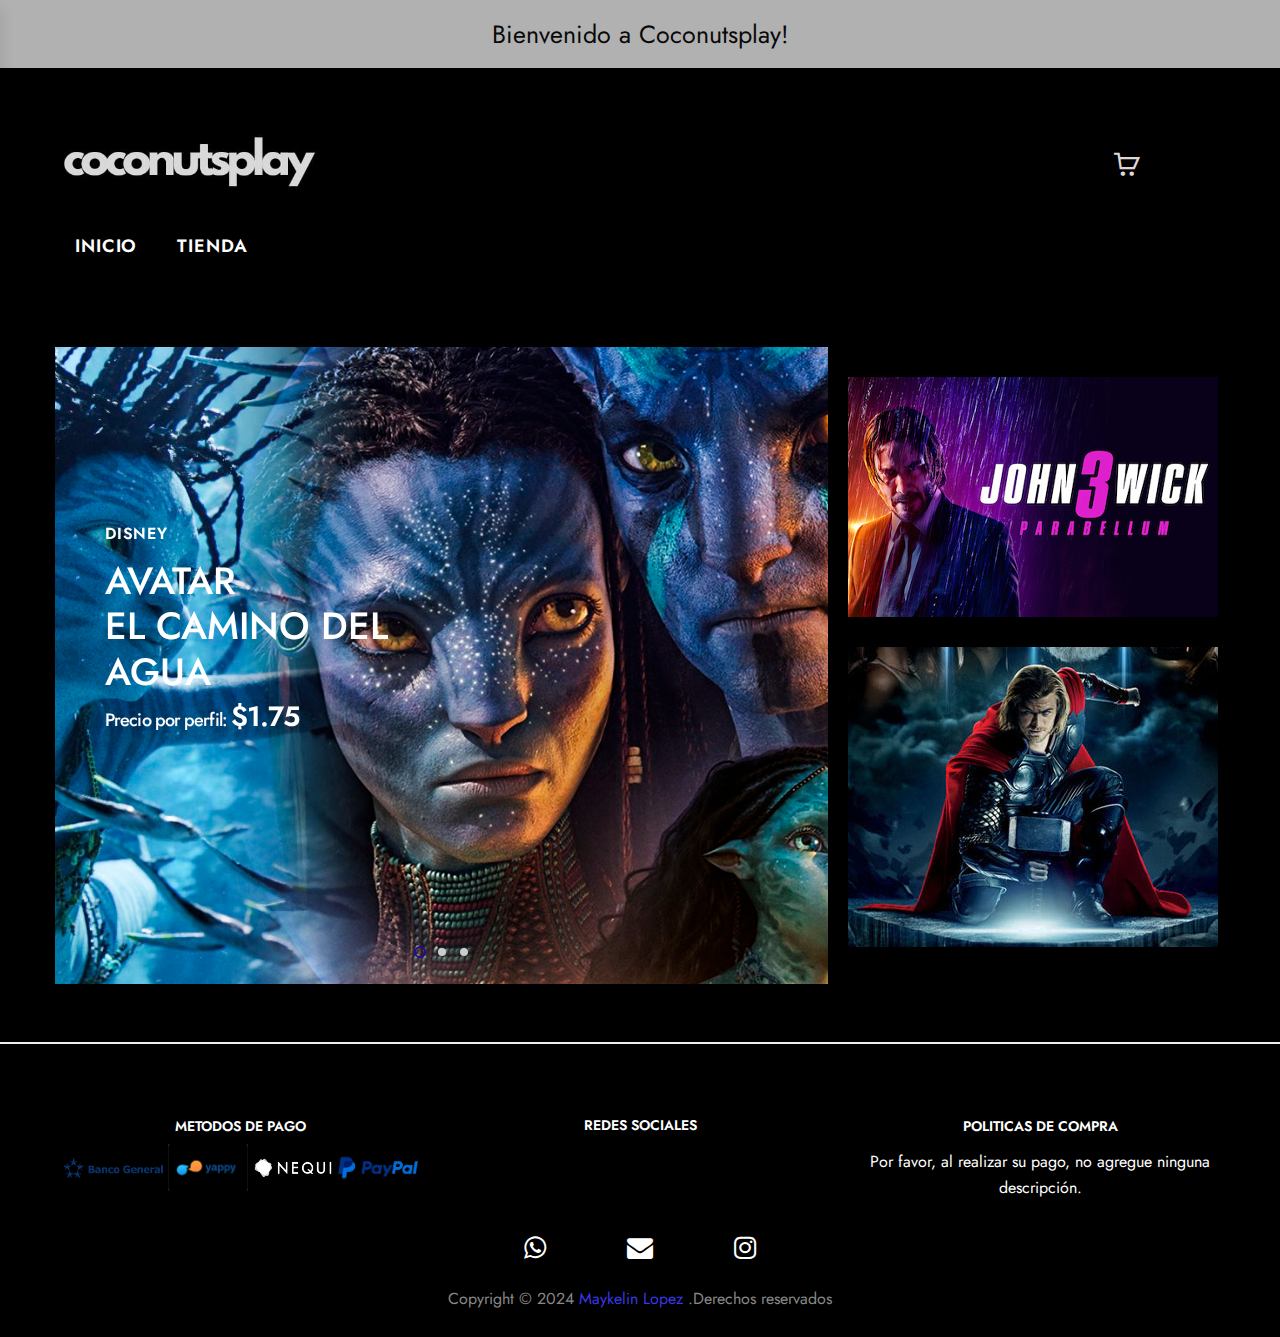
<file: index.html>
<!DOCTYPE html>
<html lang="en">

<head>
    <title>Coconutsplay</title>
    <meta charset="UTF-8">
    <meta http-equiv="X-UA-compatible" content="IE=edge">
    <meta name="viewport" content="width=device-width, initial-scale=1">
    <link rel="shortcut icon" type="image/x-icon" href="assets/images/favicon.png" />
    <link href="https://fonts.googleapis.com/css2?family=Jost:ital,wght@0,300;0,400;0,500;0,600;0,700;1,300;1,400;1,500;1,600;1,700&display=swap" rel="stylesheet">
    <link rel="stylesheet" href="assets/css/bootstrap.min.css">
    <link rel="stylesheet" href="assets/css/font-awesome.min.css">
    <link rel="stylesheet" href="assets/css/owl.carousel.min.css">
    <link rel="stylesheet" href="assets/css/animate.min.css">
    <link rel="stylesheet" href="assets/css/jquery-ui.css">
    <link rel="stylesheet" href="assets/css/slick.css">
    <link rel="stylesheet" href="assets/css/chosen.min.css">
    <link rel="stylesheet" href="assets/css/pe-icon-7-stroke.css">
    <link rel="stylesheet" href="assets/css/magnific-popup.min.css">
    <link rel="stylesheet" href="assets/css/lightbox.min.css">
    <link rel="stylesheet" href="assets/js/fancybox/source/jquery.fancybox.css">
    <link rel="stylesheet" href="assets/css/jquery.scrollbar.min.css">
    <link rel="stylesheet" href="assets/css/mobile-menu.css">
    <link rel="stylesheet" href="assets/fonts/flaticon/flaticon.css">
    <link rel="stylesheet" href="assets/css/style.css">
  
</head>

<body class="home">
<header class="header style7">
    <!--Bienvenido a la pagina-->
    <div class="top-bar">
        <div class="container">
            <div class="top-bar-left">
                
                <div class="header-message">
                 Bienvenido a Coconutsplay!
                </div>
            </div>
          
        </div>
    </div>

 <!--logo-->
    <div class="container">
        <div class="main-header">
            <div class="row">
                <div class="col-lg-3 col-sm-4 col-md-3 col-xs-7 col-ts-12 header-element">
                    <div class="logo">
                        <a href="index.html">
                            <img src="assets/images/logo,blanco.png" alt="img">
                        </a>
                    </div>
                </div>


                    <!--carrito-->
                    <div class="col-lg-2 col-sm-12 col-md-3 col-xs-12 col-ts-12">
                        <div class="header-control">
                            <div class="block-minicart stelina-mini-cart block-header stelina-dropdown">
                                <a href="javascript:void(0);" class="shopcart-icon" data-stelina="stelina-dropdown">
                                </a>

                            </div>
                            <div class="block-account block-header stelina-dropdown">


                                <!--crear usuario-->
                                <div class="header-account stelina-submenu">
                                    <div class="header-user-form-tabs">

                                        <div class="tab-container">


                                        </div>
                                        <a class="menu-bar mobile-navigation menu-toggle" href="#">
                                            <span></span>
                                            <span></span>
                                            <span></span>
                                        </a>
                                    </div>
                                </div>
                            </div>
                        </div>
                    </div>


                    <!--home-->
                    <div class="header-nav-container rows-space-20">
                        <div class="container">
                            <div class="header-nav-wapper main-menu-wapper">

                                <div class="header-nav">
                                    <div class="container-wapper">
                                        <ul class="stelina-clone-mobile-menu stelina-nav main-menu " id="menu-main-menu">

                                            <li class="menu-item  menu-item-has-children">
                                                <a href="index.html" class="stelina-menu-item-title" title="Home">Inicio</a>

                                            </li>
                                            <!--Tienda-->
                                            <li class="menu-item menu-item-has-children">
                                                <a href="tienda.html" class="stelina-menu-item-title" title="Shop">Tienda</a>
                                            </li>


                                        </ul>
                                    </div>
                                </div>
                            </div>
                        </div>
                    </div>


</header>
<div class="header-device-mobile">
    <div class="wapper">
        <div class="item mobile-logo">
            <div class="logo">
                <a href="">
                    <img src="assets/images/logo,blanco.png" alt="img" style="width: 50% ;">
                    
                </a>
            </div>
        </div>
  
        <div class="item menu-bar">
            
            <a class=" mobile-navigation  menu-toggle" href="#" title="Tienda">
                <span></span>
                <span></span>
                <span></span>
                
            </a>
            <span class="description"><a href="tienda.html">Tienda</a></span>
        </div>
    </div>
</div>
     <!--imagenes principales-->
<div>
    <div class="fullwidth-template">
        <div class="home-slider-banner">
            <div class="container">
                <div class="row10">
                    <div class="col-lg-8 silider-wrapp">
                        <div class="home-slider">
                            <div class="slider-owl owl-slick equal-container nav-center"
                                 data-slick='{"autoplay":true, "autoplaySpeed":9000, "arrows":false, "dots":true, "infinite":true, "speed":1000, "rows":1}'
                                 data-responsive='[{"breakpoint":"2000","settings":{"slidesToShow":1}}]'>
                                <div class="slider-item style7">
                                    <div class="slider-inner equal-element">
                                        <div class="slider-infor">
                                            <h5 class="title-small">
                                              DISNEY
                                            </h5>
                                            <h3 class="title-big">
                                               AVATAR <br/> EL CAMINO DEL AGUA
                                            </h3>
                                            <div class="price">
                                                Precio por perfil:
                                                <span class="number-price">
														$1.75
													</span>
                                            </div>
                                            <a href="#" class="button btn-shop-the-look bgroud-style"></a>
                                        </div>
                                    </div>
                                </div>
                                <div class="slider-item style8">
                                    <div class="slider-inner equal-element">
                                        <div class="slider-infor">
                                            <h5 class="title-small">
                                              MAX
                                            </h5>
                                            <h3 class="title-big">
                                                THE<br/>NUN
                                            </h3>
                                            <div class="price">
                                                Precio por perfil:
                                                <span class="number-price">
														$1.75
													</span>
                                            </div>
                                            
                                        </div>
                                    </div>
                                </div>
                                <div class="slider-item style9">
                                    <div class="slider-inner equal-element">
                                        <div class="slider-infor">
                                            <h5 class="title-small">
                                                NETFLIX
                                            </h5>
                                            <h3 class="title-big">
                                                WAR NEVER  <br/>ENDS QUIETLY
                                            </h3>
                                            <div class="price">
                                                Precio por perfil:
                                                <span class="number-price">
														$3.75
													</span>
                                            </div>
                                            <a href="#" class="button btn-chekout"></a>
                                        </div>
                                    </div>
                                </div>
                            </div>
                        </div>
                    </div>

                        <!--Imagenesprincipalespequenas-->
                        <div class="col-lg-4 banner-wrapp">

                            <div class="banner">
                                <div class="item-banner style7">
                                    <div class="inner">
                                        <div class="banner-content">
                                            <h3 class="title"><br /></h3>
                                            <div class="description">

                                            </div>
                                            <a href="#" class="button btn-lets-do-it"></a>
                                        </div>
                                    </div>
                                </div>
                            </div>

                        <div class="banner">
                            <div class="item-banner style8">
                                <div class="inner">
                                    <div class="banner-content">
                                        <h3 class="title"><br/></h3>
                                        <div class="description">
                                           
                                        </div>
                                        <span class="price"></span>
                             </div>
                                </div>
                            </div>
                        </div>
                    </div>
                </div>
            </div>
        </div>
        
       
    
       
    
        
    </div>
</div>
<div class="instagram-wrapp">
    <div>
       
    </div>
</div>
<footer class="footer style7">
    <div class="container">
        <div class="container-wapper">
            <div class="row">
                <div class="box-footer col-xs-12 col-sm-4 col-md-4 col-lg-4 hidden-sm hidden-md hidden-lg">
                    <div class="stelina-newsletter style1">
                        
                        
                    </div>
                </div>
                <div class="box-footer col-xs-12 col-sm-4 col-md-4 col-lg-4">
                    <div class="stelina-custommenu default">
                        <h2 class="widgettitle">Metodos de Pago</h2>
                        <img src="assets/images/bancogeneral.png" alt="img" width="100" height="100" class="payment-icon">
                        <img src="assets/images/yappy.png" alt="img" width="80" height="100"  class="payment-icon">
                        <img src="assets/images/Nequi (1).png" alt="img" width="80" height="100" class="payment-icon">
                        <img src="assets/images/PayPal-Logo.png" alt="img" width="80" height="100" class="payment-icon">
                      
                    </div>
                </div>
                <div class="box-footer col-xs-12 col-sm-4 col-md-4 col-lg-4 hidden-xs">
                    <div class="stelina-newsletter style1">
                        <div class="newsletter-head">
                            <h3 class="title">redes sociales</h3>
                          
                        </div>
                       
                    </div>
                </div>
                <div class="box-footer col-xs-12 col-sm-4 col-md-4 col-lg-4">
                    <div class="stelina-custommenu default">
                        <h2 class="widgettitle">Politicas de compra</h2>
                        <ul class="menu">
                            <li class="menu-item">
                                <a href="">
                                    Por favor, al realizar su pago, no agregue ninguna descripción.</a>
                            </li>
                            
                           
                        </ul>
                    </div>
                </div>
            </div>
            <div class="footer-end">
                <div class="row">
                    <div class="col-sm-12 col-xs-12">
                        <div class="stelina-socials">
                            <ul class="socials">
                                
                                <li>
                                    <a href="https://wa.me/50764406777" class="social-item" target="_blank">
                                        <i class="icon fa fa-whatsapp"></i>
                                    </a>
                                </li>
                                <li>
                                    <a href="#" class="social-item" target="_blank">
                                        <i class="icon fa fa-envelope"></i>
                                    </a>
                                </li>
                                <li>
                                    <a href="https://www.instagram.com/_blaady.10?igsh=MXFnaWxlZXFlcGoxbg==" class="social-item" target="_blank">
                                        <i class="icon fa fa-instagram"></i>
                                    </a>
                                </li>
                            </ul>
                        </div>
                        <div class="coppyright">
                            Copyright © 2024
                            <a href="">Maykelin Lopez</a>
                            .Derechos reservados
                        </div>
                    </div>
                </div>
            </div>
        </div>
    </div>
</footer>

    <a href="#" class="backtotop">
        <i class="fa fa-angle-double-up"></i>
    </a>
    <script src="assets/js/jquery-1.12.4.min.js"></script>
    <script src="assets/js/jquery.plugin-countdown.min.js"></script>
    <script src="assets/js/jquery-countdown.min.js"></script>
    <script src="assets/js/bootstrap.min.js"></script>
    <script src="assets/js/owl.carousel.min.js"></script>
    <script src="assets/js/magnific-popup.min.js"></script>
    <script src="assets/js/isotope.min.js"></script>
    <script src="assets/js/jquery.scrollbar.min.js"></script>
    <script src="assets/js/jquery-ui.min.js"></script>
    <script src="assets/js/mobile-menu.js"></script>
    <script src="assets/js/chosen.min.js"></script>
    <script src="assets/js/slick.js"></script>
    <script src="assets/js/jquery.elevateZoom.min.js"></script>
    <script src="assets/js/jquery.actual.min.js"></script>
    <script src="assets/js/fancybox/source/jquery.fancybox.js"></script>
    <script src="assets/js/lightbox.min.js"></script>
    <script src="assets/js/owl.thumbs.min.js"></script>
    <script src="assets/js/jquery.scrollbar.min.js"></script>
    <script src="assets/js/frontend-plugin.js"></script>
</body>

</html>
</file>
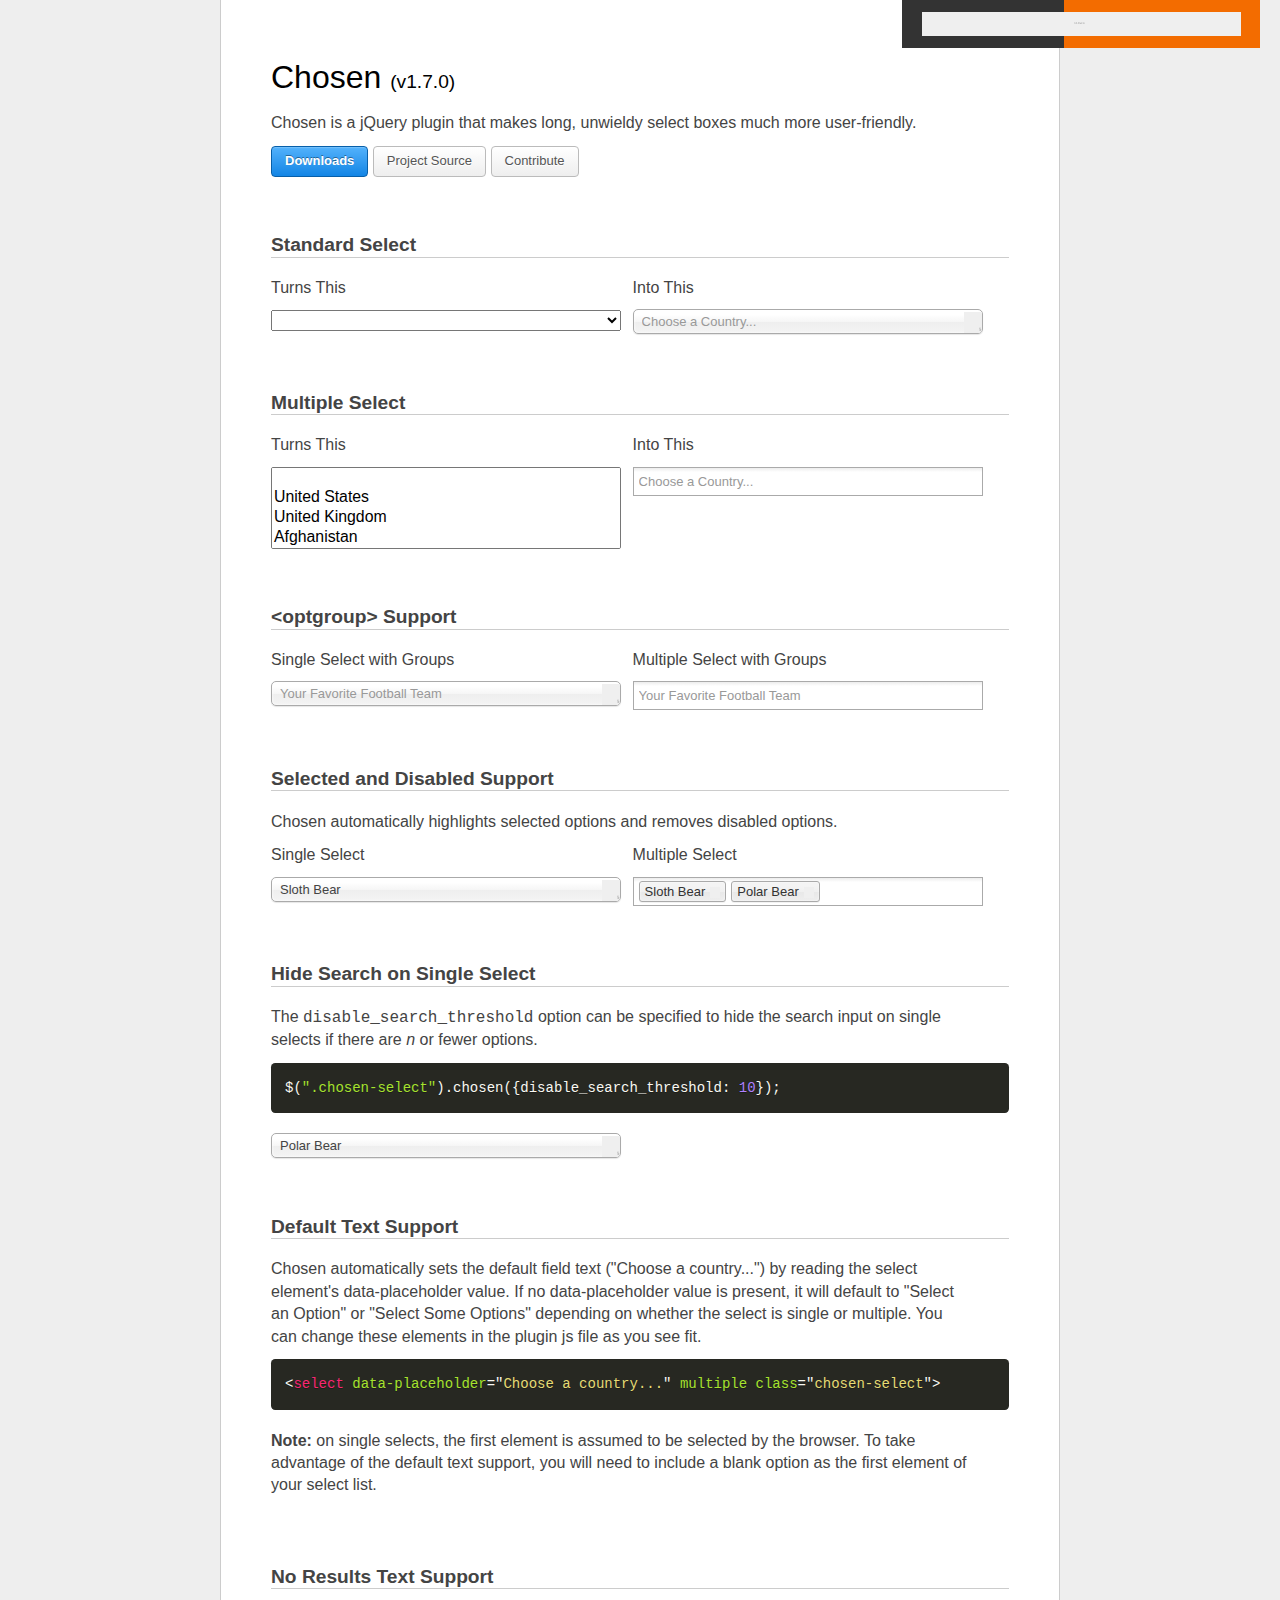
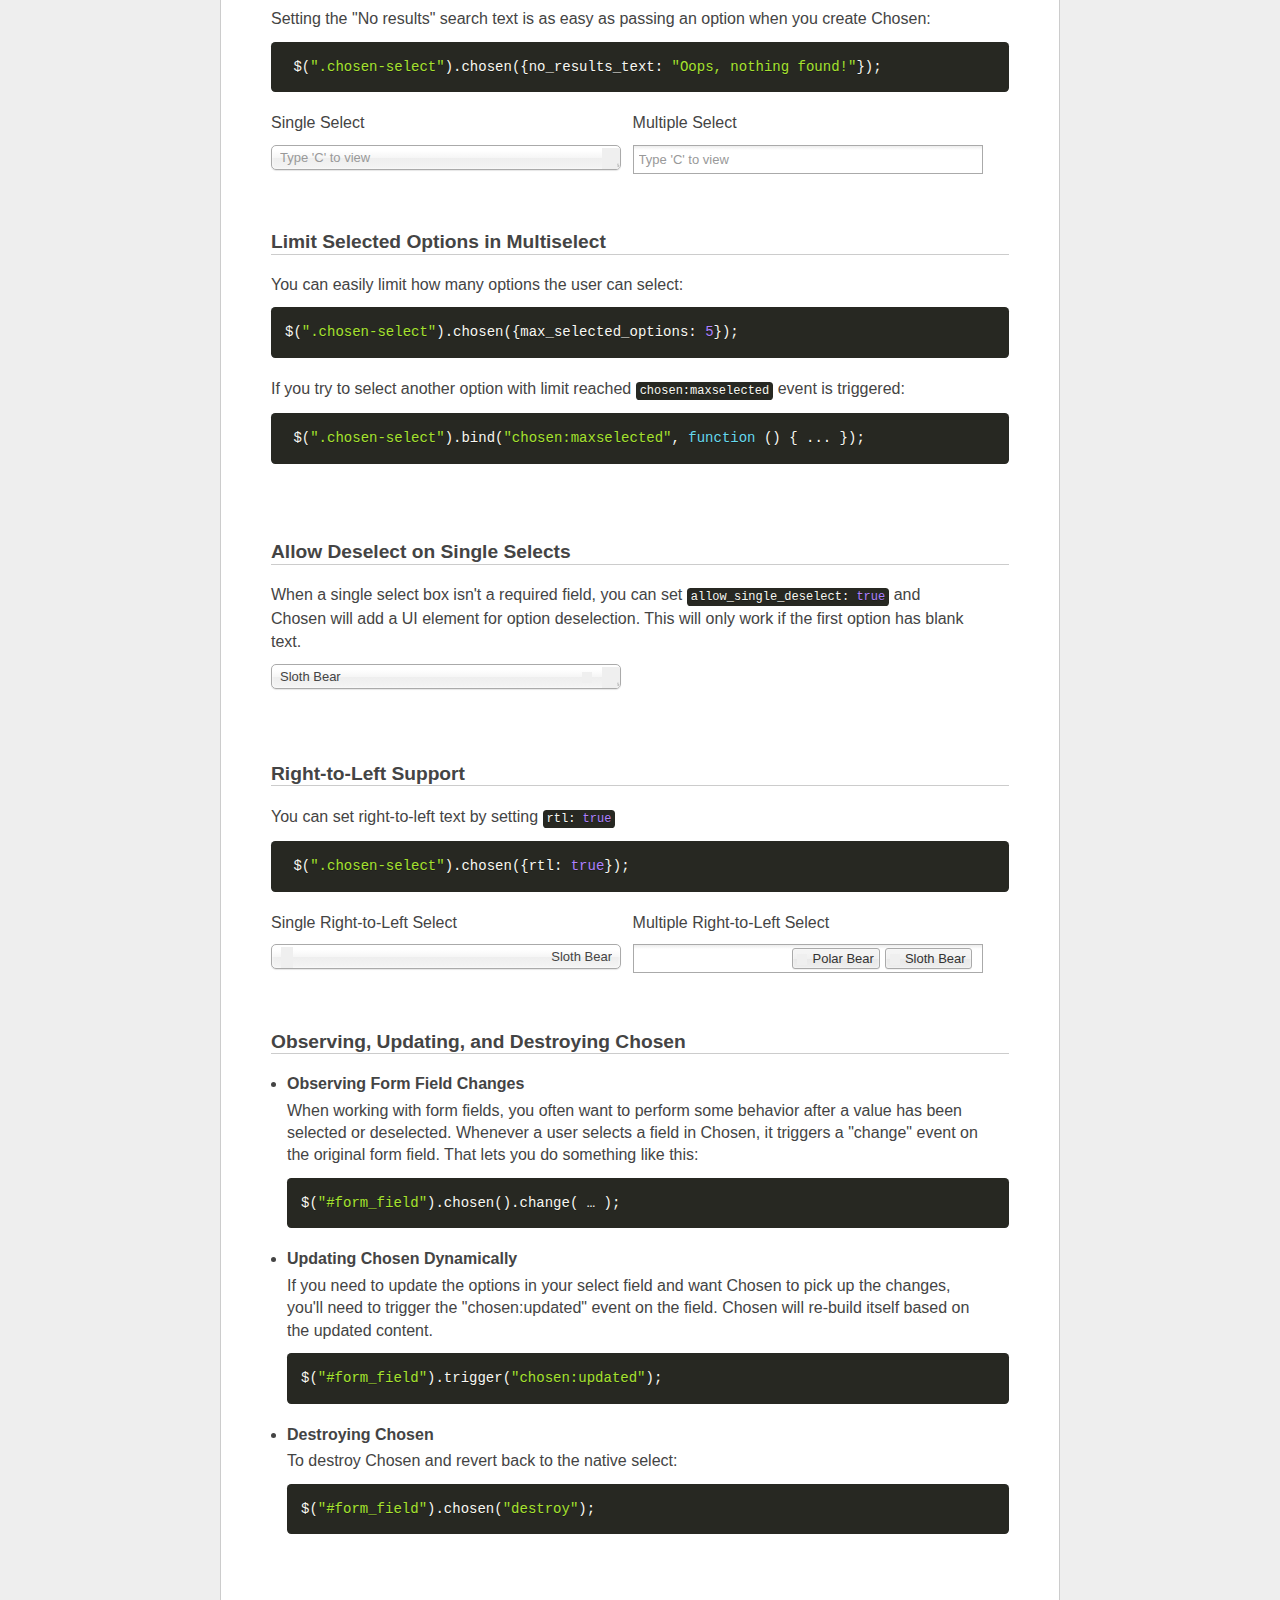
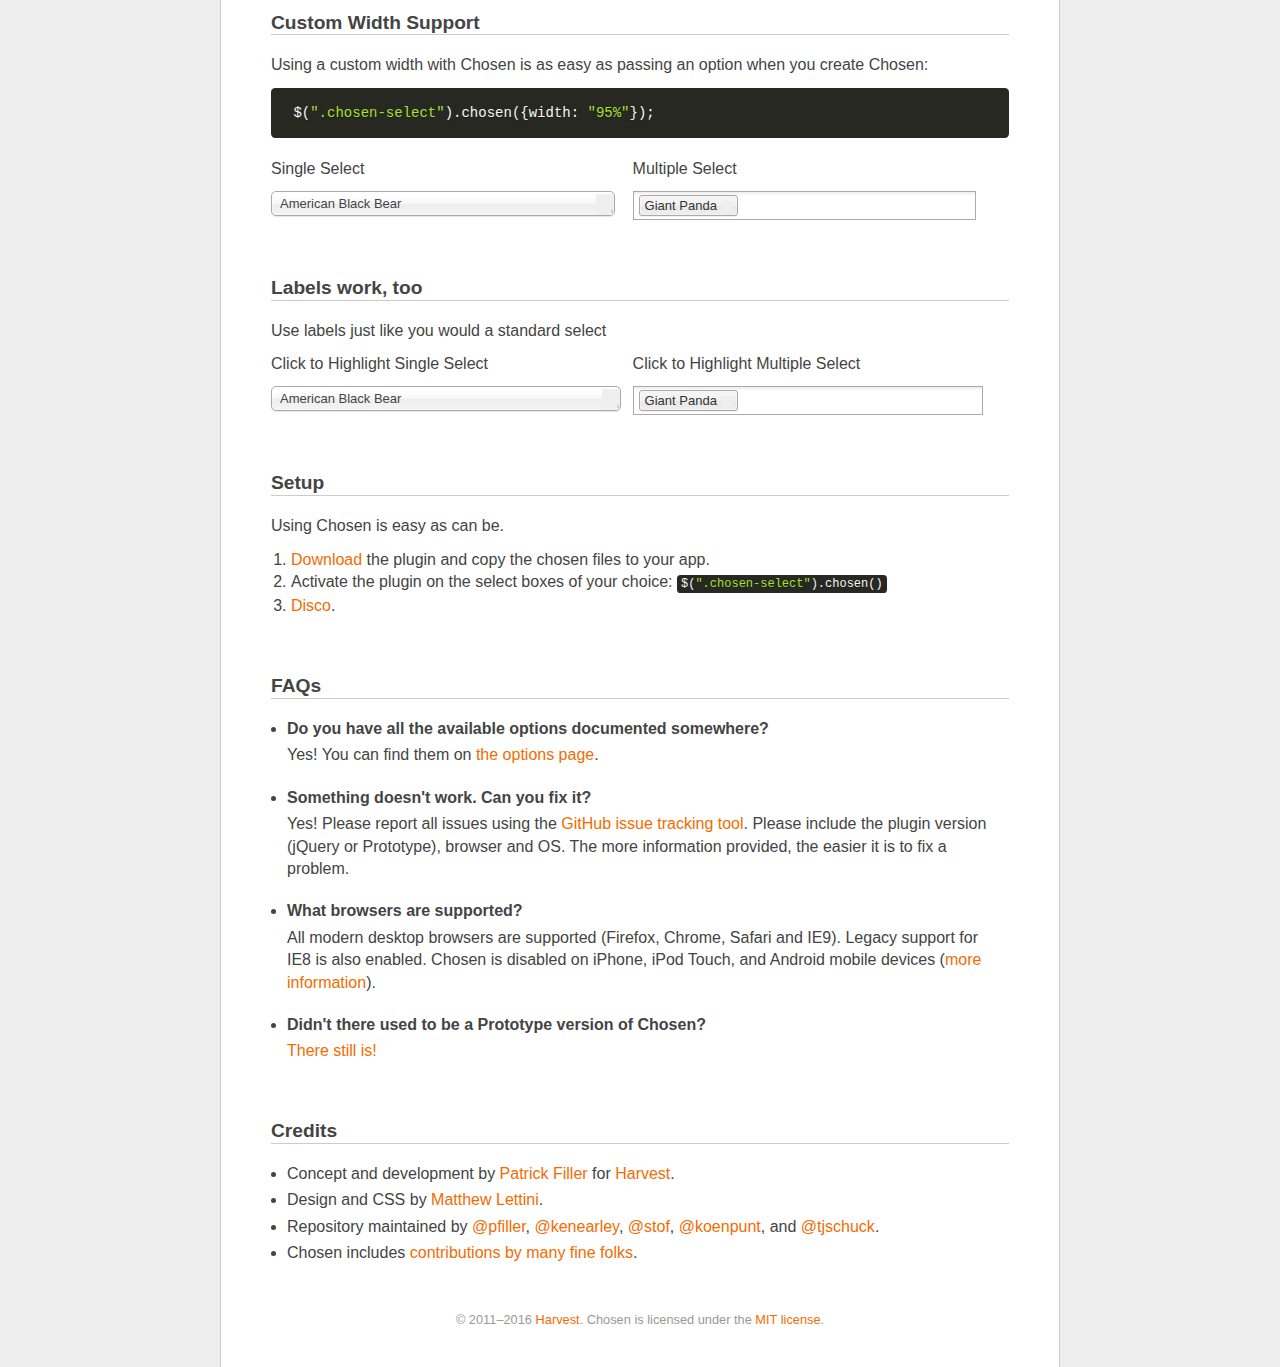
<file: assets/vendor/chosen_v1.7.0/index.html>
<!doctype html>
<html lang="en">
<head>
  <meta charset="utf-8">
  <title>Chosen: A jQuery Plugin by Harvest to Tame Unwieldy Select Boxes</title>
  <link rel="stylesheet" href="docsupport/style.css">
  <link rel="stylesheet" href="docsupport/prism.css">
  <link rel="stylesheet" href="chosen.css">

  <meta http-equiv="Content-Security-Policy" content="default-src &apos;self&apos;; script-src &apos;self&apos; https://ajax.googleapis.com; style-src &apos;self&apos;; img-src &apos;self&apos; data:">

</head>
<body>
  <form>
    <div id="container">
      <div id="content">
        <header>
          <h1>Chosen <small>(<span id="latest-version">v1.7.0</span>)</small></h1>
        </header>
        <p>Chosen is a jQuery plugin that makes long, unwieldy select boxes much more user-friendly.</p>

        <p>
          <a class="button button-blue" href="https://github.com/harvesthq/chosen/releases">Downloads</a>
          <a class="button" href="https://github.com/harvesthq/chosen">Project Source</a>
          <a class="button" href="https://github.com/harvesthq/chosen/blob/master/contributing.md">Contribute</a>
        </p>

        <h2><a name="standard-select" class="anchor" href="#standard-select">Standard Select</a></h2>
      <div class="side-by-side clearfix">
        <div>
          <em>Turns This</em>
          <select data-placeholder="Choose a Country..." class="select" tabindex="1">
            <option value=""></option>
            <option value="United States">United States</option>
            <option value="United Kingdom">United Kingdom</option>
            <option value="Afghanistan">Afghanistan</option>
            <option value="Aland Islands">Aland Islands</option>
            <option value="Albania">Albania</option>
            <option value="Algeria">Algeria</option>
            <option value="American Samoa">American Samoa</option>
            <option value="Andorra">Andorra</option>
            <option value="Angola">Angola</option>
            <option value="Anguilla">Anguilla</option>
            <option value="Antarctica">Antarctica</option>
            <option value="Antigua and Barbuda">Antigua and Barbuda</option>
            <option value="Argentina">Argentina</option>
            <option value="Armenia">Armenia</option>
            <option value="Aruba">Aruba</option>
            <option value="Australia">Australia</option>
            <option value="Austria">Austria</option>
            <option value="Azerbaijan">Azerbaijan</option>
            <option value="Bahamas">Bahamas</option>
            <option value="Bahrain">Bahrain</option>
            <option value="Bangladesh">Bangladesh</option>
            <option value="Barbados">Barbados</option>
            <option value="Belarus">Belarus</option>
            <option value="Belgium">Belgium</option>
            <option value="Belize">Belize</option>
            <option value="Benin">Benin</option>
            <option value="Bermuda">Bermuda</option>
            <option value="Bhutan">Bhutan</option>
            <option value="Bolivia, Plurinational State of">Bolivia, Plurinational State of</option>
            <option value="Bonaire, Sint Eustatius and Saba">Bonaire, Sint Eustatius and Saba</option>
            <option value="Bosnia and Herzegovina">Bosnia and Herzegovina</option>
            <option value="Botswana">Botswana</option>
            <option value="Bouvet Island">Bouvet Island</option>
            <option value="Brazil">Brazil</option>
            <option value="British Indian Ocean Territory">British Indian Ocean Territory</option>
            <option value="Brunei Darussalam">Brunei Darussalam</option>
            <option value="Bulgaria">Bulgaria</option>
            <option value="Burkina Faso">Burkina Faso</option>
            <option value="Burundi">Burundi</option>
            <option value="Cambodia">Cambodia</option>
            <option value="Cameroon">Cameroon</option>
            <option value="Canada">Canada</option>
            <option value="Cape Verde">Cape Verde</option>
            <option value="Cayman Islands">Cayman Islands</option>
            <option value="Central African Republic">Central African Republic</option>
            <option value="Chad">Chad</option>
            <option value="Chile">Chile</option>
            <option value="China">China</option>
            <option value="Christmas Island">Christmas Island</option>
            <option value="Cocos (Keeling) Islands">Cocos (Keeling) Islands</option>
            <option value="Colombia">Colombia</option>
            <option value="Comoros">Comoros</option>
            <option value="Congo">Congo</option>
            <option value="Congo, The Democratic Republic of The">Congo, The Democratic Republic of The</option>
            <option value="Cook Islands">Cook Islands</option>
            <option value="Costa Rica">Costa Rica</option>
            <option value="Cote D&apos;ivoire">Cote D'ivoire</option>
            <option value="Croatia">Croatia</option>
            <option value="Cuba">Cuba</option>
            <option value="Curacao">Curacao</option>
            <option value="Cyprus">Cyprus</option>
            <option value="Czech Republic">Czech Republic</option>
            <option value="Denmark">Denmark</option>
            <option value="Djibouti">Djibouti</option>
            <option value="Dominica">Dominica</option>
            <option value="Dominican Republic">Dominican Republic</option>
            <option value="Ecuador">Ecuador</option>
            <option value="Egypt">Egypt</option>
            <option value="El Salvador">El Salvador</option>
            <option value="Equatorial Guinea">Equatorial Guinea</option>
            <option value="Eritrea">Eritrea</option>
            <option value="Estonia">Estonia</option>
            <option value="Ethiopia">Ethiopia</option>
            <option value="Falkland Islands (Malvinas)">Falkland Islands (Malvinas)</option>
            <option value="Faroe Islands">Faroe Islands</option>
            <option value="Fiji">Fiji</option>
            <option value="Finland">Finland</option>
            <option value="France">France</option>
            <option value="French Guiana">French Guiana</option>
            <option value="French Polynesia">French Polynesia</option>
            <option value="French Southern Territories">French Southern Territories</option>
            <option value="Gabon">Gabon</option>
            <option value="Gambia">Gambia</option>
            <option value="Georgia">Georgia</option>
            <option value="Germany">Germany</option>
            <option value="Ghana">Ghana</option>
            <option value="Gibraltar">Gibraltar</option>
            <option value="Greece">Greece</option>
            <option value="Greenland">Greenland</option>
            <option value="Grenada">Grenada</option>
            <option value="Guadeloupe">Guadeloupe</option>
            <option value="Guam">Guam</option>
            <option value="Guatemala">Guatemala</option>
            <option value="Guernsey">Guernsey</option>
            <option value="Guinea">Guinea</option>
            <option value="Guinea-bissau">Guinea-bissau</option>
            <option value="Guyana">Guyana</option>
            <option value="Haiti">Haiti</option>
            <option value="Heard Island and Mcdonald Islands">Heard Island and Mcdonald Islands</option>
            <option value="Holy See (Vatican City State)">Holy See (Vatican City State)</option>
            <option value="Honduras">Honduras</option>
            <option value="Hong Kong">Hong Kong</option>
            <option value="Hungary">Hungary</option>
            <option value="Iceland">Iceland</option>
            <option value="India">India</option>
            <option value="Indonesia">Indonesia</option>
            <option value="Iran, Islamic Republic of">Iran, Islamic Republic of</option>
            <option value="Iraq">Iraq</option>
            <option value="Ireland">Ireland</option>
            <option value="Isle of Man">Isle of Man</option>
            <option value="Israel">Israel</option>
            <option value="Italy">Italy</option>
            <option value="Jamaica">Jamaica</option>
            <option value="Japan">Japan</option>
            <option value="Jersey">Jersey</option>
            <option value="Jordan">Jordan</option>
            <option value="Kazakhstan">Kazakhstan</option>
            <option value="Kenya">Kenya</option>
            <option value="Kiribati">Kiribati</option>
            <option value="Korea, Democratic People&apos;s Republic of">Korea, Democratic People's Republic of</option>
            <option value="Korea, Republic of">Korea, Republic of</option>
            <option value="Kuwait">Kuwait</option>
            <option value="Kyrgyzstan">Kyrgyzstan</option>
            <option value="Lao People&apos;s Democratic Republic">Lao People's Democratic Republic</option>
            <option value="Latvia">Latvia</option>
            <option value="Lebanon">Lebanon</option>
            <option value="Lesotho">Lesotho</option>
            <option value="Liberia">Liberia</option>
            <option value="Libya">Libya</option>
            <option value="Liechtenstein">Liechtenstein</option>
            <option value="Lithuania">Lithuania</option>
            <option value="Luxembourg">Luxembourg</option>
            <option value="Macao">Macao</option>
            <option value="Macedonia, The Former Yugoslav Republic of">Macedonia, The Former Yugoslav Republic of</option>
            <option value="Madagascar">Madagascar</option>
            <option value="Malawi">Malawi</option>
            <option value="Malaysia">Malaysia</option>
            <option value="Maldives">Maldives</option>
            <option value="Mali">Mali</option>
            <option value="Malta">Malta</option>
            <option value="Marshall Islands">Marshall Islands</option>
            <option value="Martinique">Martinique</option>
            <option value="Mauritania">Mauritania</option>
            <option value="Mauritius">Mauritius</option>
            <option value="Mayotte">Mayotte</option>
            <option value="Mexico">Mexico</option>
            <option value="Micronesia, Federated States of">Micronesia, Federated States of</option>
            <option value="Moldova, Republic of">Moldova, Republic of</option>
            <option value="Monaco">Monaco</option>
            <option value="Mongolia">Mongolia</option>
            <option value="Montenegro">Montenegro</option>
            <option value="Montserrat">Montserrat</option>
            <option value="Morocco">Morocco</option>
            <option value="Mozambique">Mozambique</option>
            <option value="Myanmar">Myanmar</option>
            <option value="Namibia">Namibia</option>
            <option value="Nauru">Nauru</option>
            <option value="Nepal">Nepal</option>
            <option value="Netherlands">Netherlands</option>
            <option value="New Caledonia">New Caledonia</option>
            <option value="New Zealand">New Zealand</option>
            <option value="Nicaragua">Nicaragua</option>
            <option value="Niger">Niger</option>
            <option value="Nigeria">Nigeria</option>
            <option value="Niue">Niue</option>
            <option value="Norfolk Island">Norfolk Island</option>
            <option value="Northern Mariana Islands">Northern Mariana Islands</option>
            <option value="Norway">Norway</option>
            <option value="Oman">Oman</option>
            <option value="Pakistan">Pakistan</option>
            <option value="Palau">Palau</option>
            <option value="Palestinian Territory, Occupied">Palestinian Territory, Occupied</option>
            <option value="Panama">Panama</option>
            <option value="Papua New Guinea">Papua New Guinea</option>
            <option value="Paraguay">Paraguay</option>
            <option value="Peru">Peru</option>
            <option value="Philippines">Philippines</option>
            <option value="Pitcairn">Pitcairn</option>
            <option value="Poland">Poland</option>
            <option value="Portugal">Portugal</option>
            <option value="Puerto Rico">Puerto Rico</option>
            <option value="Qatar">Qatar</option>
            <option value="Reunion">Reunion</option>
            <option value="Romania">Romania</option>
            <option value="Russian Federation">Russian Federation</option>
            <option value="Rwanda">Rwanda</option>
            <option value="Saint Barthelemy">Saint Barthelemy</option>
            <option value="Saint Helena, Ascension and Tristan da Cunha">Saint Helena, Ascension and Tristan da Cunha</option>
            <option value="Saint Kitts and Nevis">Saint Kitts and Nevis</option>
            <option value="Saint Lucia">Saint Lucia</option>
            <option value="Saint Martin (French part)">Saint Martin (French part)</option>
            <option value="Saint Pierre and Miquelon">Saint Pierre and Miquelon</option>
            <option value="Saint Vincent and The Grenadines">Saint Vincent and The Grenadines</option>
            <option value="Samoa">Samoa</option>
            <option value="San Marino">San Marino</option>
            <option value="Sao Tome and Principe">Sao Tome and Principe</option>
            <option value="Saudi Arabia">Saudi Arabia</option>
            <option value="Senegal">Senegal</option>
            <option value="Serbia">Serbia</option>
            <option value="Seychelles">Seychelles</option>
            <option value="Sierra Leone">Sierra Leone</option>
            <option value="Singapore">Singapore</option>
            <option value="Sint Maarten (Dutch part)">Sint Maarten (Dutch part)</option>
            <option value="Slovakia">Slovakia</option>
            <option value="Slovenia">Slovenia</option>
            <option value="Solomon Islands">Solomon Islands</option>
            <option value="Somalia">Somalia</option>
            <option value="South Africa">South Africa</option>
            <option value="South Georgia and The South Sandwich Islands">South Georgia and The South Sandwich Islands</option>
            <option value="South Sudan">South Sudan</option>
            <option value="Spain">Spain</option>
            <option value="Sri Lanka">Sri Lanka</option>
            <option value="Sudan">Sudan</option>
            <option value="Suriname">Suriname</option>
            <option value="Svalbard and Jan Mayen">Svalbard and Jan Mayen</option>
            <option value="Swaziland">Swaziland</option>
            <option value="Sweden">Sweden</option>
            <option value="Switzerland">Switzerland</option>
            <option value="Syrian Arab Republic">Syrian Arab Republic</option>
            <option value="Taiwan, Province of China">Taiwan, Province of China</option>
            <option value="Tajikistan">Tajikistan</option>
            <option value="Tanzania, United Republic of">Tanzania, United Republic of</option>
            <option value="Thailand">Thailand</option>
            <option value="Timor-leste">Timor-leste</option>
            <option value="Togo">Togo</option>
            <option value="Tokelau">Tokelau</option>
            <option value="Tonga">Tonga</option>
            <option value="Trinidad and Tobago">Trinidad and Tobago</option>
            <option value="Tunisia">Tunisia</option>
            <option value="Turkey">Turkey</option>
            <option value="Turkmenistan">Turkmenistan</option>
            <option value="Turks and Caicos Islands">Turks and Caicos Islands</option>
            <option value="Tuvalu">Tuvalu</option>
            <option value="Uganda">Uganda</option>
            <option value="Ukraine">Ukraine</option>
            <option value="United Arab Emirates">United Arab Emirates</option>
            <option value="United Kingdom">United Kingdom</option>
            <option value="United States">United States</option>
            <option value="United States Minor Outlying Islands">United States Minor Outlying Islands</option>
            <option value="Uruguay">Uruguay</option>
            <option value="Uzbekistan">Uzbekistan</option>
            <option value="Vanuatu">Vanuatu</option>
            <option value="Venezuela, Bolivarian Republic of">Venezuela, Bolivarian Republic of</option>
            <option value="Viet Nam">Viet Nam</option>
            <option value="Virgin Islands, British">Virgin Islands, British</option>
            <option value="Virgin Islands, U.S.">Virgin Islands, U.S.</option>
            <option value="Wallis and Futuna">Wallis and Futuna</option>
            <option value="Western Sahara">Western Sahara</option>
            <option value="Yemen">Yemen</option>
            <option value="Zambia">Zambia</option>
            <option value="Zimbabwe">Zimbabwe</option>
          </select>
        </div>
        <div>
          <em>Into This</em>
          <select data-placeholder="Choose a Country..." class="chosen-select" tabindex="2">
            <option value=""></option>
            <option value="United States">United States</option>
            <option value="United Kingdom">United Kingdom</option>
            <option value="Afghanistan">Afghanistan</option>
            <option value="Aland Islands">Aland Islands</option>
            <option value="Albania">Albania</option>
            <option value="Algeria">Algeria</option>
            <option value="American Samoa">American Samoa</option>
            <option value="Andorra">Andorra</option>
            <option value="Angola">Angola</option>
            <option value="Anguilla">Anguilla</option>
            <option value="Antarctica">Antarctica</option>
            <option value="Antigua and Barbuda">Antigua and Barbuda</option>
            <option value="Argentina">Argentina</option>
            <option value="Armenia">Armenia</option>
            <option value="Aruba">Aruba</option>
            <option value="Australia">Australia</option>
            <option value="Austria">Austria</option>
            <option value="Azerbaijan">Azerbaijan</option>
            <option value="Bahamas">Bahamas</option>
            <option value="Bahrain">Bahrain</option>
            <option value="Bangladesh">Bangladesh</option>
            <option value="Barbados">Barbados</option>
            <option value="Belarus">Belarus</option>
            <option value="Belgium">Belgium</option>
            <option value="Belize">Belize</option>
            <option value="Benin">Benin</option>
            <option value="Bermuda">Bermuda</option>
            <option value="Bhutan">Bhutan</option>
            <option value="Bolivia, Plurinational State of">Bolivia, Plurinational State of</option>
            <option value="Bonaire, Sint Eustatius and Saba">Bonaire, Sint Eustatius and Saba</option>
            <option value="Bosnia and Herzegovina">Bosnia and Herzegovina</option>
            <option value="Botswana">Botswana</option>
            <option value="Bouvet Island">Bouvet Island</option>
            <option value="Brazil">Brazil</option>
            <option value="British Indian Ocean Territory">British Indian Ocean Territory</option>
            <option value="Brunei Darussalam">Brunei Darussalam</option>
            <option value="Bulgaria">Bulgaria</option>
            <option value="Burkina Faso">Burkina Faso</option>
            <option value="Burundi">Burundi</option>
            <option value="Cambodia">Cambodia</option>
            <option value="Cameroon">Cameroon</option>
            <option value="Canada">Canada</option>
            <option value="Cape Verde">Cape Verde</option>
            <option value="Cayman Islands">Cayman Islands</option>
            <option value="Central African Republic">Central African Republic</option>
            <option value="Chad">Chad</option>
            <option value="Chile">Chile</option>
            <option value="China">China</option>
            <option value="Christmas Island">Christmas Island</option>
            <option value="Cocos (Keeling) Islands">Cocos (Keeling) Islands</option>
            <option value="Colombia">Colombia</option>
            <option value="Comoros">Comoros</option>
            <option value="Congo">Congo</option>
            <option value="Congo, The Democratic Republic of The">Congo, The Democratic Republic of The</option>
            <option value="Cook Islands">Cook Islands</option>
            <option value="Costa Rica">Costa Rica</option>
            <option value="Cote D&apos;ivoire">Cote D'ivoire</option>
            <option value="Croatia">Croatia</option>
            <option value="Cuba">Cuba</option>
            <option value="Curacao">Curacao</option>
            <option value="Cyprus">Cyprus</option>
            <option value="Czech Republic">Czech Republic</option>
            <option value="Denmark">Denmark</option>
            <option value="Djibouti">Djibouti</option>
            <option value="Dominica">Dominica</option>
            <option value="Dominican Republic">Dominican Republic</option>
            <option value="Ecuador">Ecuador</option>
            <option value="Egypt">Egypt</option>
            <option value="El Salvador">El Salvador</option>
            <option value="Equatorial Guinea">Equatorial Guinea</option>
            <option value="Eritrea">Eritrea</option>
            <option value="Estonia">Estonia</option>
            <option value="Ethiopia">Ethiopia</option>
            <option value="Falkland Islands (Malvinas)">Falkland Islands (Malvinas)</option>
            <option value="Faroe Islands">Faroe Islands</option>
            <option value="Fiji">Fiji</option>
            <option value="Finland">Finland</option>
            <option value="France">France</option>
            <option value="French Guiana">French Guiana</option>
            <option value="French Polynesia">French Polynesia</option>
            <option value="French Southern Territories">French Southern Territories</option>
            <option value="Gabon">Gabon</option>
            <option value="Gambia">Gambia</option>
            <option value="Georgia">Georgia</option>
            <option value="Germany">Germany</option>
            <option value="Ghana">Ghana</option>
            <option value="Gibraltar">Gibraltar</option>
            <option value="Greece">Greece</option>
            <option value="Greenland">Greenland</option>
            <option value="Grenada">Grenada</option>
            <option value="Guadeloupe">Guadeloupe</option>
            <option value="Guam">Guam</option>
            <option value="Guatemala">Guatemala</option>
            <option value="Guernsey">Guernsey</option>
            <option value="Guinea">Guinea</option>
            <option value="Guinea-bissau">Guinea-bissau</option>
            <option value="Guyana">Guyana</option>
            <option value="Haiti">Haiti</option>
            <option value="Heard Island and Mcdonald Islands">Heard Island and Mcdonald Islands</option>
            <option value="Holy See (Vatican City State)">Holy See (Vatican City State)</option>
            <option value="Honduras">Honduras</option>
            <option value="Hong Kong">Hong Kong</option>
            <option value="Hungary">Hungary</option>
            <option value="Iceland">Iceland</option>
            <option value="India">India</option>
            <option value="Indonesia">Indonesia</option>
            <option value="Iran, Islamic Republic of">Iran, Islamic Republic of</option>
            <option value="Iraq">Iraq</option>
            <option value="Ireland">Ireland</option>
            <option value="Isle of Man">Isle of Man</option>
            <option value="Israel">Israel</option>
            <option value="Italy">Italy</option>
            <option value="Jamaica">Jamaica</option>
            <option value="Japan">Japan</option>
            <option value="Jersey">Jersey</option>
            <option value="Jordan">Jordan</option>
            <option value="Kazakhstan">Kazakhstan</option>
            <option value="Kenya">Kenya</option>
            <option value="Kiribati">Kiribati</option>
            <option value="Korea, Democratic People&apos;s Republic of">Korea, Democratic People's Republic of</option>
            <option value="Korea, Republic of">Korea, Republic of</option>
            <option value="Kuwait">Kuwait</option>
            <option value="Kyrgyzstan">Kyrgyzstan</option>
            <option value="Lao People&apos;s Democratic Republic">Lao People's Democratic Republic</option>
            <option value="Latvia">Latvia</option>
            <option value="Lebanon">Lebanon</option>
            <option value="Lesotho">Lesotho</option>
            <option value="Liberia">Liberia</option>
            <option value="Libya">Libya</option>
            <option value="Liechtenstein">Liechtenstein</option>
            <option value="Lithuania">Lithuania</option>
            <option value="Luxembourg">Luxembourg</option>
            <option value="Macao">Macao</option>
            <option value="Macedonia, The Former Yugoslav Republic of">Macedonia, The Former Yugoslav Republic of</option>
            <option value="Madagascar">Madagascar</option>
            <option value="Malawi">Malawi</option>
            <option value="Malaysia">Malaysia</option>
            <option value="Maldives">Maldives</option>
            <option value="Mali">Mali</option>
            <option value="Malta">Malta</option>
            <option value="Marshall Islands">Marshall Islands</option>
            <option value="Martinique">Martinique</option>
            <option value="Mauritania">Mauritania</option>
            <option value="Mauritius">Mauritius</option>
            <option value="Mayotte">Mayotte</option>
            <option value="Mexico">Mexico</option>
            <option value="Micronesia, Federated States of">Micronesia, Federated States of</option>
            <option value="Moldova, Republic of">Moldova, Republic of</option>
            <option value="Monaco">Monaco</option>
            <option value="Mongolia">Mongolia</option>
            <option value="Montenegro">Montenegro</option>
            <option value="Montserrat">Montserrat</option>
            <option value="Morocco">Morocco</option>
            <option value="Mozambique">Mozambique</option>
            <option value="Myanmar">Myanmar</option>
            <option value="Namibia">Namibia</option>
            <option value="Nauru">Nauru</option>
            <option value="Nepal">Nepal</option>
            <option value="Netherlands">Netherlands</option>
            <option value="New Caledonia">New Caledonia</option>
            <option value="New Zealand">New Zealand</option>
            <option value="Nicaragua">Nicaragua</option>
            <option value="Niger">Niger</option>
            <option value="Nigeria">Nigeria</option>
            <option value="Niue">Niue</option>
            <option value="Norfolk Island">Norfolk Island</option>
            <option value="Northern Mariana Islands">Northern Mariana Islands</option>
            <option value="Norway">Norway</option>
            <option value="Oman">Oman</option>
            <option value="Pakistan">Pakistan</option>
            <option value="Palau">Palau</option>
            <option value="Palestinian Territory, Occupied">Palestinian Territory, Occupied</option>
            <option value="Panama">Panama</option>
            <option value="Papua New Guinea">Papua New Guinea</option>
            <option value="Paraguay">Paraguay</option>
            <option value="Peru">Peru</option>
            <option value="Philippines">Philippines</option>
            <option value="Pitcairn">Pitcairn</option>
            <option value="Poland">Poland</option>
            <option value="Portugal">Portugal</option>
            <option value="Puerto Rico">Puerto Rico</option>
            <option value="Qatar">Qatar</option>
            <option value="Reunion">Reunion</option>
            <option value="Romania">Romania</option>
            <option value="Russian Federation">Russian Federation</option>
            <option value="Rwanda">Rwanda</option>
            <option value="Saint Barthelemy">Saint Barthelemy</option>
            <option value="Saint Helena, Ascension and Tristan da Cunha">Saint Helena, Ascension and Tristan da Cunha</option>
            <option value="Saint Kitts and Nevis">Saint Kitts and Nevis</option>
            <option value="Saint Lucia">Saint Lucia</option>
            <option value="Saint Martin (French part)">Saint Martin (French part)</option>
            <option value="Saint Pierre and Miquelon">Saint Pierre and Miquelon</option>
            <option value="Saint Vincent and The Grenadines">Saint Vincent and The Grenadines</option>
            <option value="Samoa">Samoa</option>
            <option value="San Marino">San Marino</option>
            <option value="Sao Tome and Principe">Sao Tome and Principe</option>
            <option value="Saudi Arabia">Saudi Arabia</option>
            <option value="Senegal">Senegal</option>
            <option value="Serbia">Serbia</option>
            <option value="Seychelles">Seychelles</option>
            <option value="Sierra Leone">Sierra Leone</option>
            <option value="Singapore">Singapore</option>
            <option value="Sint Maarten (Dutch part)">Sint Maarten (Dutch part)</option>
            <option value="Slovakia">Slovakia</option>
            <option value="Slovenia">Slovenia</option>
            <option value="Solomon Islands">Solomon Islands</option>
            <option value="Somalia">Somalia</option>
            <option value="South Africa">South Africa</option>
            <option value="South Georgia and The South Sandwich Islands">South Georgia and The South Sandwich Islands</option>
            <option value="South Sudan">South Sudan</option>
            <option value="Spain">Spain</option>
            <option value="Sri Lanka">Sri Lanka</option>
            <option value="Sudan">Sudan</option>
            <option value="Suriname">Suriname</option>
            <option value="Svalbard and Jan Mayen">Svalbard and Jan Mayen</option>
            <option value="Swaziland">Swaziland</option>
            <option value="Sweden">Sweden</option>
            <option value="Switzerland">Switzerland</option>
            <option value="Syrian Arab Republic">Syrian Arab Republic</option>
            <option value="Taiwan, Province of China">Taiwan, Province of China</option>
            <option value="Tajikistan">Tajikistan</option>
            <option value="Tanzania, United Republic of">Tanzania, United Republic of</option>
            <option value="Thailand">Thailand</option>
            <option value="Timor-leste">Timor-leste</option>
            <option value="Togo">Togo</option>
            <option value="Tokelau">Tokelau</option>
            <option value="Tonga">Tonga</option>
            <option value="Trinidad and Tobago">Trinidad and Tobago</option>
            <option value="Tunisia">Tunisia</option>
            <option value="Turkey">Turkey</option>
            <option value="Turkmenistan">Turkmenistan</option>
            <option value="Turks and Caicos Islands">Turks and Caicos Islands</option>
            <option value="Tuvalu">Tuvalu</option>
            <option value="Uganda">Uganda</option>
            <option value="Ukraine">Ukraine</option>
            <option value="United Arab Emirates">United Arab Emirates</option>
            <option value="United Kingdom">United Kingdom</option>
            <option value="United States">United States</option>
            <option value="United States Minor Outlying Islands">United States Minor Outlying Islands</option>
            <option value="Uruguay">Uruguay</option>
            <option value="Uzbekistan">Uzbekistan</option>
            <option value="Vanuatu">Vanuatu</option>
            <option value="Venezuela, Bolivarian Republic of">Venezuela, Bolivarian Republic of</option>
            <option value="Viet Nam">Viet Nam</option>
            <option value="Virgin Islands, British">Virgin Islands, British</option>
            <option value="Virgin Islands, U.S.">Virgin Islands, U.S.</option>
            <option value="Wallis and Futuna">Wallis and Futuna</option>
            <option value="Western Sahara">Western Sahara</option>
            <option value="Yemen">Yemen</option>
            <option value="Zambia">Zambia</option>
            <option value="Zimbabwe">Zimbabwe</option>
          </select>
        </div>
      </div>

      <h2><a name="multiple-select" class="anchor" href="#multiple-select">Multiple Select</a></h2>
      <div class="side-by-side clearfix">
        <div>
          <em>Turns This</em>
          <select data-placeholder="Choose a Country..." class="select" multiple tabindex="3">
            <option value=""></option>
            <option value="United States">United States</option>
            <option value="United Kingdom">United Kingdom</option>
            <option value="Afghanistan">Afghanistan</option>
            <option value="Aland Islands">Aland Islands</option>
            <option value="Albania">Albania</option>
            <option value="Algeria">Algeria</option>
            <option value="American Samoa">American Samoa</option>
            <option value="Andorra">Andorra</option>
            <option value="Angola">Angola</option>
            <option value="Anguilla">Anguilla</option>
            <option value="Antarctica">Antarctica</option>
            <option value="Antigua and Barbuda">Antigua and Barbuda</option>
            <option value="Argentina">Argentina</option>
            <option value="Armenia">Armenia</option>
            <option value="Aruba">Aruba</option>
            <option value="Australia">Australia</option>
            <option value="Austria">Austria</option>
            <option value="Azerbaijan">Azerbaijan</option>
            <option value="Bahamas">Bahamas</option>
            <option value="Bahrain">Bahrain</option>
            <option value="Bangladesh">Bangladesh</option>
            <option value="Barbados">Barbados</option>
            <option value="Belarus">Belarus</option>
            <option value="Belgium">Belgium</option>
            <option value="Belize">Belize</option>
            <option value="Benin">Benin</option>
            <option value="Bermuda">Bermuda</option>
            <option value="Bhutan">Bhutan</option>
            <option value="Bolivia, Plurinational State of">Bolivia, Plurinational State of</option>
            <option value="Bonaire, Sint Eustatius and Saba">Bonaire, Sint Eustatius and Saba</option>
            <option value="Bosnia and Herzegovina">Bosnia and Herzegovina</option>
            <option value="Botswana">Botswana</option>
            <option value="Bouvet Island">Bouvet Island</option>
            <option value="Brazil">Brazil</option>
            <option value="British Indian Ocean Territory">British Indian Ocean Territory</option>
            <option value="Brunei Darussalam">Brunei Darussalam</option>
            <option value="Bulgaria">Bulgaria</option>
            <option value="Burkina Faso">Burkina Faso</option>
            <option value="Burundi">Burundi</option>
            <option value="Cambodia">Cambodia</option>
            <option value="Cameroon">Cameroon</option>
            <option value="Canada">Canada</option>
            <option value="Cape Verde">Cape Verde</option>
            <option value="Cayman Islands">Cayman Islands</option>
            <option value="Central African Republic">Central African Republic</option>
            <option value="Chad">Chad</option>
            <option value="Chile">Chile</option>
            <option value="China">China</option>
            <option value="Christmas Island">Christmas Island</option>
            <option value="Cocos (Keeling) Islands">Cocos (Keeling) Islands</option>
            <option value="Colombia">Colombia</option>
            <option value="Comoros">Comoros</option>
            <option value="Congo">Congo</option>
            <option value="Congo, The Democratic Republic of The">Congo, The Democratic Republic of The</option>
            <option value="Cook Islands">Cook Islands</option>
            <option value="Costa Rica">Costa Rica</option>
            <option value="Cote D&apos;ivoire">Cote D'ivoire</option>
            <option value="Croatia">Croatia</option>
            <option value="Cuba">Cuba</option>
            <option value="Curacao">Curacao</option>
            <option value="Cyprus">Cyprus</option>
            <option value="Czech Republic">Czech Republic</option>
            <option value="Denmark">Denmark</option>
            <option value="Djibouti">Djibouti</option>
            <option value="Dominica">Dominica</option>
            <option value="Dominican Republic">Dominican Republic</option>
            <option value="Ecuador">Ecuador</option>
            <option value="Egypt">Egypt</option>
            <option value="El Salvador">El Salvador</option>
            <option value="Equatorial Guinea">Equatorial Guinea</option>
            <option value="Eritrea">Eritrea</option>
            <option value="Estonia">Estonia</option>
            <option value="Ethiopia">Ethiopia</option>
            <option value="Falkland Islands (Malvinas)">Falkland Islands (Malvinas)</option>
            <option value="Faroe Islands">Faroe Islands</option>
            <option value="Fiji">Fiji</option>
            <option value="Finland">Finland</option>
            <option value="France">France</option>
            <option value="French Guiana">French Guiana</option>
            <option value="French Polynesia">French Polynesia</option>
            <option value="French Southern Territories">French Southern Territories</option>
            <option value="Gabon">Gabon</option>
            <option value="Gambia">Gambia</option>
            <option value="Georgia">Georgia</option>
            <option value="Germany">Germany</option>
            <option value="Ghana">Ghana</option>
            <option value="Gibraltar">Gibraltar</option>
            <option value="Greece">Greece</option>
            <option value="Greenland">Greenland</option>
            <option value="Grenada">Grenada</option>
            <option value="Guadeloupe">Guadeloupe</option>
            <option value="Guam">Guam</option>
            <option value="Guatemala">Guatemala</option>
            <option value="Guernsey">Guernsey</option>
            <option value="Guinea">Guinea</option>
            <option value="Guinea-bissau">Guinea-bissau</option>
            <option value="Guyana">Guyana</option>
            <option value="Haiti">Haiti</option>
            <option value="Heard Island and Mcdonald Islands">Heard Island and Mcdonald Islands</option>
            <option value="Holy See (Vatican City State)">Holy See (Vatican City State)</option>
            <option value="Honduras">Honduras</option>
            <option value="Hong Kong">Hong Kong</option>
            <option value="Hungary">Hungary</option>
            <option value="Iceland">Iceland</option>
            <option value="India">India</option>
            <option value="Indonesia">Indonesia</option>
            <option value="Iran, Islamic Republic of">Iran, Islamic Republic of</option>
            <option value="Iraq">Iraq</option>
            <option value="Ireland">Ireland</option>
            <option value="Isle of Man">Isle of Man</option>
            <option value="Israel">Israel</option>
            <option value="Italy">Italy</option>
            <option value="Jamaica">Jamaica</option>
            <option value="Japan">Japan</option>
            <option value="Jersey">Jersey</option>
            <option value="Jordan">Jordan</option>
            <option value="Kazakhstan">Kazakhstan</option>
            <option value="Kenya">Kenya</option>
            <option value="Kiribati">Kiribati</option>
            <option value="Korea, Democratic People&apos;s Republic of">Korea, Democratic People's Republic of</option>
            <option value="Korea, Republic of">Korea, Republic of</option>
            <option value="Kuwait">Kuwait</option>
            <option value="Kyrgyzstan">Kyrgyzstan</option>
            <option value="Lao People&apos;s Democratic Republic">Lao People's Democratic Republic</option>
            <option value="Latvia">Latvia</option>
            <option value="Lebanon">Lebanon</option>
            <option value="Lesotho">Lesotho</option>
            <option value="Liberia">Liberia</option>
            <option value="Libya">Libya</option>
            <option value="Liechtenstein">Liechtenstein</option>
            <option value="Lithuania">Lithuania</option>
            <option value="Luxembourg">Luxembourg</option>
            <option value="Macao">Macao</option>
            <option value="Macedonia, The Former Yugoslav Republic of">Macedonia, The Former Yugoslav Republic of</option>
            <option value="Madagascar">Madagascar</option>
            <option value="Malawi">Malawi</option>
            <option value="Malaysia">Malaysia</option>
            <option value="Maldives">Maldives</option>
            <option value="Mali">Mali</option>
            <option value="Malta">Malta</option>
            <option value="Marshall Islands">Marshall Islands</option>
            <option value="Martinique">Martinique</option>
            <option value="Mauritania">Mauritania</option>
            <option value="Mauritius">Mauritius</option>
            <option value="Mayotte">Mayotte</option>
            <option value="Mexico">Mexico</option>
            <option value="Micronesia, Federated States of">Micronesia, Federated States of</option>
            <option value="Moldova, Republic of">Moldova, Republic of</option>
            <option value="Monaco">Monaco</option>
            <option value="Mongolia">Mongolia</option>
            <option value="Montenegro">Montenegro</option>
            <option value="Montserrat">Montserrat</option>
            <option value="Morocco">Morocco</option>
            <option value="Mozambique">Mozambique</option>
            <option value="Myanmar">Myanmar</option>
            <option value="Namibia">Namibia</option>
            <option value="Nauru">Nauru</option>
            <option value="Nepal">Nepal</option>
            <option value="Netherlands">Netherlands</option>
            <option value="New Caledonia">New Caledonia</option>
            <option value="New Zealand">New Zealand</option>
            <option value="Nicaragua">Nicaragua</option>
            <option value="Niger">Niger</option>
            <option value="Nigeria">Nigeria</option>
            <option value="Niue">Niue</option>
            <option value="Norfolk Island">Norfolk Island</option>
            <option value="Northern Mariana Islands">Northern Mariana Islands</option>
            <option value="Norway">Norway</option>
            <option value="Oman">Oman</option>
            <option value="Pakistan">Pakistan</option>
            <option value="Palau">Palau</option>
            <option value="Palestinian Territory, Occupied">Palestinian Territory, Occupied</option>
            <option value="Panama">Panama</option>
            <option value="Papua New Guinea">Papua New Guinea</option>
            <option value="Paraguay">Paraguay</option>
            <option value="Peru">Peru</option>
            <option value="Philippines">Philippines</option>
            <option value="Pitcairn">Pitcairn</option>
            <option value="Poland">Poland</option>
            <option value="Portugal">Portugal</option>
            <option value="Puerto Rico">Puerto Rico</option>
            <option value="Qatar">Qatar</option>
            <option value="Reunion">Reunion</option>
            <option value="Romania">Romania</option>
            <option value="Russian Federation">Russian Federation</option>
            <option value="Rwanda">Rwanda</option>
            <option value="Saint Barthelemy">Saint Barthelemy</option>
            <option value="Saint Helena, Ascension and Tristan da Cunha">Saint Helena, Ascension and Tristan da Cunha</option>
            <option value="Saint Kitts and Nevis">Saint Kitts and Nevis</option>
            <option value="Saint Lucia">Saint Lucia</option>
            <option value="Saint Martin (French part)">Saint Martin (French part)</option>
            <option value="Saint Pierre and Miquelon">Saint Pierre and Miquelon</option>
            <option value="Saint Vincent and The Grenadines">Saint Vincent and The Grenadines</option>
            <option value="Samoa">Samoa</option>
            <option value="San Marino">San Marino</option>
            <option value="Sao Tome and Principe">Sao Tome and Principe</option>
            <option value="Saudi Arabia">Saudi Arabia</option>
            <option value="Senegal">Senegal</option>
            <option value="Serbia">Serbia</option>
            <option value="Seychelles">Seychelles</option>
            <option value="Sierra Leone">Sierra Leone</option>
            <option value="Singapore">Singapore</option>
            <option value="Sint Maarten (Dutch part)">Sint Maarten (Dutch part)</option>
            <option value="Slovakia">Slovakia</option>
            <option value="Slovenia">Slovenia</option>
            <option value="Solomon Islands">Solomon Islands</option>
            <option value="Somalia">Somalia</option>
            <option value="South Africa">South Africa</option>
            <option value="South Georgia and The South Sandwich Islands">South Georgia and The South Sandwich Islands</option>
            <option value="South Sudan">South Sudan</option>
            <option value="Spain">Spain</option>
            <option value="Sri Lanka">Sri Lanka</option>
            <option value="Sudan">Sudan</option>
            <option value="Suriname">Suriname</option>
            <option value="Svalbard and Jan Mayen">Svalbard and Jan Mayen</option>
            <option value="Swaziland">Swaziland</option>
            <option value="Sweden">Sweden</option>
            <option value="Switzerland">Switzerland</option>
            <option value="Syrian Arab Republic">Syrian Arab Republic</option>
            <option value="Taiwan, Province of China">Taiwan, Province of China</option>
            <option value="Tajikistan">Tajikistan</option>
            <option value="Tanzania, United Republic of">Tanzania, United Republic of</option>
            <option value="Thailand">Thailand</option>
            <option value="Timor-leste">Timor-leste</option>
            <option value="Togo">Togo</option>
            <option value="Tokelau">Tokelau</option>
            <option value="Tonga">Tonga</option>
            <option value="Trinidad and Tobago">Trinidad and Tobago</option>
            <option value="Tunisia">Tunisia</option>
            <option value="Turkey">Turkey</option>
            <option value="Turkmenistan">Turkmenistan</option>
            <option value="Turks and Caicos Islands">Turks and Caicos Islands</option>
            <option value="Tuvalu">Tuvalu</option>
            <option value="Uganda">Uganda</option>
            <option value="Ukraine">Ukraine</option>
            <option value="United Arab Emirates">United Arab Emirates</option>
            <option value="United Kingdom">United Kingdom</option>
            <option value="United States">United States</option>
            <option value="United States Minor Outlying Islands">United States Minor Outlying Islands</option>
            <option value="Uruguay">Uruguay</option>
            <option value="Uzbekistan">Uzbekistan</option>
            <option value="Vanuatu">Vanuatu</option>
            <option value="Venezuela, Bolivarian Republic of">Venezuela, Bolivarian Republic of</option>
            <option value="Viet Nam">Viet Nam</option>
            <option value="Virgin Islands, British">Virgin Islands, British</option>
            <option value="Virgin Islands, U.S.">Virgin Islands, U.S.</option>
            <option value="Wallis and Futuna">Wallis and Futuna</option>
            <option value="Western Sahara">Western Sahara</option>
            <option value="Yemen">Yemen</option>
            <option value="Zambia">Zambia</option>
            <option value="Zimbabwe">Zimbabwe</option>
          </select>
        </div>
        <div>
          <em>Into This</em>
          <select data-placeholder="Choose a Country..." class="chosen-select" multiple tabindex="4">
            <option value=""></option>
            <option value="United States">United States</option>
            <option value="United Kingdom">United Kingdom</option>
            <option value="Afghanistan">Afghanistan</option>
            <option value="Aland Islands">Aland Islands</option>
            <option value="Albania">Albania</option>
            <option value="Algeria">Algeria</option>
            <option value="American Samoa">American Samoa</option>
            <option value="Andorra">Andorra</option>
            <option value="Angola">Angola</option>
            <option value="Anguilla">Anguilla</option>
            <option value="Antarctica">Antarctica</option>
            <option value="Antigua and Barbuda">Antigua and Barbuda</option>
            <option value="Argentina">Argentina</option>
            <option value="Armenia">Armenia</option>
            <option value="Aruba">Aruba</option>
            <option value="Australia">Australia</option>
            <option value="Austria">Austria</option>
            <option value="Azerbaijan">Azerbaijan</option>
            <option value="Bahamas">Bahamas</option>
            <option value="Bahrain">Bahrain</option>
            <option value="Bangladesh">Bangladesh</option>
            <option value="Barbados">Barbados</option>
            <option value="Belarus">Belarus</option>
            <option value="Belgium">Belgium</option>
            <option value="Belize">Belize</option>
            <option value="Benin">Benin</option>
            <option value="Bermuda">Bermuda</option>
            <option value="Bhutan">Bhutan</option>
            <option value="Bolivia, Plurinational State of">Bolivia, Plurinational State of</option>
            <option value="Bonaire, Sint Eustatius and Saba">Bonaire, Sint Eustatius and Saba</option>
            <option value="Bosnia and Herzegovina">Bosnia and Herzegovina</option>
            <option value="Botswana">Botswana</option>
            <option value="Bouvet Island">Bouvet Island</option>
            <option value="Brazil">Brazil</option>
            <option value="British Indian Ocean Territory">British Indian Ocean Territory</option>
            <option value="Brunei Darussalam">Brunei Darussalam</option>
            <option value="Bulgaria">Bulgaria</option>
            <option value="Burkina Faso">Burkina Faso</option>
            <option value="Burundi">Burundi</option>
            <option value="Cambodia">Cambodia</option>
            <option value="Cameroon">Cameroon</option>
            <option value="Canada">Canada</option>
            <option value="Cape Verde">Cape Verde</option>
            <option value="Cayman Islands">Cayman Islands</option>
            <option value="Central African Republic">Central African Republic</option>
            <option value="Chad">Chad</option>
            <option value="Chile">Chile</option>
            <option value="China">China</option>
            <option value="Christmas Island">Christmas Island</option>
            <option value="Cocos (Keeling) Islands">Cocos (Keeling) Islands</option>
            <option value="Colombia">Colombia</option>
            <option value="Comoros">Comoros</option>
            <option value="Congo">Congo</option>
            <option value="Congo, The Democratic Republic of The">Congo, The Democratic Republic of The</option>
            <option value="Cook Islands">Cook Islands</option>
            <option value="Costa Rica">Costa Rica</option>
            <option value="Cote D&apos;ivoire">Cote D'ivoire</option>
            <option value="Croatia">Croatia</option>
            <option value="Cuba">Cuba</option>
            <option value="Curacao">Curacao</option>
            <option value="Cyprus">Cyprus</option>
            <option value="Czech Republic">Czech Republic</option>
            <option value="Denmark">Denmark</option>
            <option value="Djibouti">Djibouti</option>
            <option value="Dominica">Dominica</option>
            <option value="Dominican Republic">Dominican Republic</option>
            <option value="Ecuador">Ecuador</option>
            <option value="Egypt">Egypt</option>
            <option value="El Salvador">El Salvador</option>
            <option value="Equatorial Guinea">Equatorial Guinea</option>
            <option value="Eritrea">Eritrea</option>
            <option value="Estonia">Estonia</option>
            <option value="Ethiopia">Ethiopia</option>
            <option value="Falkland Islands (Malvinas)">Falkland Islands (Malvinas)</option>
            <option value="Faroe Islands">Faroe Islands</option>
            <option value="Fiji">Fiji</option>
            <option value="Finland">Finland</option>
            <option value="France">France</option>
            <option value="French Guiana">French Guiana</option>
            <option value="French Polynesia">French Polynesia</option>
            <option value="French Southern Territories">French Southern Territories</option>
            <option value="Gabon">Gabon</option>
            <option value="Gambia">Gambia</option>
            <option value="Georgia">Georgia</option>
            <option value="Germany">Germany</option>
            <option value="Ghana">Ghana</option>
            <option value="Gibraltar">Gibraltar</option>
            <option value="Greece">Greece</option>
            <option value="Greenland">Greenland</option>
            <option value="Grenada">Grenada</option>
            <option value="Guadeloupe">Guadeloupe</option>
            <option value="Guam">Guam</option>
            <option value="Guatemala">Guatemala</option>
            <option value="Guernsey">Guernsey</option>
            <option value="Guinea">Guinea</option>
            <option value="Guinea-bissau">Guinea-bissau</option>
            <option value="Guyana">Guyana</option>
            <option value="Haiti">Haiti</option>
            <option value="Heard Island and Mcdonald Islands">Heard Island and Mcdonald Islands</option>
            <option value="Holy See (Vatican City State)">Holy See (Vatican City State)</option>
            <option value="Honduras">Honduras</option>
            <option value="Hong Kong">Hong Kong</option>
            <option value="Hungary">Hungary</option>
            <option value="Iceland">Iceland</option>
            <option value="India">India</option>
            <option value="Indonesia">Indonesia</option>
            <option value="Iran, Islamic Republic of">Iran, Islamic Republic of</option>
            <option value="Iraq">Iraq</option>
            <option value="Ireland">Ireland</option>
            <option value="Isle of Man">Isle of Man</option>
            <option value="Israel">Israel</option>
            <option value="Italy">Italy</option>
            <option value="Jamaica">Jamaica</option>
            <option value="Japan">Japan</option>
            <option value="Jersey">Jersey</option>
            <option value="Jordan">Jordan</option>
            <option value="Kazakhstan">Kazakhstan</option>
            <option value="Kenya">Kenya</option>
            <option value="Kiribati">Kiribati</option>
            <option value="Korea, Democratic People&apos;s Republic of">Korea, Democratic People's Republic of</option>
            <option value="Korea, Republic of">Korea, Republic of</option>
            <option value="Kuwait">Kuwait</option>
            <option value="Kyrgyzstan">Kyrgyzstan</option>
            <option value="Lao People&apos;s Democratic Republic">Lao People's Democratic Republic</option>
            <option value="Latvia">Latvia</option>
            <option value="Lebanon">Lebanon</option>
            <option value="Lesotho">Lesotho</option>
            <option value="Liberia">Liberia</option>
            <option value="Libya">Libya</option>
            <option value="Liechtenstein">Liechtenstein</option>
            <option value="Lithuania">Lithuania</option>
            <option value="Luxembourg">Luxembourg</option>
            <option value="Macao">Macao</option>
            <option value="Macedonia, The Former Yugoslav Republic of">Macedonia, The Former Yugoslav Republic of</option>
            <option value="Madagascar">Madagascar</option>
            <option value="Malawi">Malawi</option>
            <option value="Malaysia">Malaysia</option>
            <option value="Maldives">Maldives</option>
            <option value="Mali">Mali</option>
            <option value="Malta">Malta</option>
            <option value="Marshall Islands">Marshall Islands</option>
            <option value="Martinique">Martinique</option>
            <option value="Mauritania">Mauritania</option>
            <option value="Mauritius">Mauritius</option>
            <option value="Mayotte">Mayotte</option>
            <option value="Mexico">Mexico</option>
            <option value="Micronesia, Federated States of">Micronesia, Federated States of</option>
            <option value="Moldova, Republic of">Moldova, Republic of</option>
            <option value="Monaco">Monaco</option>
            <option value="Mongolia">Mongolia</option>
            <option value="Montenegro">Montenegro</option>
            <option value="Montserrat">Montserrat</option>
            <option value="Morocco">Morocco</option>
            <option value="Mozambique">Mozambique</option>
            <option value="Myanmar">Myanmar</option>
            <option value="Namibia">Namibia</option>
            <option value="Nauru">Nauru</option>
            <option value="Nepal">Nepal</option>
            <option value="Netherlands">Netherlands</option>
            <option value="New Caledonia">New Caledonia</option>
            <option value="New Zealand">New Zealand</option>
            <option value="Nicaragua">Nicaragua</option>
            <option value="Niger">Niger</option>
            <option value="Nigeria">Nigeria</option>
            <option value="Niue">Niue</option>
            <option value="Norfolk Island">Norfolk Island</option>
            <option value="Northern Mariana Islands">Northern Mariana Islands</option>
            <option value="Norway">Norway</option>
            <option value="Oman">Oman</option>
            <option value="Pakistan">Pakistan</option>
            <option value="Palau">Palau</option>
            <option value="Palestinian Territory, Occupied">Palestinian Territory, Occupied</option>
            <option value="Panama">Panama</option>
            <option value="Papua New Guinea">Papua New Guinea</option>
            <option value="Paraguay">Paraguay</option>
            <option value="Peru">Peru</option>
            <option value="Philippines">Philippines</option>
            <option value="Pitcairn">Pitcairn</option>
            <option value="Poland">Poland</option>
            <option value="Portugal">Portugal</option>
            <option value="Puerto Rico">Puerto Rico</option>
            <option value="Qatar">Qatar</option>
            <option value="Reunion">Reunion</option>
            <option value="Romania">Romania</option>
            <option value="Russian Federation">Russian Federation</option>
            <option value="Rwanda">Rwanda</option>
            <option value="Saint Barthelemy">Saint Barthelemy</option>
            <option value="Saint Helena, Ascension and Tristan da Cunha">Saint Helena, Ascension and Tristan da Cunha</option>
            <option value="Saint Kitts and Nevis">Saint Kitts and Nevis</option>
            <option value="Saint Lucia">Saint Lucia</option>
            <option value="Saint Martin (French part)">Saint Martin (French part)</option>
            <option value="Saint Pierre and Miquelon">Saint Pierre and Miquelon</option>
            <option value="Saint Vincent and The Grenadines">Saint Vincent and The Grenadines</option>
            <option value="Samoa">Samoa</option>
            <option value="San Marino">San Marino</option>
            <option value="Sao Tome and Principe">Sao Tome and Principe</option>
            <option value="Saudi Arabia">Saudi Arabia</option>
            <option value="Senegal">Senegal</option>
            <option value="Serbia">Serbia</option>
            <option value="Seychelles">Seychelles</option>
            <option value="Sierra Leone">Sierra Leone</option>
            <option value="Singapore">Singapore</option>
            <option value="Sint Maarten (Dutch part)">Sint Maarten (Dutch part)</option>
            <option value="Slovakia">Slovakia</option>
            <option value="Slovenia">Slovenia</option>
            <option value="Solomon Islands">Solomon Islands</option>
            <option value="Somalia">Somalia</option>
            <option value="South Africa">South Africa</option>
            <option value="South Georgia and The South Sandwich Islands">South Georgia and The South Sandwich Islands</option>
            <option value="South Sudan">South Sudan</option>
            <option value="Spain">Spain</option>
            <option value="Sri Lanka">Sri Lanka</option>
            <option value="Sudan">Sudan</option>
            <option value="Suriname">Suriname</option>
            <option value="Svalbard and Jan Mayen">Svalbard and Jan Mayen</option>
            <option value="Swaziland">Swaziland</option>
            <option value="Sweden">Sweden</option>
            <option value="Switzerland">Switzerland</option>
            <option value="Syrian Arab Republic">Syrian Arab Republic</option>
            <option value="Taiwan, Province of China">Taiwan, Province of China</option>
            <option value="Tajikistan">Tajikistan</option>
            <option value="Tanzania, United Republic of">Tanzania, United Republic of</option>
            <option value="Thailand">Thailand</option>
            <option value="Timor-leste">Timor-leste</option>
            <option value="Togo">Togo</option>
            <option value="Tokelau">Tokelau</option>
            <option value="Tonga">Tonga</option>
            <option value="Trinidad and Tobago">Trinidad and Tobago</option>
            <option value="Tunisia">Tunisia</option>
            <option value="Turkey">Turkey</option>
            <option value="Turkmenistan">Turkmenistan</option>
            <option value="Turks and Caicos Islands">Turks and Caicos Islands</option>
            <option value="Tuvalu">Tuvalu</option>
            <option value="Uganda">Uganda</option>
            <option value="Ukraine">Ukraine</option>
            <option value="United Arab Emirates">United Arab Emirates</option>
            <option value="United Kingdom">United Kingdom</option>
            <option value="United States">United States</option>
            <option value="United States Minor Outlying Islands">United States Minor Outlying Islands</option>
            <option value="Uruguay">Uruguay</option>
            <option value="Uzbekistan">Uzbekistan</option>
            <option value="Vanuatu">Vanuatu</option>
            <option value="Venezuela, Bolivarian Republic of">Venezuela, Bolivarian Republic of</option>
            <option value="Viet Nam">Viet Nam</option>
            <option value="Virgin Islands, British">Virgin Islands, British</option>
            <option value="Virgin Islands, U.S.">Virgin Islands, U.S.</option>
            <option value="Wallis and Futuna">Wallis and Futuna</option>
            <option value="Western Sahara">Western Sahara</option>
            <option value="Yemen">Yemen</option>
            <option value="Zambia">Zambia</option>
            <option value="Zimbabwe">Zimbabwe</option>
          </select>
        </div>
      </div>

      <h2><a name="optgroup-support" class="anchor" href="#optgroup-support">&lt;optgroup&gt; Support</a></h2>
      <div class="side-by-side clearfix">
        <div>
          <em>Single Select with Groups</em>
          <select data-placeholder="Your Favorite Football Team" class="chosen-select" tabindex="5">
            <option value=""></option>
            <optgroup label="NFC EAST">
              <option>Dallas Cowboys</option>
              <option>New York Giants</option>
              <option>Philadelphia Eagles</option>
              <option>Washington Redskins</option>
            </optgroup>
            <optgroup label="NFC NORTH">
              <option>Chicago Bears</option>
              <option>Detroit Lions</option>
              <option>Green Bay Packers</option>
              <option>Minnesota Vikings</option>
            </optgroup>
            <optgroup label="NFC SOUTH">
              <option>Atlanta Falcons</option>
              <option>Carolina Panthers</option>
              <option>New Orleans Saints</option>
              <option>Tampa Bay Buccaneers</option>
            </optgroup>
            <optgroup label="NFC WEST">
              <option>Arizona Cardinals</option>
              <option>St. Louis Rams</option>
              <option>San Francisco 49ers</option>
              <option>Seattle Seahawks</option>
            </optgroup>
            <optgroup label="AFC EAST">
              <option>Buffalo Bills</option>
              <option>Miami Dolphins</option>
              <option>New England Patriots</option>
              <option>New York Jets</option>
            </optgroup>
            <optgroup label="AFC NORTH">
              <option>Baltimore Ravens</option>
              <option>Cincinnati Bengals</option>
              <option>Cleveland Browns</option>
              <option>Pittsburgh Steelers</option>
            </optgroup>
            <optgroup label="AFC SOUTH">
              <option>Houston Texans</option>
              <option>Indianapolis Colts</option>
              <option>Jacksonville Jaguars</option>
              <option>Tennessee Titans</option>
            </optgroup>
            <optgroup label="AFC WEST">
              <option>Denver Broncos</option>
              <option>Kansas City Chiefs</option>
              <option>Oakland Raiders</option>
              <option>San Diego Chargers</option>
            </optgroup>
          </select>
        </div>
        <div>
          <em>Multiple Select with Groups</em>
          <select data-placeholder="Your Favorite Football Team" class="chosen-select" multiple tabindex="6">
            <option value=""></option>
            <optgroup label="NFC EAST">
              <option>Dallas Cowboys</option>
              <option>New York Giants</option>
              <option>Philadelphia Eagles</option>
              <option>Washington Redskins</option>
            </optgroup>
            <optgroup label="NFC NORTH">
              <option>Chicago Bears</option>
              <option>Detroit Lions</option>
              <option>Green Bay Packers</option>
              <option>Minnesota Vikings</option>
            </optgroup>
            <optgroup label="NFC SOUTH">
              <option>Atlanta Falcons</option>
              <option>Carolina Panthers</option>
              <option>New Orleans Saints</option>
              <option>Tampa Bay Buccaneers</option>
            </optgroup>
            <optgroup label="NFC WEST">
              <option>Arizona Cardinals</option>
              <option>St. Louis Rams</option>
              <option>San Francisco 49ers</option>
              <option>Seattle Seahawks</option>
            </optgroup>
            <optgroup label="AFC EAST">
              <option>Buffalo Bills</option>
              <option>Miami Dolphins</option>
              <option>New England Patriots</option>
              <option>New York Jets</option>
            </optgroup>
            <optgroup label="AFC NORTH">
              <option>Baltimore Ravens</option>
              <option>Cincinnati Bengals</option>
              <option>Cleveland Browns</option>
              <option>Pittsburgh Steelers</option>
            </optgroup>
            <optgroup label="AFC SOUTH">
              <option>Houston Texans</option>
              <option>Indianapolis Colts</option>
              <option>Jacksonville Jaguars</option>
              <option>Tennessee Titans</option>
            </optgroup>
            <optgroup label="AFC WEST">
              <option>Denver Broncos</option>
              <option>Kansas City Chiefs</option>
              <option>Oakland Raiders</option>
              <option>San Diego Chargers</option>
            </optgroup>
          </select>
        </div>
      </div>

      <h2><a name="selected-and-disabled-support" class="anchor" href="#selected-and-disabled-support">Selected and Disabled Support</a></h2>
      <div class="side-by-side clearfix">
        <p>Chosen automatically highlights selected options and removes disabled options.</p>
        <div>
          <em>Single Select</em>
          <select data-placeholder="Your Favorite Type of Bear" class="chosen-select" tabindex="7">
            <option value=""></option>
            <option>American Black Bear</option>
            <option>Asiatic Black Bear</option>
            <option>Brown Bear</option>
            <option>Giant Panda</option>
            <option selected>Sloth Bear</option>
            <option disabled>Sun Bear</option>
            <option>Polar Bear</option>
            <option disabled>Spectacled Bear</option>
          </select>
        </div>
        <div>
          <em>Multiple Select</em>
          <select data-placeholder="Your Favorite Types of Bear" multiple class="chosen-select" tabindex="8">
            <option value=""></option>
            <option>American Black Bear</option>
            <option>Asiatic Black Bear</option>
            <option>Brown Bear</option>
            <option>Giant Panda</option>
            <option selected>Sloth Bear</option>
            <option disabled>Sun Bear</option>
            <option selected>Polar Bear</option>
            <option disabled>Spectacled Bear</option>
          </select>
        </div>
      </div>

      <h2><a name="hide-search-on-single-select" class="anchor" href="#hide-search-on-single-select">Hide Search on Single Select</a></h2>
      <div class="side-by-side clearfix">
        <p>The <code>disable_search_threshold</code> option can be specified to hide the search input on single selects if there are <i>n</i> or fewer options.</p>
        <pre><code class="language-javascript">$(".chosen-select").chosen({disable_search_threshold: 10});</code></pre>
        <p></p>
        <div>
          <select data-placeholder="Your Favorite Type of Bear" class="chosen-select-no-single" tabindex="9">
            <option value=""></option>
            <option>American Black Bear</option>
            <option>Asiatic Black Bear</option>
            <option>Brown Bear</option>
            <option>Giant Panda</option>
            <option selected disabled>Sloth Bear</option>
            <option disabled>Sun Bear</option>
            <option selected disabled>Paddington Bear</option>
            <option selected>Polar Bear</option>
            <option disabled>Spectacled Bear</option>
          </select>
        </div>
      </div>

      <h2><a name="default-text-support" class="anchor" href="#default-text-support">Default Text Support</a></h2>
      <div class="side-by-side clearfix">
        <p>Chosen automatically sets the default field text ("Choose a country...") by reading the select element's data-placeholder value. If no data-placeholder value is present, it will default to "Select an Option" or "Select Some Options" depending on whether the select is single or multiple. You can change these elements in the plugin js file as you see fit.</p>
        <pre><code class="language-markup">&lt;select <strong>data-placeholder="Choose a country..."</strong> multiple class="chosen-select"&gt;</code></pre>
        <p><strong>Note:</strong> on single selects, the first element is assumed to be selected by the browser. To take advantage of the default text support, you will need to include a blank option as the first element of your select list.</p>
      </div>

      <h2><a name="no-results-text-support" class="anchor" href="#no-results-text-support">No Results Text Support</a></h2>
      <div class="side-by-side clearfix">
        <p>Setting the "No results" search text is as easy as passing an option when you create Chosen:</p>
        <pre><code class="language-javascript"> $(".chosen-select").chosen({no_results_text: "Oops, nothing found!"}); </code></pre>
        <p></p>
        <div>
          <em>Single Select</em>
          <select data-placeholder="Type &apos;C&apos; to view" class="chosen-select-no-results" tabindex="10">
            <option value=""></option>
            <option>American Black Bear</option>
            <option>Asiatic Black Bear</option>
            <option>Brown Bear</option>
            <option>Giant Panda</option>
            <option>Sloth Bear</option>
            <option>Sun Bear</option>
            <option>Polar Bear</option>
            <option>Spectacled Bear</option>
          </select>
        </div>
        <div>
          <em>Multiple Select</em>
          <select data-placeholder="Type &apos;C&apos; to view" multiple class="chosen-select-no-results" tabindex="11">
            <option value=""></option>
            <option>American Black Bear</option>
            <option>Asiatic Black Bear</option>
            <option>Brown Bear</option>
            <option>Giant Panda</option>
            <option>Sloth Bear</option>
            <option>Sun Bear</option>
            <option>Polar Bear</option>
            <option>Spectacled Bear</option>
          </select>
        </div>
      </div>

      <h2><a name="limit-selected-options-in-multiselect" class="anchor" href="#limit-selected-options-in-multiselect">Limit Selected Options in Multiselect</a></h2>
      <div class="side-by-side clearfix">
        <p>You can easily limit how many options the user can select:</p>
        <pre><code class="language-javascript">$(".chosen-select").chosen({max_selected_options: 5});</code></pre>
        <p>If you try to select another option with limit reached <code class="language-javascript">chosen:maxselected</code> event is triggered:</p>
        <pre><code class="language-javascript"> $(".chosen-select").bind("chosen:maxselected", function () { ... }); </code></pre>
      </div>

      <h2><a name="allow-deselect-on-single-selects" class="anchor" href="#allow-deselect-on-single-selects">Allow Deselect on Single Selects</a></h2>
      <div class="side-by-side clearfix">
        <p>When a single select box isn't a required field, you can set <code class="language-javascript">allow_single_deselect: true</code> and Chosen will add a UI element for option deselection. This will only work if the first option has blank text.</p>
        <div class="side-by-side clearfix">
          <select data-placeholder="Your Favorite Type of Bear" class="chosen-select-deselect" tabindex="12">
            <option value=""></option>
            <option>American Black Bear</option>
            <option>Asiatic Black Bear</option>
            <option>Brown Bear</option>
            <option>Giant Panda</option>
            <option selected>Sloth Bear</option>
            <option>Sun Bear</option>
            <option>Polar Bear</option>
            <option>Spectacled Bear</option>
          </select>
        </div>
      </div>

      <h2><a name="right-to-left-support" class="anchor" href="#right-to-left-support">Right-to-Left Support</a></h2>
      <div class="side-by-side clearfix">
        <p>You can set right-to-left text by setting <code class="language-javascript">rtl: true</code></p>
        <pre><code class="language-javascript"> $(".chosen-select").chosen({rtl: true}); </code></pre>

        <div>
          <em>Single Right-to-Left Select</em>
          <select data-placeholder="Your Favorite Type of Bear" class="chosen-select-rtl" tabindex="13">
            <option value=""></option>
            <option>American Black Bear</option>
            <option>Asiatic Black Bear</option>
            <option>Brown Bear</option>
            <option>Giant Panda</option>
            <option selected>Sloth Bear</option>
            <option>Polar Bear</option>
          </select>
        </div>
        <div>
          <em>Multiple Right-to-Left Select</em>
          <select data-placeholder="Your Favorite Types of Bear" multiple class="chosen-select-rtl" tabindex="14">
            <option value=""></option>
            <option>American Black Bear</option>
            <option>Asiatic Black Bear</option>
            <option>Brown Bear</option>
            <option>Giant Panda</option>
            <option selected>Sloth Bear</option>
            <option selected>Polar Bear</option>
          </select>
        </div>
      </div>

      <h2><a name="change-update-events" class="anchor" href="#change-update-events">Observing, Updating, and Destroying Chosen</a></h2>
      <div class="side-by-side clearfix">
        <ul>
          <li>
            <h3>Observing Form Field Changes</h3>
            <p>When working with form fields, you often want to perform some behavior after a value has been selected or deselected. Whenever a user selects a field in Chosen, it triggers a "change" event on the original form field. That lets you do something like this:</p>
            <pre><code class="language-javascript">$("#form_field").chosen().change( &hellip; );</code></pre>
          </li>
          <li>
            <h3>Updating Chosen Dynamically</h3>
            <p>If you need to update the options in your select field and want Chosen to pick up the changes, you'll need to trigger the "chosen:updated" event on the field. Chosen will re-build itself based on the updated content.</p>
              <pre><code class="language-javascript">$("#form_field").trigger("chosen:updated");</code></pre>
          </li>
          <li>
            <h3>Destroying Chosen</h3>
            <p>To destroy Chosen and revert back to the native select:</p>
              <pre><code class="language-javascript">$("#form_field").chosen("destroy");</code></pre>
          </li>
        </ul>
      </div>

      <h2><a name="custom-width-support" class="anchor" href="#custom-width-support">Custom Width Support</a></h2>
      <div class="side-by-side clearfix">
        <p>Using a custom width with Chosen is as easy as passing an option when you create Chosen:</p>
        <pre><code class="language-javascript"> $(".chosen-select").chosen({width: "95%"}); </code></pre>
        <div>
          <em>Single Select</em>
          <select data-placeholder="Your Favorite Types of Bear" class="chosen-select-width" tabindex="15">
            <option value=""></option>
            <option selected>American Black Bear</option>
            <option>Asiatic Black Bear</option>
            <option>Brown Bear</option>
            <option>Giant Panda</option>
            <option>Sloth Bear</option>
            <option>Sun Bear</option>
            <option>Polar Bear</option>
            <option>Spectacled Bear</option>
          </select>
        </div>
        <div>
          <em>Multiple Select</em>
          <select data-placeholder="Your Favorite Types of Bear" multiple class="chosen-select-width" tabindex="16">
            <option value=""></option>
            <option>American Black Bear</option>
            <option>Asiatic Black Bear</option>
            <option>Brown Bear</option>
            <option selected>Giant Panda</option>
            <option>Sloth Bear</option>
            <option>Sun Bear</option>
            <option>Polar Bear</option>
            <option>Spectacled Bear</option>
          </select>
        </div>
      </div>

      <h2><a name="labels-work-too" class="anchor" href="#labels-work-too">Labels work, too</a></h2>
      <div class="side-by-side clearfix">
        <p>Use labels just like you would a standard select</p>
        <p></p>
        <div>
          <em><label for="single-label-example">Click to Highlight Single Select</label></em>
          <select data-placeholder="Your Favorite Types of Bear" class="chosen-select" tabindex="17" id="single-label-example">
            <option value=""></option>
            <option selected>American Black Bear</option>
            <option>Asiatic Black Bear</option>
            <option>Brown Bear</option>
            <option>Giant Panda</option>
            <option>Sloth Bear</option>
            <option>Sun Bear</option>
            <option>Polar Bear</option>
            <option>Spectacled Bear</option>
          </select>
        </div>
        <div>
          <em><label for="multiple-label-example">Click to Highlight Multiple Select</label></em>
          <select data-placeholder="Your Favorite Types of Bear" multiple class="chosen-select" tabindex="18" id="multiple-label-example">
            <option value=""></option>
            <option>American Black Bear</option>
            <option>Asiatic Black Bear</option>
            <option>Brown Bear</option>
            <option selected>Giant Panda</option>
            <option>Sloth Bear</option>
            <option>Sun Bear</option>
            <option>Polar Bear</option>
            <option>Spectacled Bear</option>
          </select>
        </div>
      </div>

      <h2><a name="setup" class="anchor" href="#setup">Setup</a></h2>
      <p>Using Chosen is easy as can be.</p>
      <ol>
        <li><a href="https://github.com/harvesthq/chosen/releases">Download</a> the plugin and copy the chosen files to your app.</li>
        <li>Activate the plugin on the select boxes of your choice: <code class="language-javascript">$(".chosen-select").chosen()</code></li>
        <li><a href="http://www.youtube.com/watch?feature=player_detailpage&amp;v=UkSPUDpe0U8#t=11s">Disco</a>.</li>
      </ol>

      <h2><a name="faqs" class="anchor" href="#faqs">FAQs</a></h2>
      <ul class="faqs">
       <li>
          <h3>Do you have all the available options documented somewhere?</h3>
          <p>Yes! You can find them on <a href="options.html">the options page</a>.</p>
        </li>
       <li>
          <h3>Something doesn't work. Can you fix it?</h3>
          <p>Yes! Please report all issues using the <a href="http://github.com/harvesthq/chosen/issues">GitHub issue tracking tool</a>. Please include the plugin version (jQuery or Prototype), browser and OS. The more information provided, the easier it is to fix a problem.</p>
       </li>
       <li>
          <h3>What browsers are supported?</h3>
          <p>All modern desktop browsers are supported (Firefox, Chrome, Safari and IE9). Legacy support for IE8 is also enabled. Chosen is disabled on iPhone, iPod Touch, and Android mobile devices (<a href="https://github.com/harvesthq/chosen/pull/1388">more information</a>).</p>
       </li>
       <li>
          <h3>Didn't there used to be a Prototype version of Chosen?</h3>
          <p><a href="index.proto.html">There still is!</a></p>
        </li>
      </ul>

      <h2><a name="credits" class="anchor" href="#credits">Credits</a></h2>

      <ul class="credits">
        <li>Concept and development by <a href="http://patrickfiller.com">Patrick Filler</a> for <a href="https://getharvest.com">Harvest</a>.</li>
        <li>Design and CSS by <a href="http://matthewlettini.com">Matthew Lettini</a>.</li>
        <li>Repository maintained by <a href="https://github.com/pfiller">@pfiller</a>, <a href="https://github.com/kenearley">@kenearley</a>, <a href="https://github.com/stof">@stof</a>, <a href="https://github.com/koenpunt">@koenpunt</a>, and <a href="https://github.com/tjschuck">@tjschuck</a>.</li>
        <li>Chosen includes <a href="https://github.com/harvesthq/chosen/contributors">contributions by many fine folks</a>.</li>
      </ul>

      <footer>
        &copy; 2011&ndash;2016 <a href="http://www.getharvest.com/">Harvest</a>. Chosen is licensed under the <a href="https://github.com/harvesthq/chosen/blob/master/LICENSE.md">MIT license</a>.
      </footer>

    </div>
  </div>
  <script src="https://ajax.googleapis.com/ajax/libs/jquery/1.12.4/jquery.js" type="text/javascript"></script>
  <script src="chosen.jquery.js" type="text/javascript"></script>
  <script src="docsupport/prism.js" type="text/javascript" charset="utf-8"></script>
  <script src="docsupport/init.js" type="text/javascript" charset="utf-8"></script>
  </form>
  <div class="oss-bar">
    <ul>
      <li><a class="fork" href="https://github.com/harvesthq/chosen">Fork on Github</a></li>
      <li><a class="harvest" href="http://www.getharvest.com/">Built by Harvest</a></li>
    </ul>
  </div>
</body>
</html>
</file>
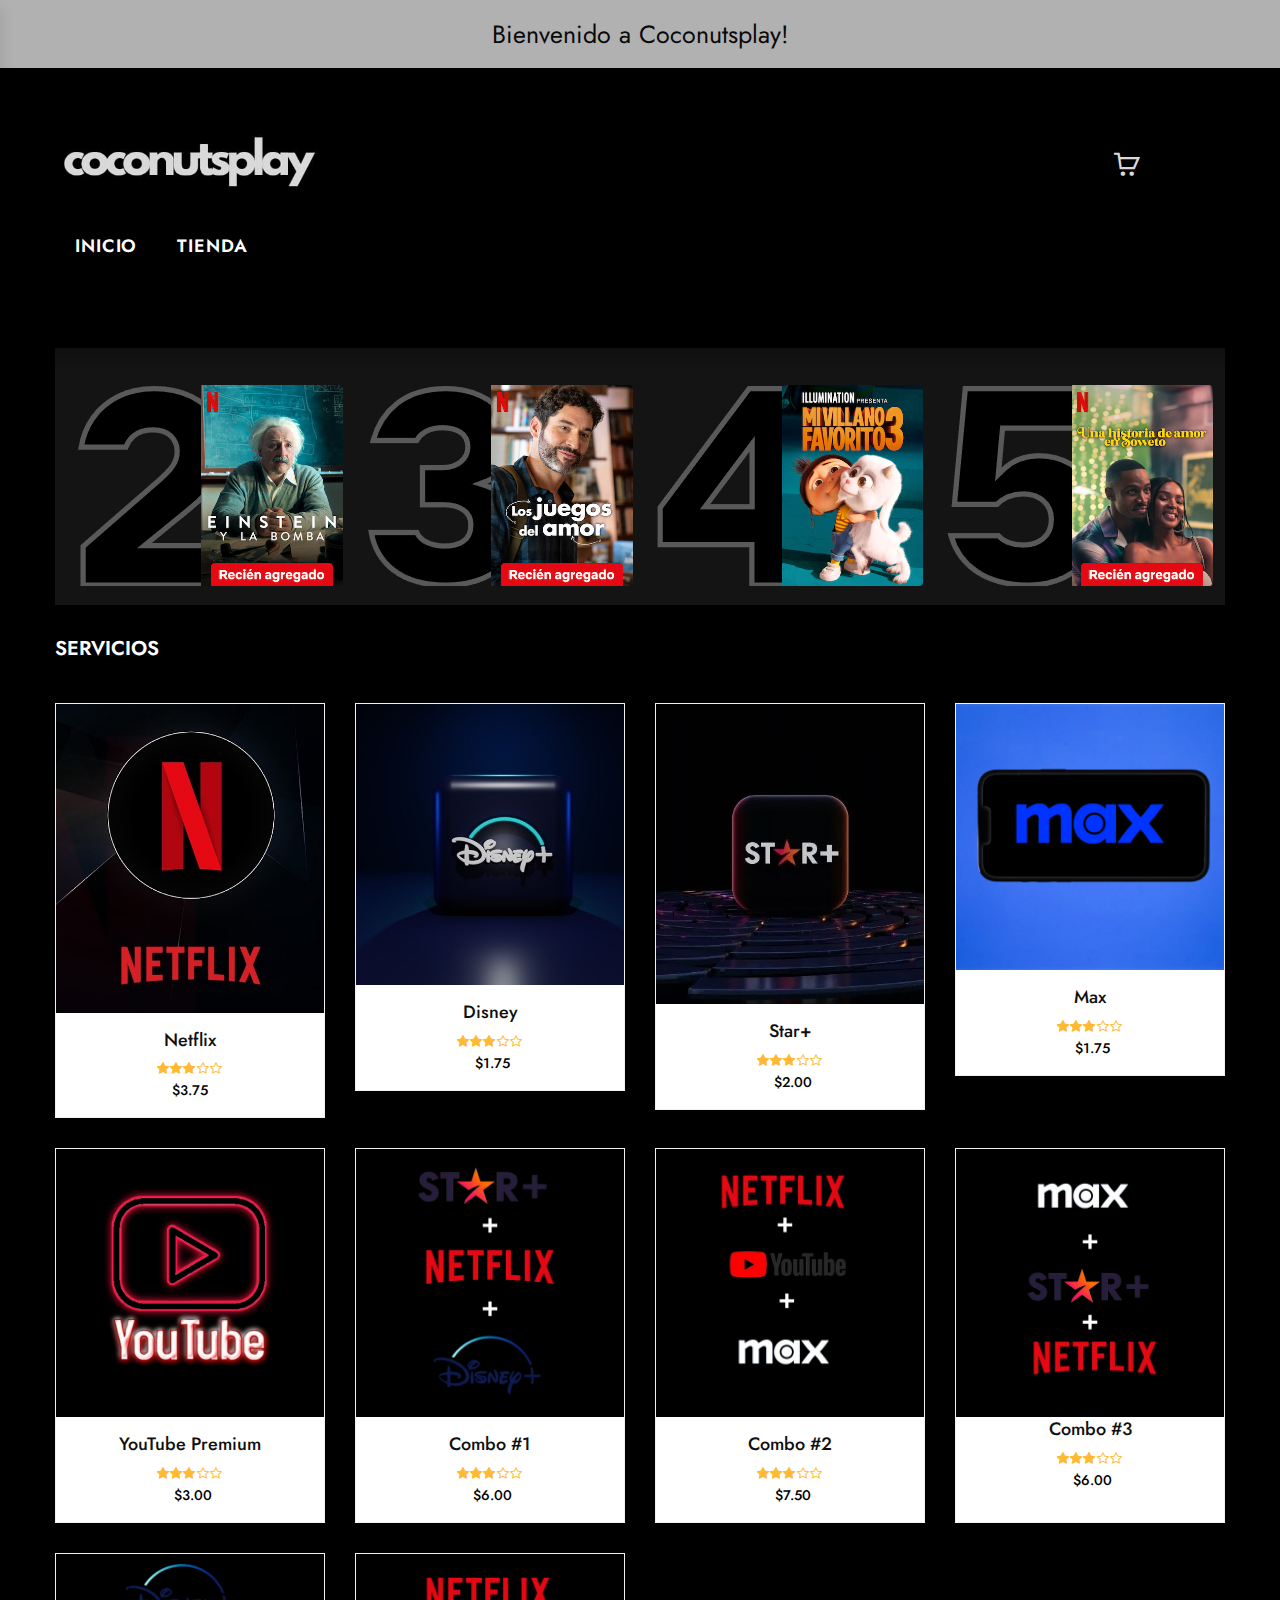
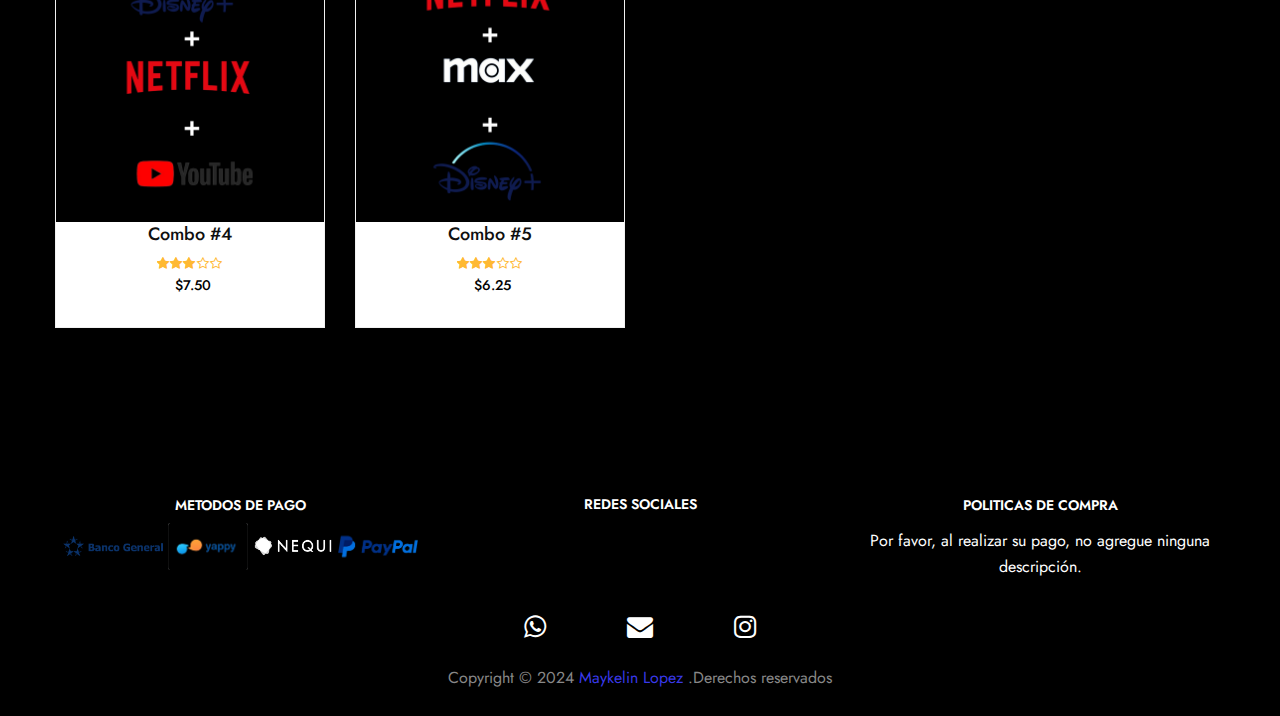
<file: tienda.html>
<!DOCTYPE html>
<html lang="en">
<head>
    <title>Tienda</title>
    <meta charset="UTF-8">
    <meta http-equiv="X-UA-compatible" content="IE=edge">
    <meta name="viewport" content="width=device-width, initial-scale=1">
    <link rel="shortcut icon" type="image/x-icon" href="assets/images/favicon.png"/>
    <link href="https://fonts.googleapis.com/css2?family=Jost:ital,wght@0,300;0,400;0,500;0,600;0,700;1,300;1,400;1,500;1,600;1,700&display=swap" rel="stylesheet">
    <link rel="stylesheet" href="assets/css/bootstrap.min.css">
    <link rel="stylesheet" href="assets/css/font-awesome.min.css">
    <link rel="stylesheet" href="assets/css/owl.carousel.min.css">
    <link rel="stylesheet" href="assets/css/animate.min.css">
    <link rel="stylesheet" href="assets/css/jquery-ui.css">
    <link rel="stylesheet" href="assets/css/slick.css">
    <link rel="stylesheet" href="assets/css/chosen.min.css">
    <link rel="stylesheet" href="assets/css/pe-icon-7-stroke.css">
    <link rel="stylesheet" href="assets/css/magnific-popup.min.css">
    <link rel="stylesheet" href="assets/css/lightbox.min.css">
    <link rel="stylesheet" href="assets/js/fancybox/source/jquery.fancybox.css">
    <link rel="stylesheet" href="assets/css/jquery.scrollbar.min.css">
    <link rel="stylesheet" href="assets/css/mobile-menu.css">
    <link rel="stylesheet" href="assets/fonts/flaticon/flaticon.css">
    <link rel="stylesheet" href="assets/css/style.css">
</head>
<body class="productsgrid-page">
    <header class="header style7">
        <!--Bienvenido a la pagina-->
        <div class="top-bar">
            <div class="container">
                <div class="top-bar-left">
                    
                    <div class="header-message">
                       Bienvenido a Coconutsplay!
                    </div>
                </div>
              
            </div>
        </div>
    
     <!--logo-->
        <div class="container">
            <div class="main-header">
                <div class="row">
                    <div class="col-lg-3 col-sm-4 col-md-3 col-xs-7 col-ts-12 header-element">
                        <div class="logo">
                            <a href="index.html">
                                <img src="assets/images/logo,blanco.png" alt="img">
                            </a>
                        </div>
                    </div>
    
    
                    <!--carrito-->
                    <div class="col-lg-2 col-sm-12 col-md-3 col-xs-12 col-ts-12">
                        <div class="header-control">
                            <div class="block-minicart stelina-mini-cart block-header stelina-dropdown">
                                <a href="javascript:void(0);" class="shopcart-icon" data-stelina="stelina-dropdown">
                             </a>
                             
                            </div>
                            <div class="block-account block-header stelina-dropdown">
                              
    
                                  <!--crear usuario-->
                                <div class="header-account stelina-submenu">
                                    <div class="header-user-form-tabs">
                                       
                                        <div class="tab-container">
                                            
                                           
                            </div>
                            <a class="menu-bar mobile-navigation menu-toggle" href="#">
                                <span></span>
                                <span></span>
                                <span></span>
                            </a>
                        </div>
                    </div>
                </div>
            </div>
        </div>
    
    
          <!--home-->
        <div class="header-nav-container rows-space-20">
            <div class="container">
                <div class="header-nav-wapper main-menu-wapper">
                   
                    <div class="header-nav">
                        <div class="container-wapper">
                            <ul class="stelina-clone-mobile-menu stelina-nav main-menu " id="menu-main-menu">
                                
                                <li class="menu-item  menu-item-has-children">
                                    <a href="index.html" class="stelina-menu-item-title" title="Home">Inicio</a>
                                   
                                </li>
                                  <!--Tienda-->
                                <li class="menu-item menu-item-has-children">
                                    <a href="tienda.html" class="stelina-menu-item-title" title="Shop">Tienda</a>
                                </li>
                               
                              
                            </ul>
                        </div>
                    </div>
                </div>
            </div>
        </div>
    
    
    </header>
    <div class="header-device-mobile">
        <div class="wapper">
            <div class="item mobile-logo">
                <div class="logo">
                    <a href="">
                        <img src="assets/images/logo,blanco.png" alt="img" style="width: 50% ;">
                        
                    </a>
                </div>
            </div>
      
            <div class="item menu-bar">
                
                <a class=" mobile-navigation  menu-toggle" href="#" title="Inicio">
                    <span></span>
                    <span></span>
                    <span></span>
                    
                </a>
                <span class="description"><a href="index.html">Inicio</a></span>
            </div>
        </div>
    </div>
<div class="main-content main-content-product no-sidebar">
    <div class="container">
        <div class="row">
            <div class="col-lg-12">
                <div class="breadcrumb-trail breadcrumbs">
                   
                </div>
            </div>
        </div>
        <div class="row">
            <div class="content-area shop-grid-content full-width col-lg-12 col-md-12 col-sm-12 col-xs-12">
                <div class="site-main">
                    <div class="banner-shop banner-slider owl-slick equal-container"
                         data-slick='{"autoplay":true, "autoplaySpeed":10000, "arrows":false, "dots":true, "infinite":true, "speed":800, "rows":1}'>
                        <div class="item-banner style1">
                            <div class="inner equal-element">
                                <div class="banner-content style1">
                                    <h4 class="stelina-subtitle"></h4>
                                    <h3 class="title"><br/> </h3>
                                    <span class="when-code"> <span class="code"></span></span>
                                    <button class="button button-now"></button>
                                </div>
                            </div>
                        </div>
                        
                    </div>
                    <h3 class="custom_blog_title">
                   SERVICIOS
                    </h3>
                    
                    <ul class="row list-products auto-clear equal-container product-grid">
                        <li class="product-item  col-lg-3 col-md-4 col-sm-6 col-xs-6 col-ts-12 style-1">
                            <div class="product-inner equal-element">
                                <div class="product-top">
                                    
                                </div>
                                <div class="product-thumb">
                                    <div class="thumb-inner">
                                        <a href="https://wa.me/50764406777">
                                            <img src="assets/images/producto1N.jpg" alt="img">
                                        </a>
                                        <div class="thumb-group">
                                           
                                            
                                            <div class="loop-form-add-to-cart">
                                                <button class="single_add_to_cart_button button" onclick="window.location.href='https://wa.me/50764406777'" title="Haz clic para comprar ahora">Comprar</button>
                                            </div>
                                            
                                        </div>
                                    </div>
                                </div>
                                <div class="product-info">
                                    <h5 class="product-name product_title">
                                        <a href="#">Netflix</a>
                                        
                                    </h5>
                                    <div class="group-info">
                                        <div class="stars-rating">
                                            <div class="star-rating">
                                                <span class="star-3">  </span>
                                            </div>
                                            <div class="count-star">
                                            
                                            </div>
                                        </div>
                                        <div class="price">
                                            
                                            <ins>
                                                $3.75
                                            </ins>
                                           
                                        </div>
                                    </div>
                                </div>
                            </div>
                        </li>
                        <li class="product-item product-type-variable col-lg-3 col-md-4 col-sm-6 col-xs-6 col-ts-12 style-1">
                            <div class="product-inner equal-element">
                                <div class="product-top">
                                </div>
                                <div class="product-thumb">
                                    <div class="thumb-inner">
                                        <a href="https://wa.me/50764406777">
                                            <img src="assets/images/offerta-disney-plus.jpg" alt="img">
                                        </a>
                                        <div class="thumb-group">
                                           
                                            
                                            
                                            <div class="loop-form-add-to-cart">
                                                <button class="single_add_to_cart_button button" onclick="window.location.href='https://wa.me/50764406777'" title="Haz clic para comprar ahora">Comprar</button>
                                            </div>
                                        </div>
                                    </div>
                                </div>
                                <div class="product-info">
                                    <h5 class="product-name product_title">
                                        <a href="#">Disney</a>
                                    </h5>
                                    <div class="group-info">
                                        <div class="stars-rating">
                                            <div class="star-rating">
                                                <span class="star-3"></span>
                                            </div>
                                            <div class="count-star">
                                                (3)
                                            </div>
                                        </div>
                                        <div class="price">
                                            <del>
                                              
                                            </del>
                                            <ins>
                                                $1.75
                                            </ins>
                                        </div>
                                    </div>
                                </div>
                            </div>
                        </li>
                        <li class="product-item product-type-variable col-lg-3 col-md-4 col-sm-6 col-xs-6 col-ts-12 style-1">
                            <div class="product-inner equal-element">
                                <div class="product-top">
                                   
                                </div>
                                <div class="product-thumb">
                                    <div class="thumb-inner">
                                        <a href="https://wa.me/50764406777">
                                            <img src="assets/images/STAR-PLUS-1.jpg" alt="img">
                                        </a>
                                        <div class="thumb-group">
                                           
                                            
                                            
                                            <div class="loop-form-add-to-cart">
                                                <button class="single_add_to_cart_button button" onclick="window.location.href='https://wa.me/50764406777'" title="Haz clic para comprar ahora">Comprar</button>
                                            </div>
                                        </div>
                                    </div>
                                </div>
                                <div class="product-info">
                                    <h5 class="product-name product_title">
                                        <a href="#">Star+</a>
                                    </h5>
                                    <div class="group-info">
                                        <div class="stars-rating">
                                            <div class="star-rating">
                                                <span class="star-3"></span>
                                            </div>
                                            <div class="count-star">
                                                (3)
                                            </div>
                                        </div>
                                        <div class="price">
                                            <del>
                                               
                                            </del>
                                            <ins>
                                                $2.00
                                            </ins>
                                        </div>
                                    </div>
                                </div>
                            </div>
                        </li>
                        <li class="product-item product-type-variable col-lg-3 col-md-4 col-sm-6 col-xs-6 col-ts-12 style-1">
                            <div class="product-inner equal-element">
                                <div class="product-top">
                                </div>
                                <div class="product-thumb">
                                    <div class="thumb-inner">
                                        <a href="https://wa.me/50764406777">
                                            <img src="assets/images/hbo.png" alt="img">
                                        </a>
                                        <div class="thumb-group">
                                           
                                            
                                            
                                            <div class="loop-form-add-to-cart">
                                                <button class="single_add_to_cart_button button" onclick="window.location.href='https://wa.me/50764406777'" title="Haz clic para comprar ahora">Comprar</button>
                                            </div>
                                        </div>
                                    </div>
                                </div>
                                <div class="product-info">
                                    <h5 class="product-name product_title">
                                        <a href="#">Max</a>
                                    </h5>
                                    <div class="group-info">
                                        <div class="stars-rating">
                                            <div class="star-rating">
                                                <span class="star-3"></span>
                                            </div>
                                            <div class="count-star">
                                                (5)
                                            </div>
                                        </div>
                                        <div class="price">
                                            <del>
                                               
                                            </del>
                                            <ins>
                                                $1.75
                                            </ins>
                                        </div>
                                    </div>
                                </div>
                            </div>
                        </li>
                        <li class="product-item  col-lg-3 col-md-4 col-sm-6 col-xs-6 col-ts-12 style-1">
                            <div class="product-inner equal-element">
                                <div class="product-top">
                                </div>
                                <div class="product-thumb">
                                    <div class="thumb-inner">
                                        <a href="https://wa.me/50764406777">
                                            <img src="assets/images/youtube.jpg" alt="img">
                                        </a>
                                        <div class="thumb-group">
                                           
                                            
                                            
                                            <div class="loop-form-add-to-cart">
                                                <button class="single_add_to_cart_button button" onclick="window.location.href='https://wa.me/50764406777'" title="Haz clic para comprar ahora">Comprar</button>
                                            </div>
                                        </div>
                                    </div>
                                </div>
                                <div class="product-info">
                                    <h5 class="product-name product_title">
                                        <a href="#">YouTube Premium</a>
                                    </h5>
                                    <div class="group-info">
                                        <div class="stars-rating">
                                            <div class="star-rating">
                                                <span class="star-3"></span>
                                            </div>
                                            <div class="count-star">
                                                (3)
                                            </div>
                                        </div>
                                        <div class="price">
                                            <del>
                                              
                                            </del>
                                            <ins>
                                                $3.00
                                            </ins>
                                        </div>
                                    </div>
                                </div>
                            </div>
                        </li>
                        <li class="product-item product-type-variable col-lg-3 col-md-4 col-sm-6 col-xs-6 col-ts-12 style-1">
                            <div class="product-inner equal-element">
                               
                                <div class="product-thumb">
                                    <div class="thumb-inner">
                                        <a href="https://wa.me/50764406777">
                                            <img src="assets/images/combo1.png" alt="img">
                                        </a>
                                        <div class="thumb-group">
                                           
                                            
                                            
                                            <div class="loop-form-add-to-cart">
                                                <button class="single_add_to_cart_button button" onclick="window.location.href='https://wa.me/50764406777'" title="Haz clic para comprar ahora">Comprar</button>
                                            </div>
                                        </div>
                                    </div>
                                </div>
                                <div class="product-info">
                                    <h5 class="product-name product_title">
                                        <a href="#">Combo #1</a>
                                    </h5>
                                    <div class="group-info">
                                        <div class="stars-rating">
                                            <div class="star-rating">
                                                <span class="star-3"></span>
                                            </div>
                                            <div class="count-star">
                                                (3)
                                            </div>
                                        </div>
                                        <div class="price">
                                            <del>
                                               
                                            </del>
                                            <ins>
                                                $6.00
                                            </ins>
                                        </div>
                                    </div>
                                </div>
                            </div>
                        </li>
                        <li class="product-item product-type-variable col-lg-3 col-md-4 col-sm-6 col-xs-6 col-ts-12 style-1">
                            <div class="product-inner equal-element">
                                <div class="product-top">
                                </div>
                                <div class="product-thumb">
                                    <div class="thumb-inner">
                                        <a href="https://wa.me/50764406777">
                                            <img src="assets/images/5.png" alt="img">
                                        </a>
                                        <div class="thumb-group">
                                           
                                            
                                            
                                            <div class="loop-form-add-to-cart">
                                                <button class="single_add_to_cart_button button" onclick="window.location.href='https://wa.me/50764406777'" title="Haz clic para comprar ahora">Comprar</button>
                                            </div>
                                        </div>
                                    </div>
                                </div>
                                <div class="product-info">
                                    <h5 class="product-name product_title">
                                        <a href="#">Combo #2 </a>
                                    </h5>
                                    <div class="group-info">
                                        <div class="stars-rating">
                                            <div class="star-rating">
                                                <span class="star-3"></span>
                                            </div>
                                            <div class="count-star">
                                                (3)
                                            </div>
                                        </div>
                                        <div class="price">
                                            <del>
                                               
                                            </del>
                                            <ins>
                                                $7.50
                                            </ins>
                                        </div>
                                    </div>
                                </div>
                            </div>
                        </li>
                        <li class="product-item  col-lg-3 col-md-4 col-sm-6 col-xs-6 col-ts-12 style-1">
                            <div class="product-inner equal-element">
                                <div class="product-top">
                                </div>
                                <div class="product-thumb">
                                    <div class="thumb-inner">
                                        <a href="https://wa.me/50764406777">
                                            <img src="assets/images/4.png" alt="img">
                                        </a>
                                        <div class="thumb-group">
                                           
                                            
                                            
                                            <div class="loop-form-add-to-cart">
                                                <button class="single_add_to_cart_button button" onclick="window.location.href='https://wa.me/50764406777'" title="Haz clic para comprar ahora">Comprar</button>
                                            </div>
                                        </div>
                                </div>
                                <div class="product-info">
                                    <h5 class="product-name product_title">
                                        <a href="#">Combo #3</a>
                                    </h5>
                                    <div class="group-info">
                                        <div class="stars-rating">
                                            <div class="star-rating">
                                                <span class="star-3"></span>
                                            </div>
                                            <div class="count-star">
                                                (3)
                                            </div>
                                        </div>
                                        <div class="price">
                                            <del>
                                              
                                            </del>
                                            <ins>
                                                $6.00
                                            </ins>
                                        </div>
                                    </div>
                                </div>
                            </div>
                        </li>
                        <li class="product-item  col-lg-3 col-md-4 col-sm-6 col-xs-6 col-ts-12 style-1">
                            <div class="product-inner equal-element">
                                <div class="product-top">
                                </div>
                                <div class="product-thumb">
                                    <div class="thumb-inner">
                                        <a href="https://wa.me/50764406777">
                                            <img src="assets/images/combo5.png" alt="img">
                                        </a>
                                        <div class="thumb-group">
                                           
                                            
                                            
                                            <div class="loop-form-add-to-cart">
                                                <button class="single_add_to_cart_button button" onclick="window.location.href='https://wa.me/50764406777'" title="Haz clic para comprar ahora">Comprar</button>
                                            </div>
                                        </div>
                                </div>
                                <div class="product-info">
                                    <h5 class="product-name product_title">
                                        <a href="#">Combo #4</a>
                                    </h5>
                                    <div class="group-info">
                                        <div class="stars-rating">
                                            <div class="star-rating">
                                                <span class="star-3"></span>
                                            </div>
                                 
                                            <div class="count-star">
                                                (3)
                                            </div>
                                        </div>
                                        <div class="price">
                                            <del>
                                               
                                            </del>
                                            <ins>
                                                $7.50
                                            </ins>
                                        </div>
                                    </div>
                                </div>
                            </div>
                        </li>
                        <li class="product-item  col-lg-3 col-md-4 col-sm-6 col-xs-6 col-ts-12 style-1">
                            <div class="product-inner equal-element">
                                <div class="product-top">
                                </div>
                                <div class="product-thumb">
                                    <div class="thumb-inner">
                                        <a href="https://wa.me/50764406777">
                                            <img src="assets/images/3.png" alt="img">
                                        </a>
                                        <div class="thumb-group">
                                           
                                            
                                            
                                            <div class="loop-form-add-to-cart">
                                                <button class="single_add_to_cart_button button" onclick="window.location.href='https://wa.me/50764406777'" title="Haz clic para comprar ahora">Comprar</button>
                                            </div>
                                        </div>
                                </div>
                                <div class="product-info">
                                    <h5 class="product-name product_title">
                                        <a href="#">Combo #5</a>
                                    </h5>
                                    <div class="group-info">
                                        <div class="stars-rating">
                                            <div class="star-rating">
                                                <span class="star-3"></span>
                                            </div>
                                            <div class="count-star">
                                                (3)
                                            </div>
                                        </div>
                                        <div class="price">
                                            <del>
                                             
                                            </del>
                                            <ins>
                                                $6.25

                                            </ins>
                                        </div>
                                    </div>
                                </div>
                            </div>
                        </li>
                  
                </div>
            </div>
           
        </div>
    </div>
</div>
<footer class="footer style7">
    <div class="container">
        <div class="container-wapper">
            <div class="row">
                <div class="box-footer col-xs-12 col-sm-4 col-md-4 col-lg-4 hidden-sm hidden-md hidden-lg">
                    <div class="stelina-newsletter style1">
                        
                        
                    </div>
                </div>
                <div class="box-footer col-xs-12 col-sm-4 col-md-4 col-lg-4">
                    <div class="stelina-custommenu default">
                        <h2 class="widgettitle">Metodos de Pago</h2>
                        <img src="assets/images/bancogeneral.png" alt="img" width="100" height="100" class="payment-icon">
                        <img src="assets/images/yappy.png" alt="img" width="80" height="100"  class="payment-icon">
                        <img src="assets/images/Nequi (1).png" alt="img" width="80" height="100" class="payment-icon">
                        <img src="assets/images/PayPal-Logo.png" alt="img" width="80" height="100" class="payment-icon">
                      
                    </div>
                </div>
                <div class="box-footer col-xs-12 col-sm-4 col-md-4 col-lg-4 hidden-xs">
                    <div class="stelina-newsletter style1">
                        <div class="newsletter-head">
                            <h3 class="title">redes sociales</h3>
                          
                        </div>
                       
                    </div>
                </div>
                <div class="box-footer col-xs-12 col-sm-4 col-md-4 col-lg-4">
                    <div class="stelina-custommenu default">
                        <h2 class="widgettitle">Politicas de compra</h2>
                        <ul class="menu">
                            <li class="menu-item">
                                <a href="">
                                    Por favor, al realizar su pago, no agregue ninguna descripción.</a>
                            </li>
                            
                           
                        </ul>
                    </div>
                </div>
            </div>
            <div class="footer-end">
                <div class="row">
                    <div class="col-sm-12 col-xs-12">
                        <div class="stelina-socials">
                            <ul class="socials">
                                
                                <li>
                                    <a href="https://wa.me/50764406777" class="social-item" target="_blank">
                                        <i class="icon fa fa-whatsapp"></i>
                                    </a>
                                </li>
                                <li>
                                    <a href="#" class="social-item" target="_blank">
                                        <i class="icon fa fa-envelope"></i>
                                    </a>
                                </li>
                                <li>
                                    <a href="https://www.instagram.com/_blaady.10?igsh=MXFnaWxlZXFlcGoxbg==" class="social-item" target="_blank">
                                        <i class="icon fa fa-instagram"></i>
                                    </a>
                                </li>
                            </ul>
                        </div>
                        <div class="coppyright">
                            Copyright © 2024
                            <a href="">Maykelin Lopez</a>
                            .Derechos reservados
                        </div>
                    </div>
                </div>
            </div>
        </div>
    </div>
</footer>




<script src="assets/js/jquery-1.12.4.min.js"></script>
<script src="assets/js/jquery.plugin-countdown.min.js"></script>
<script src="assets/js/jquery-countdown.min.js"></script>
<script src="assets/js/bootstrap.min.js"></script>
<script src="assets/js/owl.carousel.min.js"></script>
<script src="assets/js/magnific-popup.min.js"></script>
<script src="assets/js/isotope.min.js"></script>
<script src="assets/js/jquery.scrollbar.min.js"></script>
<script src="assets/js/jquery-ui.min.js"></script>
<script src="assets/js/mobile-menu.js"></script>
<script src="assets/js/chosen.min.js"></script>
<script src="assets/js/slick.js"></script>
<script src="assets/js/jquery.elevateZoom.min.js"></script>
<script src="assets/js/jquery.actual.min.js"></script>
<script src="assets/js/fancybox/source/jquery.fancybox.js"></script>
<script src="assets/js/lightbox.min.js"></script>
<script src="assets/js/owl.thumbs.min.js"></script>
<script src="assets/js/jquery.scrollbar.min.js"></script>
<script src="assets/js/frontend-plugin.js"></script>
</body>
</html>
</file>
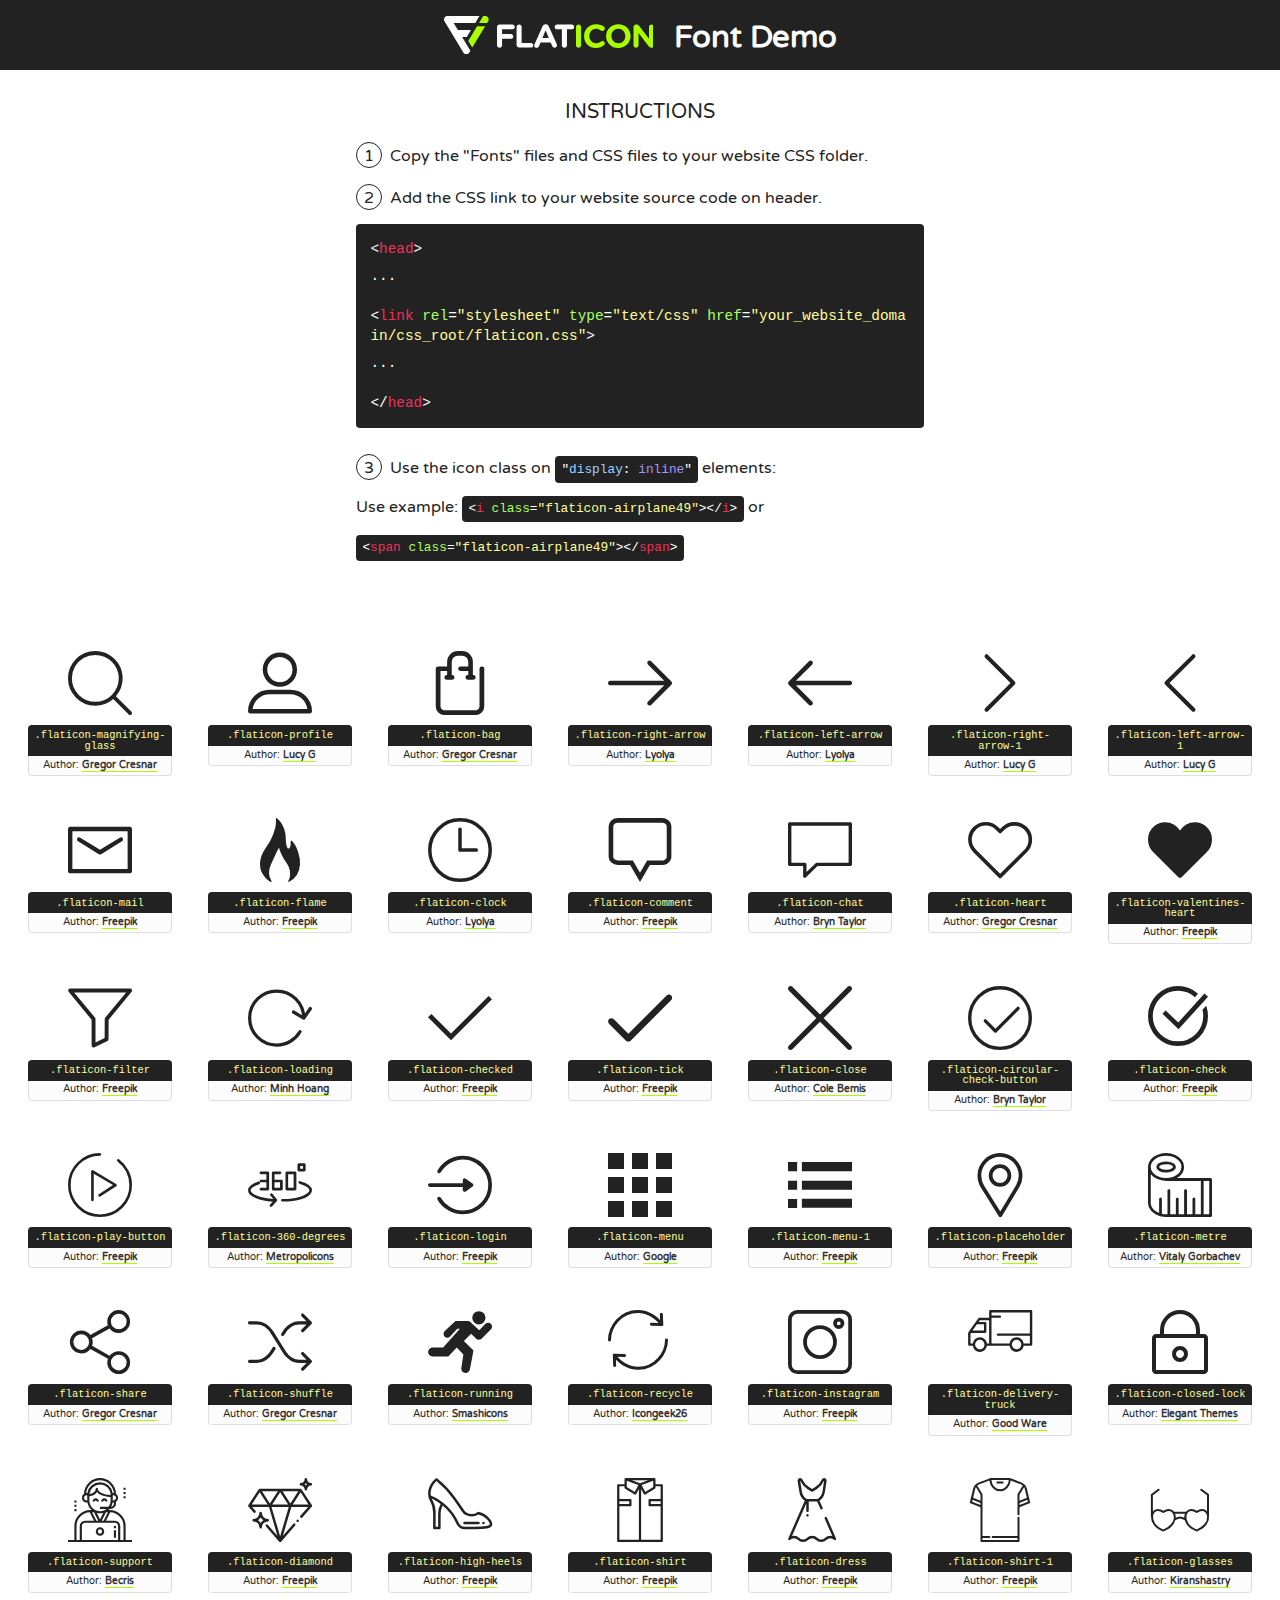
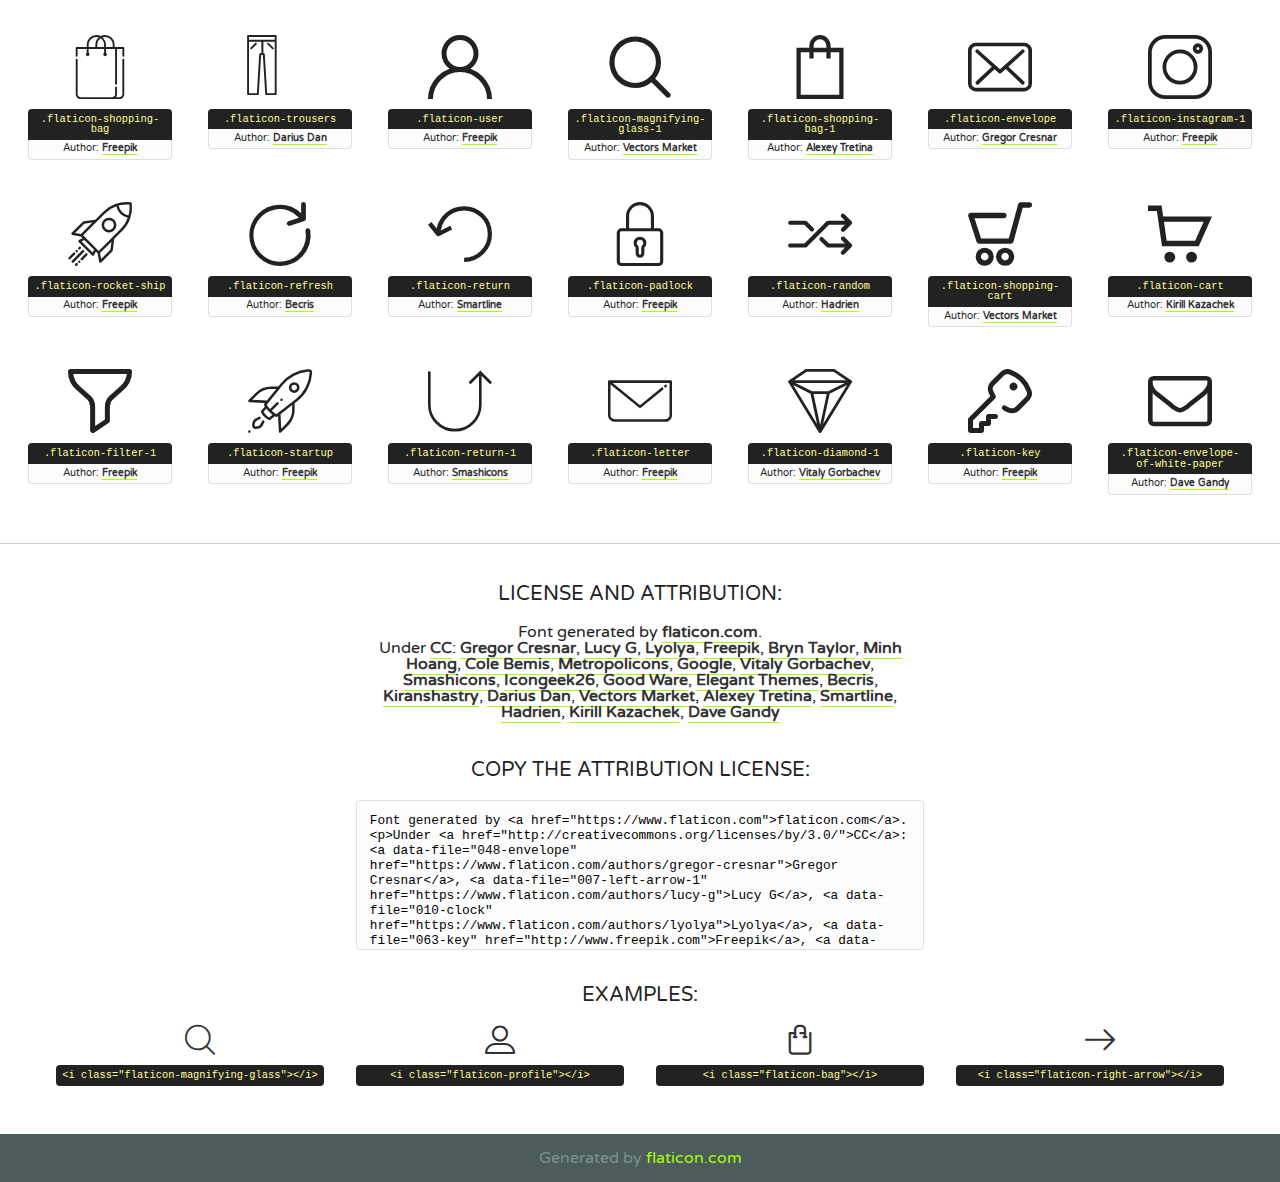
<file: assets/fonts/flaticon/flaticon.html>
<!DOCTYPE html>
<!--
  Flaticon icon font: Flaticon
  Creation date: 20/05/2020 07:42
-->
<html>
<!DOCTYPE html>
<html>

<head>
    <title>Flaticon WebFont</title>
    <link href="http://fonts.googleapis.com/css?family=Varela+Round" rel="stylesheet" type="text/css" />
    <link rel="stylesheet" type="text/css" href="flaticon.css">
    <meta charset="UTF-8">
    <style>
    html, body, div, span, applet, object, iframe,
    h1, h2, h3, h4, h5, h6, p, blockquote, pre,
    a, abbr, acronym, address, big, cite, code,
    del, dfn, em, img, ins, kbd, q, s, samp,
    small, strike, strong, sub, sup, tt, var,
    b, u, i, center,
    dl, dt, dd, ol, ul, li,
    fieldset, form, label, legend,
    table, caption, tbody, tfoot, thead, tr, th, td,
    article, aside, canvas, details, embed, 
    figure, figcaption, footer, header, hgroup, 
    menu, nav, output, ruby, section, summary,
    time, mark, audio, video {
        margin: 0;
        padding: 0;
        border: 0;
        font-size: 100%;
        font: inherit;
        vertical-align: baseline;
    }
    /* HTML5 display-role reset for older browsers */
    article, aside, details, figcaption, figure, 
    footer, header, hgroup, menu, nav, section {
        display: block;
    }
    body {
        line-height: 1;
    }
    ol, ul {
        list-style: none;
    }
    blockquote, q {
        quotes: none;
    }
    blockquote:before, blockquote:after,
    q:before, q:after {
        content: '';
        content: none;
    }
    table {
        border-collapse: collapse;
        border-spacing: 0;
    }
    body {
        font-family: 'Varela Round', Helvetica, Arial, sans-serif;
        font-size: 16px;
        color: #222;
    }
    a {
        color: #333;
        border-bottom: 1px solid #a9fd00;
        font-weight: bold;
        text-decoration: none;
    }
    * {
        -moz-box-sizing: border-box;
        -webkit-box-sizing: border-box;
        box-sizing: border-box;
        margin: 0;
        padding: 0;
    }
    [class^="flaticon-"]:before, [class*=" flaticon-"]:before, [class^="flaticon-"]:after, [class*=" flaticon-"]:after {
        font-family: Flaticon;
        font-size: 30px;
        font-style: normal;
        margin-left: 20px;
        color: #333;
    }
    .wrapper {
        max-width: 600px;
        margin: auto;
        padding: 0 1em;
    }
    .title {
        font-size: 1.25em;
        text-align: center;
        margin-bottom: 1em;
        text-transform: uppercase;
    }
    header {
        text-align: center;
        background-color: #222;
        color: #fff;
        padding: 1em;
    }
    header .logo {
        width: 210px;
        height: 38px;
        display: inline-block;
        vertical-align: middle;
        margin-right: 1em;
        border: none;
    }
    header strong {
        font-size: 1.95em;
        font-weight: bold;
        vertical-align: middle;
        margin-top: 5px;
        display: inline-block;
    }
    .demo {
        margin: 2em auto;
        line-height: 1.25em;
    }
    .demo ul li {
        margin-bottom: 1em;
    }
    .demo ul li .num {
        color: #222;
        border-radius: 20px;
        display: inline-block;
        width: 26px;
        padding: 3px;
        height: 26px;
        text-align: center;
        margin-right: 0.5em;
        border: 1px solid #222;
    }
    .demo ul li code {
        background-color: #222;
        border-radius: 4px;
        padding: 0.25em 0.5em;
        display: inline-block;
        color: #fff;
        font-family: Consolas,Monaco,Lucida Console,Liberation Mono,DejaVu Sans Mono,Bitstream Vera Sans Mono,Courier New, monospace;
        font-weight: lighter;
        margin-top: 1em;
        font-size: 0.8em;
        word-break: break-all;
    }
    .demo ul li code.big {
        padding: 1em;
        font-size: 0.9em;
    }
    .demo ul li code .red {
        color: #EF3159;
    }
    .demo ul li code .green {
        color: #ACFF65;
    }
    .demo ul li code .yellow {
        color: #FFFF99;
    }
    .demo ul li code .blue {
        color: #99D3FF;
    }
    .demo ul li code .purple {
        color: #A295FF;
    }
    .demo ul li code .dots {
        margin-top: 0.5em;
        display: block;
    }
    #glyphs {
        border-bottom: 1px solid #ccc;
        padding: 2em 0;
        text-align: center;
    }
    .glyph {
        display: inline-block;
        width: 9em;
        margin: 1em;
        text-align: center;
        vertical-align: top;
        background: #FFF;
    }
    .glyph .glyph-icon {
        padding: 10px;
        display: block;
        font-family:"Flaticon";
        font-size: 64px;
        line-height: 1;
    }
    .glyph .glyph-icon:before {
        font-size: 64px;
        color: #222;
        margin-left: 0;
    }
    .class-name {
        font-size: 0.65em;
        background-color: #222;
        color: #fff;
        border-radius: 4px 4px 0 0;
        padding: 0.5em;
        color: #FFFF99;
        font-family: Consolas,Monaco,Lucida Console,Liberation Mono,DejaVu Sans Mono,Bitstream Vera Sans Mono,Courier New, monospace;
    }
    .author-name {
        font-size: 0.6em;
        background-color: #fcfcfd;
        border: 1px solid #DEDEE4;
        border-top: 0;
        border-radius: 0 0 4px 4px;
        padding: 0.5em;
    }
    .class-name:last-child {
        font-size: 10px;
        color:#888;
    }
    .class-name:last-child a {
        font-size: 10px;
        color:#555;
    }
    .class-name:last-child a:hover {
        color:#a9fd00;
    }
    .glyph > input {
        display: block;
        width: 100px;
        margin: 5px auto;
        text-align: center;
        font-size: 12px;
        cursor: text;
    }
    .glyph > input.icon-input {
        font-family:"Flaticon";
        font-size: 16px;
        margin-bottom: 10px;
    }
    .attribution .title {
        margin-top: 2em;
    }
    .attribution textarea {
        background-color: #fcfcfd;
        padding: 1em;
        border: none;
        box-shadow: none;
        border: 1px solid #DEDEE4;
        border-radius: 4px;
        resize: none;
        width: 100%;
        height: 150px;
        font-size: 0.8em;
        font-family: Consolas,Monaco,Lucida Console,Liberation Mono,DejaVu Sans Mono,Bitstream Vera Sans Mono,Courier New, monospace;
        -webkit-appearance: none;
    }
    .iconsuse {
        margin: 2em auto;
        text-align: center;
        max-width: 1200px;
    }
    .iconsuse:after {
        content: '';
        display: table;
        clear: both;
    }
    .iconsuse .image {
        float: left;
        width: 25%;
        padding: 0 1em;
    }
    .iconsuse .image p {
        margin-bottom: 1em;
    }
    .iconsuse .image span {
        display: block;
        font-size: 0.65em;
        background-color: #222;
        color: #fff;
        border-radius: 4px;
        padding: 0.5em;
        color: #FFFF99;
        margin-top: 1em;
        font-family: Consolas,Monaco,Lucida Console,Liberation Mono,DejaVu Sans Mono,Bitstream Vera Sans Mono,Courier New, monospace;
    }
    #footer {
        text-align: center;
        background-color: #4C5B5C;
        color: #7c9192;
        padding: 1em;
    }
    #footer a {
        border: none;
        color: #a9fd00;
        font-weight: normal;
    }
    @media (max-width: 960px) {
        .iconsuse .image {
            width: 50%;
        }
    }
    @media (max-width: 560px) {
        .iconsuse .image {
            width: 100%;
        }
    }
    </style>
</head>

<body class="characters-off">

    <header>
        <a href="https://www.flaticon.com" target="_blank" class="logo">
            <svg version="1.1" xmlns="http://www.w3.org/2000/svg" xmlns:xlink="http://www.w3.org/1999/xlink" xmlns:a="http://ns.adobe.com/AdobeSVGViewerExtensions/3.0/" viewBox="0 0 560.875 102.036" enable-background="new 0 0 560.875 102.036" xml:space="preserve">
                <defs>
                </defs>
                <g>
                    <g class="letters">
                        <path fill="#ffffff" d="M141.596,29.675c0-3.777,2.985-6.767,6.764-6.767h34.438c3.426,0,6.15,2.728,6.15,6.15
                        c0,3.43-2.724,6.149-6.15,6.149h-27.674v13.091h23.719c3.429,0,6.151,2.724,6.151,6.15c0,3.43-2.723,6.149-6.151,6.149h-23.719
                        v17.574c0,3.773-2.986,6.761-6.764,6.761c-3.779,0-6.764-2.989-6.764-6.761V29.675z"></path>
                        <path fill="#ffffff" d="M193.844,29.149c0-3.781,2.985-6.767,6.764-6.767c3.776,0,6.763,2.985,6.763,6.767v42.957h25.039
                        c3.426,0,6.149,2.726,6.149,6.153c0,3.425-2.723,6.15-6.149,6.15h-31.802c-3.779,0-6.764-2.986-6.764-6.768V29.149z"></path>
                        <path fill="#ffffff" d="M241.891,75.71l21.438-48.407c1.492-3.341,4.215-5.357,7.906-5.357h0.792
                        c3.686,0,6.323,2.017,7.815,5.357l21.439,48.407c0.436,0.967,0.701,1.845,0.701,2.723c0,3.602-2.809,6.501-6.414,6.501
                        c-3.161,0-5.269-1.845-6.499-4.655l-4.132-9.661h-27.059l-4.301,10.102c-1.144,2.631-3.426,4.214-6.237,4.214
                        c-3.517,0-6.24-2.81-6.24-6.325C241.1,77.64,241.451,76.677,241.891,75.71z M279.932,58.666l-8.521-20.297l-8.526,20.297H279.932
                        z"></path>
                        <path fill="#ffffff" d="M314.864,35.387H301.86c-3.429,0-6.239-2.813-6.239-6.238c0-3.429,2.811-6.24,6.239-6.24h39.533
                        c3.426,0,6.237,2.811,6.237,6.24c0,3.425-2.811,6.238-6.237,6.238h-13.001v42.785c0,3.773-2.99,6.761-6.764,6.761
                        c-3.779,0-6.764-2.989-6.764-6.761V35.387z"></path>
                        <path fill="#A9FD00" d="M352.615,29.149c0-3.781,2.985-6.767,6.767-6.767c3.774,0,6.761,2.985,6.761,6.767v49.024
                        c0,3.773-2.987,6.761-6.761,6.761c-3.781,0-6.767-2.989-6.767-6.761V29.149z"></path>
                        <path fill="#A9FD00" d="M374.132,53.836v-0.179c0-17.481,13.178-31.801,32.065-31.801c9.22,0,15.459,2.458,20.557,6.238
                        c1.402,1.054,2.637,2.985,2.637,5.357c0,3.692-2.985,6.59-6.681,6.59c-1.845,0-3.071-0.702-4.044-1.319
                        c-3.776-2.813-7.729-4.393-12.562-4.393c-10.364,0-17.831,8.611-17.831,19.154v0.173c0,10.542,7.291,19.329,17.831,19.329
                        c5.715,0,9.492-1.756,13.359-4.834c1.049-0.874,2.458-1.491,4.039-1.491c3.429,0,6.325,2.813,6.325,6.236
                        c0,2.106-1.056,3.78-2.282,4.834c-5.539,4.834-12.036,7.733-21.878,7.733C387.572,85.464,374.132,71.493,374.132,53.836z"></path>
                        <path fill="#A9FD00" d="M433.009,53.836v-0.179c0-17.481,13.79-31.801,32.766-31.801c18.981,0,32.592,14.143,32.592,31.628v0.173
                        c0,17.483-13.785,31.807-32.769,31.807C446.625,85.464,433.009,71.32,433.009,53.836z M484.224,53.836v-0.179
                        c0-10.539-7.725-19.326-18.626-19.326c-10.893,0-18.449,8.611-18.449,19.154v0.173c0,10.542,7.73,19.329,18.626,19.329
                        C476.676,72.986,484.224,64.378,484.224,53.836z"></path>
                        <path fill="#A9FD00" d="M506.233,29.321c0-3.774,2.99-6.763,6.767-6.763h1.401c3.252,0,5.183,1.583,7.029,3.953l26.093,34.265
                        V29.059c0-3.692,2.99-6.677,6.681-6.677c3.683,0,6.671,2.985,6.671,6.677v48.934c0,3.78-2.987,6.765-6.764,6.765h-0.436
                        c-3.257,0-5.188-1.581-7.034-3.953l-27.056-35.492v32.944c0,3.687-2.985,6.676-6.678,6.676c-3.683,0-6.673-2.989-6.673-6.676
                        V29.321z"></path>
                    </g>
                    <g class="insignia">
                        <path fill="#ffffff" d="M48.372,56.137h12.517l11.156-18.537H37.186L25.688,18.539h57.825L94.668,0H9.271
                        C5.925,0,2.842,1.801,1.198,4.716c-1.644,2.907-1.593,6.482,0.134,9.343l50.38,83.501c1.678,2.781,4.689,4.476,7.938,4.476
                        c3.246,0,6.257-1.695,7.935-4.476l2.898-4.804L48.372,56.137z"></path>
                        <g class="i">
                            <path fill="#A9FD00" d="M93.575,18.539h0.031v0.004l21.652,0.004l2.705-4.488c1.727-2.861,1.778-6.436,0.133-9.343
                            C116.454,1.801,113.371,0,110.026,0h-5.294L93.575,18.539z"></path>
                            <polygon fill="#A9FD00" points="88.291,27.356 64.725,66.486 75.519,84.404 109.942,27.356"></polygon>
                        </g>
                    </g>
                </g>
            </svg>
        </a>
        <strong>Font Demo</strong>
    </header>


    <section class="demo wrapper">

        <p class="title">Instructions</p>

        <ul>
            <li>
                <span class="num">1</span>Copy the "Fonts" files and CSS files to your website CSS folder.
            </li>
            <li>
                <span class="num">2</span>Add the CSS link to your website source code on header.
                <code class="big">
                    &lt;<span class="red">head</span>&gt;
                    <br/><span class="dots">...</span>
                    <br/>&lt;<span class="red">link</span> <span class="green">rel</span>=<span class="yellow">"stylesheet"</span> <span class="green">type</span>=<span class="yellow">"text/css"</span> <span class="green">href</span>=<span class="yellow">"your_website_domain/css_root/flaticon.css"</span>&gt;
                    <br/><span class="dots">...</span>
                    <br/>&lt;/<span class="red">head</span>&gt;
                </code>
            </li>

            <li>
                <p>
                    <span class="num">3</span>Use the icon class on <code>"<span class="blue">display</span>:<span class="purple"> inline</span>"</code> elements:
                    <br />
                    Use example: <code>&lt;<span class="red">i</span> <span class="green">class</span>=<span class="yellow">&quot;flaticon-airplane49&quot;</span>&gt;&lt;/<span class="red">i</span>&gt;</code> or <code>&lt;<span class="red">span</span> <span class="green">class</span>=<span class="yellow">&quot;flaticon-airplane49&quot;</span>&gt;&lt;/<span class="red">span</span>&gt;</code>
            </li>
        </ul>

    </section>




   <section id="glyphs">          
    
      
        <div class="glyph"><div class="glyph-icon flaticon-magnifying-glass"></div>
            <div class="class-name">.flaticon-magnifying-glass</div>
            <div class="author-name">Author: <a data-file="001-magnifying-glass" href="https://www.flaticon.com/authors/gregor-cresnar">Gregor Cresnar</a> </div> 
        </div>        
        
        <div class="glyph"><div class="glyph-icon flaticon-profile"></div>
            <div class="class-name">.flaticon-profile</div>
            <div class="author-name">Author: <a data-file="002-profile" href="https://www.flaticon.com/authors/lucy-g">Lucy G</a> </div> 
        </div>        
        
        <div class="glyph"><div class="glyph-icon flaticon-bag"></div>
            <div class="class-name">.flaticon-bag</div>
            <div class="author-name">Author: <a data-file="003-bag" href="https://www.flaticon.com/authors/gregor-cresnar">Gregor Cresnar</a> </div> 
        </div>        
        
        <div class="glyph"><div class="glyph-icon flaticon-right-arrow"></div>
            <div class="class-name">.flaticon-right-arrow</div>
            <div class="author-name">Author: <a data-file="004-right-arrow" href="https://www.flaticon.com/authors/lyolya">Lyolya</a> </div> 
        </div>        
        
        <div class="glyph"><div class="glyph-icon flaticon-left-arrow"></div>
            <div class="class-name">.flaticon-left-arrow</div>
            <div class="author-name">Author: <a data-file="005-left-arrow" href="https://www.flaticon.com/authors/lyolya">Lyolya</a> </div> 
        </div>        
        
        <div class="glyph"><div class="glyph-icon flaticon-right-arrow-1"></div>
            <div class="class-name">.flaticon-right-arrow-1</div>
            <div class="author-name">Author: <a data-file="006-right-arrow-1" href="https://www.flaticon.com/authors/lucy-g">Lucy G</a> </div> 
        </div>        
        
        <div class="glyph"><div class="glyph-icon flaticon-left-arrow-1"></div>
            <div class="class-name">.flaticon-left-arrow-1</div>
            <div class="author-name">Author: <a data-file="007-left-arrow-1" href="https://www.flaticon.com/authors/lucy-g">Lucy G</a> </div> 
        </div>        
        
        <div class="glyph"><div class="glyph-icon flaticon-mail"></div>
            <div class="class-name">.flaticon-mail</div>
            <div class="author-name">Author: <a data-file="008-mail" href="http://www.freepik.com">Freepik</a> </div> 
        </div>        
        
        <div class="glyph"><div class="glyph-icon flaticon-flame"></div>
            <div class="class-name">.flaticon-flame</div>
            <div class="author-name">Author: <a data-file="009-flame" href="http://www.freepik.com">Freepik</a> </div> 
        </div>        
        
        <div class="glyph"><div class="glyph-icon flaticon-clock"></div>
            <div class="class-name">.flaticon-clock</div>
            <div class="author-name">Author: <a data-file="010-clock" href="https://www.flaticon.com/authors/lyolya">Lyolya</a> </div> 
        </div>        
        
        <div class="glyph"><div class="glyph-icon flaticon-comment"></div>
            <div class="class-name">.flaticon-comment</div>
            <div class="author-name">Author: <a data-file="011-comment" href="http://www.freepik.com">Freepik</a> </div> 
        </div>        
        
        <div class="glyph"><div class="glyph-icon flaticon-chat"></div>
            <div class="class-name">.flaticon-chat</div>
            <div class="author-name">Author: <a data-file="012-chat" href="https://www.flaticon.com/authors/bryn-taylor">Bryn Taylor</a> </div> 
        </div>        
        
        <div class="glyph"><div class="glyph-icon flaticon-heart"></div>
            <div class="class-name">.flaticon-heart</div>
            <div class="author-name">Author: <a data-file="013-heart" href="https://www.flaticon.com/authors/gregor-cresnar">Gregor Cresnar</a> </div> 
        </div>        
        
        <div class="glyph"><div class="glyph-icon flaticon-valentines-heart"></div>
            <div class="class-name">.flaticon-valentines-heart</div>
            <div class="author-name">Author: <a data-file="014-valentines-heart" href="http://www.freepik.com">Freepik</a> </div> 
        </div>        
        
        <div class="glyph"><div class="glyph-icon flaticon-filter"></div>
            <div class="class-name">.flaticon-filter</div>
            <div class="author-name">Author: <a data-file="015-filter" href="http://www.freepik.com">Freepik</a> </div> 
        </div>        
        
        <div class="glyph"><div class="glyph-icon flaticon-loading"></div>
            <div class="class-name">.flaticon-loading</div>
            <div class="author-name">Author: <a data-file="016-loading" href="https://www.flaticon.com/authors/minh-hoang">Minh Hoang</a> </div> 
        </div>        
        
        <div class="glyph"><div class="glyph-icon flaticon-checked"></div>
            <div class="class-name">.flaticon-checked</div>
            <div class="author-name">Author: <a data-file="017-checked" href="http://www.freepik.com">Freepik</a> </div> 
        </div>        
        
        <div class="glyph"><div class="glyph-icon flaticon-tick"></div>
            <div class="class-name">.flaticon-tick</div>
            <div class="author-name">Author: <a data-file="018-tick" href="http://www.freepik.com">Freepik</a> </div> 
        </div>        
        
        <div class="glyph"><div class="glyph-icon flaticon-close"></div>
            <div class="class-name">.flaticon-close</div>
            <div class="author-name">Author: <a data-file="019-close" href="https://www.flaticon.com/authors/cole-bemis">Cole Bemis</a> </div> 
        </div>        
        
        <div class="glyph"><div class="glyph-icon flaticon-circular-check-button"></div>
            <div class="class-name">.flaticon-circular-check-button</div>
            <div class="author-name">Author: <a data-file="020-circular-check-button" href="https://www.flaticon.com/authors/bryn-taylor">Bryn Taylor</a> </div> 
        </div>        
        
        <div class="glyph"><div class="glyph-icon flaticon-check"></div>
            <div class="class-name">.flaticon-check</div>
            <div class="author-name">Author: <a data-file="021-check" href="http://www.freepik.com">Freepik</a> </div> 
        </div>        
        
        <div class="glyph"><div class="glyph-icon flaticon-play-button"></div>
            <div class="class-name">.flaticon-play-button</div>
            <div class="author-name">Author: <a data-file="022-play-button" href="http://www.freepik.com">Freepik</a> </div> 
        </div>        
        
        <div class="glyph"><div class="glyph-icon flaticon-360-degrees"></div>
            <div class="class-name">.flaticon-360-degrees</div>
            <div class="author-name">Author: <a data-file="023-degrees" href="https://www.flaticon.com/authors/metropolicons">Metropolicons</a> </div> 
        </div>        
        
        <div class="glyph"><div class="glyph-icon flaticon-login"></div>
            <div class="class-name">.flaticon-login</div>
            <div class="author-name">Author: <a data-file="024-login" href="http://www.freepik.com">Freepik</a> </div> 
        </div>        
        
        <div class="glyph"><div class="glyph-icon flaticon-menu"></div>
            <div class="class-name">.flaticon-menu</div>
            <div class="author-name">Author: <a data-file="025-menu" href="https://www.flaticon.com/authors/google">Google</a> </div> 
        </div>        
        
        <div class="glyph"><div class="glyph-icon flaticon-menu-1"></div>
            <div class="class-name">.flaticon-menu-1</div>
            <div class="author-name">Author: <a data-file="026-menu-1" href="http://www.freepik.com">Freepik</a> </div> 
        </div>        
        
        <div class="glyph"><div class="glyph-icon flaticon-placeholder"></div>
            <div class="class-name">.flaticon-placeholder</div>
            <div class="author-name">Author: <a data-file="027-placeholder" href="http://www.freepik.com">Freepik</a> </div> 
        </div>        
        
        <div class="glyph"><div class="glyph-icon flaticon-metre"></div>
            <div class="class-name">.flaticon-metre</div>
            <div class="author-name">Author: <a data-file="028-metre" href="https://www.flaticon.com/authors/vitaly-gorbachev">Vitaly Gorbachev</a> </div> 
        </div>        
        
        <div class="glyph"><div class="glyph-icon flaticon-share"></div>
            <div class="class-name">.flaticon-share</div>
            <div class="author-name">Author: <a data-file="029-share" href="https://www.flaticon.com/authors/gregor-cresnar">Gregor Cresnar</a> </div> 
        </div>        
        
        <div class="glyph"><div class="glyph-icon flaticon-shuffle"></div>
            <div class="class-name">.flaticon-shuffle</div>
            <div class="author-name">Author: <a data-file="030-shuffle" href="https://www.flaticon.com/authors/gregor-cresnar">Gregor Cresnar</a> </div> 
        </div>        
        
        <div class="glyph"><div class="glyph-icon flaticon-running"></div>
            <div class="class-name">.flaticon-running</div>
            <div class="author-name">Author: <a data-file="031-running" href="https://www.flaticon.com/authors/smashicons">Smashicons</a> </div> 
        </div>        
        
        <div class="glyph"><div class="glyph-icon flaticon-recycle"></div>
            <div class="class-name">.flaticon-recycle</div>
            <div class="author-name">Author: <a data-file="032-recycle" href="https://www.flaticon.com/authors/icongeek26">Icongeek26</a> </div> 
        </div>        
        
        <div class="glyph"><div class="glyph-icon flaticon-instagram"></div>
            <div class="class-name">.flaticon-instagram</div>
            <div class="author-name">Author: <a data-file="033-instagram" href="http://www.freepik.com">Freepik</a> </div> 
        </div>        
        
        <div class="glyph"><div class="glyph-icon flaticon-delivery-truck"></div>
            <div class="class-name">.flaticon-delivery-truck</div>
            <div class="author-name">Author: <a data-file="034-delivery-truck" href="https://www.flaticon.com/authors/good-ware">Good Ware</a> </div> 
        </div>        
        
        <div class="glyph"><div class="glyph-icon flaticon-closed-lock"></div>
            <div class="class-name">.flaticon-closed-lock</div>
            <div class="author-name">Author: <a data-file="035-closed-lock" href="https://www.flaticon.com/authors/elegant-themes">Elegant Themes</a> </div> 
        </div>        
        
        <div class="glyph"><div class="glyph-icon flaticon-support"></div>
            <div class="class-name">.flaticon-support</div>
            <div class="author-name">Author: <a data-file="036-support" href="https://www.flaticon.com/authors/becris">Becris</a> </div> 
        </div>        
        
        <div class="glyph"><div class="glyph-icon flaticon-diamond"></div>
            <div class="class-name">.flaticon-diamond</div>
            <div class="author-name">Author: <a data-file="037-diamond" href="http://www.freepik.com">Freepik</a> </div> 
        </div>        
        
        <div class="glyph"><div class="glyph-icon flaticon-high-heels"></div>
            <div class="class-name">.flaticon-high-heels</div>
            <div class="author-name">Author: <a data-file="038-high-heels" href="http://www.freepik.com">Freepik</a> </div> 
        </div>        
        
        <div class="glyph"><div class="glyph-icon flaticon-shirt"></div>
            <div class="class-name">.flaticon-shirt</div>
            <div class="author-name">Author: <a data-file="039-shirt" href="http://www.freepik.com">Freepik</a> </div> 
        </div>        
        
        <div class="glyph"><div class="glyph-icon flaticon-dress"></div>
            <div class="class-name">.flaticon-dress</div>
            <div class="author-name">Author: <a data-file="040-dress" href="http://www.freepik.com">Freepik</a> </div> 
        </div>        
        
        <div class="glyph"><div class="glyph-icon flaticon-shirt-1"></div>
            <div class="class-name">.flaticon-shirt-1</div>
            <div class="author-name">Author: <a data-file="041-shirt-1" href="http://www.freepik.com">Freepik</a> </div> 
        </div>        
        
        <div class="glyph"><div class="glyph-icon flaticon-glasses"></div>
            <div class="class-name">.flaticon-glasses</div>
            <div class="author-name">Author: <a data-file="042-glasses" href="https://www.flaticon.com/authors/kiranshastry">Kiranshastry</a> </div> 
        </div>        
        
        <div class="glyph"><div class="glyph-icon flaticon-shopping-bag"></div>
            <div class="class-name">.flaticon-shopping-bag</div>
            <div class="author-name">Author: <a data-file="043-shopping-bag" href="http://www.freepik.com">Freepik</a> </div> 
        </div>        
        
        <div class="glyph"><div class="glyph-icon flaticon-trousers"></div>
            <div class="class-name">.flaticon-trousers</div>
            <div class="author-name">Author: <a data-file="044-trousers" href="https://www.flaticon.com/authors/darius-dan">Darius Dan</a> </div> 
        </div>        
        
        <div class="glyph"><div class="glyph-icon flaticon-user"></div>
            <div class="class-name">.flaticon-user</div>
            <div class="author-name">Author: <a data-file="045-user" href="http://www.freepik.com">Freepik</a> </div> 
        </div>        
        
        <div class="glyph"><div class="glyph-icon flaticon-magnifying-glass-1"></div>
            <div class="class-name">.flaticon-magnifying-glass-1</div>
            <div class="author-name">Author: <a data-file="046-magnifying-glass-1" href="https://www.flaticon.com/authors/vectors-market">Vectors Market</a> </div> 
        </div>        
        
        <div class="glyph"><div class="glyph-icon flaticon-shopping-bag-1"></div>
            <div class="class-name">.flaticon-shopping-bag-1</div>
            <div class="author-name">Author: <a data-file="047-shopping-bag-1" href="https://www.flaticon.com/authors/alexey-tretina">Alexey Tretina</a> </div> 
        </div>        
        
        <div class="glyph"><div class="glyph-icon flaticon-envelope"></div>
            <div class="class-name">.flaticon-envelope</div>
            <div class="author-name">Author: <a data-file="048-envelope" href="https://www.flaticon.com/authors/gregor-cresnar">Gregor Cresnar</a> </div> 
        </div>        
        
        <div class="glyph"><div class="glyph-icon flaticon-instagram-1"></div>
            <div class="class-name">.flaticon-instagram-1</div>
            <div class="author-name">Author: <a data-file="049-instagram-1" href="http://www.freepik.com">Freepik</a> </div> 
        </div>        
        
        <div class="glyph"><div class="glyph-icon flaticon-rocket-ship"></div>
            <div class="class-name">.flaticon-rocket-ship</div>
            <div class="author-name">Author: <a data-file="050-rocket-ship" href="http://www.freepik.com">Freepik</a> </div> 
        </div>        
        
        <div class="glyph"><div class="glyph-icon flaticon-refresh"></div>
            <div class="class-name">.flaticon-refresh</div>
            <div class="author-name">Author: <a data-file="051-refresh" href="https://www.flaticon.com/authors/becris">Becris</a> </div> 
        </div>        
        
        <div class="glyph"><div class="glyph-icon flaticon-return"></div>
            <div class="class-name">.flaticon-return</div>
            <div class="author-name">Author: <a data-file="052-return" href="https://www.flaticon.com/authors/smartline">Smartline</a> </div> 
        </div>        
        
        <div class="glyph"><div class="glyph-icon flaticon-padlock"></div>
            <div class="class-name">.flaticon-padlock</div>
            <div class="author-name">Author: <a data-file="053-padlock" href="http://www.freepik.com">Freepik</a> </div> 
        </div>        
        
        <div class="glyph"><div class="glyph-icon flaticon-random"></div>
            <div class="class-name">.flaticon-random</div>
            <div class="author-name">Author: <a data-file="054-random" href="https://www.flaticon.com/authors/hadrien">Hadrien</a> </div> 
        </div>        
        
        <div class="glyph"><div class="glyph-icon flaticon-shopping-cart"></div>
            <div class="class-name">.flaticon-shopping-cart</div>
            <div class="author-name">Author: <a data-file="055-shopping-cart" href="https://www.flaticon.com/authors/vectors-market">Vectors Market</a> </div> 
        </div>        
        
        <div class="glyph"><div class="glyph-icon flaticon-cart"></div>
            <div class="class-name">.flaticon-cart</div>
            <div class="author-name">Author: <a data-file="056-cart" href="https://www.flaticon.com/authors/kirill-kazachek">Kirill Kazachek</a> </div> 
        </div>        
        
        <div class="glyph"><div class="glyph-icon flaticon-filter-1"></div>
            <div class="class-name">.flaticon-filter-1</div>
            <div class="author-name">Author: <a data-file="057-filter-1" href="http://www.freepik.com">Freepik</a> </div> 
        </div>        
        
        <div class="glyph"><div class="glyph-icon flaticon-startup"></div>
            <div class="class-name">.flaticon-startup</div>
            <div class="author-name">Author: <a data-file="058-startup" href="http://www.freepik.com">Freepik</a> </div> 
        </div>        
        
        <div class="glyph"><div class="glyph-icon flaticon-return-1"></div>
            <div class="class-name">.flaticon-return-1</div>
            <div class="author-name">Author: <a data-file="059-return-1" href="https://www.flaticon.com/authors/smashicons">Smashicons</a> </div> 
        </div>        
        
        <div class="glyph"><div class="glyph-icon flaticon-letter"></div>
            <div class="class-name">.flaticon-letter</div>
            <div class="author-name">Author: <a data-file="060-letter" href="http://www.freepik.com">Freepik</a> </div> 
        </div>        
        
        <div class="glyph"><div class="glyph-icon flaticon-diamond-1"></div>
            <div class="class-name">.flaticon-diamond-1</div>
            <div class="author-name">Author: <a data-file="061-diamond-1" href="https://www.flaticon.com/authors/vitaly-gorbachev">Vitaly Gorbachev</a> </div> 
        </div>        
        
        <div class="glyph"><div class="glyph-icon flaticon-key"></div>
            <div class="class-name">.flaticon-key</div>
            <div class="author-name">Author: <a data-file="063-key" href="http://www.freepik.com">Freepik</a> </div> 
        </div>        
        
        <div class="glyph"><div class="glyph-icon flaticon-envelope-of-white-paper"></div>
            <div class="class-name">.flaticon-envelope-of-white-paper</div>
            <div class="author-name">Author: <a data-file="064-envelope-of-white-paper" href="https://www.flaticon.com/authors/dave-gandy">Dave Gandy</a> </div> 
        </div>        
        

    </section>



    <section class="attribution wrapper"   style="text-align:center;">

      <div class="title">License and attribution:</div><div class="attrDiv">Font generated by <a href="https://www.flaticon.com">flaticon.com</a>. <div><p>Under <a href="http://creativecommons.org/licenses/by/3.0/">CC</a>: <a data-file="048-envelope" href="https://www.flaticon.com/authors/gregor-cresnar">Gregor Cresnar</a>, <a data-file="007-left-arrow-1" href="https://www.flaticon.com/authors/lucy-g">Lucy G</a>, <a data-file="010-clock" href="https://www.flaticon.com/authors/lyolya">Lyolya</a>, <a data-file="063-key" href="http://www.freepik.com">Freepik</a>, <a data-file="020-circular-check-button" href="https://www.flaticon.com/authors/bryn-taylor">Bryn Taylor</a>, <a data-file="016-loading" href="https://www.flaticon.com/authors/minh-hoang">Minh Hoang</a>, <a data-file="019-close" href="https://www.flaticon.com/authors/cole-bemis">Cole Bemis</a>, <a data-file="023-degrees" href="https://www.flaticon.com/authors/metropolicons">Metropolicons</a>, <a data-file="025-menu" href="https://www.flaticon.com/authors/google">Google</a>, <a data-file="061-diamond-1" href="https://www.flaticon.com/authors/vitaly-gorbachev">Vitaly Gorbachev</a>, <a data-file="059-return-1" href="https://www.flaticon.com/authors/smashicons">Smashicons</a>, <a data-file="032-recycle" href="https://www.flaticon.com/authors/icongeek26">Icongeek26</a>, <a data-file="034-delivery-truck" href="https://www.flaticon.com/authors/good-ware">Good Ware</a>, <a data-file="035-closed-lock" href="https://www.flaticon.com/authors/elegant-themes">Elegant Themes</a>, <a data-file="051-refresh" href="https://www.flaticon.com/authors/becris">Becris</a>, <a data-file="042-glasses" href="https://www.flaticon.com/authors/kiranshastry">Kiranshastry</a>, <a data-file="044-trousers" href="https://www.flaticon.com/authors/darius-dan">Darius Dan</a>, <a data-file="055-shopping-cart" href="https://www.flaticon.com/authors/vectors-market">Vectors Market</a>, <a data-file="047-shopping-bag-1" href="https://www.flaticon.com/authors/alexey-tretina">Alexey Tretina</a>, <a data-file="052-return" href="https://www.flaticon.com/authors/smartline">Smartline</a>, <a data-file="054-random" href="https://www.flaticon.com/authors/hadrien">Hadrien</a>, <a data-file="056-cart" href="https://www.flaticon.com/authors/kirill-kazachek">Kirill Kazachek</a>, <a data-file="064-envelope-of-white-paper" href="https://www.flaticon.com/authors/dave-gandy">Dave Gandy</a></p>  </div>
      </div>
      <div class="title">Copy the Attribution License:</div>

    <textarea onclick="this.focus();this.select();">Font generated by &lt;a href=&quot;https://www.flaticon.com&quot;&gt;flaticon.com&lt;/a&gt;. <p>Under <a href="http://creativecommons.org/licenses/by/3.0/">CC</a>: <a data-file="048-envelope" href="https://www.flaticon.com/authors/gregor-cresnar">Gregor Cresnar</a>, <a data-file="007-left-arrow-1" href="https://www.flaticon.com/authors/lucy-g">Lucy G</a>, <a data-file="010-clock" href="https://www.flaticon.com/authors/lyolya">Lyolya</a>, <a data-file="063-key" href="http://www.freepik.com">Freepik</a>, <a data-file="020-circular-check-button" href="https://www.flaticon.com/authors/bryn-taylor">Bryn Taylor</a>, <a data-file="016-loading" href="https://www.flaticon.com/authors/minh-hoang">Minh Hoang</a>, <a data-file="019-close" href="https://www.flaticon.com/authors/cole-bemis">Cole Bemis</a>, <a data-file="023-degrees" href="https://www.flaticon.com/authors/metropolicons">Metropolicons</a>, <a data-file="025-menu" href="https://www.flaticon.com/authors/google">Google</a>, <a data-file="061-diamond-1" href="https://www.flaticon.com/authors/vitaly-gorbachev">Vitaly Gorbachev</a>, <a data-file="059-return-1" href="https://www.flaticon.com/authors/smashicons">Smashicons</a>, <a data-file="032-recycle" href="https://www.flaticon.com/authors/icongeek26">Icongeek26</a>, <a data-file="034-delivery-truck" href="https://www.flaticon.com/authors/good-ware">Good Ware</a>, <a data-file="035-closed-lock" href="https://www.flaticon.com/authors/elegant-themes">Elegant Themes</a>, <a data-file="051-refresh" href="https://www.flaticon.com/authors/becris">Becris</a>, <a data-file="042-glasses" href="https://www.flaticon.com/authors/kiranshastry">Kiranshastry</a>, <a data-file="044-trousers" href="https://www.flaticon.com/authors/darius-dan">Darius Dan</a>, <a data-file="055-shopping-cart" href="https://www.flaticon.com/authors/vectors-market">Vectors Market</a>, <a data-file="047-shopping-bag-1" href="https://www.flaticon.com/authors/alexey-tretina">Alexey Tretina</a>, <a data-file="052-return" href="https://www.flaticon.com/authors/smartline">Smartline</a>, <a data-file="054-random" href="https://www.flaticon.com/authors/hadrien">Hadrien</a>, <a data-file="056-cart" href="https://www.flaticon.com/authors/kirill-kazachek">Kirill Kazachek</a>, <a data-file="064-envelope-of-white-paper" href="https://www.flaticon.com/authors/dave-gandy">Dave Gandy</a></p>  
     </textarea>

    </section>

    <section class="iconsuse">

          <div class="title">Examples:</div>            
             
            <div class="image">
                <p>
                    <i class="glyph-icon flaticon-magnifying-glass"></i> 
                    <span>&lt;i class=&quot;flaticon-magnifying-glass&quot;&gt;&lt;/i&gt;</span>
                </p>
            </div>
            
            <div class="image">
                <p>
                    <i class="glyph-icon flaticon-profile"></i> 
                    <span>&lt;i class=&quot;flaticon-profile&quot;&gt;&lt;/i&gt;</span>
                </p>
            </div>
            
            <div class="image">
                <p>
                    <i class="glyph-icon flaticon-bag"></i> 
                    <span>&lt;i class=&quot;flaticon-bag&quot;&gt;&lt;/i&gt;</span>
                </p>
            </div>
            
            <div class="image">
                <p>
                    <i class="glyph-icon flaticon-right-arrow"></i> 
                    <span>&lt;i class=&quot;flaticon-right-arrow&quot;&gt;&lt;/i&gt;</span>
                </p>
            </div>
                       
        </div>
                            
    </section>

<div id="footer">
    <div>Generated by <a href="https://www.flaticon.com">flaticon.com</a>
    </div>
</div>



</body>
</html>
</file>
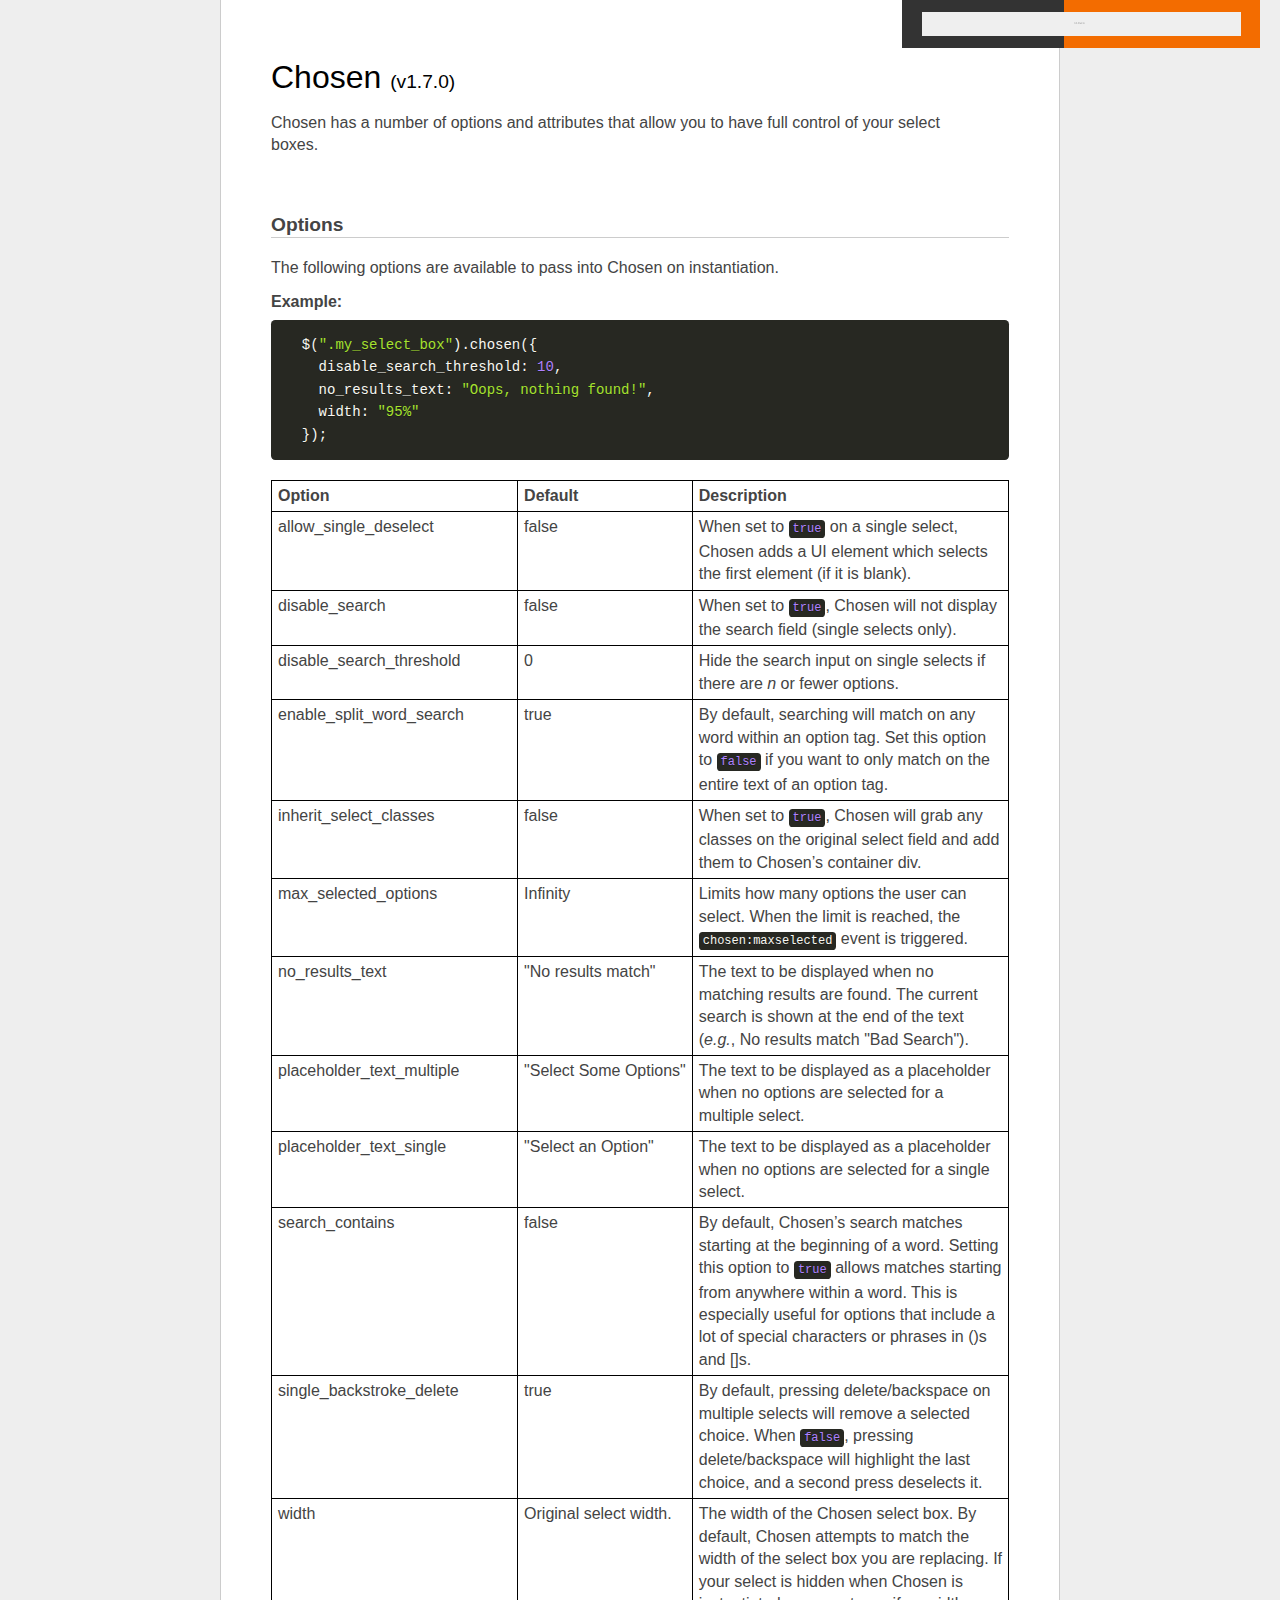
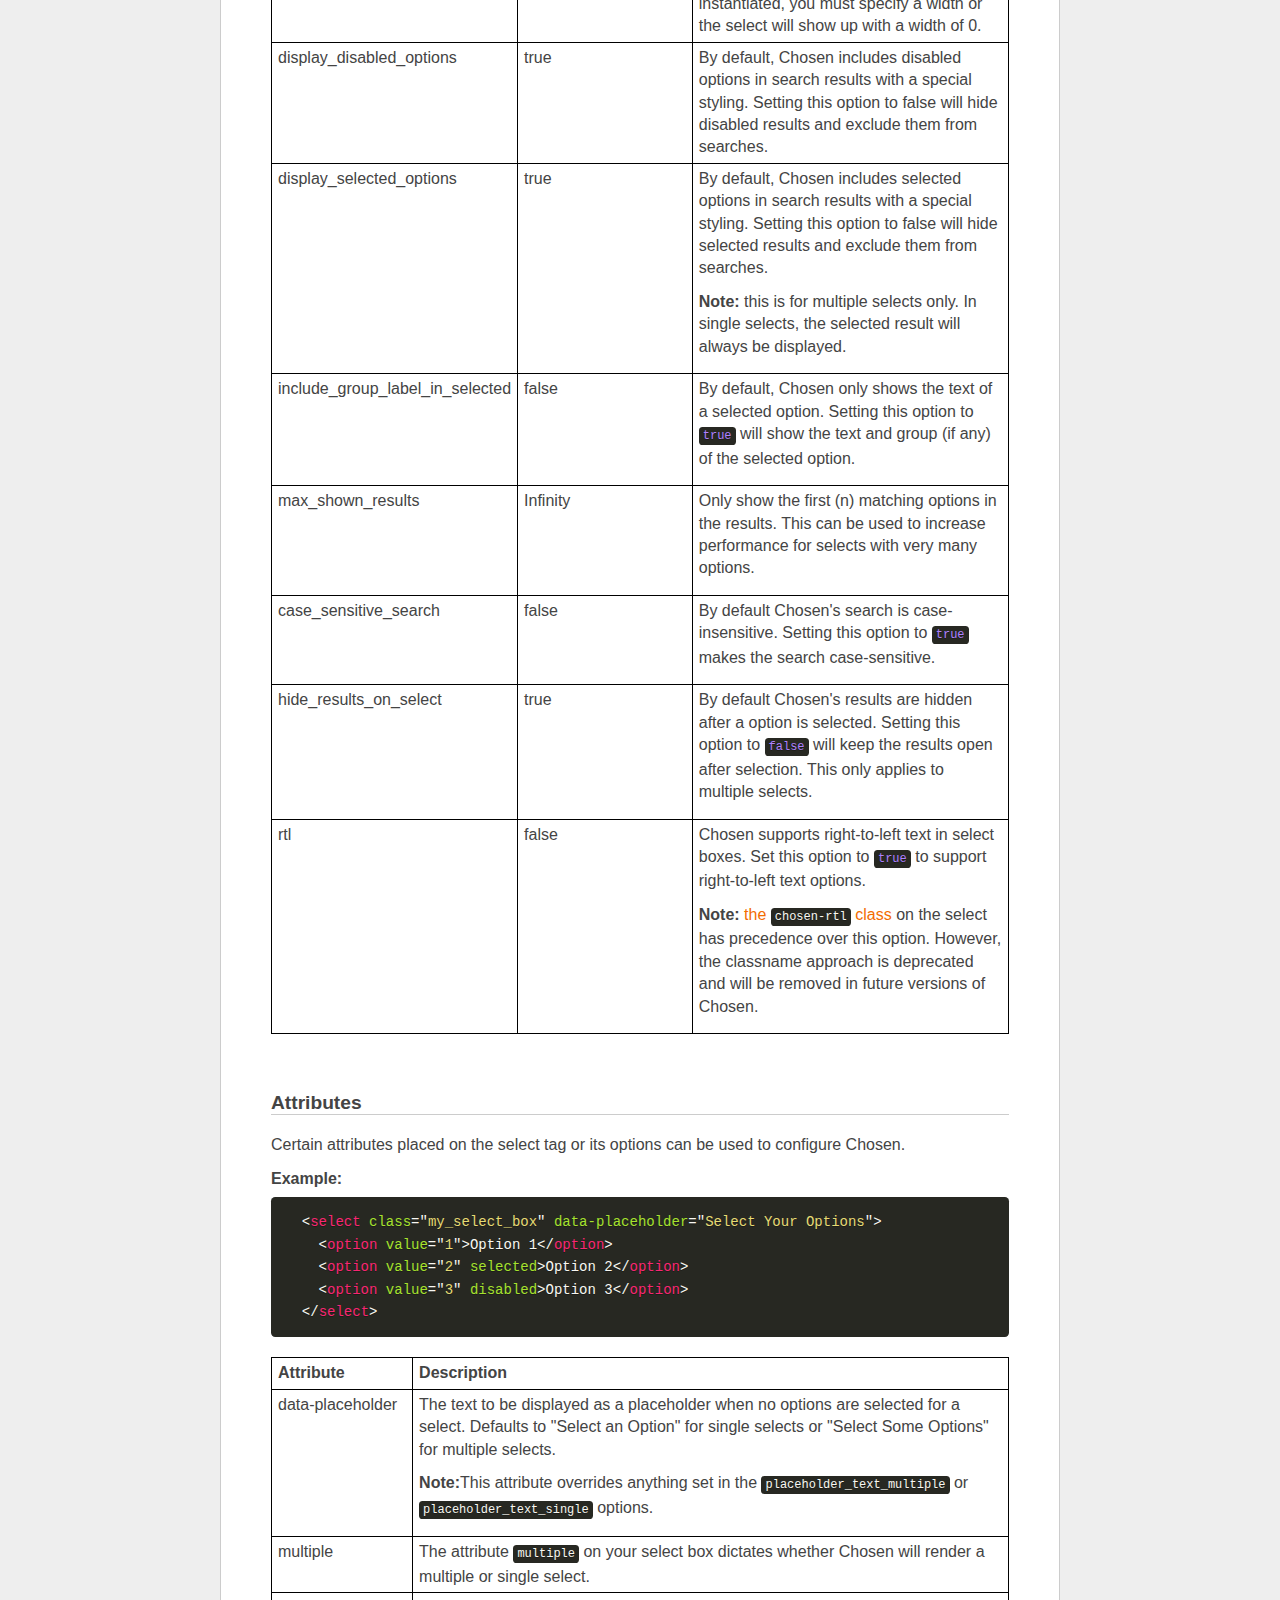
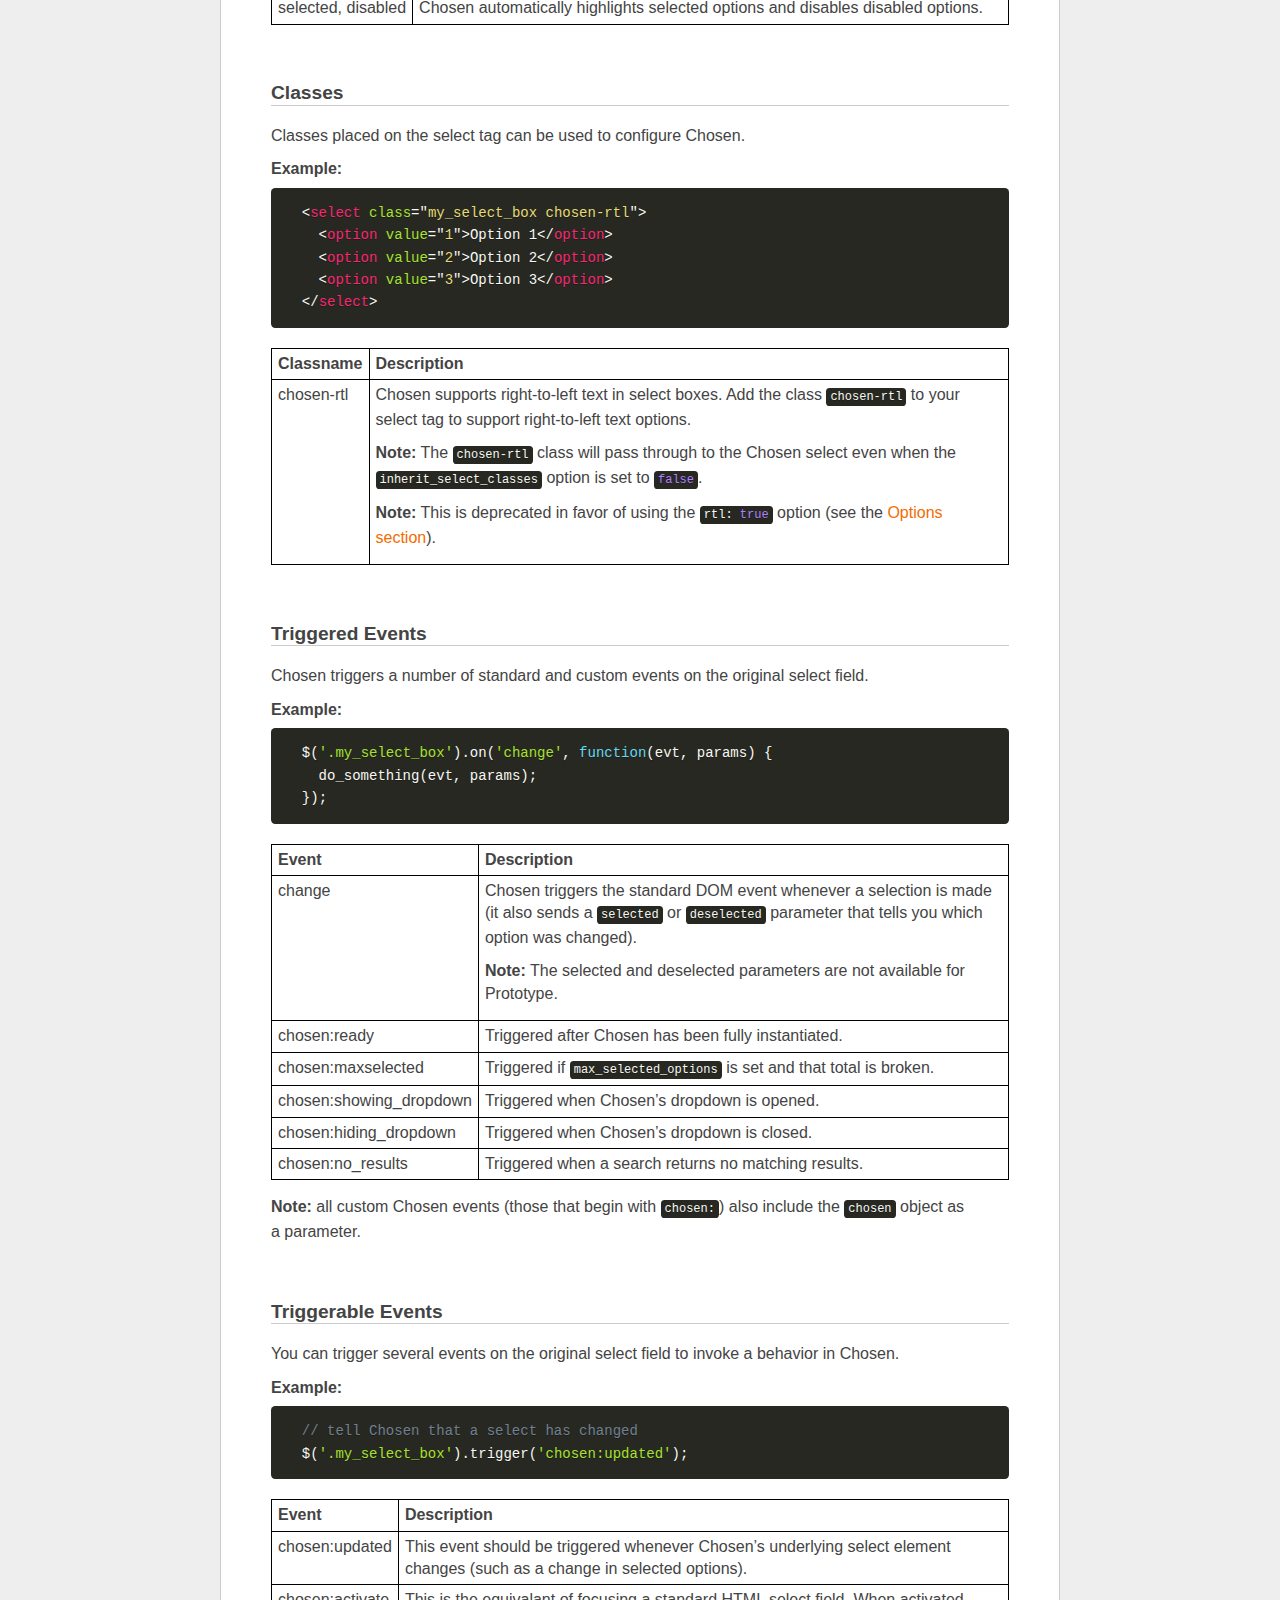
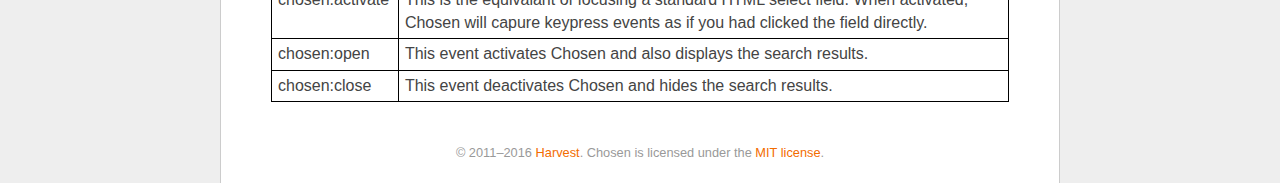
<file: assets/vendor/chosen_v1.7.0/options.html>
<!doctype html>
<html lang="en">
<head>
  <meta charset="utf-8">
  <title>Chosen: A jQuery Plugin by Harvest to Tame Unwieldy Select Boxes</title>
  <link rel="stylesheet" href="docsupport/style.css">
  <link rel="stylesheet" href="docsupport/prism.css">
  <link rel="stylesheet" href="chosen.css">
  <style type="text/css" media="all">
    /* fix rtl for demo */
    .chosen-rtl .chosen-drop { left: -9000px; }
  </style>
</head>
<body>
  <div id="container">
    <div id="content">
      <header>
        <h1>Chosen <small>(<span id="latest-version">v1.7.0</span>)</small></h1>
      </header>
      <p>Chosen has a number of options and attributes that allow you to have full control of your select boxes.</p>

      <h2><a name="options" class="anchor" href="#options">Options</a></h2>
      <p>The following options are available to pass into Chosen on instantiation.</p>

      <h3>Example:</h3>
<pre>
  <code class="language-javascript">$(".my_select_box").chosen({
    disable_search_threshold: 10,
    no_results_text: "Oops, nothing found!",
    width: "95%"
  });</code>
</pre>

      <table class="docs-table">
        <tr>
          <th>Option</th><th>Default</th><th>Description</th>
        </tr>
        <tr>
          <td>allow_single_deselect</td>
          <td>false</td>
          <td>When set to <code class="language-javascript">true</code> on a single select, Chosen adds a UI element which selects the first element (if it is blank).</td>
        </tr>
        <tr>
          <td>disable_search</td>
          <td>false</td>
          <td>When set to <code class="language-javascript">true</code>, Chosen will not display the search field (single selects only).</td>
        </tr>
        <tr>
          <td>disable_search_threshold</td>
          <td>0</td>
          <td>Hide the search input on single selects if there are <i>n</i> or fewer options.</td>
        </tr>
        <tr>
          <td>enable_split_word_search</td>
          <td>true</td>
          <td>By default, searching will match on any word within an option tag. Set this option to <code class="language-javascript">false</code> if you want to only match on the entire text of an option tag.</td>
        </tr>
        <tr>
          <td>inherit_select_classes</td>
          <td>false</td>
          <td>When set to <code class="language-javascript">true</code>, Chosen will grab any classes on the original select field and add them to Chosen’s container div.</td>
        </tr>
        <tr>
          <td>max_selected_options</td>
          <td>Infinity</td>
          <td>Limits how many options the user can select. When the limit is reached, the <code class="language-javascript">chosen:maxselected</code> event is triggered.</td>
        </tr>
        <tr>
          <td>no_results_text</td>
          <td>"No results match"</td>
          <td>The text to be displayed when no matching results are found. The current search is shown at the end of the text (<i>e.g.</i>,
           No results match "Bad Search").</td>
        </tr>
        <tr>
          <td>placeholder_text_multiple</td>
          <td>"Select Some Options"</td>
          <td>The text to be displayed as a placeholder when no options are selected for a multiple select.</td>
        </tr>
        <tr>
          <td>placeholder_text_single</td>
          <td>"Select an Option"</td>
          <td>The text to be displayed as a placeholder when no options are selected for a single select.</td>
        </tr>
        <tr>
          <td>search_contains</td>
          <td>false</td>
          <td>By default, Chosen’s search matches starting at the beginning of a word. Setting this option to <code class="language-javascript">true</code> allows matches starting from anywhere within a word. This is especially useful for options that include a lot of special characters or phrases in ()s and []s.</td>
        </tr>
        <tr>
          <td>single_backstroke_delete</td>
          <td>true</td>
          <td>By default, pressing delete/backspace on multiple selects will remove a selected choice. When <code class="language-javascript">false</code>, pressing delete/backspace will highlight the last choice, and a second press deselects it.</td>
        </tr>
        <tr>
          <td>width</td>
          <td>Original select width.</td>
          <td>The width of the Chosen select box. By default, Chosen attempts to match the width of the select box you are replacing. If your select is hidden when Chosen is instantiated, you must specify a width or the select will show up with a width of 0.</td>
        </tr>
        <tr>
          <td>display_disabled_options</td>
          <td>true</td>
          <td>By default, Chosen includes disabled options in search results with a special styling. Setting this option to false will hide disabled results and exclude them from searches.</td>
        </tr>
        <tr>
          <td>display_selected_options</td>
          <td>true</td>
          <td>
            <p>By default, Chosen includes selected options in search results with a special styling. Setting this option to false will hide selected results and exclude them from searches.</p>
            <p><strong>Note:</strong> this is for multiple selects only. In single selects, the selected result will always be displayed.</p>
          </td>
        </tr>
        <tr>
          <td>include_group_label_in_selected</td>
          <td>false</td>
          <td>
            <p>By default, Chosen only shows the text of a selected option. Setting this option to <code class="language-javascript">true</code> will show the text and group (if any) of the selected option.</p>
          </td>
        </tr>
        <tr>
          <td>max_shown_results</td>
          <td>Infinity</td>
          <td>
            <p>Only show the first (n) matching options in the results. This can be used to increase performance for selects with very many options.</p>
          </td>
        </tr>
        <tr>
          <td>case_sensitive_search</td>
          <td>false</td>
          <td>
            <p>By default Chosen's search is case-insensitive. Setting this option to <code class="language-javascript">true</code> makes the search case-sensitive.</p>
          </td>
        </tr>
        <tr>
          <td>hide_results_on_select</td>
          <td>true</td>
          <td>
            <p>By default Chosen's results are hidden after a option is selected. Setting this option to <code class="language-javascript">false</code> will keep the results open after selection. This only applies to multiple selects.</p>
          </td>
        </tr>
        <tr>
          <td>rtl</td>
          <td>false</td>
          <td>
            <p>Chosen supports right-to-left text in select boxes. Set this option to <code class="language-javascript">true</code> to support right-to-left text options.</p>
            <p><strong>Note:</strong> <a href="#classes">the <code class="language-javascript">chosen-rtl</code> class</a> on the select has precedence over this option. However, the classname approach is deprecated and will be removed in future versions of Chosen.</p>
          </td>
        </tr>
      </table>

      <h2><a name="attributes" class="anchor" href="#attributes">Attributes</a></h2>
      <p>Certain attributes placed on the select tag or its options can be used to configure Chosen.</p>

      <h3>Example:</h3>

<pre>
  <code class="language-markup">&lt;select class="my_select_box" data-placeholder="Select Your Options"&gt;
    &lt;option value="1"&gt;Option 1&lt;/option&gt;
    &lt;option value="2" selected&gt;Option 2&lt;/option&gt;
    &lt;option value="3" disabled&gt;Option 3&lt;/option&gt;
  &lt;/select&gt;</code>
</pre>

      <table class="docs-table">
        <tr>
          <th>Attribute</th><th>Description</th>
        </tr>
        <tr>
          <td>data-placeholder</td>
          <td>
            <p>The text to be displayed as a placeholder when no options are selected for a select. Defaults to "Select an Option" for single selects or "Select Some Options" for multiple selects.</p>
            <p><strong>Note:</strong>This attribute overrides anything set in the <code class="language-javascript">placeholder_text_multiple</code> or <code class="language-javascript">placeholder_text_single</code> options.</p>
          </td>
        </tr>
        <tr>
          <td>multiple</td>
          <td>The attribute <code class="language-html">multiple</code> on your select box dictates whether Chosen will render a multiple or single select.</td>
        </tr>
        <tr>
          <td>selected, disabled</td>
          <td>Chosen automatically highlights selected options and disables disabled options.</td>
        </tr>
      </table>

      <h2><a name="classes" class="anchor" href="#classes">Classes</a></h2>
      <p>Classes placed on the select tag can be used to configure Chosen.</p>

      <h3>Example:</h3>

<pre>
  <code class="language-markup">&lt;select class="my_select_box chosen-rtl"&gt;
    &lt;option value="1"&gt;Option 1&lt;/option&gt;
    &lt;option value="2"&gt;Option 2&lt;/option&gt;
    &lt;option value="3"&gt;Option 3&lt;/option&gt;
  &lt;/select&gt;</code>
</pre>

      <table class="docs-table">
        <tr>
          <th>Classname</th>
          <th>Description</th>
        </tr>
        <tr>
          <td>chosen-rtl</td>
          <td>
            <p>Chosen supports right-to-left text in select boxes. Add the class <code class="language-html">chosen-rtl</code> to your select tag to support right-to-left text options.</p>
            <p><strong>Note:</strong> The <code class="language-html">chosen-rtl</code> class will pass through to the Chosen select even when the <code class="language-javascript">inherit_select_classes</code> option is set to <code class="language-javascript">false</code>.</p>
            <p><strong>Note:</strong> This is deprecated in favor of using the <code class="language-javascript">rtl: true</code> option (see the <a href="#options">Options section</a>).
          </p></td>
        </tr>
      </table>

      <h2><a name="triggered-events" class="anchor" href="#triggered-events">Triggered Events</a></h2>
      <p>Chosen triggers a number of standard and custom events on the original select field.</p>

      <h3>Example:</h3>

<pre>
  <code class="language-javascript">$('.my_select_box').on('change', function(evt, params) {
    do_something(evt, params);
  });</code>
</pre>

      <table class="docs-table">
        <tr>
          <th>Event</th><th>Description</th>
        </tr>
        <tr>
          <td>change</td>
          <td>
            <p>Chosen triggers the standard DOM event whenever a selection is made (it also sends a <code class="language-javascript">selected</code> or <code class="language-javascript">deselected</code> parameter that tells you which option was changed).</p>
            <p><strong>Note:</strong> The selected and deselected parameters are not available for Prototype.</p>
          </td>
        </tr>
        <tr>
          <td>chosen:ready</td>
          <td>Triggered after Chosen has been fully instantiated.</td>
        </tr>
        <tr>
          <td>chosen:maxselected</td>
          <td>Triggered if <code class="language-javascript">max_selected_options</code> is set and that total is broken.</td>
        </tr>
        <tr>
          <td>chosen:showing_dropdown</td>
          <td>Triggered when Chosen’s dropdown is opened.</td>
        </tr>
        <tr>
          <td>chosen:hiding_dropdown</td>
          <td>Triggered when Chosen’s dropdown is closed.</td>
        </tr>
        <tr>
          <td>chosen:no_results</td>
          <td>Triggered when a search returns no matching results.</td>
        </tr>
      </table>

      <p>
        <strong>Note:</strong> all custom Chosen events (those that begin with <code class="language-javascript">chosen:</code>) also include the <code class="language-javascript">chosen</code> object as a parameter.
      </p>

      <h2><a name="triggerable-events" class="anchor" href="#triggerable-events">Triggerable Events</a></h2>
      <p>You can trigger several events on the original select field to invoke a behavior in Chosen.</p>

      <h3>Example:</h3>

<pre>
  <code class="language-javascript">// tell Chosen that a select has changed
  $('.my_select_box').trigger('chosen:updated');</code>
</pre>

      <table class="docs-table">
        <tr>
          <th>Event</th><th>Description</th>
        </tr>
        <tr>
          <td>chosen:updated</td>
          <td>This event should be triggered whenever Chosen’s underlying select element changes (such as a change in selected options).</td>
        </tr>
        <tr>
          <td>chosen:activate</td>
          <td>This is the equivalant of focusing a standard HTML select field. When activated, Chosen will capure keypress events as if you had clicked the field directly.</td>
        </tr>
        <tr>
          <td>chosen:open</td>
          <td>This event activates Chosen and also displays the search results.</td>
        </tr>
        <tr>
          <td>chosen:close</td>
          <td>This event deactivates Chosen and hides the search results.</td>
        </tr>
      </table>

      <footer>
        &copy; 2011&ndash;2016 <a href="http://www.getharvest.com/">Harvest</a>. Chosen is licensed under the <a href="https://github.com/harvesthq/chosen/blob/master/LICENSE.md">MIT license</a>.
      </footer>

    </div>
  </div>
  <div class="oss-bar">
    <ul>
      <li><a class="fork" href="https://github.com/harvesthq/chosen">Fork on Github</a></li>
      <li><a class="harvest" href="http://www.getharvest.com/">Built by Harvest</a></li>
    </ul>
  </div>
  <script src="docsupport/prism.js" type="text/javascript" charset="utf-8"></script>
</body>
</html>
</file>
<file: assets/css/pe-icon-7-stroke.css>
@font-face {
	font-family: 'Pe-icon-7-stroke';
	src:url('../fonts/Pe-icon-7-stroke.eot?d7yf1v');
	src:url('../fonts/Pe-icon-7-stroke.eot?#iefixd7yf1v') format('embedded-opentype'),
		url('../fonts/Pe-icon-7-stroke.woff?d7yf1v') format('woff'),
		url('../fonts/Pe-icon-7-stroke.ttf?d7yf1v') format('truetype'),
		url('../fonts/Pe-icon-7-stroke.svg?d7yf1v#Pe-icon-7-stroke') format('svg');
	font-weight: normal;
	font-style: normal;
}

[class^="pe-7s-"], [class*=" pe-7s-"] {
	display: inline-block;
	font-family: 'Pe-icon-7-stroke';
	speak: none;
	font-style: normal;
	font-weight: normal;
	font-variant: normal;
	text-transform: none;
	line-height: 1;

	/* Better Font Rendering =========== */
	-webkit-font-smoothing: antialiased;
	-moz-osx-font-smoothing: grayscale;
}

.pe-7s-album:before {
	content: "\e6aa";
}
.pe-7s-arc:before {
	content: "\e6ab";
}
.pe-7s-back-2:before {
	content: "\e6ac";
}
.pe-7s-bandaid:before {
	content: "\e6ad";
}
.pe-7s-car:before {
	content: "\e6ae";
}
.pe-7s-diamond:before {
	content: "\e6af";
}
.pe-7s-door-lock:before {
	content: "\e6b0";
}
.pe-7s-eyedropper:before {
	content: "\e6b1";
}
.pe-7s-female:before {
	content: "\e6b2";
}
.pe-7s-gym:before {
	content: "\e6b3";
}
.pe-7s-hammer:before {
	content: "\e6b4";
}
.pe-7s-headphones:before {
	content: "\e6b5";
}
.pe-7s-helm:before {
	content: "\e6b6";
}
.pe-7s-hourglass:before {
	content: "\e6b7";
}
.pe-7s-leaf:before {
	content: "\e6b8";
}
.pe-7s-magic-wand:before {
	content: "\e6b9";
}
.pe-7s-male:before {
	content: "\e6ba";
}
.pe-7s-map-2:before {
	content: "\e6bb";
}
.pe-7s-next-2:before {
	content: "\e6bc";
}
.pe-7s-paint-bucket:before {
	content: "\e6bd";
}
.pe-7s-pendrive:before {
	content: "\e6be";
}
.pe-7s-photo:before {
	content: "\e6bf";
}
.pe-7s-piggy:before {
	content: "\e6c0";
}
.pe-7s-plugin:before {
	content: "\e6c1";
}
.pe-7s-refresh-2:before {
	content: "\e6c2";
}
.pe-7s-rocket:before {
	content: "\e6c3";
}
.pe-7s-settings:before {
	content: "\e6c4";
}
.pe-7s-shield:before {
	content: "\e6c5";
}
.pe-7s-smile:before {
	content: "\e6c6";
}
.pe-7s-usb:before {
	content: "\e6c7";
}
.pe-7s-vector:before {
	content: "\e6c8";
}
.pe-7s-wine:before {
	content: "\e6c9";
}
.pe-7s-cloud-upload:before {
	content: "\e68a";
}
.pe-7s-cash:before {
	content: "\e68c";
}
.pe-7s-close:before {
	content: "\e680";
}
.pe-7s-bluetooth:before {
	content: "\e68d";
}
.pe-7s-cloud-download:before {
	content: "\e68b";
}
.pe-7s-way:before {
	content: "\e68e";
}
.pe-7s-close-circle:before {
	content: "\e681";
}
.pe-7s-id:before {
	content: "\e68f";
}
.pe-7s-angle-up:before {
	content: "\e682";
}
.pe-7s-wristwatch:before {
	content: "\e690";
}
.pe-7s-angle-up-circle:before {
	content: "\e683";
}
.pe-7s-world:before {
	content: "\e691";
}
.pe-7s-angle-right:before {
	content: "\e684";
}
.pe-7s-volume:before {
	content: "\e692";
}
.pe-7s-angle-right-circle:before {
	content: "\e685";
}
.pe-7s-users:before {
	content: "\e693";
}
.pe-7s-angle-left:before {
	content: "\e686";
}
.pe-7s-user-female:before {
	content: "\e694";
}
.pe-7s-angle-left-circle:before {
	content: "\e687";
}
.pe-7s-up-arrow:before {
	content: "\e695";
}
.pe-7s-angle-down:before {
	content: "\e688";
}
.pe-7s-switch:before {
	content: "\e696";
}
.pe-7s-angle-down-circle:before {
	content: "\e689";
}
.pe-7s-scissors:before {
	content: "\e697";
}
.pe-7s-wallet:before {
	content: "\e600";
}
.pe-7s-safe:before {
	content: "\e698";
}
.pe-7s-volume2:before {
	content: "\e601";
}
.pe-7s-volume1:before {
	content: "\e602";
}
.pe-7s-voicemail:before {
	content: "\e603";
}
.pe-7s-video:before {
	content: "\e604";
}
.pe-7s-user:before {
	content: "\e605";
}
.pe-7s-upload:before {
	content: "\e606";
}
.pe-7s-unlock:before {
	content: "\e607";
}
.pe-7s-umbrella:before {
	content: "\e608";
}
.pe-7s-trash:before {
	content: "\e609";
}
.pe-7s-tools:before {
	content: "\e60a";
}
.pe-7s-timer:before {
	content: "\e60b";
}
.pe-7s-ticket:before {
	content: "\e60c";
}
.pe-7s-target:before {
	content: "\e60d";
}
.pe-7s-sun:before {
	content: "\e60e";
}
.pe-7s-study:before {
	content: "\e60f";
}
.pe-7s-stopwatch:before {
	content: "\e610";
}
.pe-7s-star:before {
	content: "\e611";
}
.pe-7s-speaker:before {
	content: "\e612";
}
.pe-7s-signal:before {
	content: "\e613";
}
.pe-7s-shuffle:before {
	content: "\e614";
}
.pe-7s-shopbag:before {
	content: "\e615";
}
.pe-7s-share:before {
	content: "\e616";
}
.pe-7s-server:before {
	content: "\e617";
}
.pe-7s-search:before {
	content: "\e618";
}
.pe-7s-film:before {
	content: "\e6a5";
}
.pe-7s-science:before {
	content: "\e619";
}
.pe-7s-disk:before {
	content: "\e6a6";
}
.pe-7s-ribbon:before {
	content: "\e61a";
}
.pe-7s-repeat:before {
	content: "\e61b";
}
.pe-7s-refresh:before {
	content: "\e61c";
}
.pe-7s-add-user:before {
	content: "\e6a9";
}
.pe-7s-refresh-cloud:before {
	content: "\e61d";
}
.pe-7s-paperclip:before {
	content: "\e69c";
}
.pe-7s-radio:before {
	content: "\e61e";
}
.pe-7s-note2:before {
	content: "\e69d";
}
.pe-7s-print:before {
	content: "\e61f";
}
.pe-7s-network:before {
	content: "\e69e";
}
.pe-7s-prev:before {
	content: "\e620";
}
.pe-7s-mute:before {
	content: "\e69f";
}
.pe-7s-power:before {
	content: "\e621";
}
.pe-7s-medal:before {
	content: "\e6a0";
}
.pe-7s-portfolio:before {
	content: "\e622";
}
.pe-7s-like2:before {
	content: "\e6a1";
}
.pe-7s-plus:before {
	content: "\e623";
}
.pe-7s-left-arrow:before {
	content: "\e6a2";
}
.pe-7s-play:before {
	content: "\e624";
}
.pe-7s-key:before {
	content: "\e6a3";
}
.pe-7s-plane:before {
	content: "\e625";
}
.pe-7s-joy:before {
	content: "\e6a4";
}
.pe-7s-photo-gallery:before {
	content: "\e626";
}
.pe-7s-pin:before {
	content: "\e69b";
}
.pe-7s-phone:before {
	content: "\e627";
}
.pe-7s-plug:before {
	content: "\e69a";
}
.pe-7s-pen:before {
	content: "\e628";
}
.pe-7s-right-arrow:before {
	content: "\e699";
}
.pe-7s-paper-plane:before {
	content: "\e629";
}
.pe-7s-delete-user:before {
	content: "\e6a7";
}
.pe-7s-paint:before {
	content: "\e62a";
}
.pe-7s-bottom-arrow:before {
	content: "\e6a8";
}
.pe-7s-notebook:before {
	content: "\e62b";
}
.pe-7s-note:before {
	content: "\e62c";
}
.pe-7s-next:before {
	content: "\e62d";
}
.pe-7s-news-paper:before {
	content: "\e62e";
}
.pe-7s-musiclist:before {
	content: "\e62f";
}
.pe-7s-music:before {
	content: "\e630";
}
.pe-7s-mouse:before {
	content: "\e631";
}
.pe-7s-more:before {
	content: "\e632";
}
.pe-7s-moon:before {
	content: "\e633";
}
.pe-7s-monitor:before {
	content: "\e634";
}
.pe-7s-micro:before {
	content: "\e635";
}
.pe-7s-menu:before {
	content: "\e636";
}
.pe-7s-map:before {
	content: "\e637";
}
.pe-7s-map-marker:before {
	content: "\e638";
}
.pe-7s-mail:before {
	content: "\e639";
}
.pe-7s-mail-open:before {
	content: "\e63a";
}
.pe-7s-mail-open-file:before {
	content: "\e63b";
}
.pe-7s-magnet:before {
	content: "\e63c";
}
.pe-7s-loop:before {
	content: "\e63d";
}
.pe-7s-look:before {
	content: "\e63e";
}
.pe-7s-lock:before {
	content: "\e63f";
}
.pe-7s-lintern:before {
	content: "\e640";
}
.pe-7s-link:before {
	content: "\e641";
}
.pe-7s-like:before {
	content: "\e642";
}
.pe-7s-light:before {
	content: "\e643";
}
.pe-7s-less:before {
	content: "\e644";
}
.pe-7s-keypad:before {
	content: "\e645";
}
.pe-7s-junk:before {
	content: "\e646";
}
.pe-7s-info:before {
	content: "\e647";
}
.pe-7s-home:before {
	content: "\e648";
}
.pe-7s-help2:before {
	content: "\e649";
}
.pe-7s-help1:before {
	content: "\e64a";
}
.pe-7s-graph3:before {
	content: "\e64b";
}
.pe-7s-graph2:before {
	content: "\e64c";
}
.pe-7s-graph1:before {
	content: "\e64d";
}
.pe-7s-graph:before {
	content: "\e64e";
}
.pe-7s-global:before {
	content: "\e64f";
}
.pe-7s-gleam:before {
	content: "\e650";
}
.pe-7s-glasses:before {
	content: "\e651";
}
.pe-7s-gift:before {
	content: "\e652";
}
.pe-7s-folder:before {
	content: "\e653";
}
.pe-7s-flag:before {
	content: "\e654";
}
.pe-7s-filter:before {
	content: "\e655";
}
.pe-7s-file:before {
	content: "\e656";
}
.pe-7s-expand1:before {
	content: "\e657";
}
.pe-7s-exapnd2:before {
	content: "\e658";
}
.pe-7s-edit:before {
	content: "\e659";
}
.pe-7s-drop:before {
	content: "\e65a";
}
.pe-7s-drawer:before {
	content: "\e65b";
}
.pe-7s-download:before {
	content: "\e65c";
}
.pe-7s-display2:before {
	content: "\e65d";
}
.pe-7s-display1:before {
	content: "\e65e";
}
.pe-7s-diskette:before {
	content: "\e65f";
}
.pe-7s-date:before {
	content: "\e660";
}
.pe-7s-cup:before {
	content: "\e661";
}
.pe-7s-culture:before {
	content: "\e662";
}
.pe-7s-crop:before {
	content: "\e663";
}
.pe-7s-credit:before {
	content: "\e664";
}
.pe-7s-copy-file:before {
	content: "\e665";
}
.pe-7s-config:before {
	content: "\e666";
}
.pe-7s-compass:before {
	content: "\e667";
}
.pe-7s-comment:before {
	content: "\e668";
}
.pe-7s-coffee:before {
	content: "\e669";
}
.pe-7s-cloud:before {
	content: "\e66a";
}
.pe-7s-clock:before {
	content: "\e66b";
}
.pe-7s-check:before {
	content: "\e66c";
}
.pe-7s-chat:before {
	content: "\e66d";
}
.pe-7s-cart:before {
	content: "\e66e";
}
.pe-7s-camera:before {
	content: "\e66f";
}
.pe-7s-call:before {
	content: "\e670";
}
.pe-7s-calculator:before {
	content: "\e671";
}
.pe-7s-browser:before {
	content: "\e672";
}
.pe-7s-box2:before {
	content: "\e673";
}
.pe-7s-box1:before {
	content: "\e674";
}
.pe-7s-bookmarks:before {
	content: "\e675";
}
.pe-7s-bicycle:before {
	content: "\e676";
}
.pe-7s-bell:before {
	content: "\e677";
}
.pe-7s-battery:before {
	content: "\e678";
}
.pe-7s-ball:before {
	content: "\e679";
}
.pe-7s-back:before {
	content: "\e67a";
}
.pe-7s-attention:before {
	content: "\e67b";
}
.pe-7s-anchor:before {
	content: "\e67c";
}
.pe-7s-albums:before {
	content: "\e67d";
}
.pe-7s-alarm:before {
	content: "\e67e";
}
.pe-7s-airplay:before {
	content: "\e67f";
}
</file>
<file: assets/css/mobile-menu.css>
/*------------------------------
 MOBILE MENU
 ------------------------------*/
.stelina-menu-clone-wrap {
    position: fixed;
    top: 0;
    left: -320px;
    width: 320px;
    height: 100vh;
    background-color: #fff;
    -webkit-transition: all 0.3s ease 0s;
    -o-transition: all 0.3s ease 0s;
    -moz-transition: all 0.3s ease 0s;
    transition: all 0.3s ease 0s;
    z-index: 100000;
    -webkit-box-shadow: 3px 5px 14px -3px rgba(0, 0, 0, 0.11);
    -moz-box-shadow: 3px 5px 14px -3px rgba(0, 0, 0, 0.11);
    box-shadow: 3px 5px 14px -3px rgba(0, 0, 0, 0.11);
    color: #000;
}
.stelina-menu-clone-wrap.open {
    left: 0;
}
.stelina-menu-panels-actions-wrap {
    border-bottom: 1px solid #eee;
    height: 50px;
    position: relative;
}
.stelina-menu-panels-actions-wrap .stelina-menu-close-btn,
.stelina-menu-panels-actions-wrap .stelina-menu-prev-panel {
    width: 50px;
    height: 50px;
    position: absolute;
    top: 0;
    right: 0;
    z-index: 10;
    border-left: 1px solid #eee;
    text-align: center;
    line-height: 50px;
    color: #000;
}
.stelina-menu-panels-actions-wrap .stelina-menu-close-btn:hover,
.stelina-menu-panels-actions-wrap .stelina-menu-prev-panel:hover {
    color: #000;
}
.stelina-menu-panels-actions-wrap .stelina-menu-prev-panel {
    right: inherit;
    left: 0;
    border: none;
    border-right: 1px solid #eee;
    
}
.stelina-menu-panels-actions-wrap .stelina-menu-current-panel-title {
    display: block;
    text-align: center;
    line-height: 50px;
    padding: 0 50px;
    text-transform: uppercase;
}
.stelina-menu-panels-actions-wrap .stelina-menu-prev-panel:before {
    content: "\f104";
    font-family: FontAwesome;
}
.stelina-menu-panel > ul {
    padding: 0;
    margin: 0;
}
.stelina-menu-panel li {
    list-style: none;
    position: relative;
}
.stelina-menu-panel > ul > li {
    padding: 0 20px;
    border-bottom: 1px solid #eee;
}
.stelina-menu-panel > ul > li > a {
    display: block;
    line-height: 50px;
    color: #000;
    text-transform: uppercase;
}
.stelina-menu-panel > ul > li:hover > a,
.stelina-menu-panel > ul > li.active > a {
    color: #000;
}
.stelina-menu-next-panel {
    width: 50px;
    height: 50px;
    text-align: center;
    line-height: 50px;
    position: absolute;
    top: 0;
    right: 0;
    z-index: 10;
}
.stelina-menu-next-panel:before {
    content: "\f105";
    font-family: FontAwesome;
}
.stelina-menu-clone-wrap .toggle-submenu {
    display: none !important;
}
.stelina-menu-clone-wrap .stelina-menu-panels {
    background: inherit;
    border-color: inherit;
    z-index: 0;
    box-sizing: border-box;
    overflow: hidden;
    height: calc(100% - 50px);
    position: relative;
}
.stelina-menu-clone-wrap .stelina-menu-panel {
    background-color: #fff;
}
.stelina-menu-clone-wrap .stelina-menu-panel.stelina-menu-sub-panel {
    border-color: #fff;
    bottom: 0;
    box-sizing: border-box;
    display: block;
    left: 0;
    margin: 0;
    overflow-x: hidden;
    overflow-y: auto;
    position: absolute;
    right: 0;
    top: 0;
    transform: translateX(100%);
    transition: all 0.2s ease 0s;
    z-index: 0;
}
.stelina-menu-clone-wrap .stelina-menu-panel.stelina-menu-panel-opened {
    transform: translateX(0);
    z-index: 999;
}
.stelina-menu-clone-wrap .stelina-menu-sub-opened {
    z-index: 1;
    opacity: 0;
    visibility: hidden;
}
.stelina-menu-clone-wrap .stelina-menu-hidden {
    display: block !important;
    opacity: 0;
    visibility: hidden;
}
.stelina-menu-clone-wrap .submenu.mega-menu {
    padding: 20px;
    max-width: 100% !important;
    width: 100% !important;
}
.stelina-menu li > a > .icon {
    margin-right: 10px;
}
.stelina-menu-panel-main {
    position: absolute;
    top: 0;
    right: 0;
    left: 0;
    bottom: 0;
    overflow-x: hidden;
    overflow-y: auto;
    -webkit-transition: all .3s ease;
    -moz-transition: all .3s ease;
    -ms-transition: all .3s ease;
    -o-transition: all .3s ease;
    transition: all .3s ease;
}
.stelina-menu-panel.stelina-menu-panel-opened .submenu{
    opacity: 1;
    visibility: visible;
}
.stelina-menu-panel > .mega-menu .widget-custom-menu {
    width: 100%;
}
.stelina-menu-panels .menu-item-has-children > a::after {
    display: none;
}
.stelina-menu-panel.stelina-menu-panel-opened .menu-page{
    background-image: none;
}
.stelina-menu-panel .main-menu > li > a,.stelina-menu-panel .stelina-demolink .title,
.stelina-menu-panel .mega-menu .stelina-custommenu .widgettitle{
    color: #222222 !important;
}
.stelina-menu-panel .mega-menu .stelina-custommenu ul li{
    color: #555;
}
</file>
<file: assets/fonts/flaticon/flaticon.css>
/*
  	Flaticon icon font: Flaticon
  	Creation date: 20/05/2020 07:42
  	*/

@font-face {
  font-family: "Flaticon";
  src: url("./Flaticon.eot");
  src: url("./Flaticon.eot?#iefix") format("embedded-opentype"),
       url("./Flaticon.woff2") format("woff2"),
       url("./Flaticon.woff") format("woff"),
       url("./Flaticon.ttf") format("truetype"),
       url("./Flaticon.svg#Flaticon") format("svg");
  font-weight: normal;
  font-style: normal;
}

@media screen and (-webkit-min-device-pixel-ratio:0) {
  @font-face {
    font-family: "Flaticon";
    src: url("./Flaticon.svg#Flaticon") format("svg");
  }
}

[class^="flaticon-"]:before, [class*=" flaticon-"]:before,
[class^="flaticon-"]:after, [class*=" flaticon-"]:after {   
  font-family: Flaticon;
        font-size: inherit;
font-style: normal;
line-height: 1;
}

.flaticon-magnifying-glass:before { content: "\f100"; }
.flaticon-profile:before { content: "\f101"; }
.flaticon-bag:before { content: "\f102"; }
.flaticon-right-arrow:before { content: "\f103"; }
.flaticon-left-arrow:before { content: "\f104"; }
.flaticon-right-arrow-1:before { content: "\f105"; }
.flaticon-left-arrow-1:before { content: "\f106"; }
.flaticon-mail:before { content: "\f107"; }
.flaticon-flame:before { content: "\f108"; }
.flaticon-clock:before { content: "\f109"; }
.flaticon-comment:before { content: "\f10a"; }
.flaticon-chat:before { content: "\f10b"; }
.flaticon-heart:before { content: "\f10c"; }
.flaticon-valentines-heart:before { content: "\f10d"; }
.flaticon-filter:before { content: "\f10e"; }
.flaticon-loading:before { content: "\f10f"; }
.flaticon-checked:before { content: "\f110"; }
.flaticon-tick:before { content: "\f111"; }
.flaticon-close:before { content: "\f112"; }
.flaticon-circular-check-button:before { content: "\f113"; }
.flaticon-check:before { content: "\f114"; }
.flaticon-play-button:before { content: "\f115"; }
.flaticon-360-degrees:before { content: "\f116"; }
.flaticon-login:before { content: "\f117"; }
.flaticon-menu:before { content: "\f118"; }
.flaticon-menu-1:before { content: "\f119"; }
.flaticon-placeholder:before { content: "\f11a"; }
.flaticon-metre:before { content: "\f11b"; }
.flaticon-share:before { content: "\f11c"; }
.flaticon-shuffle:before { content: "\f11d"; }
.flaticon-running:before { content: "\f11e"; }
.flaticon-recycle:before { content: "\f11f"; }
.flaticon-instagram:before { content: "\f120"; }
.flaticon-delivery-truck:before { content: "\f121"; }
.flaticon-closed-lock:before { content: "\f122"; }
.flaticon-support:before { content: "\f123"; }
.flaticon-diamond:before { content: "\f124"; }
.flaticon-high-heels:before { content: "\f125"; }
.flaticon-shirt:before { content: "\f126"; }
.flaticon-dress:before { content: "\f127"; }
.flaticon-shirt-1:before { content: "\f128"; }
.flaticon-glasses:before { content: "\f129"; }
.flaticon-shopping-bag:before { content: "\f12a"; }
.flaticon-trousers:before { content: "\f12b"; }
.flaticon-user:before { content: "\f12c"; }
.flaticon-magnifying-glass-1:before { content: "\f12d"; }
.flaticon-shopping-bag-1:before { content: "\f12e"; }
.flaticon-envelope:before { content: "\f12f"; }
.flaticon-instagram-1:before { content: "\f130"; }
.flaticon-rocket-ship:before { content: "\f131"; }
.flaticon-refresh:before { content: "\f132"; }
.flaticon-return:before { content: "\f133"; }
.flaticon-padlock:before { content: "\f134"; }
.flaticon-random:before { content: "\f135"; }
.flaticon-shopping-cart:before { content: "\f136"; }
.flaticon-cart:before { content: "\f137"; }
.flaticon-filter-1:before { content: "\f138"; }
.flaticon-startup:before { content: "\f139"; }
.flaticon-return-1:before { content: "\f13a"; }
.flaticon-letter:before { content: "\f13b"; }
.flaticon-diamond-1:before { content: "\f13c"; }
.flaticon-key:before { content: "\f13d"; }
.flaticon-envelope-of-white-paper:before { content: "\f13e"; }
</file>
<file: assets/css/style.css>
/*--------------------------/*
Tempale name : Stelina

/*--------------------------/*

[Table of contents]
[Color codes]
Background: #ffffff
Body Color : #191919
[Typography]
Body:       14px/24px Jost, sans-serif;
Heading:    Jost, sans-serif;
Input, textarea: 14px/24px Jost, sans-serif;

1 COMPONENT STYLES
2. HEADER
  2.1 General
  2.2 Header Skin
3. MAIN
4. BLOG
  4.1 Blog page
  4.2 Blog single
5. SIDEBAR
  5.1 Left Sidebar
  5.2 Right Sidebar
6. SHOP
  6.1 Shop Page
  6.2 Shop Single
7.INNER PAGES
8. FOOTER
9. RESPONSIVE
SLIDESHOW
REPONSIVE
/*-------------------------*/
/*==========================================================================
  1.0 COMPONENT STYLES
============================================================================ */
body {
	font-family: 'Jost', sans-serif;
	font-size: 16px;
	line-height: 26px;
	color: #666;
	overflow-x: hidden;
	background-color: #000;
}
label {
	font-weight: 600;
}
a {
	color: inherit;
	text-decoration: none;
}
a:hover, a:focus, a:active {
	text-decoration: none;
	outline: none;
	color: #0a0a0a;
}
img {
	max-width: 100%;
	height: auto;
}
ul, ol {
	margin: 0;
	padding-left: 17px;
}
ul ul,
ul ol,
ol ol,
ol ul {
	padding-left: 17px;
}
h1, h2, h3, h4, h5, h6 {
	line-height: 1.428;
	font-weight: 500;
	color: white;
	margin-top: 0;
}
h1 {
	font-size: 36px;
}
h2 {
	font-size: 30px;
}
h3 {
	font-size: 24px;
}
h4 {
	font-size: 20px;
}
h5 {
	font-size: 18px;
}
h6 {
	font-size: 16px;
}
p {
	margin-bottom: 20px;
}
blockquote, q {
	font-weight: 500;
	display: inline-block;
	border-left: none;
	color: #333;
	font-size: 16px;
	line-height: 26px;
	border-bottom: 1px solid #f2f2f2;
	border-top: 1px solid #f2f2f2;
	padding: 20px 0;
	margin-top: 10px;
	margin-bottom: 38px;
}
blockquote p, q p {
	font-style: italic;
	font-size: 14px;
}
blockquote::before {
	content: url('../images/quote-item.png');
	display: block;
}
/* ==========================================================================
  1.1 FORM
============================================================================ */
.screen-reader-text {
	clip: rect(1px, 1px, 1px, 1px);
	clip-path: polygon(0px 0px, 0px 0px, 0px 0px, 0px 0px);
	position: absolute !important;
	white-space: nowrap;
	height: 1px;
	width: 1px;
	overflow: hidden;
}
input[type="text"],
input[type="email"],
input[type="password"],
input[type="tel"],
input[type="search"],
input[type="url"],
textarea,
select {
	border: 1px solid #eeeeee;
	padding: 7px 20px;
	max-width: 100%;
	background: none;
}
input[type="text"],
input[type="email"],
input[type="password"],
input[type="tel"],
input[type="search"],
input[type="url"] {
	height: 42px;
	border-radius: 30px;
}
textarea {
	line-height: 28px;
	padding: 11px 26px;
	height: auto;
	width: 100%;
	border-radius: 0;
}
select {
	font-size: 15px;
	color: #0a0a0a;
	padding: 0 21px;
}
option {
	padding: 5px 21px;
	height: 30px;
	line-height: 30px;
}
.button, button, input[type="submit"] {
	display: inline-block;
	padding: 9px 20px;
	color: #fff;
	border: none;
	text-align: center;
	font-size: 13px;
	font-weight: 600;
	-webkit-transition: all 0.4s ease 0s;
	-moz-transition: all 0.4s ease 0s;
	-o-transition: all 0.4s ease 0s;
	transition: all 0.4s ease 0s;
	font-family: 'Jost', sans-serif;
	line-height: 24px;
	border-radius: 30px;
	text-transform: uppercase;
}
input[type="text"]:focus,
input[type="number"]:focus,
input[type="search"]:focus,
input[type="email"]:focus,
input[type="password"]:focus,
input[type="tel"]:focus,
input[type="url"]:focus,
textarea:focus,
button:focus,
select:focus {
	outline: none;
	border-color: #e6e6e6 !important;
}
:focus {
	outline: none;
}
::-webkit-input-placeholder {
	text-align: inherit;
	color: inherit;
	opacity: 1;
	filter: alpha(opacity=100);
}
:-moz-placeholder {
	/* Firefox 18- */
	text-align: inherit;
	color: inherit;
	opacity: 1;
	filter: alpha(opacity=100);
}
::-moz-placeholder {
	/* Firefox 19+ */
	text-align: inherit;
	color: inherit;
	opacity: 1;
	filter: alpha(opacity=100);
}
:-ms-input-placeholder {
	text-align: inherit;
	color: inherit;
	opacity: 1;
	filter: alpha(opacity=100);
}
.return-message {
	line-height: 20px;
	padding: 10px 30px;
	margin-top: 15px;
}
/* ==========================================================================
                              1.2 TABLE
============================================================================ */
table {
	border: 1px solid #f3f3f3;
	border-collapse: collapse;
	border-spacing: 0;
	table-layout: auto;
	width: 100%;
	margin-bottom: 20px;
}
table thead {
	background-color: #f8f8f8;
}
th, td {
	border: 1px solid #f3f3f3;
	padding: 10px;
	font-weight: normal;
}
table tr th:last-child,
table tr td:last-child {
	border-right: 0;
}
table tr:last-child td, table tr:last-child th {
	border-bottom: none;
}
/*----------------------------Auto Clear--------------------------------*/
@media (min-width: 1500px) {
	.auto-clear .col-bg-1:nth-child(12n+1) {
		clear: left;
	}
	.auto-clear .col-bg-2:nth-child(6n+1) {
		clear: left;
	}
	.auto-clear .col-bg-15:nth-child(5n+1) {
		clear: left;
	}
	.auto-clear .col-bg-3:nth-child(4n+1) {
		clear: left;
	}
	.auto-clear .col-bg-4:nth-child(3n+1) {
		clear: left;
	}
	.auto-clear .col-bg-6:nth-child(odd) {
		clear: left;
	}
}
@media (min-width: 1200px) and (max-width: 1499px) {
	.auto-clear .col-lg-1:nth-child(12n+1) {
		clear: left;
	}
	.auto-clear .col-lg-2:nth-child(6n+1) {
		clear: left;
	}
	.auto-clear .col-lg-15:nth-child(5n+1) {
		clear: left;
	}
	.auto-clear .col-lg-3:nth-child(4n+1) {
		clear: left;
	}
	.auto-clear .col-lg-4:nth-child(3n+1) {
		clear: left;
	}
	.auto-clear .col-lg-6:nth-child(odd) {
		clear: left;
	}
}
@media (min-width: 992px) and (max-width: 1199px) {
	.auto-clear .col-md-1:nth-child(12n+1) {
		clear: left;
	}
	.auto-clear .col-md-2:nth-child(6n+1) {
		clear: left;
	}
	.auto-clear .col-md-15:nth-child(5n+1) {
		clear: left;
	}
	.auto-clear .col-md-3:nth-child(4n+1) {
		clear: left;
	}
	.auto-clear .col-md-4:nth-child(3n+1) {
		clear: left;
	}
	.auto-clear .col-md-6:nth-child(odd) {
		clear: left;
	}
}
@media (min-width: 768px) and (max-width: 991px) {
	.auto-clear .col-sm-1:nth-child(12n+1) {
		clear: left;
	}
	.auto-clear .col-sm-2:nth-child(6n+1) {
		clear: left;
	}
	.auto-clear .col-sm-15:nth-child(5n+1) {
		clear: left;
	}
	.auto-clear .col-sm-3:nth-child(4n+1) {
		clear: left;
	}
	.auto-clear .col-sm-4:nth-child(3n+1) {
		clear: left;
	}
	.auto-clear .col-sm-6:nth-child(odd) {
		clear: left;
	}
}
@media (min-width: 480px) and (max-width: 767px) {
	.auto-clear .col-xs-1:nth-child(12n+1) {
		clear: left;
	}
	.auto-clear .col-xs-2:nth-child(6n+1) {
		clear: left;
	}
	.auto-clear .col-xs-15:nth-child(5n+1) {
		clear: left;
	}
	.auto-clear .col-xs-3:nth-child(4n+1) {
		clear: left;
	}
	.auto-clear .col-xs-4:nth-child(3n+1) {
		clear: left;
	}
	.auto-clear .col-xs-6:nth-child(odd) {
		clear: left;
	}
}
@media (max-width: 479px) {
	.auto-clear .col-ts-1:nth-child(12n+1) {
		clear: left;
	}
	.auto-clear .col-ts-2:nth-child(6n+1) {
		clear: left;
	}
	.auto-clear .col-ts-15:nth-child(5n+1) {
		clear: left;
	}
	.auto-clear .col-ts-3:nth-child(4n+1) {
		clear: left;
	}
	.auto-clear .col-ts-4:nth-child(3n+1) {
		clear: left;
	}
	.auto-clear .col-ts-6:nth-child(odd) {
		clear: left;
	}
}
/*-------------------Custom Bostrap Colum > 1500px---------------------*/
@media (min-width: 1500px) {
	.col-bg-1,
	.col-bg-10,
	.col-bg-11,
	.col-bg-12,
	.col-bg-2,
	.col-bg-3,
	.col-bg-4,
	.col-bg-5,
	.col-bg-6,
	.col-bg-7,
	.col-bg-8,
	.col-bg-9 {
		position: relative;
		min-height: 1px;
		padding-right: 15px;
		padding-left: 15px
	}
	.col-bg-1,
	.col-bg-2,
	.col-bg-3,
	.col-bg-4,
	.col-bg-5,
	.col-bg-6,
	.col-bg-7,
	.col-bg-8,
	.col-bg-9,
	.col-bg-10,
	.col-bg-11 {
		float: left;
	}
	.col-bg-12 {
		width: 100%;
	}
	.col-bg-11 {
		width: 91.66666667%;
	}
	.col-bg-10 {
		width: 83.33333333%;
	}
	.col-bg-9 {
		width: 75%;
	}
	.col-bg-8 {
		width: 66.66666667%;
	}
	.col-bg-7 {
		width: 58.33333333%;
	}
	.col-bg-6 {
		width: 50%;
	}
	.col-bg-5 {
		width: 41.66666667%;
	}
	.col-bg-4 {
		width: 33.33333333%;
	}
	.col-bg-3 {
		width: 25%;
	}
	.col-bg-2 {
		width: 16.66666667%;
	}
	.col-bg-1 {
		width: 8.33333333%;
	}
}
/*-------------------Custom Bostrap Colum < 480px----------------------*/
@media (max-width: 480px) {
	.col-ts-1,
	.col-ts-10,
	.col-ts-11,
	.col-ts-12,
	.col-ts-2,
	.col-ts-3,
	.col-ts-4,
	.col-ts-5,
	.col-ts-6,
	.col-ts-7,
	.col-ts-8,
	.col-ts-9 {
		position: relative;
		min-height: 1px;
		padding-right: 15px;
		padding-left: 15px;
	}
	.col-ts-1,
	.col-ts-2,
	.col-ts-3,
	.col-ts-4,
	.col-ts-5,
	.col-ts-6,
	.col-ts-7,
	.col-ts-8,
	.col-ts-9,
	.col-ts-10,
	.col-ts-11 {
		float: left;
	}
	.col-ts-12 {
		width: 100%;
	}
	.col-ts-11 {
		width: 91.66666667%;
	}
	.col-ts-10 {
		width: 83.33333333%;
	}
	.col-ts-9 {
		width: 75%;
	}
	.col-ts-8 {
		width: 66.66666667%;
	}
	.col-ts-7 {
		width: 58.33333333%;
	}
	.col-ts-6 {
		width: 50%;
	}
	.col-ts-5 {
		width: 41.66666667%;
	}
	.col-ts-4 {
		width: 33.33333333%;
	}
	.col-ts-3 {
		width: 25%;
	}
	.col-ts-2 {
		width: 16.66666667%;
	}
	.col-ts-1 {
		width: 8.33333333%;
	}
	.col-ts-pull-12 {
		right: 100%;
	}
	.col-ts-pull-11 {
		right: 91.66666667%;
	}
	.col-ts-pull-10 {
		right: 83.33333333%;
	}
	.col-ts-pull-9 {
		right: 75%;
	}
	.col-ts-pull-8 {
		right: 66.66666667%;
	}
	.col-ts-pull-7 {
		right: 58.33333333%;
	}
	.col-ts-pull-6 {
		right: 50%;
	}
	.col-ts-pull-5 {
		right: 41.66666667%;
	}
	.col-ts-pull-4 {
		right: 33.33333333%;
	}
	.col-ts-pull-3 {
		right: 25%;
	}
	.col-ts-pull-2 {
		right: 16.66666667%;
	}
	.col-ts-pull-1 {
		right: 8.33333333%;
	}
	.col-ts-pull-0 {
		right: auto;
	}
	.col-ts-push-12 {
		left: 100%;
	}
	.col-ts-push-11 {
		left: 91.66666667%;
	}
	.col-ts-push-10 {
		left: 83.33333333%;
	}
	.col-ts-push-9 {
		left: 75%;
	}
	.col-ts-push-8 {
		left: 66.66666667%;
	}
	.col-ts-push-7 {
		left: 58.33333333%;
	}
	.col-ts-push-6 {
		left: 50%;
	}
	.col-ts-push-5 {
		left: 41.66666667%;
	}
	.col-ts-push-4 {
		left: 33.33333333%;
	}
	.col-ts-push-3 {
		left: 25%;
	}
	.col-ts-push-2 {
		left: 16.66666667%;
	}
	.col-ts-push-1 {
		left: 8.33333333%;
	}
	.col-ts-push-0 {
		left: auto;
	}
	.col-ts-offset-12 {
		margin-left: 100%;
	}
	.col-ts-offset-11 {
		margin-left: 91.66666667%;
	}
	.col-ts-offset-10 {
		margin-left: 83.33333333%;
	}
	.col-ts-offset-9 {
		margin-left: 75%;
	}
	.col-ts-offset-8 {
		margin-left: 66.66666667%;
	}
	.col-ts-offset-7 {
		margin-left: 58.33333333%;
	}
	.col-ts-offset-6 {
		margin-left: 50%;
	}
	.col-ts-offset-5 {
		margin-left: 41.66666667%;
	}
	.col-ts-offset-4 {
		margin-left: 33.33333333%;
	}
	.col-ts-offset-3 {
		margin-left: 25%;
	}
	.col-ts-offset-2 {
		margin-left: 16.66666667%;
	}
	.col-ts-offset-1 {
		margin-left: 8.33333333%;
	}
	.col-ts-offset-0 {
		margin-left: 0;
	}
	.hidden-ts {
		display: none;
	}
}
/*---------------------Custom Bostrap 5 columns------------------------*/
.col-bg-15,
.col-bg-45,
.col-lg-15,
.col-lg-45,
.col-md-15,
.col-md-45,
.col-sm-15,
.col-sm-45,
.col-xs-15,
.col-xs-45,
.col-ts-15,
.col-ts-45 {
	position: relative;
	min-height: 1px;
	padding-right: 15px;
	padding-left: 15px
}
.col-ts-15,
.col-ts-45 {
	float: left;
}
.col-ts-15 {
	width: 20%;
}
.col-ts-45 {
	width: 80%;
}
@media (min-width: 480px) {
	.col-xs-15,
	.col-xs-45 {
		float: left;
	}
	.col-xs-15 {
		width: 20%;
	}
	.col-xs-45 {
		width: 80%;
	}
}
@media (min-width: 768px) {
	.col-sm-15,
	.col-sm-45 {
		float: left;
	}
	.col-sm-15 {
		width: 20%;
	}
	.col-sm-45 {
		width: 80%;
	}
}
@media (min-width: 992px) {
	.col-md-15,
	.col-md-45 {
		float: left;
	}
	.col-md-15 {
		width: 20%;
	}
	.col-md-45 {
		width: 80%;
	}
}
@media (min-width: 1200px) {
	.col-lg-15,
	.col-lg-45 {
		float: left;
	}
	.col-lg-15 {
		width: 20%;
	}
	.col-lg-45 {
		width: 80%;
	}
}
@media (min-width: 1500px) {
	.col-bg-15,
	.col-bg-45 {
		float: left;
	}
	.col-bg-15 {
		width: 20%;
	}
	.col-bg-45 {
		width: 80%;
	}
}
/*rows-space*/
.rows-space-0 {
	margin-bottom: 0;
}
.rows-space-5 {
	margin-bottom: 5px;
}
.rows-space-10 {
	margin-bottom: 10px;
}
.rows-space-15 {
	margin-bottom: 15px;
}
.rows-space-20 {
	margin-bottom: 20px;
}
.rows-space-25 {
	margin-bottom: 25px;
}
.rows-space-30 {
	margin-bottom: 30px;
}
.rows-space-35 {
	margin-bottom: 35px;
}
.rows-space-40 {
	margin-bottom: 40px;
}
.rows-space-45 {
	margin-bottom: 45px;
}
.rows-space-50 {
	margin-bottom: 50px;
}
.rows-space-55 {
	margin-bottom: 55px;
}
.rows-space-60 {
	margin-bottom: 60px;
}
.rows-space-65 {
	margin-bottom: 65px;
}
.rows-space-70 {
	margin-bottom: 70px;
}
.rows-space-75 {
	margin-bottom: 75px;
}
.rows-space-80 {
	margin-bottom: 80px;
}
.rows-space-85 {
	margin-bottom: 85px;
}
.rows-space-90 {
	margin-bottom: 90px;
}
.rows-space-85 {
	margin-bottom: 85px;
}
.rows-space-100 {
	margin-bottom: 100px;
}
.row10 {
	margin-left: -10px;
	margin-right: -10px;
}
.row10::before, .row10::after {
	display: table;
	content: "";
}
.row10::after {
	clear: both;
}
.no-padding {
	padding-left: 0 !important;
	padding-right: 0 !important;
}
/*----------------------------AUTO CLEAR--------------------------------*/
@media (min-width: 1200px) {
	.auto-clear .vc_col-lg-1:nth-child(12n+1),
	.auto-clear .vc_col-lg-2:nth-child(6n+1),
	.auto-clear .vc_col-lg-15:nth-child(5n+1),
	.auto-clear .vc_col-lg-3:nth-child(4n+1),
	.auto-clear .vc_col-lg-4:nth-child(3n+1),
	.auto-clear .vc_col-lg-6:nth-child(odd) {
		clear: both;
	}
}
@media (min-width: 1500px) {
	.auto-clear .col-bg-1:nth-child(12n+1),
	.auto-clear .col-bg-2:nth-child(6n+1),
	.auto-clear .col-bg-15:nth-child(5n+1),
	.auto-clear .col-bg-3:nth-child(4n+1),
	.auto-clear .col-bg-4:nth-child(3n+1),
	.auto-clear .col-bg-6:nth-child(odd) {
		clear: both;
	}
}
@media (min-width: 1200px) and (max-width: 1499px) {
	.auto-clear .col-lg-1:nth-child(12n+1),
	.auto-clear .col-lg-2:nth-child(6n+1),
	.auto-clear .col-lg-15:nth-child(5n+1),
	.auto-clear .col-lg-3:nth-child(4n+1),
	.auto-clear .col-lg-4:nth-child(3n+1),
	.auto-clear .col-lg-6:nth-child(odd) {
		clear: both;
	}
}
@media (min-width: 992px) and (max-width: 1199px) {
	.auto-clear .vc_col-md-1:nth-child(12n+1),
	.auto-clear .vc_col-md-2:nth-child(6n+1),
	.auto-clear .vc_col-md-15:nth-child(5n+1),
	.auto-clear .vc_col-md-3:nth-child(4n+1),
	.auto-clear .vc_col-md-4:nth-child(3n+1),
	.auto-clear .vc_col-md-6:nth-child(odd),
	.auto-clear .col-md-1:nth-child(12n+1),
	.auto-clear .col-md-2:nth-child(6n+1),
	.auto-clear .col-md-15:nth-child(5n+1),
	.auto-clear .col-md-3:nth-child(4n+1),
	.auto-clear .col-md-4:nth-child(3n+1),
	.auto-clear .col-md-6:nth-child(odd) {
		clear: both;
	}
}
@media (min-width: 768px) and (max-width: 991px) {
	.auto-clear .vc_col-sm-1:nth-child(12n+1),
	.auto-clear .vc_col-sm-2:nth-child(6n+1),
	.auto-clear .vc_col-sm-15:nth-child(5n+1),
	.auto-clear .vc_col-sm-3:nth-child(4n+1),
	.auto-clear .vc_col-sm-4:nth-child(3n+1),
	.auto-clear .vc_col-sm-6:nth-child(odd),
	.auto-clear .col-sm-1:nth-child(12n+1),
	.auto-clear .col-sm-2:nth-child(6n+1),
	.auto-clear .col-sm-15:nth-child(5n+1),
	.auto-clear .col-sm-3:nth-child(4n+1),
	.auto-clear .col-sm-4:nth-child(3n+1),
	.auto-clear .col-sm-6:nth-child(odd) {
		clear: both;
	}
}
@media (min-width: 480px) and (max-width: 767px) {
	.auto-clear .col-xs-1:nth-child(12n+1),
	.auto-clear .col-xs-2:nth-child(6n+1),
	.auto-clear .col-xs-15:nth-child(5n+1),
	.auto-clear .col-xs-3:nth-child(4n+1),
	.auto-clear .col-xs-4:nth-child(3n+1),
	.auto-clear .col-xs-6:nth-child(odd) {
		clear: both;
	}
}
@media (max-width: 479px) {
	.auto-clear .col-ts-1:nth-child(12n+1),
	.auto-clear .col-ts-2:nth-child(6n+1),
	.auto-clear .col-ts-15:nth-child(5n+1),
	.auto-clear .col-ts-3:nth-child(4n+1),
	.auto-clear .col-ts-4:nth-child(3n+1),
	.auto-clear .col-ts-6:nth-child(odd) {
		clear: both;
	}
}
@media (max-width: 767px) {
	.auto-clear .vc_col-xs-1:nth-child(12n+1),
	.auto-clear .vc_col-xs-2:nth-child(6n+1),
	.auto-clear .vc_col-xs-15:nth-child(5n+1),
	.auto-clear .vc_col-xs-3:nth-child(4n+1),
	.auto-clear .vc_col-xs-4:nth-child(3n+1),
	.auto-clear .vc_col-xs-6:nth-child(odd) {
		clear: both;
	}
}
/*-----------------------CUSTOM COL > 1500---------------------------*/
@media (min-width: 1500px) {
	.col-bg-1,
	.col-bg-10,
	.col-bg-11,
	.col-bg-12,
	.col-bg-2,
	.col-bg-3,
	.col-bg-4,
	.col-bg-5,
	.col-bg-6,
	.col-bg-7,
	.col-bg-8,
	.col-bg-9 {
		position: relative;
		min-height: 1px;
		padding-right: 15px;
		padding-left: 15px
	}
	.col-bg-1,
	.col-bg-2,
	.col-bg-3,
	.col-bg-4,
	.col-bg-5,
	.col-bg-6,
	.col-bg-7,
	.col-bg-8,
	.col-bg-9,
	.col-bg-10,
	.col-bg-11 {
		float: left;
	}
	.col-bg-12 {
		width: 100%;
	}
	.col-bg-11 {
		width: 91.66666667%;
	}
	.col-bg-10 {
		width: 83.33333333%;
	}
	.col-bg-9 {
		width: 75%;
	}
	.col-bg-8 {
		width: 66.66666667%;
	}
	.col-bg-7 {
		width: 58.33333333%;
	}
	.col-bg-6 {
		width: 50%;
	}
	.col-bg-5 {
		width: 41.66666667%;
	}
	.col-bg-4 {
		width: 33.33333333%;
	}
	.col-bg-3 {
		width: 25%;
	}
	.col-bg-2 {
		width: 16.66666667%;
	}
	.col-bg-1 {
		width: 8.33333333%;
	}
}
/*-----------------------CUSTOM COL < 480---------------------------*/
@media (max-width: 479px) {
	.col-ts-1,
	.col-ts-10,
	.col-ts-11,
	.col-ts-12,
	.col-ts-2,
	.col-ts-3,
	.col-ts-4,
	.col-ts-5,
	.col-ts-6,
	.col-ts-7,
	.col-ts-8,
	.col-ts-9 {
		position: relative;
		min-height: 1px;
		padding-right: 15px;
		padding-left: 15px;
	}
	.col-ts-1,
	.col-ts-2,
	.col-ts-3,
	.col-ts-4,
	.col-ts-5,
	.col-ts-6,
	.col-ts-7,
	.col-ts-8,
	.col-ts-9,
	.col-ts-10,
	.col-ts-11 {
		float: left;
	}
	.col-ts-12 {
		width: 100%;
	}
	.col-ts-11 {
		width: 91.66666667%;
	}
	.col-ts-10 {
		width: 83.33333333%;
	}
	.col-ts-9 {
		width: 75%;
	}
	.col-ts-8 {
		width: 66.66666667%;
	}
	.col-ts-7 {
		width: 58.33333333%;
	}
	.col-ts-6 {
		width: 50%;
	}
	.col-ts-5 {
		width: 41.66666667%;
	}
	.col-ts-4 {
		width: 33.33333333%;
	}
	.col-ts-3 {
		width: 25%;
	}
	.col-ts-2 {
		width: 16.66666667%;
	}
	.col-ts-1 {
		width: 8.33333333%;
	}
}
/*-----------------------CUSTOM 5 COLUMNS---------------------------*/
.col-bg-15,
.col-bg-25,
.col-bg-35,
.col-bg-45,
.col-lg-15,
.col-lg-25,
.col-lg-35,
.col-lg-45,
.col-md-15,
.col-md-25,
.col-md-35,
.col-md-45,
.col-sm-15,
.col-sm-25,
.col-sm-35,
.col-sm-45,
.col-xs-15,
.col-xs-25,
.col-xs-35,
.col-xs-45,
.col-ts-15,
.col-ts-25,
.col-ts-35,
.col-ts-45 {
	position: relative;
	min-height: 1px;
	padding-right: 15px;
	padding-left: 15px
}
.col-ts-15,
.col-ts-25,
.col-ts-35,
.col-ts-45 {
	float: left;
}
.col-ts-15 {
	width: 20%;
}
.col-ts-25 {
	width: 40%;
}
.col-ts-35 {
	width: 60%;
}
.col-ts-45 {
	width: 80%;
}
@media (min-width: 480px) {
	.col-xs-15,
	.col-xs-25,
	.col-xs-35,
	.col-xs-45 {
		float: left;
	}
	.col-xs-15 {
		width: 20%;
	}
	.col-xs-25 {
		width: 40%;
	}
	.col-xs-35 {
		width: 60%;
	}
	.col-xs-45 {
		width: 80%;
	}
}
@media (min-width: 768px) {
	.col-sm-15,
	.col-sm-25,
	.col-sm-35,
	.col-sm-45 {
		float: left;
	}
	.col-sm-15 {
		width: 20%;
	}
	.col-sm-25 {
		width: 40%;
	}
	.col-sm-35 {
		width: 60%;
	}
	.col-sm-45 {
		width: 80%;
	}
}
@media (min-width: 992px) {
	.col-md-15,
	.col-md-25,
	.col-md-35,
	.col-md-45 {
		float: left;
	}
	.col-md-15 {
		width: 20%;
	}
	.col-md-25 {
		width: 40%;
	}
	.col-md-35 {
		width: 60%;
	}
	.col-md-45 {
		width: 80%;
	}
}
@media (min-width: 1200px) {
	.col-lg-15,
	.col-lg-25,
	.col-lg-35,
	.col-lg-45 {
		float: left;
	}
	.col-lg-15 {
		width: 20%;
	}
	.col-lg-25 {
		width: 40%;
	}
	.col-lg-35 {
		width: 60%;
	}
	.col-lg-45 {
		width: 80%;
	}
}
@media (min-width: 1500px) {
	.col-bg-15,
	.col-bg-25,
	.col-bg-35,
	.col-bg-45 {
		float: left;
	}
	.col-bg-15 {
		width: 20%;
	}
	.col-bg-25 {
		width: 40%;
	}
	.col-bg-35 {
		width: 60%;
	}
	.col-bg-45 {
		width: 80%;
	}
}
/*---------------------------SLICK SLIDER------------------------------*/
/* Slider */
.slick-list {
	margin: 0 -15px;
	padding: 0;
}
.owl-slick .slick-list {
	margin-top: -5px !important;
	padding-top: 5px;
	margin-bottom: -5px !important;
	padding-bottom: 5px;
}
.slick-track {
	margin-left: 0;
}
.slick-slide {
	padding: 0 15px;
}
.slick-slider .slick-arrow {
	display: inline-block;
	position: absolute;
	top: -4px;
	right: -10px;
	font-size: 24px;
	line-height: 1;
	color: #f5f5f5;
	background-color: #ab8e66;
	z-index: 1;
	cursor: pointer;
	border-radius: 50%;
}
.slick-slider .slick-arrow:first-child {
	right: 29px;
}
.slick-vertical .slick-slide {
	border: none;
}
.slick-slider.nav-center {
	position: relative !important;
}
.slick-slider.nav-center > .slick-arrow {
	top: 50%;
	transform: translateY(-50%);
	margin: 0;
	font-size: 30px;
	background-color: transparent;
	color: #aaaaaa;
}
.slick-slider.nav-center > .slick-arrow:hover {
	color: #0a0a0a;
}
.slick-slider.nav-center > .slick-arrow::before {
	font-family: FontAwesome, sans-serif;
	content: '\f105';
}
.slick-slider.nav-center > .slick-arrow:first-child {
	right: auto;
	left: 0;
}
.slick-slider.nav-center > .slick-arrow:first-child::before {
	content: '\f104';
}
.slick-slide > div:not([class]) > * {
	display: block !important;
}
.slick-dots {
	list-style: none;
	padding: 0;
	margin-bottom: 0;
	text-align: center;
	margin-top: 40px;
}
.slick-dots li {
	list-style: none;
	display: inline-block;
	font-size: 0;
	padding: 0;
	width: 8px;
	height: 8px;
	border-radius: 50%;
	margin: 0 7px;
	cursor: pointer;
	-webkit-transition: all 0.25s ease 0s;
	-moz-transition: all 0.25s ease 0s;
	-o-transition: all 0.25s ease 0s;
	transition: all 0.25s ease 0s;
	background-color: #ccc;
	position: relative;
}
.slick-dots li.slick-active {
	background-color: transparent;
}
.slick-dots li.slick-active::before {
	content: '';
	position: absolute;
	top: -2px;
	left: -2px;
	right: -2px;
	bottom: -2px;
	border: 2px solid #250d91;
	border-radius: 50%;
}
.slick-dots li button {
	display: none;
}
.slick-dots .slick-slide img {
	cursor: pointer;
	margin: auto;
}
.slick-slider.nav-botton-center > .slick-arrow {
	top: auto;
	bottom: 0;
	right: 43.5%;
}
/*---------------------------------CHOSEN------------------------------*/
.chosen-container {
	vertical-align: top;
	font-size: inherit;
	line-height: inherit;
	text-align: left;
	width: auto !important;
}
.chosen-container-single .chosen-single {
	padding: 8px 17px;
	height: auto;
	border: 1px solid #eee;
	background: #f6f6f6;
	box-shadow: none;
	font-size: 14px;
	line-height: 24px;
	color: inherit;
	border-radius: 0;
}
.chosen-container-single .chosen-single div b {
	position: relative;
	background-image: none !important;
}
.chosen-container-single .chosen-single div b::after {
	content: "\f0d7";
	font-size: 14px;
	font-weight: normal;
	color: #aaaaaa;
	font-family: 'FontAwesome';
	position: absolute;
	left: 50%;
	top: 50%;
	line-height: normal;
	margin-left: -5px;
	margin-top: -8px;
}
.chosen-container-single .chosen-single span {
	vertical-align: top;
	margin-right: 17px;
}
.chosen-container-active.chosen-with-drop .chosen-single {
	border: 1px solid #eee;
	background: #f6f6f6;
	box-shadow: none;
}
.chosen-container-single .chosen-drop {
	top: calc(100% + 1px);
	left: -1px;
	clip: auto;
	border-radius: 0;
	border: 1px solid #eee;
	border-top: none;
	box-shadow: none;
	width: auto;
	min-width: 100%;
	white-space: nowrap;
	margin: 0;
	-webkit-transition: all 0.3s ease;
	-moz-transition: all 0.3s ease;
	-ms-transition: all 0.3s ease;
	-o-transition: all 0.3s ease;
	transition: all 0.3s ease;
}
.chosen-container:not(.chosen-with-drop) .chosen-drop {
	visibility: hidden;
	opacity: 0;
	-webkit-transform: translateY(20px);
	-moz-transform: translateY(20px);
	-ms-transform: translateY(20px);
	-o-transform: translateY(20px);
	transform: translateY(20px);
}
.chosen-container-single .chosen-drop .chosen-search {
	display: none;
}
.chosen-container-single .chosen-results {
	color: #888;
	padding: 0;
	margin: 0;
}
.chosen-container .chosen-results li {
	font-size: 14px;
	line-height: 18px;
	padding: 6px 20px;
	text-transform: capitalize;
}
.chosen-container .chosen-results li.result-selected {
	background-color: #f6f6f6;
}
.chosen-container .chosen-results li.highlighted {
	background-image: none;
	color: inherit;
	background-color: #f6f6f6;
}
/* -------------------- */
/*   custom container   */
/* -------------------- */
@media (min-width: 1200px) {
	.container {
		width: 1200px;
	}
}
/* -------------------- */
/*     HEADER        */
/* -------------------- */

/*header-style-1*/
.header .main-header {
	padding: 50px 0;
}
.social-header, .header-language {
	display: inline-block;
	vertical-align: middle;
}
.social-header .socials {
	padding-top: 10px;
	overflow: hidden;
}
.social-header .social-item {
	font-size: 23px;
	line-height: 20px;
	display: inline-block;
	padding: 0 15px;
	color: #d9c2c2;
	
}
.social-header .social-item:first-child {
	padding-left: 0;
}
.header-language .stelina-language {
	padding-top: 10px;
	margin-left: 100px;
	position: relative;
}
.stelina-language .language-toggle {
	color: #fff;
}
.stelina-submenu {
	position: absolute;
	background-color: #fff;
	z-index: 10;
	-webkit-box-shadow: 0px 0px 12px 0px rgba(0, 0, 0, 0.16);
	-moz-box-shadow: 0px 0px 12px 0px rgba(0, 0, 0, 0.16);
	box-shadow: 0px 0px 12px 0px rgba(0, 0, 0, 0.16);
	padding: 0;
	margin: 0;
	opacity: 0;
	visibility: hidden;
	-webkit-transition: .35s;
	-o-transition: .35s;
	transition: .35s;
	-webkit-transform: translateY(10px);
	-moz-transform: translateY(10px);
	-ms-transform: translateY(10px);
	-o-transform: translateY(10px);
	transform: translateY(10px);
	text-align: left;
}
.stelina-dropdown.open .stelina-submenu {
	opacity: 1;
	visibility: visible;
	-webkit-transform: translateY(0);
	-moz-transform: translateY(0);
	-ms-transform: translateY(0);
	-o-transform: translateY(0);
	transform: translateY(0);
	z-index: 1001;
}
.stelina-dropdown .language-toggle:after {
	content: "\f107";
	font-family: 'FontAwesome';
	display: inline-block;
	margin-left: 5px;
	vertical-align: top;
}
.header-language .stelina-submenu {
	margin: 15px 0 0;
	min-width: 175px;
	top: 100%;
	left: 0;
}
.header-language .stelina-submenu li {
	list-style: none;
}
.header-language .stelina-submenu > li > a {
	display: block;
	padding: 11px 20px;
	color: #888;
}
.header-language .stelina-submenu > li > a:hover {
	background: #f1f1f1;
}
.header .logo {
	text-align: center;
	
}
.header-control {
	text-align: right;
}
.header.style7 .header-control {
	margin-top: 10px;
}
.header-control .block-header {
	display: inline-block;
	position: relative;
	left: 650px;
	vertical-align: middle;
	padding-left: 5px;
}
.header-control .block-header:first-child {
	padding-left: 0;
}
/*minicar*/
.shopcart-description .content-wrap .title {
	font-size: 18px;
	color: black;
	padding: 15px 20px;
	border-bottom: 1px solid #f1f1f1;
	margin: 0;
}
.shopcart-description .content-wrap ul {
	padding: 0 20px;
	margin: 0;
	overflow-y: auto;
	max-height: 250px;
}
.shopcart-description .content-wrap ul li {
	list-style: none;
	overflow: hidden;
	padding: 20px 0;
	border-bottom: 1px solid #f1f1f1;
}
.mini_cart_item .product-media {
	float: left;
	width: 80px;
}
.mini_cart_item .product-details {
	overflow: hidden;
	padding-left: 10px;
}
.mini_cart_item .product-name {
	font-size: 15px;
	color: #333;
	text-transform: capitalize;
	margin-bottom: 0;
}
.shopcart-description .subtotal {
	padding: 15px 20px;
	overflow: hidden;
}
.shopcart-description .actions {
	padding: 0 20px 30px;
}
.mini_cart_item .variations {
	font-size: 13px;
	color: #888888;
	margin-bottom: 0px;
}
.mini_cart_item .variations .attribute_color {
	text-transform: capitalize;
}
.mini_cart_item .variations .attribute_size {
	text-transform: uppercase;
}
.mini_cart_item .product-price {
	font-size: 16px;
	color: #fbefef;
}
.mini_cart_item .product-quantity {
	color: #888881;
	font-size: 16px;
}
.mini_cart_item .product-remove {
	display: inline-block;
	
	color: #ccc;
	font-size: 15px
}
.shopcart-description .subtotal .total-title {
	font-size: 14px;
	color: #333;
	font-weight: 600;
}
.shopcart-description .subtotal .total-price {
	font-size: 20px;
	color: #111;
	font-weight: 600;
}
.shopcart-description .actions .button-viewcart {
	width: 140px;
	background: transparent;
	color: #333;
	border: 1px solid #ebebeb;
	padding: 7px 20px;
	border-radius: 30px;
}
.shopcart-description .actions .button-viewcart:hover {
	color: #ffffff;
}
.shopcart-description .actions .button-checkout {
	width: 110px;
	float: right;
	color: #ffffff;
	border-radius: 30px;
}
.minicart-items .mCSB_scrollTools {
	right: -5px;
}
.minicart-items .mCSB_scrollTools .mCSB_dragger .mCSB_dragger_bar {
	background: #0a0a0a;
}
.minicart-items .mCSB_scrollTools .mCSB_draggerRail {
	background: #b31c1c;
}
.minicart-items .mCSB_inside > .mCSB_container {
	margin-right: 20px;
}
.block-minicart {
    position: absolute;
    top: 18px; /* Ajusta según la distancia desde la parte superior */
   left: 600px; /* Ajusta según la distancia desde la derecha */
}

.block-minicart .shopcart-icon {
    font-size: 2px;
    font-family: 'Jost';
    color: rgb(221, 215, 215);
    text-transform: uppercase;
    font-weight: 600;
    border: 2px solid #e9e9e9;
    padding: 0 15px;
    height: 43px;
    line-height: 37px;
    width: 102px;
    border-radius: 30px;
}

.block-minicart .shopcart-icon::after {
	content: "\f107";
	font-family: 'FontAwesome';
	position: relative;
	display: inline-block;
	color: #888;
	top: 0;
	right: 30px;
	font-weight: normal;
}
.block-minicart .shopcart-icon .count {
	position: absolute;
	display: inline-block;
	text-align: center;
	width: 22px;
	height: 22px;
	border-radius: 50%;
	top: -5px;
	right: -5px;
	color: #ffffff;
	font-size: 14px;
	line-height: 22px;
}
.header-control .block-header .stelina-submenu {
	top: 100%;
	right: 0;
}
.block-minicart .stelina-submenu {
	min-width: 300px;
	margin: 10px 0 0;
}
.block-minicart .no-product.stelina-submenu {
	text-align: center;
	padding: 20px
}
.block-minicart .no-product .text {
	color: #888;
	font-weight: 500;
	margin-bottom: 0;
}
.block-minicart .no-product .text span {
	text-transform: uppercase;
}
/*search header*/
.header-control .block-search {
	padding-left: 35px;
}
.block-search .icon-search::before {
	content: "\f12d";
	font-family: Flaticon;
	display: inline-block;
	vertical-align: middle;
}
.block-search .stelina-submenu {
	min-width: 425px;
	margin-top: 17px;
}
.block-search .title-search {
	font-size: 18px;
	color: #0a0a0a;
	padding: 15px 20px;
	border-bottom: 1px solid #f1f1f1;
	margin: 0;
}
.form-search .form-content {
	padding: 30px 20px;
}
.form-search .form-content .inner {
	display: inline-block;
	width: 100%
}
.form-search .form-content .input {
	width: 261px;
	color: #888;
}
.form-search .form-content .btn-search {
	width: 110px;
	float: right;
}
/*account header*/
.block-account > a {
	font-size: 26px;
	color: #111010;
}
.block-account .stelina-submenu {
	min-width: 270px;
	margin-top: 17px;
}
.header-user-form-tabs .tab-link {
	padding: 15px 20px;
	margin: 0;
	border-bottom: 1px solid #f1f1f1;
}
.header-user-form-tabs .tab-link li {
	display: inline-block;
	list-style: none;
	padding-right: 15px;
	font-size: 16px;
	font-weight: 600;
	color: #aaaaaa;
	text-transform: capitalize;
}
.header-account form {
	padding: 15px 20px;
}
.header-account form .form-row-wide {
	margin-bottom: 10px;
}
.header-account form .input-text {
	width: 100%;
	color: #888;
	font-size: 13px;
}
/*header-tab-login */
.header-account .form-checkbox {
	display: block;
}
.form-checkbox .input-checkbox {
	display: none;
}
.form-checkbox span {
	position: relative;
	padding-left: 31px;
	cursor: pointer
}
.form-checkbox span::before {
	position: absolute;
	content: '';
	width: 21px;
	height: 21px;
	border: 1px solid #f1f1f1;
	left: 0px;
	top: -2px;
}
.form-checkbox input[type="checkbox"]:checked + span::after,
.form-checkbox:hover span::after {
	font-family: 'FontAwesome';
	content: "\f00c";
	display: inline-block;
	top: 2px;
	left: 6px;
	width: 10px;
	height: 12px;
	text-align: center;
	font-size: 10px;
	color: #444;
	position: absolute;
	z-index: 11;
	padding: 0;
	line-height: 14px;
}
.header-account .form-row .button {
	display: block;
	width: 100%;
}
.header-account .login .lost_password {
	font-size: 13px;
	color: #0a0a0a;
	font-weight: 600;
	margin-bottom: 10px
}
/*main menu*/
.main-menu .submenu {
	position: absolute;
	top: 100%;
	left: 0;
	background-color: #111010;
	min-width: 175px;
	z-index: 1001;
	-webkit-box-shadow: 0px 0px 12px 0px rgba(0, 0, 0, 0.16);
	-moz-box-shadow: 0px 0px 12px 0px rgba(0, 0, 0, 0.16);
	box-shadow: 0px 0px 12px 0px rgba(0, 0, 0, 0.16);
	padding: 0;
	margin: 0;
	opacity: 0;
	visibility: hidden;
	-webkit-transition: .35s;
	-o-transition: .35s;
	transition: .35s;
	-webkit-transform: translateY(10px);
	-moz-transform: translateY(10px);
	-ms-transform: translateY(10px);
	-o-transform: translateY(10px);
	transform: translateY(10px);
}
.main-menu .menu-item:hover > .submenu {
	opacity: 1;
	visibility: visible;
	-webkit-transform: translateY(0);
	-moz-transform: translateY(0);
	-ms-transform: translateY(0);
	-o-transform: translateY(0);
	transform: translateY(0);
}
.header.style1 .header-nav, .header.style10 .header-nav {
	border-top: 1px solid #470c0c;
}
.main-menu {
	display: table;
	padding: 0;
}
.main-menu li {
	list-style: none;
	position: relative;
}
.main-menu > li {
	display: inline-block;
}
/*menu home1*/
.main-menu > li > a {
	font-size: 18px;
	padding: 18px 20px;
	display: inline-block;
	cursor: pointer;
	text-transform: uppercase;
	font-weight: 600;
	font-family: 'Jost';
	letter-spacing: 0.05em;
	color:white;
}



/*megamenu*/
.submenu.mega-menu {
	padding: 30px 20px;
}
.home-menu .home-item {
	padding: 0 10px;
}
.stelina-demolink {
	text-align: center;
	margin-top: 30px;
}
.stelina-demolink .image {
	position: relative;
	margin-bottom: 5px;
}
.stelina-demolink .image::before {
	content: '';
	background-color: #0a0a0a;
	transition: all 0.9s ease-out 0s;
	-webkit-transition: all 0.9s ease-out 0s;
	-o-transition: all 0.9s ease-out 0s;
	-moz-transition: all 0.9s ease-out 0s;
	position: absolute;
	top: 0;
	left: 0;
	width: 100%;
	bottom: 0;
	opacity: 0;
	visibility: hidden;
	z-index: 100;
}
.stelina-demolink .image:hover::before {
	opacity: 0.5;
	visibility: visible;
}
.stelina-demolink .image a {
	position: absolute;
	top: 50%;
	left: 50%;
	transform: translate(-50%, -50%);
	padding: 10px 20px;
	background: #0a0a0a;
	color: #fff;
	font-weight: 600;
	font-size: 14px;
	
	opacity: 0;
	visibility: hidden;
	z-index: 1001;
	min-width: 134px;
}
.stelina-demolink .image:hover a {
	opacity: 1;
	visibility: visible;
}
.stelina-demolink .title {
	font-size: 16px;
	color: #0a0a0a;
	font-weight: 600;
	margin-bottom: 0;
}
.submenu.menu-page {
	background-image: url(../images/mega-bg.jpg);
	background-repeat: no-repeat;
	background-size: cover;
	padding: 50px 0 40px;
}
.stelina-nav .mega-menu .menu-page-item:first-child .stelina-custommenu {
	padding-left: 50px;
}
.stelina-nav .mega-menu .menu-page-item:nth-child(2) .stelina-custommenu {
	padding-left: 47px;
}
.stelina-nav .mega-menu .menu-page-item:nth-child(3) .stelina-custommenu {
	padding-left: 17px;
}
.stelina-nav .mega-menu .menu-page-item:last-child .stelina-custommenu {
	padding-right: 50px;
}
.stelina-nav .mega-menu .stelina-custommenu {
	margin-bottom: 30px;
}
.mega-menu .stelina-custommenu .widgettitle {
	font-size: 14px;
	color: #0a0a0a;
	font-weight: 600;
	margin-bottom: 15px;
	text-transform: uppercase;
	position: relative;
	padding-bottom: 10px;
}
.mega-menu .stelina-custommenu .widgettitle::before {
	content: '';
	position: absolute;
	left: 0;
	bottom: 0;
	border-bottom: 2px solid #ab8e66;
	width: 30px;
}
.mega-menu .stelina-custommenu ul {
	padding: 0;
	margin: 0;
}
.mega-menu .stelina-custommenu ul li {
	line-height: 32px;
	color: #555;
}
.mega-menu .stelina-custommenu ul li a {
	line-height: 28px;
}
.main-menu .submenu .submenu {
	left: 100%;
	top: 0;
}
.main-menu .submenu > li > a {
	display: block;
	padding: 11px 20px;
	color: #555555;
}
.main-menu .submenu > li:hover > a, .main-menu .submenu > li.active > a {
	background-color: #9c4c4c;
}
.main-menu .submenu > li.menu-item-has-children > a:after {
	font-family: 'FontAwesome';
	content: "\f105";
	float: right;
}
/* -------------------- */
/*      MAIN         */
/* -------------------- */
.main-content {
	padding-bottom: 65px;
}
.main-content.main-content-inlookbook {
	padding-bottom: 0;
}
.main-content.mansory {
	padding-bottom: 120px;
}
.home-01 .main-content {
	padding-bottom: 0;
}
.home-03 .main-content {
	padding-bottom: 55px;
}
.home-05 .main-content {
	padding-bottom: 0;
}
.home-08 .main-content {
	padding-bottom: 0;
}
.left-sidebar .content-area {
	float: right;
}
.no-sidebar .sidebar {
	display: none;
}
.no-sidebar .content-area {
	width: 100% !important;
}
/* -------------------- */
/*      Blog         */
/* -------------------- */
.content-blog .custom_blog_title {
	margin-top: -8px;
}
.main-content-blog.right-sidebar .content-blog::after {
	right: -15px;
}
.main-content-blog.left-sidebar .content-blog::after {
	left: -15px;
}
.main-content-blog.no-sidebar .content-blog::after {
	display: none;
}
.custom_blog_title {
	font-size: 20px;
	letter-spacing: 0;
	font-weight: 600;
	color: white;
	margin-bottom: 40px;
	text-transform: uppercase;
}
.blog-articles > .custom_blog_title,
.comments-area > .custom_blog_title {
	font-size: 18px;
}
.category-blog {
	font-size: 12px;
	color: #aaa;
	text-transform: uppercase;
	margin-bottom: 10px;
	margin-top: 15px;
	font-weight: 500;
}
.post-item .post-format {
	position: relative;
	overflow: hidden;
}
.post-item .post-title {
	font-size: 26px;
	color: #333;
	margin-bottom: 20px;
	font-weight: 500;
}
.post-item .post-title a:not(:hover) {
	color: inherit;
}
blockquote .author .name {
	display: block;
	color: #222;
}
blockquote .author .desc {
	display: block;
	color: #aaa;
	font-size: 13px;
	line-height: 1.1;
	font-weight: normal;
}
.blog-articles {
	position: relative;
}
.blog-articles .owl-slick {
	position: static;
}
.blog-articles .owl-slick .slick-arrow {
	position: absolute;
	top: -5px;
	right: 0;
	font-size: 24px;
	border: 1px solid #eeeeee;
	width: 37px;
	height: 35px;
	line-height: 31px;
	color: #aaa;
	text-align: center;
	cursor: pointer;
	background-color: #ffffff;
}
.blog-articles .owl-slick .fa-angle-left {
	margin-right: 47px;
}
.blog-articles .owl-slick .slick-arrow:hover {
	color: #222;
}
.owl-slick.blog-slider .slick-list {
	margin: 0 !important;
	padding: 0 !important;
}
.blog-slider.style-1 .blog-item {
	width: 570px;
	margin: 0 15px;
	padding: 0
}
.blog-item {
	overflow: hidden;
	border: 1px solid #f4f4f4;
}
.blog-item .post-format {
	float: left;
}
.blog-item .post-info {
	padding: 0 0 0 30px;
	overflow: hidden;
	position: relative;
}
.blog-item .category-blog {
	margin-top: 20px;
}
.blog-item .post-title {
	font-size: 18px;
	color: #333;
	font-weight: 600;
}
.blog-item .main-info-post p {
	margin-bottom: 15px;
}
.blog-item .post-title a span {
	color: #aaa;
	display: none;
}
.author-view .author, .author-view .review {
	display: inline-block;
	vertical-align: middle;
}
.author-view .avt {
	display: inline-block;
	float: left;
}
.author-view .avt img {
	display: inline-block;
	width: 31px;
	height: 28px;
	border-radius: 50%;
	text-align: center;
}
.author-view .name {
	display: inline-block;
	overflow: hidden;
	padding: 6px 0;
	font-size: 14px;
	color: #333;
	padding-left: 5px;
	margin: 0;
	font-weight: 500;
}
.author-view .review {
	padding: 3px 0;
	color: #aaa;
	display: none;
}
.review .view, .review .s-comments {
	display: inline-block;
	cursor: pointer;
}
.review .icon-cmt {
	margin-left: 10px;
}
.main-info-post {
	margin-bottom: 20px;
}
.stelina-blog-item .main-info-post {
	margin-bottom: 0;
}
.stelina-blog-item .main-info-post p {
	margin-bottom: 10px;
}
.stelina-blog-item .readmore {
	display: inline-block;
	font-weight: 600;
	position: relative;
	padding-bottom: 3px;
	font-size: 12px;
	color: #000;
	overflow: hidden;
	font-family: 'Jost';
	text-transform: uppercase;
}
.stelina-blog-item .readmore::before {
	content: '';
	position: absolute;
	left: 0;
	bottom: 0;
	width: 100%;
	border-bottom: 2px solid;
}
@-webkit-keyframes underline-link {
	0% {
		-webkit-transform: translateX(0);
		transform: translateX(0)
	}
	50% {
		-webkit-transform: translateX(100%);
		transform: translateX(100%)
	}
	50.01% {
		-webkit-transform: translateX(-100%);
		transform: translateX(-100%)
	}
	to {
		-webkit-transform: translateX(0);
		transform: translateX(0)
	}
}
@keyframes underline-link {
	0% {
		-webkit-transform: translateX(0);
		transform: translateX(0)
	}
	50% {
		-webkit-transform: translateX(100%);
		transform: translateX(100%)
	}
	50.01% {
		-webkit-transform: translateX(-100%);
		transform: translateX(-100%)
	}
	to {
		-webkit-transform: translateX(0);
		transform: translateX(0)
	}
}
.stelina-blog-item .readmore:hover::before {
	-webkit-animation: underline-link .8s cubic-bezier(.58, .3, .005, 1) 0s 1;
	animation: underline-link .8s cubic-bezier(.58, .3, .005, 1) 0s 1;
}
.blog-articles > .main-info-post {
	margin-top: 40px;
	margin-bottom: 45px;
}
.main-info-post p:last-child {
	margin-bottom: 0;
}
/*tags*/
.tags-blog {
	margin-bottom: 15px;
}
.tags .widgettitle {
	font-size: 16px;
	color: #666;
	display: inline-block;
	padding-right: 10px;
}
.tagcloud {
	display: inline-block;
	padding: 0;
	list-style: none;
	margin-left: 0;
}
.tag-cloud-link {
	display: inline-block;
	padding: 0 12px;
	border: 1px solid #ececec;
	height: 28px;
	line-height: 24px;
	text-align: center;
	margin-right: 5px;
	font-weight: 500;
	margin-bottom: 10px;
	font-size: 15px;
	border-radius: 0;
}
.tag-cloud-link a {
	color: #888888;
}
/*view-share*/
.view-share {
	display: block;
	padding-top: 20px;
	border-top: 1px solid #f4f4f4;
	border-bottom: 1px solid #f4f4f4;
	padding-bottom: 13px;
	margin-bottom: 50px;
}
.view-share .author-view .author {
	float: none;
}
.view-share .author-view, .view-share .share {
	display: inline-block;
	vertical-align: middle;
}
.author-view .author {
	float: left;
	margin-right: 20px;
}
.view-share .share {
	float: right;
	padding: 6px 0;
}
.share .title {
	display: inline-block;
	font-size: 16px;
	color: #666;
	padding-right: 5px;
	margin: 0;
}
.share .icon {
	font-size: 16px;
	padding: 0 10px;
	color: #222;
	cursor: pointer;
}
/*comment*/
.comments-area {
	margin-bottom: 75px;
}
.comment-form {
	border: 1px solid #F1F1F1;
	padding-top: 30px;
	margin-bottom: 50px;
}
.comment-form .comment-reply-content {
	padding: 0 30px;
}
.comment-form .input-form {
	border: none;
	padding-left: 0;
	padding-right: 0;
	width: 100%;
	border-radius: 0;
	min-width: 100%;
}
.comment-form .form-submit {
	border-top: 1px solid #F1F1F1;
	padding: 20px 30px;
	margin: 0;
	overflow: hidden
}
.comment-form .form-submit .controll {
	display: block;
	float: right;
}
.comment-form .controll .icon {
	line-height: 43px;
	padding: 0 8px;
	font-size: 18px;
	color: #888;
}
.comment-form .controll .submit {
	margin-left: 20px;
}
.comments-area ul {
	padding: 0;
	margin: 0;
}
.comments-area ul li {
	list-style: none;
	border-bottom: 1px solid #e6e6e6;
	margin-bottom: 30px;
}
.comments-area ul li:last-child {
	border: none;
	margin-bottom: 0;
}
.comment-item .author-view {
	display: inline-block;
	width: 100%;
}
.date-reply-comment {
	display: inline-block;
	padding: 5px 0;
	padding-left: 0px;
	font-size: 14px;
	color: #aaa;
}
.comments-area .comment-reply-link {
	margin-bottom: 30px;
}
.comment-reply-link > * {
	display: inline-block;
	padding: 0 10px;
	font-size: 14px;
	color: #aaa;
}
.comment-reply-link .Comment {
	padding-left: 0;
}
.comments-area .comment-reply-link .icon {
	font-size: 18px;
}
.comments-area .comment .children {
	list-style: none;
	padding-left: 60px;
	padding-top: 50px;
	border-top: 1px solid #e6e6e6;
}
.blog-list .blog-item {
	margin-bottom: 30px;
}
.blog-list .blog-item .post-format {
	margin-top: -2px;
	margin-left: -2px;
	margin-bottom: -2px;
	position: relative;
	max-width: 50%;
}
.blog-list .blog-item .post-format img {
	width: 100%;
}
.blog-list .blog-item .post-format > a::before {
	content: "";
	position: absolute;
	left: 50%;
	right: 50%;
	top: 6px;
	bottom: 6px;
	z-index: 9;
	transition: all 0.5s;
	-o-transition: all 0.5s;
	-webkit-transition: all 0.5s;
	border-top: 4px solid rgba(255, 255, 255, 0.6);
	border-bottom: 4px solid rgba(255, 255, 255, 0.6);
}
.blog-list .blog-item .post-format:hover > a::before {
	left: 10px;
	right: 10px;
}
.blog-list .blog-item .post-format > a::after {
	content: "";
	position: absolute;
	top: 50%;
	bottom: 50%;
	left: 6px;
	right: 6px;
	z-index: 9;
	transition: all 0.5s;
	-o-transition: all 0.5s;
	-webkit-transition: all 0.5s;
	border-left: 4px solid rgba(255, 255, 255, 0.6);
	border-right: 4px solid rgba(255, 255, 255, 0.6);
}
.blog-list .blog-item .post-format:hover > a::after {
	top: 6px;
	bottom: 6px;
}
/*blog list*/
/*blog grid*/
/*blog mansory*/
.masonry-grid .grid-sizer, .masonry-grid .grid-item {
	width: 33.333333% !important;
	padding: 0 15px;
}
.masonry-grid .blog-item {
	margin-bottom: 42px;
	border: none;
}
.masonry-grid .blog-item .post-info {
	overflow: visible;
	padding: 0;
}
.blog-list.masonry-style .blog-item .post-format {
	margin: 0;
	float: none;
}
.masonry-grid .category-blog {
	margin-top: 13px;
	margin-bottom: 3px;
}
/* -------------------- */
/*      LOOKBOOK        */
/* -------------------- */

/* -------------------- */
/*        login         */
/* -------------------- */
.customer_login .title-login {
	border: 1px solid #f1f1f1;
	margin: 0;
	border-bottom: 0;
	font-size: 18px;
	padding: 25px 40px;
	color: #222;
	font-weight: 500;
}
.customer_login .login, .customer_login .register {
	border: 1px solid #f1f1f1;
	padding: 25px 40px;
}
.login .social-account {
	margin-bottom: 20px;
}
.social-account .title-social {
	color: #aaa;
	margin-bottom: 20px;
	font-family: inherit;
	letter-spacing: 0;
}
.social-account .mxh-item {
	font-size: 13px;
	font-weight: 500;
	color: #222;
	margin-right: 30px;
}
.social-account .icon {
	font-size: 23px;
	vertical-align: middle;
}
.social-account .text {
	vertical-align: middle;
	padding-left: 5px;
}
.customer_login .form-row-wide .text {
	margin-bottom: 5px;
	font-size: 14px;
	color: #222;
	font-weight: 500;
	text-transform: none;
	display: block;
}
.customer_login input[type="text"],
.customer_login input[type="email"],
.customer_login input[type="password"] {
	margin-bottom: 0;
	width: 100%;
	border-color: #f1f1f1;
}
.customer_login input[type="checkbox"] {
	display: none;
}
.customer_login .label-text {
	cursor: pointer;
	font-size: 14px;
	color: #888;
	margin: 0;
	padding-left: 25px;
	position: relative;
	font-weight: normal;
}
.customer_login input[type="checkbox"]:checked + label::before, .customer_login .label-text:hover::before {
	font-family: 'FontAwesome';
	content: "\f00c";
	display: inline-block;
	top: 5px;
	left: 0;
	width: 20px;
	height: 20px;
	text-align: center;
	font-size: 14px;
	color: #222;
	position: absolute;
	z-index: 2;
	padding: 0;
	line-height: 14px;
}
.customer_login input[type="checkbox"] + label::after {
	position: absolute;
	z-index: 1;
	content: "";
	left: 0;
	top: 2px;
	width: 20px;
	height: 20px;
	border: solid 1px #eeeeee;
}
.customer_login .lost_password .forgot-pw {
	font-size: 14px;
	color: #222;
	font-weight: 500;
	float: right
}
.customer_login .label-text span {
	font-size: 14px;
	color: #222;
	font-weight: 500;
}
.customer_login .login-item:hover {
	box-shadow: 0 0 10px #ddd;
	z-index: 2;
	background-color: #fff;
	border-radius: 0;
}
/* -------------------- */
/*      Short Code      */
/* -------------------- */
/*stelina-countdown*/
.stelina-countdown {
	text-align: center;
}
.stelina-countdown .box-count {
	display: inline-block;
	vertical-align: middle;
	text-align: center;
	padding: 11px 0 11px;
	min-width: 50px;
	border-radius: 50%;
	margin-bottom: 7px;
	font-family: 'Jost';
	font-weight: 600;
	margin-right: 10px;
	position: relative;
	background-color: #efefef;
	color: #000;
}
.stelina-countdown .box-count:last-child {
	margin-right: 0;
}
.stelina-countdown .box-count span {
	display: block;
	text-align: center;
	line-height: 12px;
}
.stelina-countdown .box-count .number {
	font-size: 13px;
	line-height: 13px;
	padding-bottom: 3px;
}
.stelina-countdown .box-count .text {
	font-size: 11px;
	text-transform: uppercase;
	color: #999;
}
@media (max-width: 767px) {
	.stelina-countdown .box-count {
		padding: 7px 0 7px;
		min-width: 40px;
	}
	.stelina-countdown .box-count span {
		line-height: 12px;
	}
	.stelina-countdown .box-count .number {
		font-size: 11px;
		line-height: 11px;
		padding-bottom: 3px;
	}
	.stelina-countdown .box-count .text {
		font-size: 9px;
	}
}
/*stelina-ionbox*/
.stelina-iconbox.default {
	color: #fff;
}
.stelina-iconbox.default .iconbox-inner {
	display: table;
	vertical-align: middle;
	overflow: hidden;
	margin: 0 auto;
}
.stelina-iconbox.default .content .title {
	font-size: 15px;
	text-transform: uppercase;
	color: inherit;
}
.stelina-iconbox.default .icon,
.stelina-iconbox.default .content {
	display: table-cell;
	vertical-align: middle;
}
.stelina-iconbox.default .icon {
	font-size: 60px;
	padding: 0 25px 0 0;
}
.stelina-iconbox.default .icon span {
	position: relative;
	top: 12px;
}
.stelina-iconbox.default .icon .fa.fa-life-ring {
	font-size: 48px;
}
.stelina-iconbox.default .iconbox-inner .content .title {
	margin-bottom: 10px;
}
.stelina-iconbox-wrapp.default {
	background: #ab8e66;
	padding: 50px 0;
}
.stelina-iconbox-wrapp.layout2 .stelina-iconbox.default .iconbox-inner .content .title {
	color: #fff;
}
.stelina-iconbox.default .iconbox-inner .content .text {
	font-size: 15px;
}
.stelina-iconbox-wrapp.rows-space-40 .row {
	margin-left: -10px;
	margin-right: -10px;
}
.stelina-iconbox-wrapp.rows-space-40 .col-lg-4 {
	padding-left: 10px;
	padding-right: 10px;
}
/*kt-popup-quickview*/
.kt-popup-quickview {
	width: 770px;
	margin: 0 auto;
	background-color: #fff;
	position: relative;
	padding: 40px 30px;
}
.kt-popup-quickview:after, .kt-popup-quickview:before {
	display: table;
	content: '';
}
.kt-popup-quickview:after {
	clear: both;
}
.kt-popup-quickview .details-thumb {
	width: 51.9480519%;
	float: left;
	padding-right: 20px;
	position: relative;
}
.kt-popup-quickview .details-infor {
	width: 48.0519481%;
	padding-left: 30px;
	border-left: 0;
}
.kt-popup-quickview .details-thumb .slider-product {
	margin-bottom: 20px;
}
.kt-popup-quickview .slider-product-button .slick-list {
	margin-left: -12.5px;
	margin-right: -12.5px;
}
.kt-popup-quickview .slider-product-button .details-item {
	padding: 0 12.5px;
}
.kt-popup-quickview .slider-product-button .details-item img {
	border: 1px solid #eeeeee;
}
.kt-popup-quickview .slider-product-button .details-item.slick-current img {
	border-color: #333333;
}
.kt-popup-quickview .slider-product-button .slick-arrow {
	width: 37px;
	height: 35px;
	line-height: 31px;
	border: 1px solid #eeeeee;
	text-align: center;
	font-size: 20px;
	right: 30px;
	opacity: 0;
	visibility: hidden;
	background: #ffffff;
	
}
.kt-popup-quickview .slider-product-button:hover .slick-arrow {
	opacity: 1;
	visibility: visible;
	right: -20px;
}
.kt-popup-quickview .slider-product-button .slick-arrow:first-child {
	left: 30px;
}
.kt-popup-quickview .slider-product-button:hover .slick-arrow:first-child {
	left: -20px;
}
.kt-popup-quickview .mfp-close {
	width: 30px;
	height: 30px;
	border-radius: 50px;
	text-align: center;
	line-height: 28px;
	color: #ffffff;
	position: absolute;
	top: -15px;
	right: -15px;
	opacity: 1;
}
.mfp-bg {
	opacity: 0.5;
}
/*popup-newsletter*/
.kt-popup-newsletter {
	position: relative;
	margin: 0 auto;
}
.kt-popup-newsletter .popup-content {
	overflow: hidden;
}
.kt-popup-newsletter.style-1 {
	width: 770px;
}
.kt-popup-newsletter .image-newsletter {
	background-repeat: no-repeat;
	background-position: left center;
	background-color: #ffffff;
	background-size: cover;
	
}
.kt-popup-newsletter.style-1 .image-newsletter {
	width: 38.9610%;
	display: inline-block;

	padding: 40px 40px 24px 40px;
}
.kt-popup-newsletter .newsletter-infor {
	background: #ffffff;
	overflow: hidden;
	text-align: center;
}
.kt-popup-newsletter.style-1 .newsletter-infor {
	width: 61.039%;
	display: inline-block;
	padding: 40px 40px 24px 40px;
}
.kt-popup-newsletter .title {
	font-size: 36px;
	font-weight: 600;
	color: #0a0a0a;
	letter-spacing: -0.05em;
	margin-bottom: 5px;
}
.kt-popup-newsletter .sub-title {
	font-size: 16px;
	color: #555555;
	font-weight: 600;
	margin-bottom: 50px;
}
.kt-popup-newsletter .sub-title span {
	color: #111111;
	text-decoration: underline;
}
.kt-popup-newsletter .newsletter-form-wrap {
	margin-bottom: 56px;
}
.kt-popup-newsletter .newsletter-form-wrap input {
	width: 100%;
	font-size: 14px;
	color: #888888;
	margin-bottom: 20px;
	height: 43px;
	text-align: center;
}
.kt-popup-newsletter .newsletter-form-wrap button {
	width: 100%;
	font-size: 13px;
	height: 43px;
}
.stelina-disablepopupnewsletter .checkbox {
	margin: 0;
	font-size: 13px;
	color: #aaa;
	font-style: italic;
}
.stelina-disablepopupnewsletter input.stelina_disabled_popup_by_user {
	display: none;
}
.stelina-disablepopupnewsletter .checkbox label {
	display: table;
	margin: 0 auto;
	padding: 0;
}
.stelina-disablepopupnewsletter span {
	position: relative;
	padding-left: 23px;
	cursor: pointer;
}
.stelina-disablepopupnewsletter span::before {
	position: absolute;
	content: '';
	width: 17px;
	height: 17px;
	border: 1px solid #e9e9e9;
	left: 0;
	top: 0;
}
.stelina-disablepopupnewsletter input[type="checkbox"]:checked + span::after {
	font-family: 'FontAwesome';
	content: "\f00c";
	display: inline-block;
	top: 1px;
	left: 2px;
	width: 10px;
	height: 12px;
	text-align: center;
	font-size: 10px;
	color: #444;
	position: absolute;
	z-index: 11;
	padding: 0;
	line-height: 14px;
}
/*popup-newsletter* style-2*/
.kt-popup-newsletter.style-2 {
	width: 570px;
}
.kt-popup-newsletter.style-2 .newsletter-infor {
	padding-right: 70px;
	padding-bottom: 10px;
	padding-left: 70px;
}
.kt-popup-newsletter.style-2 .title {
	padding-bottom: 0;
	padding-top: 18px;
}
.kt-popup-newsletter.style-2 .sub-title {
	margin-top: 1px;
	margin-bottom: 0;
}
.kt-popup-newsletter.style-2 .newsletter-form-wrap {
	margin-top: 25px;
	margin-bottom: 0;
}
.kt-popup-newsletter.style-2 .stelina-disablepopupnewsletter .checkbox {
	margin-top: 42px;
	text-decoration: underline;
	font-style: normal;
}
.kt-popup-newsletter.style-2 .stelina-disablepopupnewsletter span {
	padding: 0;
}
.kt-popup-newsletter.style-2 .stelina-disablepopupnewsletter span::before {
	display: none;
}
.kt-popup-newsletter.style-2 .mfp-close {
	width: 30px;
	height: 30px;
	border-radius: 50px;
	text-align: center;
	line-height: 28px;
	color: #ffffff;
	position: absolute;
	top: -15px;
	right: -15px;
	opacity: 1;
}
.kt-popup-newsletter.style-2 .newsletter-form-wrap input {
	margin-bottom: 10px;
}
/*popup-newsletter* style-3*/
.kt-popup-newsletter.style-3 {
	width: 770px;
	background-color: #ffffff;
}
.kt-popup-newsletter.style-3 .newsletter-infor {
	width: 48.0519%;
	display: inline-block;
	
	padding: 44px 30px 15px 30px;
}
.kt-popup-newsletter.style-3 .newsletter-slider {
	padding: 44px 50px 15px 50px;
	width: 51.9481%;
	display: inline-block;
}
.kt-popup-newsletter.style-3 .sub-title {
	font-size: 16px;
	color: #888888;
	text-align: left;
	margin-bottom: 7px;
}
.kt-popup-newsletter.style-3 .newsletter-infor .sub-title span {
	color: #ffffff;
}
.kt-popup-newsletter.style-3 .title {
	font-size: 36px;
	color: #ffffff;
	line-height: 42px;
	text-align: left;
	margin-bottom: 53px;
}
.kt-popup-newsletter.style-3 .input-text {
	background-color: #fff;
	border-color: #fff;
	color: #888;
	text-align: left;
	margin-bottom: 20px;
}
.kt-popup-newsletter.style-3 input:focus {
	border-color: #ffffff !important;
}
.stelina-newsletter-form .input-text, .stelina-newsletter-form .submit-newsletter {
	width: 100%;
	text-align: center;
}
.kt-popup-newsletter.style-3 .newsletter-slider .title {
	font-size: 30px;
	color: #0a0a0a;
	text-align: center;
	margin-bottom: 4px;
	margin-top: 6px;
}
.kt-popup-newsletter.style-3 .newsletter-slider .sub-title {
	font-size: 16px;
	color: #888888;
	text-align: center;
	margin-bottom: 45px;
}
.kt-popup-newsletter.style-3 .stelina-slider-wrapp .slick-dots {
	overflow: hidden;
	text-align: center;
	margin-top: 10px;
}
.kt-popup-newsletter.style-3 .stelina-slider-wrapp .slick-dots > li {
	width: 8px;
	height: 8px;
	float: none;
	margin: 0 5px;
}
.kt-popup-newsletter.style-3 .stelina-slider-wrapp .slick-dots > li.slick-active {
	background-color: #0a0a0a;
}
.kt-popup-newsletter.style-3 .stelina-disablepopupnewsletter span {
	padding-left: 0;
}
.kt-popup-newsletter.style-3 .stelina-disablepopupnewsletter span::before {
	display: none;
}
.kt-popup-newsletter.style-3 .stelina-disablepopupnewsletter .checkbox {
	margin-top: 22px;
	text-decoration: underline;
	font-style: normal;
}
.kt-popup-newsletter.style-3 .owl-product .newsletter-slider-item img {
	width: 278px;
	margin: 0 auto;
}
.kt-popup-newsletter.style-3 .stelina-disablepopupnewsletter input[type="checkbox"]:checked + span::after {
	display: none;
}
.newsletter-slider-item .product-item {
	margin-bottom: 0;
}
.newsletter-slider-item .product-item .product-inner {
	padding: 0;
	border: none;
}
.newsletter-slider-item .product-item .product-thumb {
	margin-bottom: 0;
}
.newsletter-slider-item .product-item:hover .product-inner {
	box-shadow: none;
}
.newsletter-slider-item .product-item .product-thumb .variations {
	position: static;
	opacity: 1;
	visibility: visible;
	margin-top: 10px;
}
.newsletter-slider-item .attribute_color .list-color a {
	margin-right: 0;
}
.newsletter-slider-item .attribute_color .list-color a:hover::before, .newsletter-slider-item .attribute_color .list-color a.active::before {
	display: none;
}
.newsletter-slider-item .product-item .product-thumb .attribute_color .list-color a.active {
	border: none;
}
/*.load-more*/
.load-more {
	text-align: center;
	overflow: hidden;
	margin-top: 20px;
}
.load-more a {
	display: inline-block;
	height: 43px;
	line-height: 38px;
	border: 1px solid #f4f4f4;
	padding: 0 10px;
	width: 149px;
	color: #222;
	font-weight: 600;
	border-radius: 40px;
}
.load-more a:hover, .load-more a:hover .icon {
	color: #ffffff;
}
.load-more a:hover {
	border-color: transparent;
}
.load-more .icon {
	color: #aaa;
	font-weight: normal;
	margin-right: 5px;
}
/*header mobile*/
.header-device-mobile {
	padding: 25px 0;
	display: none;
	position: relative;
}
.header-device-mobile .wapper {
	display: table;
	width: 100%;
	padding: 0 15px;
}
.header-device-mobile .item {
	display: table-cell;
	vertical-align: middle;
}
.header-device-mobile .item .block-sub {
	position: absolute;
	top: 100%;
	right: 0;
	background-color: #fff;
	padding: 15px;
	left: 0;
	z-index: 100;
	margin-top: 1px;
	-webkit-box-shadow: 0px 0px 12px 0px rgba(0, 0, 0, 0.16);
	-moz-box-shadow: 0px 0px 12px 0px rgba(0, 0, 0, 0.16);
	box-shadow: 0px 0px 12px 0px rgba(0, 0, 0, 0.16);
	-webkit-transition: opacity .5s, -webkit-transform .5s;
	transition: opacity .3s, transform .3s;
	-webkit-transform: translate(0, 30px);
	-moz-transform: translate(0, 30px);
	-o-transform: translate(0, 30px);
	-ms-transform: translate(0, 30px);
	transform: translate(0, 30px);
	opacity: 0;
	display: block;
	visibility: hidden;
	padding-top: 50px;
}
.header-device-mobile .item.open .block-sub {
	-webkit-transform: translate(0, 0);
	-moz-transform: translate(0, 0);
	-o-transform: translate(0, 0);
	-ms-transform: translate(0, 0);
	transform: translate(0, 0);
	opacity: 1;
	visibility: visible;
}
.header-device-mobile .mobile-search-box, .header-device-mobile .mobile-settings-box, .header-device-mobile .menu-bar {
	width: 40px;
	padding-left: 5px;
}
.header-device-mobile .mobile-navigation {
	top: auto;
}
.header-device-mobile .mobile-navigation, .mobile-search-box > a, .mobile-settings-box > a {
	width: 40px;
	height: 40px;
	float: left;
	border: 1px solid #dedede;
	padding: 0;
	text-align: center;
	line-height: 36px;
	color: #555;
	font-size: 16px;
	border-radius: 0;
}
.header-device-mobile .mobile-navigation {
	margin: 0;
	text-align: center;
	padding: 13px 11px 10px;
}
.header-device-mobile .mobile-navigation span {
	background-color: #555;
}
.mobile-search-box > a, .mobile-settings-box > a:hover {
	color: #555;
}
.header-device-mobile .item .block-sub .close {
	font-size: 14px;
	display: inline-block;
	width: 30px;
	height: 30px;
	text-align: center;
	float: none;
	position: absolute;
	top: 10px;
	right: 15px;
	line-height: 27px;
	border: 1px solid #eee;
}
.header-device-mobile .header-searchform-box {
	padding: 19px 0;
}
.header-device-mobile .header-searchform-box .search-input {
	width: calc(100% - 100px);
	font-size: 13px;
	color: #999999;
	background: #ffffff;
}
.header-device-mobile .block-item-title {
	font-size: 14px;
	border-bottom: 1px solid #eee;
	padding-bottom: 10px;
	margin-bottom: 15px;
}
.mobile-settings-box .stelina-language-wrap {
	padding: 0;
	margin: 0;
}
.mobile-settings-box .stelina-language-wrap li {
	list-style: none;
	display: inline-block;
	font-size: 15px;
	color: #888;
	margin-right: 20px;
	margin-bottom: 20px;
}
.mobile-settings-box .stelina-language-wrap li.active {
	color: #0a0a0a;
}
/*footer-device-mobile*/
.footer-device-mobile {
	position: fixed;
	bottom: 0;
	left: 0;
	width: 100%;
	z-index: 999;
	background-color: #fff;
	border-top: 1px solid #eee;
	display: none;
}
.footer-device-mobile-item {
	display: table-cell;
	vertical-align: middle;
	text-align: center;
}
.footer-device-mobile .wapper {
	display: table;
	width: 100%;
	table-layout: fixed;
}
.footer-device-mobile-item > a {
	display: inline-block;
	padding: 5px 0;
	color: #222;
	line-height: normal;
}
.footer-device-mobile-item > a .icon {
	font-size: 20px;
	display: block;
	position: relative;
	height: 30px;
	line-height: 30px;
	font-weight: 600;
}
.footer-device-mobile-item.device-cart .count-icon {
	width: 20px;
	height: 20px;
	text-align: center;
	line-height: 20px;
	border-radius: 50%;
	color: #ffffff;
	font-weight: 600;
	display: inline-block;
	position: absolute;
	top: 0;
	right: -10px;
	font-size: 12px;
}
/*border - style*/
.mega-menu .border-custom {
	margin-top: 30px;
}
.footer .border-custom span {
	border-bottom: 1px solid #eee;
}
.border-custom span {
	width: 100%;
	border-bottom: 1px solid #eee;
	display: inline-block;

}
/*mobile menu*/
.kt-clone-wrap .kt-sub-opened {
	z-index: 1;
	opacity: 0;
	visibility: hidden;
}
.kt-clone-wrap {
	position: fixed;
	overflow-x: hidden;
	top: 0;
	left: -100%;
	width: 320px;
	height: 100vh;
	background-color: #fff;
	-webkit-transition: all 0.3s ease 0s;
	-o-transition: all 0.3s ease 0s;
	-moz-transition: all 0.3s ease 0s;
	transition: all 0.3s ease 0s;
	z-index: 100000;
	-webkit-box-shadow: 3px 5px 14px -3px rgba(0, 0, 0, 0.11);
	-moz-box-shadow: 3px 5px 14px -3px rgba(0, 0, 0, 0.11);
	box-shadow: 3px 5px 14px -3px rgba(0, 0, 0, 0.11);
}
.kt-clone-wrap.open {
	left: 0;
}
.kt-panels-actions-wrap {
	border-bottom: 1px solid #eee;
	height: 50px;
	position: relative;
}
.kt-panels-actions-wrap .kt-close-btn, .kt-panels-actions-wrap .kt-prev-panel {
	width: 50px;
	height: 50px;
	position: absolute;
	top: 0;
	right: 0;
	z-index: 10;
	border-left: 1px solid #eee;
	text-align: center;
	line-height: 50px;
	font-size: 20px;
	color: #222;
}
.kt-panels-actions-wrap .kt-prev-panel {
	right: inherit;
	left: 0;
	border: none;
	border-right: 1px solid #eee;
}
.kt-panels-actions-wrap .kt-prev-panel:before {
	content: "\f104";
	font-family: FontAwesome;
}
.kt-clone-wrap .kt-panels {
	background: inherit;
	border-color: inherit;
	position: absolute;
	margin-top: 50px;
	left: 0;
	right: 0;
	top: 0;
	bottom: 0;
	z-index: 0;
	box-sizing: border-box;
}
.kt-clone-wrap .kt-panel {
	border-color: #fff;
	bottom: 0;
	background: #fff;
	box-sizing: border-box;
	display: block;
	left: 0;
	margin: 0;
	overflow-x: hidden;
	overflow-y: auto;
	position: absolute;
	right: 0;
	top: 0;
	transform: translateX(100%);
	transition: all 0.2s ease 0s;
	z-index: 0;
}
.kt-clone-wrap .kt-main-panel, .kt-clone-wrap .kt-panel.kt-panel-opened {
	transform: translateX(0);
	z-index: 10
}
.kt-panel > ul {
	padding: 0;
	margin: 0;
}
.kt-panel li {
	list-style: none;
	position: relative
}
.kt-panel > ul > li {
	padding: 0 20px;
	border-bottom: 1px solid #eee;
}
.kt-panel > ul > li > a {
	display: block;
	font-size: 14px;
	color: #222;
	padding: 10px 20px;
	text-transform: uppercase;
}
.kt-next-panel {
	width: 50px;
	text-align: center;
	position: absolute;
	top: 0;
	right: 0;
	z-index: 10;
}
.kt-next-panel:before {
	content: "\f105";
	font-family: FontAwesome;
}
.kt-panels-actions-wrap .kt-current-panel-title {
	display: block;
	text-align: center;
	line-height: 50px;
	padding: 0 50px;
	text-transform: uppercase;
	color: #0a0a0a;
}
.kt-clone-wrap .kt-panel .menu-page {
	background-image: none;
}
.stelina-menu-panels .submenu {
	position: static;
	visibility: visible;
	opacity: 1;
	min-width: 1px;
	-webkit-box-shadow: none;
	-moz-box-shadow: none;
	box-shadow: none;
	-webkit-transition: opacity .5s, -webkit-transform .5s;
	transition: opacity .3s, transform .3s;
	-webkit-transform: translate(0, 0);
	-moz-transform: translate(0, 0);
	-o-transform: translate(0, 0);
	-ms-transform: translate(0, 0);
	transform: translate(0, 0);
	display: block;
	text-align: left;
}
/*backtotop*/
.backtotop {
	display: none;
	width: 50px;
	height: 50px;
	font-size: 24px;
	font-weight: 600;
	background: #333;
	color: #fff;
	border-radius: 50%;
	position: fixed;
	bottom: 50px;
	right: 25px;
	text-align: center;
	line-height: 50px;
	z-index: 999;
}
.backtotop.show {
	display: block;
}
.backtotop:hover {
	background: #ab8e66;
	color: #fff !important;
}
/*coppyright*/
.coppyright {
	color: #888888;
	padding: 5px 0;
}
.coppyright a {
	color: rgba(59, 59, 241, 0.973);
}
/*stelina-payment*/
.footer-end .stelina-payment {
	cursor: pointer;
	text-align: right;
}
.footer-end .stelina-payment:hover {
	opacity: 0.6;
}
/*footer demo*/
.footer-end .demos {
	text-align: right;
}
.footer-end .demos a {
	min-width: 139px;
	height: 34px;
	border: 1px solid #363636;
	display: inline-block;
	text-align: center;
	line-height: 30px;
	text-transform: capitalize;
	color: #888888;
	font-size: 13px;
}
.footer-end .demos a::after {
	font-family: 'FontAwesome';
	content: "\f107";
	margin-left: 5px;
	font-size: 15px;
	color: #888;
	font-weight: normal;
	vertical-align: top;
}
.footer-end .demos span {
	color: #ffffff;
}
/*header-top-message*/
.header-top-message {
	background-color: #111111;
	color: #aaaaaa;
	font-weight: 600;
	text-transform: uppercase;
	text-align: center;
	font-size: 15px;
	padding: 12px 15px;
}
.header-top-message .icon {
	color: #fff;
	font-size: 22px;
}
.header-top-message a {
	color: #fff;
	text-decoration: underline;
}
.header-top-message a:hover {
	color: #ffffff;
}
/*header-block-text*/
.header-block-text {
	background-color: #111111;
	color: #aaaaaa;
	font-weight: 600;
	text-transform: uppercase;
	text-align: center;
	font-size: 15px;
	padding: 12px 0;
}
.header-block-text .icon {
	color: #fff;
	font-size: 18px;
	margin-right: 10px;
}
.header-block-text a {
	color: #ffffff;
	text-decoration: underline;
}
.header-block-text a:hover {
	color: #aaaaaa;
}
/*tabs*/
.tab-container {
	position: relative;
}
.tab-container .tab-panel {
	position: absolute;
	top: 0;
	left: 0;
	width: 100%;
	opacity: 0;
	visibility: hidden;
	height: 1px;
	overflow: hidden
}
.tab-container .active {
	opacity: 1;
	visibility: inherit;
	position: inherit;
	
	height: auto;
	overflow: inherit;
}
/*---------BREADCRUMB-----------*/
.breadcrumb {
	padding: 34px 0 30px;
	background: #ffffff;
	margin: 0;
}
.breadcrumb > li {
	display: inline-block;
	list-style: none;
	font-weight: 500;
	font-size: 14px;
}
.breadcrumb a {
	color: #888888;
	
}
.breadcrumb > .active {
	color: #222;
}
.breadcrumb > li + li:before {
	padding: 0 8px;
	content: "\f101";
	font-family: 'FontAwesome';
	font-weight: 400;
}
/*--------PAGINATION--------------*/
.pagination {
	display: block;
	margin: 50px 0 0;
	padding: 0;
}
.pagination.grid {
	margin-top: 20px;
}
.pagination .page-numbers {
	display: inline-block;
	width: 42px;
	height: 42px;
	line-height: 39px;
	text-align: center;
	border: 1px solid #F1F1F1;
	font-size: 16px;
	color: #888;
	font-weight: 500;
	margin-left: 5px;
	border-radius: 50%;
}
.pagination .page-numbers:first-child {
	margin-left: 0;
}
.pagination .page-numbers.current, .pagination .page-numbers:hover {
	color: #fff;
	border-color: transparent;
	background-color: #ab8e66;
}
.pagination .page-numbers .icon {
	font-weight: 600;
}
.pagination.style1 {
	text-align: right;
}
.pagination.style2 {
	text-align: center;
}
.shop-grid-content .pagination {
	margin-top: 10px;
}
.content-inlookbook .pagination {
	margin-top: 10px;
	margin-bottom: 60px
}
.main-content-blog.mansory .pagination {
	margin-top: 10px;
}
/* -------------------- */
/*        SIDEBAR       */
/* -------------------- */
.widget {
	margin-bottom: 45px;
}
.widget:last-child {
	margin-bottom: 0;
}
.widget .widgettitle {
	font-size: 14px;
	font-family: 'Jost';
	text-transform: uppercase;
	font-weight: 600;
	padding-bottom: 25px;
	margin-bottom: 0;
	position: relative;
	letter-spacing: 0.1em;
	z-index: 1;
	padding-left: 35px;
}
.widget .widgettitle::before {
	content: "";
	width: 25px;
	border-top: 2px solid #ab8e66;
	position: absolute;
	display: inline-block;
	left: 0;
	top: 8px;
}
.widget ul, .widget ol {
	padding: 0;
	margin: 0;
}
.widget li {
	list-style: none;
	line-height: 28px;
}
.widget a {
	color: #555555;
}
.sidebar .price-slider-wrapper {
	padding-top: 10px;
}
.sidebar input[type="checkbox"] {
	display: none;
}
.sidebar .label-text {
	cursor: pointer;
	font-size: 15px;
	color: #555;
	margin: 0;
	padding-left: 25px;
	position: relative;
	font-weight: normal;
}
.sidebar input[type="checkbox"] + label::after {
	position: absolute;
	z-index: 1;
	content: "";
	left: 0;
	top: 5px;
	width: 18px;
	height: 18px;
	border: solid 1px #eeeeee;
	border-radius: 0;
}
.sidebar input[type="checkbox"]:checked + label::before {
	font-family: 'FontAwesome';
	content: "\f00c";
	display: inline-block;
	top: 7px;
	left: 2px;
	width: 15px;
	height: 14px;
	text-align: center;
	font-size: 10px;
	color: #222;
	position: absolute;
	z-index: 2;
	padding: 0;
	line-height: 14px;
}
.widget-socials .social-list {
	overflow: hidden;
}
.widget-socials .social-list .social-item {
	font-size: 23px;
	color: #222;
	display: inline-block;
	
	padding: 0 15px;
	margin-bottom: 10px;
}
.widget-socials .social-list .social-item:first-child {
	padding-left: 0;
}
.widget-socials .social-list .social-item:last-child {
	padding-right: 0;
}
.widget-post .widget-post-item {
	overflow: hidden;
	margin-bottom: 20px;
}
.widget-post .widget-post-item:last-child {
	margin-bottom: 0;
}
.widget-post .widget-post-item .thumb-blog {
	width: 100px;
	float: left;
}
.widget-post .widget-post-item .post-content {
	overflow: hidden;
	padding-left: 10px;
}
.widget-post .widget-post-item .cat {
	font-size: 11px;
	font-weight: 600;
	text-transform: uppercase;
	color: #aaaaaa;
	line-height: normal;
	margin-top: 0;
}
.widget-post .widget-post-item .cat a:not(:hover) {
	color: inherit;
}
.widget-post .widget-post-item .post-title {
	font-size: 14px;
	font-weight: 500;
	margin-bottom: 0;
	line-height: 20px;
	margin-top: 6px;
}
.widget-post .widget-post-item .post-title a {
	color: #333333;
}
.widget-post .widget-post-item .post-title span {
	color: #aaaaaa;
	display: none;
}
.widget-tags .tagcloud {
	overflow: hidden;
	margin: 0;
	width: 100%;
}
.widget-tags .tag-cloud-link {
	color: #888888;
	margin-right: 10px;
	margin-top: 5px;
	margin-bottom: 5px;
	float: left;
	line-height: 26px;
	text-transform: capitalize;
	border-radius: 0;
}
.widget-tags .tag-cloud-link a {
	color: #888888;
}
.widget .view-all:not(:hover) {
	color: #aaa;
	text-decoration: underline;
}
.woof_Widget .widget:last-child {
	border-bottom: 0;
	margin-bottom: 0;
	border-radius: 0;
}
/*sidebar shop*/
.list-brand {
	border-top: none;
}
.woof_Widget {
	border-radius: 0;
}
.widget_filter_price .ui-widget-content {
	background: #ddd;
	border-radius: 2px;
	height: 4px;
	border: none;
}
.widget_filter_price .ui-slider .ui-slider-range {
	background: #d1cfcb;
}
.widget_filter_price .ui-slider .ui-slider-handle {
	width: 0;
	height: 0;
	border: none;
	top: -6px;
	border-radius: 1em;
	cursor: ew-resize;
	margin-left: -0.3em;
	outline: 0 none;
	position: absolute;
	z-index: 2;
	border-color: #ab8e66 transparent;
}
.widget_filter_price .ui-slider .ui-slider-handle::before {
	content: '';
	border-style: solid;
	border-width: 8px 6px 0 6px;
	border-color: #ab8e66 transparent;
}
.widget_filter_price .price-slider-amount {
	margin-top: 25px;
	font-size: 13px;
	color: #666666;
	overflow: hidden;
}
.woof_Widget .price-slider-amount span {
	display: inline-block;
	font-size: 15px;
	color: #0a0a0a;
	border: 1px solid #eeeeee;
	padding: 4px 10px;
	font-weight: 600;
	border-radius: 0;
}
.woof_Widget .price-slider-amount span:first-child {
	margin-right: 10px;
}
.widget-color .list-color a {
	display: inline-block;
	height: 27px;
	margin-top: 3px;
	margin-right: 10px;
	position: relative;
	text-align: center;
	width: 26px;
	line-height: 23px;
	border-radius: 0;
}
.widget-color .list-color .color1 {
	border: 1px solid #eeeeee;
}
.widget-color .list-color .color2 {
	background: #0a0a0a;
}
.widget-color .list-color .color3 {
	background: #4a5365;
}
.widget-color .list-color .color4 {
	background: #84664d;
}
.widget-color .list-color .color5 {
	background: #d27d53;
}
.widget-color .list-color .color6 {
	background: #719271;
}
.widget-color .list-color .color7 {
	background: #5f8ea9;
}
.list-color a.active::before, .list-color a:hover::before {
	color: #fff;
	content: "\f00c";
	display: inline-block;
	font-family: FontAwesome;
	font-size: 12px;
	left: 0;
	position: absolute;
	width: 100%;
	line-height: 27px;
}
.list-color .colo1.active::before, .list-color .colo1:hover::before {
	color: #0a0a0a;
}
.tag-cloud-link a:hover, .tag-cloud-link.active a {
	color: #111111;
}
/*sidebar Details page*/
.sidebar-details .widget {
	position: relative;
}
.sidebar-details .widget .slick-slider {
	position: static;
}
.sidebar-details .widget.widget-related-products .slick-slider {
	margin-top: 20px;
}
.sidebar-details .widget .slick-slider .slick-arrow {
	width: 35px;
	height: 35px;
	line-height: 31px;
	text-align: center;
	background: none;
	color: #aaaaaa;
	font-size: 20px;
}
.sidebar-details .widget .slick-slider .slick-arrow:first-child {
	right: 30px;
}
.widget-related-products .product-item {
	margin-bottom: 0;
}
.sidebar-details .widgettitle {
	margin-bottom: 0;
}
.sidebar-details .widget-categories .widgettitle {
	margin-bottom: 0;
}
.sidebar-details .widget-banner {
	text-align: center;
}
.sidebar-details .widget-banner img {
	border-radius: 0;
}
.Testimonial-inner {
	padding: 17px 22px 20px;
	border: 1px solid #f3f3f3;
	border-radius: 0;
}
.Testimonial-inner .comment {
	font-size: 14px;
	color: #555555;
	margin-bottom: 25px;
	position: relative;
	padding-top: 30px;
}
.Testimonial-inner .comment::before {
	content: '“';
	font-size: 60px;
	font-family: Georgia;
	color: #aaaaaa;
	position: absolute;
	top: 0;
	line-height: 1;
}
.Testimonial-inner .author {
	overflow: hidden;
}
.Testimonial-inner .author .avt {
	float: left;
	width: 41px;
}
.Testimonial-inner .author .avt img {
	border-radius: 50%;
}
.Testimonial-inner .author .name {
	overflow: hidden;
	padding-left: 10px;
	font-size: 14px;
	color: #333333;
	font-weight: 600;
}
.Testimonial-inner .author .name span {
	font-size: 13px;
	font-weight: normal;
	color: #aaaaaa;
	display: block;
	letter-spacing: 0;
}
/*newlletter-widget*/
.newsletter-widget {
	padding: 20px;
	padding-top: 30px;
	padding-bottom: 32px;
	border: 1px solid #F1F1F1;
	position: relative;
	border-radius: 0;
}
.newsletter-widget:before {
	font-family: 'FontAwesome';
	content: "\f003";
	font-size: 150px;
	color: #f5f5f5;
	position: absolute;
	top: 15px;
	left: 32px;
	line-height: normal;
	-ms-transform: rotate(-30deg);
	-webkit-transform: rotate(-30deg);
	transform: rotate(-30deg);
}
.newsletter-widget .newsletter-form-wrap {
	position: relative;
	z-index: 2
}
.newsletter-widget .title {
	font-size: 22px;
	color: #222;
	line-height: 1.2;
	margin-bottom: 10px;
	font-weight: 600;
	letter-spacing: 0;
}
.newsletter-widget .subtitle {
	font-size: 15px;
	color: #555;
	line-height: 20px;
	margin-bottom: 60px;
}
.newsletter-widget .email, .newsletter-widget .submit-newsletter {
	width: 100%;
	text-align: center
}
.newsletter-widget .email {
	margin-bottom: 10px;
}
/*---------FORM control shop--------------*/
.shop-top-control {
	border: 1px solid #f3f3f3;
	background-color: #f3f3f3;
	border-radius: 0;
	padding: 15px 0 15px;
	margin-bottom: 40px;
	display: table;
	width: 100%;
	font-weight: 500;
	color: #888888;
	position: relative;
}
.shop-top-control .select-form, .shop-top-control .grid-view-mode {
	padding: 0 13px;
	border-right: 1px solid #F1F1F1;
	display: table-cell;
	vertical-align: middle;
}
.shop-top-control .select-form {
	position: relative;
	z-index: 999;
	line-height: 28px;
}
.shop-top-control .select-form .title {
	margin-right: 3px;
}
.shop-top-control .select-form.select-item {
	z-index: 1000;
}
.shop-top-control .chosen-container-single .chosen-single {
	height: 28px;
	line-height: 28px;
	border: 1px solid #fff;
	background: #fff !important;
	padding: 0 10px;
	max-width: 100%;
	background: none;
	box-shadow: none;
	width: 154px;
	color: #222;
	border-radius: 0;
}
.shop-top-control .chosen-container-single .chosen-single span {
	font-size: 13px;
	line-height: 26px;
	margin-right: 0;
}
.shop-top-control .chosen-container .chosen-results li.highlighted {
	background-image: none;
	background-color: #0a0a0a;
}
.shop-top-control .grid-view-mode {
	border-right: none;
	width: 125px;
	padding: 0;
}
.grid-view-mode .inner {
	display: table;
	margin: 0 auto;
}
.grid-view-mode .modes-mode {
	display: inline-block;
	padding: 4px 0;
	overflow: hidden;
	margin: 0 5px;
	vertical-align: top;
}
.grid-view-mode .modes-mode.active {
	color: #ab8e66;
}
.grid-view-mode .modes-mode.mode-grid::before {
	content: "\f118";
	font-family: Flaticon;
	font-size: 17px;
}
.grid-view-mode .modes-mode.mode-list::before {
	content: "\f119";
	font-family: Flaticon;
	font-size: 23px;
}
/*list-products*/
ul.list-products {
	padding: 0;
	margin-top: 0;
	margin-bottom: 0;
}
/*product item*/
.product-item {
	list-style: none;
	margin-bottom: 30px;
}
.product-item .product-inner {
	border-radius: 0;
	overflow: hidden;
	position: relative;
	border: 1px solid #F1F1F1;
	padding: 0 0 20px;
	background-color: #fff;
}
.stelina-product.layout1 .product-item .product-inner {
	background-color: transparent;
	border: none;
}
.product-item:hover .product-inner {
	z-index: 2;
	border-color: blue;
}
.product-item .product-top {
	overflow: hidden;
	z-index: 1;
	position: absolute;
	left: 8px;
	top: 8px;
	right: 0;
}
.product-item .flash {
	font-size: 12px;
	border-radius: 20px;
	font-weight: 500;
	text-transform: capitalize;
	display: inline-block;
	float: left;
	line-height: 22px;
	height: 22px;
	min-width: 44px;
	padding: 0 5px;
	text-align: center;
	background-color: #ab8e66;
	color: #fff;
	position: relative;
}
.product-item .yith-wcwl-add-to-wishlist > div a:before {
	font-size: 18px;
	font-family: 'FontAwesome';
	content: "\f08a";
}
.product-item .yith-wcwl-add-to-wishlist > div a:hover::before {
	content: "\f004";
}
.product-item .product-thumb {
	margin-bottom: 15px;
	position: relative;
	text-align: center;
}
.product-item.style-list .button.quick-wiew-button,
.product-item.style2 .button.quick-wiew-button,
.product-item.style-3 .button.quick-wiew-button {
	position: absolute;
	top: 50%;
	left: 50%;
	width: 46px;
	height: 46px;
	line-height: 46px;
	padding: 0;
	font-size: 0;
	background-color: #fff;
	color: #222;
	border-radius: 100%;
	z-index: 10;
	font-weight: 400;
	text-align: center;
	opacity: 0;
	visibility: hidden;
	transform: translate(-50%, -50%);
	-webkit-transition: all 0.4s ease 0s;
	-moz-transition: all 0.4s ease 0s;
	-o-transition: all 0.4s ease 0s;
	transition: all 0.4s ease 0s;
}
.product-item.style-list:hover .button.quick-wiew-button,
.product-item.style2:hover .button.quick-wiew-button,
.product-item.style-3:hover .button.quick-wiew-button {
	opacity: 1;
	visibility: visible;
}
.product-item.style-list .button.quick-wiew-button::before,
.product-item.style2 .button.quick-wiew-button::before,
.product-item.style-3 .button.quick-wiew-button::before {
	font-size: 18px;
	content: "\f12d";
	font-family: 'Flaticon';
	font-weight: normal;
}
.product-item.style-list .button.quick-wiew-button:hover,
.product-item.style2 .button.quick-wiew-button:hover,
.product-item.style-3 .button.quick-wiew-button:hover {
	color: #fff;
}
.product-item .product-info {
	text-align: center;
	position: relative;
}
.product-item .product-name {
	font-size: 18px;
	font-weight: 500;
	margin: 0;
	margin-bottom: 4px;
	color: #0f0f0f;
}
.product-item.style-list .product-name {
	font-size: 22px;
}
.product-item .thumb-group {
	position: absolute;
	top: 50%;
	-webkit-transform: translate(-50%, -50%);
	-moz-transform: translate(-50%, -50%);
	-ms-transform: translate(-50%, -50%);
	-o-transform: translate(-50%, -50%);
	transform: translate(-50%, -50%);
	left: 50%;
	text-align: center;
	background-color: #1a1919;
	border-radius: 46px;
	width: 148px;
	opacity: 0;
	visibility: hidden;
	margin-top: 20px;
	-webkit-transition: all 0.25s ease 0s;
	-moz-transition: all 0.25s ease 0s;
	-o-transition: all 0.25s ease 0s;
	transition: all 0.25s ease 0s;
}
.product-item .product-inner:hover .thumb-group {
	opacity: 1;
	visibility: visible;
	margin-top: 0;
}
.product-item .thumb-group .quick-wiew-button,
.product-item .thumb-group .yith-wcwl-add-to-wishlist,
.product-item .thumb-group .loop-form-add-to-cart {
	width: 46px;
	height: 46px;
	line-height: 46px;
	color: #fff;
	position: relative !important;
	display: inline-block;
	vertical-align: top;
}
.product-item .thumb-group .yith-wcwl-add-to-wishlist {
	font-size: 0;
}
.product-item .thumb-group .quick-wiew-button {
	font-size: 0;
	padding: 0;
}
.product-item .thumb-group .quick-wiew-button::before {
	font-size: 18px;
	content: "\f12d";
	font-family: 'Flaticon';
	font-weight: normal;
}
.product-item .thumb-group .loop-form-add-to-cart {
	-webkit-transition: all 0.6s ease 0s;
	-moz-transition: all 0.6s ease 0s;
	-o-transition: all 0.6s ease 0s;
	transition: all 0.6s ease 0s;
}
.product-item .thumb-group .loop-form-add-to-cart .single_add_to_cart_button {
	font-size: 0;
	background-color: transparent;
	padding: 0;
}
.product-item .thumb-group .loop-form-add-to-cart .single_add_to_cart_button::before {
	font-family: 'Flaticon';
	content: "\f12e";
	font-size: 18px;
	color: #fff;
	font-weight: normal;
}
.product-item .thumb-group .loop-form-add-to-cart:hover .single_add_to_cart_button::before {
	color: #fff;
}
.product-item .thumb-group .quick-wiew-button:hover,
.product-item .thumb-group .button.quick-wiew-button:hover {
	color: #fff;
}
.product-item .thumb-group .yith-wcwl-add-to-wishlist:hover a {
	color: #fff;
}
.shop-grid-content.full-width .shop-top-control .select-item {
	width: 23.2%;
}
/*product item style2*/
.product-item.style2 .product-inner {
	display: table;
	border: 1px solid #eee;
}
.product-item.style2 .product-thumb {
	width: 240px;
	margin-bottom: 0;
	display: table-cell;
	vertical-align: middle
}
.product-item.style2 .yith-wcwl-add-to-wishlist {
	display: none;
}
.product-item.style2 .product-info {
	text-align: left;
	padding-left: 20px;
	display: table-cell;
	vertical-align: middle;
	opacity: 1;
}
.product-item.style2 .product-name {
	font-size: 22px;
	margin-bottom: 9px;
}
.product-item.style2 .product-name a {
	color: #0a0a0a;
}
.product-item.style2 .stars-rating {
	margin-bottom: 5px;
}
.product-item.style2 .desc {
	font-size: 16px;
	color: #555555;
	margin-bottom: 15px;
}
.product-item.style2 .group-buttons .price, .product-item.style2 .group-buttons .added_to_cart {
	vertical-align: middle;
	color: #0a0a0a;
}
.product-item.style2 .group-buttons .price {
	padding: 0 10px 15px 0;
	border-right: 0;
	font-size: 16px
}
.product-item.style2 .group-buttons .button {
	background-color: #000;
}
.product-item.style-2 .group-buttons .added_to_cart {
	background: transparent;
	border: 1px solid #dddddd;
	position: relative;
	text-align: center;
	text-transform: uppercase;
}
.product-item.style-2 .group-buttons .added_to_cart:hover {
	color: #ffffff;
}
.slider-product .slick-slider > .slick-arrow {
	width: 44px;
	height: 44px;
	text-align: center;
	line-height: 42px;
	border: 1px solid #fff;
	color: #aaaaaa;
	right: -22px;
	z-index: 33;
	background: #ffffff;
	border-radius: 50%;
	opacity: 0;
	visibility: hidden;
	-webkit-box-shadow: 0px 0px 9px 0px rgba(0, 0, 0, 0.1);
	-moz-box-shadow: 0px 0px 9px 0px rgba(0, 0, 0, 0.1);
	box-shadow: 0px 0px 9px 0px rgba(0, 0, 0, 0.1);
}
.slider-product:hover .slick-slider > .slick-arrow {
	opacity: 1;
	visibility: visible;
}
.slider-product .slick-slider > .slick-arrow:first-child {
	left: -22px;
}
/*produc list*/
.product-item.style-list .product-top {
	position: absolute;
	z-index: 1;
}
.product-item.style-list .products-bottom-content {
	display: table;
	width: 100%
}
.product-item.style-list .product-thumb {
	width: 250px;
}
.product-item.style-list .product-thumb .thumb-inner {
	position: relative;
}
.product-item.style-list .product-thumb, .product-item.style-list .product-info-left, .product-item.style-list .product-info-right {
	display: table-cell;
	vertical-align: top;
}
.product-item.style-list .product-info-left {
	vertical-align: top;
	padding: 0 30px;
}
.product-item.style-list .product-info-right {
	padding-left: 30px;
	border-left: 1px solid #eee;
	width: 250px;
}
.product-item .quantity {
	display: none;
}
.product-item.style-list .yith-wcwl-add-to-wishlist {
	width: 100%;
	margin-bottom: 15px;
	display: none;
}
.product-item.style-list .stars-rating {
	margin-bottom: 20px;
}
.product-item.style-list .product-info-left ul {
	padding: 0;
	margin: 0;
}
.product-item.style-list .product-info-left ul li {
	font-size: 14px;
	color: #222;
	line-height: 30px;
	display: inline-block;
}
.product-item.style-list .product-info-left .attributes-display li a {
	color: #888888;
}
.product-item.style-list .product-info-left .attributes-display li a:after {
	content: "/";
	display: inline-block;
	color: #888888;
}
.product-item.style-list .product-info-left .attributes-display li:last-child a:after {
	display: none;
}
.product-item.style-list .price {
	font-size: 22px;
	margin-bottom: 15px;
}
.product-item.style-list .product-list-message {
	font-size: 13px;
	color: #111;
	font-weight: 500;
	position: relative;
	padding-bottom: 15px;
	margin-bottom: 20px;
	display: inline-block;
}
.product-item.style-list .product-list-message::after {
	content: '';
	height: 2px;
	width: 36px;
	bottom: 0;
	left: 0;
	background: #e7e7e7;
	display: inline-block;
	position: absolute;
}
.product-item.style-list .product-list-message .icon {
	font-size: 20px;
}
.product-item.style-list .single_variation_wrap > .button {
	margin-bottom: 20px;
	background-color: #000;
	font-weight: 600;
	vertical-align: middle;
	height: 43px;
	padding: 0 20px;
	line-height: 41px;
}
.product-item.style-list .single_variation_wrap > .button:hover {
	color: #ffffff;
}
.full-width .product-item.style-list .product-info-right {
	width: 270px;
}
/*quantity*/
.quantity .control {
	display: table;
	border: 1px solid #e9e9e9;
	width: 100%;
	padding: 0 10px;
	border-radius: 30px;
}
.quantity .control .btn-number, .quantity .control .input-qty {
	display: table-cell;
	vertical-align: middle;
}
.quantity .control .btn-number {
	font-size: 23px;
	color: #d9d9d9;
	font-weight: 500;
}
.quantity .control .input-qty {
	border: none;
	padding: 7px 0;
	text-align: center;
	font-size: 16px;
	color: #333333;
	font-weight: 500;
	width: 40px;
	height: inherit;
}
/*STARS-RATING*/
.star-rating {
	font-size: 0;
	position: relative;
	display: inline-block;
	overflow: hidden;
}
.star-rating:before, .star-rating > span:before {
	display: inline-block;
	float: left;
	font-family: FontAwesome;
	content: "\f006\f006\f006\f006\f006";
	font-size: 13px;
	line-height: 13px;
	color: #ffb933;
	letter-spacing: 0.1em;
}
.star-rating > span {
	display: inline-block;
	position: absolute;
	top: 0;
	left: 0;
	overflow: hidden;
	line-height: 13px;
}
.star-rating .star-1 {
	width: 20%;
}
.star-rating .star-2 {
	width: 40%;
}
.star-rating .star-3 {
	width: 60%;
}
.star-rating .star-4 {
	width: 80%;
}
.star-rating .star-5 {
	width: 100%
}
.star-rating > span:before {
	content: "\f005\f005\f005\f005\f005";
	color: #ffb933;
}
.count-star {
	position: relative;
	display: inline-block;
	overflow: hidden;
	line-height: 14px;
	display: none;
}
/*-----------------PRICE----------------------*/
.product-item .price {
	display: block;
	font-size: 14px;
	color: #000;
	font-weight: 500;
	line-height: 100%;
}
.product-item .price del {
	color: #aaa;
	margin-right: 5px;
	font-size: 14px;
}
.product-item .price ins {
	text-decoration: none;
}
/* -------------------- */
/*   Product Style     */
/* -------------------- */

/*404 page*/
.error-404 {
	display: table;
	padding: 60px 0 0;
	width: 100%;
}
.error-404 .images {
	display: table-cell;
	vertical-align: middle;
	text-align: right;
}
.error-404 .text-404 {
	display: table-cell;
	vertical-align: middle;
	padding-left: 40px;
}
.text-404 .page-title {
	font-size: 36px;
	font-weight: 600;
	color: #111111;
	text-transform: capitalize;
	margin-bottom: 25px;
	line-height: 1;
	margin-top: 110px;
}
.text-404 .page-content {
	font-size: 15px;
	line-height: 24px;
	color: #888888;
}
.text-404 .page-content .hightlight {
	color: #0a0a0a;
	font-weight: 500;
	cursor: pointer;
}
.error-404 .search-form .search-field {
	display: inline-block;
	margin-right: 5px;
	margin-bottom: 30px;
}
.error-404 .search-form {
	-webkit-transition: .35s;
	-o-transition: .35s;
	transition: .35s;
}
.error-404 .search-form.open {
	opacity: 1;
	visibility: visible;
	-webkit-transform: translateY(0);
	-moz-transform: translateY(0);
	-ms-transform: translateY(0);
	-o-transform: translateY(0);
	transform: translateY(0);
}
/*contact page*/
.stelina-google-maps {
	min-height: 480px;
}
.form-contact {
	margin-top: -200px;
	background-color: #ffffff;
	-webkit-box-shadow: 0 0 12px 0 rgba(2, 2, 2, 0.16);
	-moz-box-shadow: 0 0 12px 0 rgba(2, 2, 2, 0.16);
	box-shadow: 0 0 12px 0 rgba(2, 2, 2, 0.16);
	border-radius: 0;
	overflow: hidden;
}
.form-contact::after, .form-contact::before {
	display: table;
	content: '';
}
.form-contact::after {
	clear: both;
}
.form-message {
	padding-top: 55px;
	padding-right: 70px;
	padding-bottom: 55px;
	padding-left: 70px;
	background-color: #ffffff;
}
.form-message .title {
	font-size: 16px;
	font-weight: 500;
	color: #0a0a0a;
	text-align: left;
	font-style: normal;
	margin-bottom: 27px;
	text-transform: uppercase;
}
.stelina-contact-fom p:last-child {
	margin-bottom: 0;
}
.stelina-contact-fom .form-label {
	font-size: 14px;
	line-height: 30px;
	color: #888;
	display: block;
	margin-bottom: 5px;
}
.stelina-contact-fom .form-control {
	position: relative;
	overflow: hidden;
}
.stelina-contact-fom .form-control:focus {
	-webkit-box-shadow: none;
	box-shadow: none;
}
.stelina-contact-fom .your-textarea {
	border: 1px solid #eeeeee;
}
.stelina-contact-fom .button-submit {
	min-width: 157px;
	margin-top: 10px;
}
.form-contact-information {
	padding-top: 55px;
	padding-right: 45px;
	padding-bottom: 45px;
	padding-left: 45px;
	background-color: #111111;
}
.stelina-contact-info .title {
	font-size: 16px;
	font-weight: 500;
	color: #fff;
	margin-bottom: 55px;
	text-transform: uppercase;
}
.stelina-contact-info .item {
	display: block;
	overflow: hidden;
	margin-bottom: 32px;
}
.stelina-contact-info .item .icon {
	display: inline-block;
	float: left;
	border: 1px solid #ab8e66;
	border-radius: 50%;
	width: 42px;
	height: 42px;
	margin-right: 20px;
	text-align: center;
	line-height: 40px;
}
.stelina-contact-info .item .icon::before {
	font-family: 'FontAwesome';
	font-size: 20px;
	color: #ab8e66;
	display: inline-block;
	text-align: center;
}
.stelina-contact-info .address .icon::before {
	content: "\f041";
}
.stelina-contact-info .phone .icon::before {
	content: "\f095";
}
.stelina-contact-info .email .icon::before {
	content: "\f003";
}
.stelina-contact-info .item .text {
	display: block;
	color: #dddddd;
	text-transform: capitalize;
	font-size: 14px;
	overflow: hidden;
}
.stelina-contact-info .socials {
	padding-top: 238px;
}
.stelina-contact-info .socials .social-item {
	font-size: 23px;
	color: #555;
	margin-right: 20px;
}
.stelina-contact-info .socials .social-item:hover {
	color: #ffffff;
}
/*shopping cart page*/
.cart-form {
	border: 1px solid #f1f1f1;
	border-radius: 0;
}
.cart-form .shop_table {
	border: none;
	margin-bottom: 0;
}
.cart-form .shop_table thead {
	display: none;
}
.cart-form .shop_table thead > tr, .cart-form .shop_table tbody > tr.cart_item {
	display: block;
	font-size: 0;
	line-height: 0;
	position: relative;
	text-align: left;
}
.cart-form .shop_table thead tr, .cart-form .shop_table tr.cart_item {
	border-bottom: 1px solid #f1f1f1;
}
.cart-form .shop_table th, .cart-form .shop_table td {
	border: none;
	text-align: left;
}
.cart-form .shop_table tbody > tr > td {
	padding: 30px 30px 30px 0;
}
.cart-form .shop_table tbody tr.cart_item td.product-remove {
	position: absolute;
	top: 50%;
	-webkit-transform: translateY(-50%);
	-moz-transform: translateY(-50%);
	-ms-transform: translateY(-50%);
	-o-transform: translateY(-50%);
	transform: translateY(-50%);
	right: 60px;
	width: 20px;
	font-size: 0;
	font-weight: 600;
	text-align: right;
	padding: 30px 0;
}
.shop_table td.product-remove a {
	display: block;
	font-size: 20px
}
.cart-form .product-remove a:before {
	content: "\f014";
	font-family: FontAwesome;
	font-size: 20px;
	color: #aaa;
}
.cart-form .shop_table thead th, .cart-form .shop_table tbody tr.cart_item td {
	display: inline-block;
	line-height: 24px;
	border: none;
	text-align: left;
}
.cart-form .shop_table .product-thumbnail {
	width: 160px;
	padding-left: 30px;
}
.cart-form .shop_table .product-thumbnail img {
	width: 200px;
}
.cart-form .shop_table .product-name {
	color: #333333;
	width: 35%;
	font-size: 16px;
}
.cart-form .shop_table .product-name a {
	display: block;
	font-weight: 500;
	font-size: 16px;
}
.cart-form .shop_table .product-name .attributes-select {
	display: inline-block;
	font-size: 14px;
	color: #888888;
	cursor: pointer;
}
.cart-form .shop_table .product-name .attributes-size {
	text-transform: capitalize;
}
.cart-form .shop_table .product-quantity {
	width: 22%
}
.cart-form .shop_table .product-quantity .quantity {
	display: block;
	border: 1px solid #f1f1f1;
	
	padding: 0 6px;
	width: 75px;
	text-align: center;
}
.cart-form .shop_table .product-quantity .quantity .control {
	border: none;
}
.cart-form .shop_table .product-price {
	width: 20%;
	font-size: 20px;
	color: #111;
	font-weight: 500;
}
.cart-form .shop_table tbody > tr > td.actions {
	padding: 50px 60px 50px 30px;
}
.shop_table .actions .coupon {
	position: relative;
	display: inline-block;
}
.shop_table .actions > .order-total {
	float: right;
	padding: 8px 0;
}
.cart-form .shop_table .actions .coupon_code {
	font-size: 16px;
	font-weight: 500;
	color: #333333;
}
.cart-form .shop_table .actions input[type="text"] {
	min-width: 281px;
	color: #888888;
}
.cart-form .coupon .button {
	font-size: 0;
	padding: 0;
	width: 42px;
	height: 42px;
	line-height: 40px;
	color: #aaaaaa;
	position: absolute;
	top: 0;
	right: 0;
	border: none;
	text-align: center;
	cursor: pointer;
	background: transparent;
}
.shop_table .actions .coupon .button::after {
	content: '\f061';
	display: inline-block;
	font-family: 'FontAwesome';
	font-size: 14px;
}
.shop_table .actions .order-total span {
	color: #333333;
	text-transform: capitalize;
	font-weight: 500;
}
.shop_table .actions .order-total .title {
	font-size: 16px;
}
.shop_table .actions .order-total .total-price {
	font-size: 20px;
}
.shoppingcart-content .control-cart {
	text-align: right;
	margin-top: 30px;
}
.shoppingcart-content .control-cart .button {
	background: transparent;
	color: #333333;
	border: 1px solid #e9e9e9;
	margin-left: 15px;
}
.shoppingcart-content .control-cart .button:hover {
	color: #ffffff;
}
/*about page*/
/*banner about*/
.header-banner.banner-image .banner-wrap {
	background-image: url(../images/about-background.jpg) !important;
	background-position: center !important;
	background-repeat: no-repeat !important;
	background-size: cover !important;
	position: relative;
}
.header-banner.banner-image .banner-wrap::after, .header-banner.banner-image .banner-wrap::before {
	display: table;
	content: '';
}
.header-banner.banner-image .banner-wrap::after {
	clear: both;
}
.header-banner.banner-image .banner-wrap .content-inner {
	padding-top: 65px;
	padding-bottom: 65px;
	float: right;
}
.header-banner .title {
	font-size: 34px;
	line-height: 1.2;
	text-align: left;
	font-style: normal;
	font-weight: 600;
	margin-bottom: 15px;
}
.header-banner .sub-title {
	font-size: 16px;
	text-align: left;
	margin-bottom: 35px;
}
.header-banner .button {
	color: #000;
	background-color: transparent;
	border-color: transparent;
	height: 43px;
	line-height: 39px;
	padding: 0;
	border-radius: 0;
	position: relative;
	overflow: hidden;
}
.header-banner .button::before {
	content: '';
	position: absolute;
	left: 0;
	bottom: 0;
	width: 100%;
	border-bottom: 2px solid;
}
.header-banner .button:hover::before {
	-webkit-animation: underline-link .8s cubic-bezier(.58, .3, .005, 1) 0s 1;
	animation: underline-link .8s cubic-bezier(.58, .3, .005, 1) 0s 1;
}
.header-banner .stelina-button.button {
	background-color: transparent;
	border-color: transparent;
	color: #000;
	margin-top: 0;
}
/*stelina-iconbox */
.stelina-iconbox.layout1 {
	margin-top: 63px;
}
.stelina-iconbox.layout1 .icon-item {
	position: relative;
	margin-bottom: 15px;
	color: #0a0a0a;
}
.stelina-iconbox.layout1 .icon-item .placeholder-text {
	font-size: 90px;
	color: #555;
	opacity: 0.1;
	line-height: 1;
	display: block;
	font-weight: 500;
	display: none;
}
.stelina-iconbox.layout1 .icon-item .icon {
	/*position: absolute;*/
	left: 3px;
	font-size: 60px;
	bottom: 20px;
	color: #ab8e66;
}
.stelina-iconbox .content .title {
	font-size: 15px;
	text-transform: uppercase;
	font-weight: 600;
	font-family: 'Jost';
}
.stelina-iconbox.layout1 .content .title {
	color: #222;
	margin-bottom: 8px;
}
.stelina-iconbox.layout1 .iconbox-inner .content .text {
	color: #888;
}
/*team-member*/
.team-member .border-custom {
	margin-top: 75px;
}
.team-member .custom_blog_title {
	margin-top: 65px;
	margin-bottom: 50px;
	text-transform: capitalize;
}
.custom_blog_title.center {
	text-align: center;
}
.stelina-team-member {
	text-align: center;
	padding: 0 15px;
}
.stelina-team-member .member_avatar img {
	margin: 0 auto;
	border-radius: 50%;
}
.stelina-team-member .member_name {
	font-size: 15px;
	text-transform: uppercase;
	font-weight: 600;
	font-family: 'Jost';
	color: #222;
	margin-top: 20px;
	margin-bottom: 3px;
}
.team-member-slider.nav-center .slick-arrow {
	top: calc(50% - 50px);
	transform: none;
	opacity: 0;
	visibility: hidden;
}
.team-member-slider:hover .slick-arrow {
	opacity: 1;
	visibility: visible;
}
/*inlookbook page*/
.sevice-item.style-1 {
	padding-bottom: 60px;
	border-bottom: 1px solid #e9e9e9;
	margin-bottom: 60px;
}
.sevice-box-wrap {
	position: relative;
}
.sevice-box-content {
	padding: 0 45px;
	position: absolute;
	text-align: center;
	top: 50%;
	-webkit-transform: translateY(-50%);
	-ms-transform: translateY(-50%);
	-o-transform: translateY(-50%);
	transform: translateY(-50%);
	width: 100%;
}
.sevice-box-content .sevice-title {
	font-size: 32px;
	font-weight: 600;
	color: #222;
	line-height: 1.3;
	margin-bottom: 25px;
}
.sevice-box-content .sevice-title span {
	display: block;
}
.sevice-box-content .sevide-desc {
	margin: 0 0 35px;
}
.sevice-box-content .sevice-button {
	border: 1px solid #e9e9e9;
	min-width: 206px;
	height: 43px;
	line-height: 38px;
	color: #333;
	display: inline-block;
	padding: 0 15px;
	font-size: 12px;
	font-weight: 600;
}
.sevice-box-content .sevice-button:hover {
	color: #ffffff;
}
.wapper-slider-lookbook {
	padding: 60px 0;
	background: #f4f4f4;
}
.slider-lookbook-item {
	padding: 0 15px;
}
.slider-lookbook-item .lookbook-inner {
	padding: 30px;
	background: #ffffff;
	overflow: hidden;
}
.slider-lookbook-item .lookboox-thumb {
	float: left;
	max-width: 200px;
}
.slider-lookbook-item .lookboox-infore {
	text-align: center;
	padding: 35px 0 0 50px;
	overflow: hidden;
}
.slider-lookbook-item .name-lookbook {
	font-size: 20px;
	text-transform: capitalize;
	margin-bottom: 45px;
	font-weight: 600;
}
.slider-lookbook-item .view-the-look {
	color: #aaaaaa;
	font-size: 13px;
	font-weight: 600;
	text-transform: uppercase
}
.slider-lookbook.nav-center > .slick-arrow {
	width: 50px;
	border: 1px solid #eeeeee;
	text-align: center;
	line-height: 48px;
	background: #ffffff;
}
.slider-lookbook.nav-center > .slick-arrow:hover {
	background: #ffffff;
}
.slick-slider.slider-lookbook.nav-center > .slick-arrow {
	right: -40px;
}
.slick-slider.slider-lookbook.nav-center > .slick-arrow:first-child {
	left: -40px;
}
.sevice-item.style-1:last-child {
	padding-bottom: 0;
	margin-bottom: 0;
	border-bottom: 0;
}
/*check out*/
.checkout-form {
	display: inline-block;
	padding: 40px 30px;
	border: 1px solid #f3f3f3;
	margin-bottom: 25px;
	width: 100%;
	border-radius: 0;
}
.checkout-wrapp .row-col {
	display: inline-block;
	float: left;
}
.checkout-wrapp .row-col-1 {
	width: 57.264957%;
	padding-right: 15px;
}
.checkout-wrapp .row-col-2 {
	width: 42.735043%;
	padding-left: 135px;
}
.title-form {
	font-size: 18px;
	font-weight: 500;
	color: #0a0a0a;
	margin-bottom: 25px;
	padding-bottom: 10px;
	position: relative;
}
.title-form::before {
	content: '';
	position: absolute;
	left: 0;
	bottom: 0;
	border-bottom: 2px solid #ab8e66;
	width: 30px;
}
.shipping-address .form-row:not(.form-row-last) {
	clear: left;
}
.shipping-address .form-row.form-row-first, .shipping-address .form-row.form-row-last {
	display: inline-block;
	width: calc(50% - 10px);
	overflow: visible;
}
.shipping-address .form-row.form-row-last {
	float: right;
}
.shipping-address .form-row .text {
	display: block;
	font-weight: 500;
	font-size: 14px;
	color: #333;
	text-transform: capitalize;
}
.checkout-wrapp .form-row .input-text {
	width: 100%;
}
.checkout-wrapp .forn-row-col {
	width: 33%;
	display: inline-block;
	padding: 0 8px;
}
.checkout-wrapp .forn-row-col.forn-row-col-1 {
	padding-left: 0
}
.checkout-wrapp .forn-row-col.forn-row-col-3 {
	padding-right: 0;
	float: right;
}
.checkout-wrapp .chosen-container {
	width: 100% !important;
}
.checkout-wrapp .chosen-container-single .chosen-single {
	background: transparent;
	font-weight: 400;
	text-transform: capitalize;
}
.checkout-wrapp .chosen-container-single .chosen-single div {
	right: 10px;
}
.your-order .title-form {
	margin-bottom: 35px;
	position: relative;
	padding-bottom: 10px;
}
.list-product-order {
	padding: 0;
	margin: 0;
}
.list-product-order li {
	list-style: none;
	overflow: hidden;
	padding-bottom: 30px;
	margin-bottom: 30px;
	border-bottom: 1px solid #f3f3f3
}
.list-product-order li:last-child {
	padding-bottom: 0;
	border-bottom: 0;
	margin-bottom: 35px;
}
.list-product-order .product-thumb {
	float: left;
	width: 100px;
	margin-right: 30px;
}
.list-product-order .product-order-inner {
	overflow: hidden;
}
.list-product-order .product-name {
	font-size: 16px;
	color: #333333;
	margin-bottom: 5px;
	margin-top: 5px;
	position: relative;
}
.list-product-order .attributes-select {
	font-size: 14px;
	color: #888888;
	text-transform: capitalize;
	cursor: pointer;
	margin-bottom: 5px;
	display: inline-block;
}
.list-product-order .attributes-size {
	text-transform: uppercase;
}
.list-product-order .price {
	font-size: 16px;
	color: #111111;
	font-weight: 500;
}
.list-product-order .price .count {
	color: #888881;
}
.your-order .order-total {
	color: #333333;
	font-weight: 500;
}
.your-order .order-total .title {
	font-size: 16px;
	text-transform: capitalize;
}
.your-order .order-total .total-price {
	font-size: 20px;
}
.checkout-wrapp .button {
	min-width: 110px;
	background: transparent;
	color: #333333;
	border: 1px solid #e9e9e9;
	margin-bottom: 50px;
}
.checkout-wrapp .button-payment {
	float: right;
	min-width: 135px;
}
.checkout-wrapp .button-payment::after {
	content: "\f061";
	font-family: "FontAwesome";
	font-size: 13px;
	color: #aaaaaa;
	margin-left: 10px;
}
.checkout-wrapp .button:hover, .checkout-wrapp .button:hover:after, .button-control .btn-back-to-shipping:hover::before {
	color: #ffffff;
}
.payment-method-wrapp .button-control {
	float: right;
}
.payment-method .title-form {
	margin-bottom: 35px;
}
.checkout-wrapp .group-button-payment .button {
	margin-bottom: 20px;
	margin-right: 15px;
}
.checkout-wrapp .group-button-payment .btn-credit-card {
	min-width: 155px;
	color: #ffffff;
}
.payment-method .form-row-card-number {
	max-width: 360px;
}
.form-row-card-number .input-text {
	text-align: center;
}
.payment-method-wrapp .button-control .button {
	margin-left: 15px;
}
.payment-method-wrapp .button-control .btn-pay-now {
	color: #ffffff;
}
.button-control .btn-back-to-shipping::before {
	content: "\f060";
	font-family: "FontAwesome";
	font-size: 13px;
	color: #aaaaaa;
	margin-right: 10px;
}
.end-checkout {
	text-align: center;
	padding: 50px 30px;
	margin-bottom: 0;
}
.end-checkout .icon {
	display: inline-block;
	width: 98px;
	height: 98px;
	border: 3px solid #555555;
	border-radius: 50%;
	line-height: 102px;
	text-align: center;
	margin-bottom: 25px;
}
.end-checkout .icon::before {
	content: url("../images/icon-checkout.png");
}
.end-checkout .title-checkend {
	font-size: 18px;
	color: #0a0a0a;
}
.end-checkout .sub-title {
	font-size: 14px;
	color: #555555;
	margin: 0 auto 40px;
	max-width: 570px;
}
.end-checkout .button {
	min-width: 200px;
	margin-bottom: 0;
	color: #ffffff;
}
.end-checkout .button:hover, .payment-method-wrapp .button-control .btn-pay-now:hover, .checkout-wrapp .group-button-payment .btn-credit-card:hover {
	background: #333333 !important;
	border-color: #333333 !important;
}
/*detaills page*/
.details-thumd {
	width: 51.7241%;
	float: left;
	padding-right: 50px;
	position: relative;
}
.details-infor {
	width: 48.2759%;
	float: right;
}
.details-thumd .thumbnails_carousel .owl-item a {
	display: block;
	position: relative;
}
.details-thumd .thumbnails_carousel .owl-item a::before {
	border: 1px solid #eee;
	position: absolute;
	left: 1px;
	right: 1px;
	top: 1px;
	bottom: 1px;
	content: '';
	z-index: 1;
	border-radius: 0;
}
.details-thumd .thumbnails_carousel .owl-item a.active::before {
	border-color: #ab8e66;
}
.details-thumd .thumbnails_carousel .owl-item img {
	margin: 0 auto;
}
.details-thumd .image-preview-container {
	position: relative;
	border: 1px solid #eee;
	margin-bottom: 10px;
	overflow: hidden;
	border-radius: 0;
}
.btn-zoom.open_qv {
	position: absolute;
	width: 40px;
	height: 40px;
	right: 10px;
	top: 10px;
	border-radius: 50%;
	overflow: hidden;
	border: 1px solid #dddddd;
	background-color: #fff;
	text-align: center;
	line-height: 38px;
	z-index: 32;
	
}
.btn-zoom.open_qv:hover {
	color: #ffffff;
}
.zoomContainer:nth-child(n+1), .zoomContainer:first-child {
	display: none !important;
}
.zoomContainer:last-child {
	display: block !important;
}
.details-thumd .product-preview {
	padding: 0 40px;
}
.details-thumd .owl-thumb-item {
	font-size: 0;
	display: none;
}
.details-thumd .owl-nav .owl-next {
	right: -40px;
}
.details-thumd .owl-nav .owl-prev {
	left: -40px;
}
.details-thumd .owl-nav div {
	width: 35px;
	height: 35px;
	border: 1px solid #eeeeee;
	text-align: center;
	line-height: 34px;
	display: inline-block;
	position: absolute;
	top: 50%;
	transform: translateY(-50%);
	font-size: 20px;
	color: #aaaaaa;
	background: #ffffff;
	z-index: 33;
	border-radius: 50%;
}
.details-infor .product-title {
	font-size: 26px;
	font-weight: 500;
	color: #333;
	margin-bottom: 9px;
	margin-top: -9px;
}
.details-infor .stars-rating {
	display: inline-block;
	vertical-align: middle;
	margin-bottom: 5px;
}
.details-infor .availability {
	text-transform: capitalize;
	font-size: 14px;
	color: #555555;
	margin-bottom: 10px;
}
.details-infor .availability a {
	font-weight: 600;
}
.details-infor .price {
	font-size: 22px;
	font-weight: 500;
	color: #111111;
	margin-bottom: 20px;
}
.details-infor .product-details-description {
	font-size: 14px;
	color: #555555;
	margin-bottom: 15px;
}
.details-infor .variations .text-attribute {
	font-size: 14px;
	font-weight: 600;
}
.details-infor .variations .text-attribute span {
	color: #555555;
	font-weight: normal;
}
.attribute .list-item {
	overflow: hidden;
	margin: 15px 0 10px;
}
.attribute_color .list-color a {
	display: inline-block;
	height: 27px;
	margin-bottom: 15px;
	margin-right: 10px;
	position: relative;
	text-align: center;
	width: 26px;
	line-height: 27px;
	float: left;
	border-radius: 0;
}
.attribute_color .list-color a:last-child {
	margin-right: 0;
}
.attribute_color .list-color .color1 {
	border: 1px solid #eeeeee
}
.attribute_color .list-color .color2 {
	background: #0a0a0a;
}
.attribute_color .list-color .color3 {
	background: #4a5365;
}
.attribute_color .list-color .color4 {
	background: #84664d;
}
.attribute_color .list-color a:hover::before, .attribute_color .list-color a.active::before {
	color: #fff;
	content: "\f00c";
	display: inline-block;
	font-family: FontAwesome;
	font-size: 12px;
	left: 0;
	position: absolute;
	width: 100%;
}
.attribute_color .list-color .color1:hover::before, .attribute_color .list-color .color1.active::before {
	color: #0a0a0a;
}
.attribute_size .list-size a {
	display: inline-block;
	min-width: 54px;
	line-height: 28px;
	height: 30px;
	border: 1px solid #eeeeee;
	text-align: center;
	margin-right: 10px;
	margin-bottom: 15px;
	text-transform: uppercase;
	font-weight: 600;
	border-radius: 0;
	font-family: 'Jost';
	font-size: 12px;
}
.attribute_size .list-size a.active, .attribute_size .list-size a:hover {
	color: #ffffff;
}
.details-infor .group-button .yith-wcwl-add-to-wishlist, .details-infor .group-button .size-chart-wrapp {
	display: inline-block;
	vertical-align: middle;
	margin-bottom: 25px;
	font-size: 14px;
	color: #555555;
}
.details-infor .group-button .size-chart-wrapp {
	margin-left: 25px;
}
.details-infor .group-button .yith-wcwl-add-to-wishlist div a::before,
.details-infor .group-button .size-chart-wrapp .btn-size-chart a::before {
	font-family: 'FontAwesome';
	margin-right: 7px;
	color: #ccc;
	font-size: 18px;
	line-height: normal;
	vertical-align: middle;
	display: inline-block;
	margin-top: -2px;
}
.details-infor .group-button .yith-wcwl-add-to-wishlist div a::before {
	content: "\f08a";
}
.details-infor .group-button .yith-wcwl-add-to-wishlist div a:hover::before {
	content: "\f004";
}
.details-infor .group-button .size-chart-wrapp .btn-size-chart a::before {
	content: "\f11b";
	font-family: 'Flaticon';
}
.details-infor .quantity, .details-infor .group-button .button {
	display: inline-block;
	vertical-align: middle;
	margin-right: 5px;
}
.details-infor .quantity .control {
	padding: 1px 8px;
}
.details-infor .group-button .button {
	min-width: 150px;
	font-size: 13px;
}
.tab-details-product {
	margin-top: 80px;
	width: 100%;
	float: left;
}
.tab-details-product .tab-link {
	margin-bottom: 35px;
	padding: 0;
	padding-bottom: 4px;
}
.no-sidebar .tab-details-product .tab-link {
	text-align: center;
}
.tab-details-product .tab-link li {
	list-style: none;
	display: inline-block;
	padding: 0 30px;
	font-weight: 600;
}
.tab-details-product .tab-link li:first-child {
	padding-left: 0;
}
.tab-details-product .tab-link li:last-child {
	padding-right: 0;
}
.tab-details-product .tab-link li a {
	display: inline-block;
	font-size: 16px;
	color: #bbb;
	position: relative;
	text-transform: uppercase;
	font-family: 'Jost';
}
.tab-details-product .tab-link li.active a::after {
	height: 3px;
	width: 100%;
	position: absolute;
	bottom: -8px;
	left: 0;
	content: '';
}
.tab-details-product #product-descriptions p {
	margin-bottom: 0;
}
.reviews-tab .comments .reviews-title {
	font-size: 16px;
	text-transform: uppercase;
	margin-bottom: 20px;
}
.reviews-tab .commentlist {
	padding: 0;
	margin: 0;
}
.reviews-tab .conment {
	list-style: none;
	margin-bottom: 30px;
}
.reviews-tab .avatar {
	float: left;
}
.reviews-tab .comment-text {
	overflow: hidden;
	padding-left: 30px;
}
.reviews-tab .stars-rating {
	float: right;
	display: inline-block;
}
.reviews-tab .comment-text .meta {
	border-bottom: 1px solid #eee;
	padding-bottom: 5px;
	margin-bottom: 5px;
}
.review_form .comment-reply-title {
	font-size: 14px;
	text-transform: uppercase;
	margin-bottom: 20px;
}
.comment-form-review p {
	width: 100%;
	float: left;
	margin-bottom: 30px;
}
.comment-form-review label {
	display: block;
	font-weight: normal;
}
.review_form .comment-form-review .stars {
	margin-bottom: 0;
}
.review_form .comment-form-review .stars a {
	font-size: 0;
	color: #ccc;
	display: inline-block;
	border-right: 1px solid #eee;
	padding: 0 10px;
	line-height: 13px;
	float: left;
}
.review_form .comment-form-review .stars a:last-child {
	border: none;
}
.review_form .comment-form-review .stars a:first-child {
	padding-left: 0;
}
.review_form .comment-form-review .stars a::before {
	font-family: 'FontAwesome';
	font-size: 13px;
	display: inline-block
}
.review_form .comment-form-review .stars a.star-1::before {
	content: "\f005";
}
.review_form .comment-form-review .stars a.star-2::before {
	content: "\f005\f005";
}
.review_form .comment-form-review .stars a.star-3::before {
	content: "\f005\f005\f005";
}
.review_form .comment-form-review .stars a.star-4::before {
	content: "\f005\f005\f005\f005";
}
.review_form .comment-form-review .stars a.star-5::before {
	content: "\f005\f005\f005\f005\f005";
}
.comment-form-review input[type="text"], .comment-form-review input[type="email"], .comment-form input[type="url"] {
	clear: both;
	float: left;
	padding: 6px 15px;
	width: 48%;
}
.comment-form-review .form-submit .submit {
	padding: 9px 30px;
}
/*product related/ product upsells*/
.related, .up-sells {
	position: relative;
}
.product-grid-title {
	font-size: 20px;
	text-transform: uppercase;
	color: #0a0a0a;
	text-align: center;
	font-style: normal;
	margin-bottom: 40px;
	position: relative;
	font-weight: 600;
	letter-spacing: 0;
	display: table;
	margin-left: auto;
	margin-right: auto;
	padding-bottom: 15px;
	padding-top: 60px;
}
.product-grid-title::before {
	position: absolute;
	content: '';
	width: 70px;
	border-bottom: 4px solid #ab8e66;
	bottom: 0;
	left: 50%;
	-webkit-transform: translateX(-50%);
	-moz-transform: translateX(-50%);
	-ms-transform: translateX(-50%);
	-o-transform: translateX(-50%);
	transform: translateX(-50%);
}
.related .product-item, .up-sells .product-item {
	margin-bottom: 0;
}
.related .slick-slider.nav-center > .slick-arrow,
.up-sells .slick-slider.nav-center > .slick-arrow {
	color: #aaaaaa;
	width: 35px;
	height: 35px;
	text-align: center;
	line-height: 30px;
	border: 1px solid #f3f3f3;
	font-size: 20px;
	opacity: 0;
	right: 50px;
	visibility: hidden;
	background: #ffffff;
	-moz-transition: all 0.45s ease;
	-webkit-transition: all 0.45s ease;
	-o-transition: all 0.45s ease;
	-ms-transition: all 0.45s ease;
}
.related .slick-slider.nav-center > .slick-arrow:first-child,
.up-sells .slick-slider.nav-center > .slick-arrow:first-child {
	left: 50px;
}
.related:hover .slick-slider.nav-center > .slick-arrow,
.up-sells:hover .slick-slider.nav-center > .slick-arrow {
	opacity: 1;
	visibility: visible;
	right: -20px;
}
.related:hover .slick-slider.nav-center > .slick-arrow:first-child,
.up-sells:hover .slick-slider.nav-center > .slick-arrow:first-child {
	left: -20px;
}
/*details full width*/
.full-width .details-thumd {
	padding-right: 70px;
}
.full-width .details-thumd .product-preview {
	padding: 0;
}
.full-width .details-thumd .owl-nav .owl-prev {
	left: -17px;
}
.full-width .details-thumd .owl-nav .owl-next {
	right: -17px;
}
/*============================================

===================HOME PAGE=================

=============================================*/
/*-------------------------
----------HOME 01----------
--------------------------*/
/*home-slider*/
.slider-item .slider-inner {
	background-position: center;
	background-repeat: no-repeat;
	background-size: cover;
	position: relative;
	border-radius: 0;
	overflow: hidden;
}
.slider-item .title-small {
	color:white;
	font-size: 16px;
	letter-spacing: 0.05em;
	font-weight: 600;
	padding: 0;
	text-transform: uppercase;
	margin-bottom: 12px;
	font-family: 'Jost';
}
.slider-item.slick-active .title-small {
	animation-duration: 2s;
	-webkit-animation-duration: 2s;
	animation-fill-mode: both;
	-webkit-animation-fill-mode: both;
	animation-name: bounceInDown;
	-webkit-animation-name: bounceInDown;
}
.slider-item .title-big {
	font-size: 38px;
	font-weight: 500;
	line-height: 1.2;
	max-width: 370px;
	text-transform: capitalize;
}
.slider-item.slick-active .title-big {
	animation-duration: 2s;
	-webkit-animation-duration: 2s;
	animation-fill-mode: both;
	-webkit-animation-fill-mode: both;
	animation-name: bounceInRight;
	-webkit-animation-name: bounceInRight;
}
.slider-item .price {
	font-size: 18px;
	letter-spacing: -0.05em;
	font-weight: 500;
	display: block;
	margin-bottom: 35px;
	color: white;
}
.slider-item.slick-active .price, .slider-item.slick-active .description {
	animation-duration: 2s;
	-webkit-animation-duration: 2s;
	animation-fill-mode: both;
	-webkit-animation-fill-mode: both;
	animation-name: bounceInLeft;
	-webkit-animation-name: bounceInLeft;
}
.slider-item .price .number-price {
	text-transform: uppercase;
	font-size: 28px;
	color: white;
	font-weight: 600;
	position: relative;
}
.slider-item .slider-infor .button {
	padding-top: 7px;
	padding-bottom: 7px;
	padding-right: 0;
	padding-left: 0;
	background: none;
	border: 1px solid transparent;
	color: #000;
	margin-right: 5px;
	border-radius: 0;
	position: relative;
	overflow: hidden;
	font-size: 13px;
	text-transform: uppercase;
}
.slider-item .slider-infor .button::before {
	content: '';
	position: absolute;
	left: 0;
	bottom: 0;
	width: 100%;
	border-bottom: 2px solid;
}
.slider-item .slider-infor .button:hover::before {
	-webkit-animation: underline-link .8s cubic-bezier(.58, .3, .005, 1) 0s 1;
	animation: underline-link .8s cubic-bezier(.58, .3, .005, 1) 0s 1;
}
.slider-item.slick-active .slider-infor .button {
	animation-duration: 2s;
	-webkit-animation-duration: 2s;
	animation-fill-mode: both;
	-webkit-animation-fill-mode: both;
	animation-name: bounceInUp;
	-webkit-animation-name: bounceInUp;
	font-family: 'Jost';
}
.slider-item .slider-infor .button:last-child {
	margin-right: 0;
	color: white;
}
.slider-item .slider-infor .button:hover {
	background: none;
	border-color: transparent;
	color: #ab8e66;
}
.slider-item.style1 .slider-inner {
	background-image: url(../images/avartar.png);
}
.slider-item.style1 .slider-inner .slider-infor,
.slider-item.style2 .slider-inner .slider-infor,
.slider-item.style3 .slider-inner .slider-infor {
	padding-bottom: 126px;
	padding-top: 139px;
	padding-left: 680px;
	padding-right: 170px;
	float: right;
}
.slider-item.style2 .slider-inner {
	background-image: url(../images/slider-thumb2.jpg);
}
.slider-item.style2 .slider-inner .slider-infor {
	padding-left: 680px;
	padding-right: 170px;
}
.slider-item.style2 .title-big span {
	position: relative;
	color: #ab8e66;
}
.slider-item.style3 .slider-inner {
	background-image: url(../images/slider-thumb3.jpg);
}
.home-slider.style1 {
	padding-top: 30px;
}
.home-slider .slick-slider.nav-center > .slick-arrow {
	width: 52px;
	height: 52px;
	background-color: #fff;
	font-size: 30px;
	text-align: center;
	line-height: 52px;
	opacity: 0;
	right: 30px;
	visibility: hidden;
	-moz-transition: all 0.45s ease;
	-webkit-transition: all 0.45s ease;
	-o-transition: all 0.45s ease;
	-ms-transition: all 0.45s ease;
}
.home-slider .slick-slider.nav-center > .slick-arrow:first-child {
	left: 30px;
}
.home-slider:hover .slick-slider.nav-center > .slick-arrow:first-child {
	left: 15px;
}
.home-slider:hover .slick-slider.nav-center > .slick-arrow {
	right: 15px;
	opacity: 1;
	visibility: visible;
}
/*stelina newsletter*/
.stelina-newsletter.default {
	padding-top: 34px;
	padding-right: 30px;
	padding-bottom: 36px;
	padding-left: 30px;
	background-image: url(../images/newsletter-bg.jpg);
	background-position: right center;
	background-repeat: no-repeat;
	background-size: cover;
	margin-bottom: 30px;
	border-radius: 0;
}
.stelina-newsletter.default .title {
	font-size: 26px;
	font-weight: 500;
	margin-bottom: 0;
}
.stelina-newsletter.default .subtitle {
	font-size: 15px;
	margin-bottom: 54px;
}
.stelina-newsletter.default .newsletter-form-wrap .email-newsletter {
	margin-bottom: 10px;
	width: 100%;
	background: #fff;
	font-size: 14px;
	text-align: center;
	color: #888;
	border-color: #fff;
	border-radius: 30px;
}
.stelina-newsletter.default .newsletter-form-wrap .submit-newsletter {
	width: 100%;
	border-radius: 30px;
}
/*stelina-tabs*/
.stelina-tabs.default.rows-space-40 {
	padding-top: 9px;
}
.stelina-tabs .tab-head {
	margin-bottom: 55px;
}
.stelina-tabs .tab-link {
	padding: 0;
	margin: 0;
	text-align: center;
	position: relative;
}
.stelina-tabs .tab-link::before {
	content: '';
	top: 50%;
	left: 0;
	right: 0;
	position: absolute;
	border-top: 2px solid #F1F1F1;
	display: none;
}
.stelina-tabs .tab-link li {
	display: inline-block;
	padding-bottom: 15px;
	list-style: none;
}
.stelina-tabs .tab-link li a {
	margin: 0 20px;
	font-family: 'Jost';
	font-size: 18px;
	font-weight: 500;
	position: relative;
	border-radius: 30px;
	padding: 10px 25px;
	background-color: #000;
	color: #fff;
	display: inline-block;
}
.stelina-tabs .tab-link li.active a {
	background-color: #ab8e66;
	color: #fff;
}
/*stelina-blog*/
.stelina-blog-wraap.default {
	padding-top: 58px;
	padding-bottom: 63px;
}
.custommenu-title-blog {
	font-size: 28px;
	color: #0a0a0a;
	text-transform: uppercase;
	text-align: center;
	font-style: normal;
	margin-bottom: 55px;
	position: relative;
	font-weight: 600;
	letter-spacing: 0;
	display: table;
	margin-left: auto;
	margin-right: auto;
	font-family: 'Jost';
	padding-bottom: 15px;
}
.custommenu-title-blog::before {
	position: absolute;
	content: '';
	width: 70px;
	border-bottom: 4px solid #ab8e66;
	bottom: 0;
	left: 50%;
	-webkit-transform: translateX(-50%);
	-moz-transform: translateX(-50%);
	-ms-transform: translateX(-50%);
	-o-transform: translateX(-50%);
	transform: translateX(-50%);
}
.stelina-blog .owl-slick .slick-list {
	margin-top: 0 !important;
	margin-bottom: 0 !important;
	padding: 0;
}
.stelina-blog-item .post-thumb {
	position: relative;
}
.stelina-blog-item .post-thumb > a::after, .stelina-blog-item .post-thumb .video-stelina-blog figure::after {
	position: absolute;
	content: '';
	top: 0;
	bottom: 0;
	left: 0;
	right: 0;
	background-color: rgba(0, 0, 0, 0.3);
	-webkit-transition: opacity 0.2s ease;
	-moz-transition: opacity 0.2s ease;
	-ms-transition: opacity 0.2s ease;
	-o-transition: opacity 0.2s ease;
	transition: opacity 0.2s ease;
	opacity: 0;
}
.stelina-blog-item .post-thumb:hover .video-stelina-blog figure::after,
.stelina-blog-item .post-thumb:hover > a::after {
	opacity: 1;
}
.stelina-blog-item .post-thumb .post-item-share {
	position: absolute;
	top: 15px;
	right: 20px;
	display: none;
}
.stelina-blog-item .post-item-share .icon {
	color: #fff;
	opacity: 0.5
}
.post-item-share .icon {
	font-size: 16px;
	color: #a3a4a6;
}
.post-item-share .box-content {
	position: absolute;
	top: 100%;
	left: 0;
	opacity: 0;
	visibility: hidden;
	-webkit-transition: .35s;
	-o-transition: .35s;
	transition: .35s;
	-webkit-transform: translateY(10px);
	-moz-transform: translateY(10px);
	-ms-transform: translateY(10px);
	-o-transform: translateY(10px);
	transform: translateY(10px);
	z-index: 5;
}
.post-item-share .box-content a {
	display: list-item;
	list-style: none;
	color: #a3a4a6;
	font-size: 15px;
}
.stelina-blog-item .post-item-share .icon:hover {
	opacity: 1
}
.post-item-share:hover .box-content {
	opacity: 1;
	visibility: visible;
	-webkit-transform: translateY(0);
	-moz-transform: translateY(0);
	-ms-transform: translateY(0);
	-o-transform: translateY(0);
	transform: translateY(0);
}
.post-item-share .box-content a:hover {
	color: #fff;
}
.stelina-blog-item .post-date {
	font-size: 11px;
	color: #aaa;
	padding: 15px 20px 0;
	margin-bottom: 5px;
	text-transform: uppercase;
	font-weight: 500;
	letter-spacing: 0.1em;
}
.stelina-blog-item .blog-title {
	font-size: 20px;
	margin-bottom: 15px;
	position: relative;
}
.stelina-blog-item .blog-title span {
	color: #aaaaaa;
}
.stelina-blog-item .blog-meta {
	padding: 10px 0 5px;
}
.stelina-blog-item .blog-meta .author {
	display: inline-block;
	float: left;
	font-size: 14px;
	color: #333;
	font-weight: 500;
	text-transform: capitalize;
}
.stelina-blog-item .blog-meta .author img {
	display: inline-block;
	width: 29px;
	height: 28px;
	border-radius: 50%;
	text-align: center
}
.stelina-blog-item .blog-meta .view, .stelina-blog-item .blog-meta .comment {
	color: #aaa;
	font-size: 13px;
	font-weight: 600;
	display: none;
}
.stelina-blog .slick-slider > .slick-arrow {
	width: 51px;
	height: 51px;
	text-align: center;
	line-height: 48px;
	border: 1px solid #eeeeee;
	color: #aaaaaa;
	right: -40px;
	z-index: 33;
	background: #ffffff;
	
	opacity: 0;
	visibility: hidden;
}
.stelina-blog .slick-slider > .slick-arrow:first-child {
	left: -40px;
}
.stelina-blog:hover .slick-slider > .slick-arrow {
	opacity: 1;
	visibility: visible;
}
/*stelina-blog style2*/
.stelina-blog-item.style2 .stelina-blog-inner {
	overflow: hidden;
	background: #f5f5f5;
	border-radius: 0;
}
.stelina-blog-item.style2 .post-thumb {
	float: left;
	margin-top: -2px;
	margin-left: -2px;
	margin-bottom: -2px;
}
.stelina-blog-item.style2 .blog-info {
	overflow: hidden;
	border-left: 0;
}
.stelina-blog-item.style2 .post-top {
	margin: 20px 20px 20px;
	position: relative;
	padding-bottom: 5px;
}
.stelina-blog-item.style2 .post-date {
	padding-top: 0;
}
.stelina-blog-item .post-top > a {
	font-size: 14px;
	color: #222;
	font-weight: 600;
	text-transform: uppercase;
}
.stelina-blog-item .post-top .post-item-share {
	position: relative;
	display: none;
	float: right;
}
.stelina-blog-item.style2 .post-top > a {
	color: #fff;
	padding: 3px 10px;
	background-color: #ab8e66;
	font-size: 11px;
	letter-spacing: 0.1em;
}
.stelina-blog-item.style2 .post-item-share .icon {
	color: #aaa;
	font-size: 16px;
	opacity: 1;
}
.post-top .post-item-share .box-content {
	padding-top: 20px;
}
.stelina-blog-item.style2 .post-item-share .icon:hover, .stelina-blog-item.style2 .post-item-share .box-content a:hover {
	color: #333333;
}
.stelina-blog-item.style2 .blog-title {
	height: 75px;
	margin-bottom: 59px;
	overflow: hidden;
	font-size: 20px;
	padding: 0 20px;
}
.stelina-blog-item.style2 .blog-title::before {
	left: 20px;
	display: none;
}
.stelina-blog-item.style2 .blog-meta {
	border: none;
	padding: 0 20px;
}
.stelina-blog-item.style2 .blog-meta .blog-meta-wrapp {
	padding: 11px 0 12px;
	border-top: 1px solid #e4e4e4;
}
/*video blog stelina*/
.video-stelina-blog .quick-install {
	border-radius: 50%;
	cursor: pointer;
	display: inline-block;
	height: 64px;
	left: 50%;
	line-height: 64px;
	position: absolute;
	text-align: center;
	top: 50%;
	width: 64px;
	-webkit-transform: translateX(-50%) translateY(-50%);
	-ms-transform: translateX(-50%) translateY(-50%);
	-o-transform: translateX(-50%) translateY(-50%);
	transform: translateX(-50%) translateY(-50%);
	-webkit-transition: all .6s ease-in-out;
	-moz-transition: all .6s ease-in-out;
	-ms-transition: all .6s ease-in-out;
	-o-transition: all .6s ease-in-out;
	transition: all .6s ease-in-out;
	font-size: 64px;
	color: #fff;
}
.video-stelina-blog .quick-install::before {
	content: "\f115";
	font-family: 'Flaticon', sans-serif;
}
.video-stelina-blog .quick-install:hover {
	-webkit-transform: translateX(-50%) translateY(-50%) scale(0.9);
	-ms-transform: translateX(-50%) translateY(-50%) scale(0.9);
	-o-transform: translateX(-50%) translateY(-50%) scale(0.9);
	transform: translateX(-50%) translateY(-50%) scale(0.9);
}
#slvj-close-icon {
	background-image: url(../images/close-icon.png);
	width: 30px;
	height: 30px;
}
/*========================================
-----------------home 02------------------
=========================================*/


/*bienbenido*/
.top-bar {
    background: #e8e9eac2;
    padding: 10px 0;
    color: #090909;
    text-align: center; /* Centrar el contenido horizontalmente */
	font-size: 25px;
}

.top-bar-left {
    display: inline-block;
    line-height: 48px;
}

.top-bar-right {
    display: inline-block;
}
/*bienbenidofin*/
.top-bar .header-language {
	float: left;
}
.top-bar .header-user-links {
	display: inline-block;
	margin: 0;
	list-style: none;
	padding-left: 15px;
}
.top-bar .social-header {
	float: right;
}
.top-bar .header-language .stelina-language {
	padding-top: 0;
	margin: 0;
}
.top-bar .stelina-language .language-toggle {
	line-height: 48px;
	padding-right: 13px;
}
.top-bar .header-language .stelina-submenu {
	margin-top: 0;
}
.top-bar .header-language .stelina-language::after {
	content: '|';
}
.top-bar .header-user-links a {
	line-height: 48px;
	color: #fff;
}
.top-bar-right .social-header .socials {
	padding-top: 0;
}
.top-bar-right .social-header .social-item {
	color: #fff;
	line-height: 48px;
	padding: 0 12px;
}
.top-bar-right .social-header .social-item:last-child {
	padding-right: 0;
}
.header.style2 .top-bar {
	background: #f3f3f3;
	color: #000;
}
.header.style2 .stelina-language .language-toggle,
.header.style2 .top-bar .header-user-links a {
	color: #000;
}
.header.style2 .header-nav-container {
	background: #a77510;
}
.header.style2 .main-menu {
	margin: 0 auto;
}
.header.style2 .main-menu > li > a,
.header.style2 .main-menu > li.menu-item-has-children > a::after {
	color: #fff;
}
.header.style2 .main-menu > li > a {
	padding: 18px 25px;
}
.header.style2 .form-search .form-content {
	padding: 0;
}
.header.style2 .form-search .form-content .inner {
	border: 2px solid #e9e9e9;
	width: 251px;
	position: relative;
	padding: 0;
	text-align: left;
	margin: 0;
	border-radius: 30px;
}
.header.style2 .form-search .form-content .input {
	width: 171px;
	border: none;
}
.header.style2 .form-search .form-content .btn-search {
	top: 0;
	right: 0;
	border: none;
	line-height: 38px;
	position: absolute;
	width: 25%;
	padding: 0;
	height: 100%;
	background: transparent;
	color: #888;
	font-size: 22px;
	font-weight: normal;
	margin: 0
}
.form-search .form-content .btn-search .icon-search::before {
	content: "\f12d";
	font-family: Flaticon;
	display: inline-block;
	vertical-align: middle;
	position: relative;
}
/*produc slider home2*/
.product-item.layout-3 .product-thumb ul {
	margin: 0;
	padding: 0;
}
.product-item.layout-3 .product-thumb ul li {
	list-style: none;
	position: relative;
}
.product-item.layout-3 .product-thumb .slick-slider.nav-center > .slick-arrow {
	font-size: 23px;
	color: #0a0a0a;
	width: 20px;
	height: 20px;
	text-align: center;
	line-height: 20px;
	opacity: 0;
	visibility: hidden;
	border: none;
	border-radius: 0;
	background-color: transparent;
}
.product-item.layout-3 .product-thumb .slick-slider .thumb-inner img {
	margin: 0 auto;
}
.product-item.layout-3:hover .product-thumb .slick-slider.nav-center > .slick-arrow {
	opacity: 1;
	visibility: visible;
}
.product-item.layout-3 .product-thumb .slick-slider.nav-center > .slick-arrow {
	right: 0;
}
.product-item.layout-3 .product-thumb .slick-slider.nav-center > .slick-arrow:first-child {
	left: 0;
}
.product-item .product-thumb .variations {
	border: none;
	text-align: center;
	position: absolute;
	bottom: 100%;
	opacity: 0;
	-webkit-transition: .35s;
	-o-transition: .35s;
	transition: .35s;
	visibility: hidden;
	left: 0;
	right: 0;
}
.product-item:hover .product-thumb .variations {
	opacity: 1;
	visibility: visible;
	bottom: -6px;
}
.product-item .product-thumb .attribute .list-item {
	margin: 0;
}
.product-item .product-thumb .attribute_color .list-color a {
	margin-bottom: 0;
	float: none;
}
.product-item .product-thumb .attribute_color .list-color a {
	border: 1px solid #ffffff;
}
.product-item .product-thumb .attribute_color .list-color a:hover::before, .product-item .product-thumb .attribute_color .list-color a.active::before {
	left: 1px;
	top: -1px;
}
.stelina-tabs-wrapp.style2 .custommenu-title-blog {
	margin-bottom: 13px;
}
.stelina-tabs.style2 .tab-link li a {
	margin: 0 15px;
	font-weight: 400;
	color: #555;
	font-size: 16px;
	line-height: 30px;
}
.stelina-tabs.style2 .tab-link li.active a {
	border-bottom: none;
	font-weight: 600;
	color: #0a0a0a;
}
.stelina-tabs.style2 .tab-link li:after {
	content: '';
	width: 2px;
	height: 30px;
	background: #f1f1f1;
	display: inline-block;
	vertical-align: middle
}
.stelina-tabs.style2 .tab-link li:last-child:after {
	display: none;
}
.stelina-product.style2 .product-list-owl .slick-dots {
	overflow: hidden;
	margin: 0 auto;
	text-align: center
}
.stelina-product.style2 .product-list-owl .slick-dots li {
	width: 72px;
	height: 7px;
	background: #f9f9f9;
	margin: 0;
	border-radius: 0;
	float: none;
}
.stelina-product.style2 .product-list-owl .slick-dots .slick-active {
	background: #666666;
	
}
.stelina-product.style2 .product-list-owl .slick-dots li:first-child {
	border-bottom-left-radius: 5px;
	border-top-left-radius: 5px
}
/*slider home 02*/
.fullwidth .slick-list {
	margin: 0 !important;
	padding: 0;
}
.fullwidth .slick-list .slick-slide {
	padding: 0;
}
.slider-item.style4 .slider-inner {
	background-image: url(../images/slider-thumb-full-1.jpg);
	border-radius: 0;
}
.slider-item.style4 .slider-inner .slider-infor {
	padding-bottom: 162px;
	padding-top: 153px;
	padding-left: 770px;
	padding-right: 30px;
	float: right;
}
.slider-item.style5 .slider-inner {
	background-image: url(../images/slider-thumb-full-2.jpg);
	border-radius: 0;
}
.slider-item.style5 .slider-inner .slider-infor {
	padding-bottom: 154px;
	padding-top: 119px;
	padding-left: 735px;
	padding-right: 30px;
	float: right;
}
.slider-item.style5 .title-small {
	margin-bottom: 3px;
}
.slider-item.style4 .title-big,
.slider-item.style5 .title-big,
.slider-item.style6 .title-big {
	font-size: 40px;
}
.slider-inner .when-code {
	font-size: 13px;
	font-weight: 500;
	text-transform: uppercase;
	display: block;
	margin-bottom: 23px;
	position: relative;
}
.slider-inner .when-code .number-code {
	color: #ab8e66;
	font-size: 18px;
	font-weight: 600;
}
.slider-item.style6 .slider-inner {
	background-image: url(../images/slider-thumb-full-3.jpg);
}
.slider-item.style6 .slider-inner .slider-infor {
	padding-bottom: 162px;
	padding-top: 153px;
	padding-left: 770px;
	padding-right: 30px;
	float: right;
}
/*===========================
==========HOME 03============
=============================*/
/*header 03*/
.header.style3 .main-header {
	padding: 33px 0;
}
.header.style3 .logo {
	text-align: left;
	line-height: 74px;
}
.header.style3 .header-control {
	padding: 15px 0 16px;
}
.header.style3 .main-menu {
	margin: 7px auto 0;
}
/*slider-banner*/
.home-slider-banner {
	margin-bottom: 38px;
}
.home-slider-banner .silider-wrapp, .home-slider-banner .banner-wrapp {
	padding: 0 10px;
}
.home-slider-banner .silider-wrapp {
	margin-bottom: 20px;
}
.slider-item.style7 .slider-inner {
	background-image: url(../images/avatar-fotor-2024021416218.png);
}
.slider-item.style7 .slider-inner .slider-infor {
	padding-top: 176px;
	padding-bottom: 190px;
	padding-left: 50px;
	padding-right: 400px;
}
.slider-item.style8 .slider-inner {
	background-image: url(../images/heidy_5360041_20230825111506.jpg);
}
.slider-item.style8 .slider-inner .slider-infor {
	padding-top: 176px;
	padding-bottom: 190px;
	padding-left: 50px;
	padding-right: 400px;
}
.slider-item.style9 .slider-inner {
	background-image: url(../images/soldado.jpg);
}
.slider-item.style9 .slider-inner .slider-infor {
	padding-top: 176px;
	padding-bottom: 190px;
	padding-left: 50px;
	padding-right: 400px;
}
.slider-owl .slick-dots {
	position: absolute;
	bottom: 25px;
	left: 50%;
	z-index: 10;
	-webkit-transform: translateX(-50%);
	-moz-transform: translateX(-50%);
	-ms-transform: translateX(-50%);
	-o-transform: translateX(-50%);
	transform: translateX(-50%);
}
.content_element .block-text {
	font-size: 15px;
	color: #222;
	font-weight: 600;
}
.content_element .block-text .icon {
	font-size: 22px;
}
.content_element .block-text span {
	color: #666666;
	text-decoration: underline;
}
/*===========================
==========HOME 04============
=============================*/
/*header*/
.home .header.style4 {
	position: absolute;
	top: 0;
	left: 0;
	right: 0;
	background: transparent;
	z-index: 1001;
}
.header.style4 .main-header {
	padding: 30px 0;
}
.bar-open-menu {
	display: inline-block;
	padding: 11px 0;
}
.bar-open-menu span {
	width: 20px;
	display: block;
	background: #fff;
	height: 2px;
	margin-bottom: 5px;
}
.bar-open-menu span:nth-child(2) {
	width: 17px;
}
.header.style4 .block-minicart .shopcart-icon {
	border-color: #363d44;
	color: #eeeeee;
}
.header.style4 .block-minicart .shopcart-icon .count {
	background-color: #333333;
}
.header.style4 .block-account > a {
	color: #eeeeee;
}
.vertical-style .header-nav {
	text-align: left;
	position: fixed;
	top: 0;
	left: -500px;
	width: 365px;
	max-width: 100%;
	min-height: 100vh;
	background-color: #090909;
	z-index: 1001;
	-webkit-transition: left 0.4s;
	-moz-transition: left 0.4s;
	-o-transition: left 0.4s;
	transition: left 0.4s;
	padding: 35px 40px 30px 60px;
}
body.vertical-menu-open .header .header-nav {
	left: 0;
}
.vertical-style .main-menu > li .toggle-submenu {
	position: absolute;
	right: 0px;
	display: block;
	width: 24px;
	height: 24px;
	z-index: 99;
	cursor: pointer;
	top: 18px;
}
.vertical-style .main-menu > li .toggle-submenu:before {
	font-family: 'FontAwesome';
	content: "\f107";
	font-size: 15px;
	color: #fff;
	font-weight: normal;
	vertical-align: top;
	display: block;
	text-align: center;
}
.vertical-style .main-menu > li > a {
	padding: 18px 0;
	display: block;
	width: 100%;
}
.vertical-style .main-menu .submenu, .vertical-style .header-nav .header-language .stelina-submenu {
	display: none;
	position: static;
	box-shadow: none;
	background: none;
	width: 100% !important;
	opacity: 1;
	visibility: visible;
	padding: 0;
	transition: none;
	transform: none;
	padding-left: 20px;
}
.vertical-style .main-menu .submenu > li > a {
	padding-left: 0;
}
.vertical-style .main-menu > li {
	width: 100%;
}
.vertical-menu-overlay {
	position: fixed;
	top: 0;
	bottom: 0;
	right: 0;
	height: 100vh;
	background: transparent;
	z-index: 10;
}
body.vertical-menu-open .vertical-menu-overlay {
	left: 0;
}
.vertical-style .header-nav .mCustomScrollbar {
	height: calc(100vh - 148px);
	overflow-x: hidden;
}
.vertical-style.main-menu > li.menu-item-has-children > a:after {
	display: none;
}
.vertical-style .main-menu {
	display: block;
}
.vertical-style .stelina-demolink .title {
	color: #eeeeee;
}
.vertical-style .stelina-demolink {
	margin-top: 0;
	margin-bottom: 30px;
}
.vertical-style .header-nav .header-language .stelina-language {
	margin: 0;
	padding: 0;
	margin-top: 30px;
}
.vertical-style .header-nav .header-language {
	display: block;
}
.vertical-style.header .social-header .social-item {
	color: #ffffff;
}
.vertical-style.header .header-copyright {
	display: inline-block;
	width: 100%;
	font-size: 15px;
	color: #888;
}
.vertical-style.header .header-copyright span {
	color: #ffffff;
}
.vertical-style.header .social-header {
	width: 100%;
	margin-bottom: 25px;
}
.vertical-style .header-language .stelina-dropdown.open .stelina-submenu {
	display: block;
}
.vertical-style .main-menu .submenu > li.menu-item-has-children > a:after {
	display: none;
}
.vertical-style .main-menu .submenu > li > a {
	background: transparent;
	color: #9b9b9b;
}
.vertical-style .main-menu .submenu > li:hover > a {
	color: #9b9b9b;
	background-color: transparent;
}
.vertical-style .main-menu > li .submenu .toggle-submenu {
	top: 10px;
}
.vertical-style .main-menu > li.menu-item-has-children > a:after {
	display: none;
}
.vertical-style .clone-main-menu .mega-menu .menu-page-item:first-child .stelina-custommenu,
.vertical-style .clone-main-menu .mega-menu .menu-page-item:nth-child(2) .stelina-custommenu,
.vertical-style .clone-main-menu .mega-menu .menu-page-item:nth-child(3) .stelina-custommenu {
	padding-left: 0;
}
.vertical-style .mega-menu .stelina-custommenu .widgettitle {
	color: #eeeeee;
}
.vertical-style .mega-menu .stelina-custommenu ul li a {
	color: #9b9b9b;
}
.vertical-style .header-nav .mCSB_inside > .mCSB_container {
	margin-right: 15px;
}
.vertical-style .header-nav .header-language .stelina-submenu > li > a {
	padding-left: 0;
	background: transparent;
	color: #888888 !important;
}
/*slider*/
.slider-item.style22 .slider-inner .slider-infor,
.slider-item.style23 .slider-inner .slider-infor {
	padding-bottom: 193px;
	padding-top: 222px;
	padding-left: 760px;
	padding-right: 15px;
}
.slider-item.style24 .slider-inner .slider-infor {
	padding-bottom: 193px;
	padding-top: 212px;
	padding-left: 808px;
	padding-right: 15px;
}
.slider-item.style24 .price {
	margin-bottom: 45px;
}
.header-block-text-wrapp .header-block-text .icon {
	font-size: 22px;
}
/*===========================
==========HOME 05============
=============================*/
.header.style5 .bar-open-menu {
	width: 44px;
	height: 43px;
	text-align: center;
	line-height: 43px;
	border: 1px solid #e9e9e9;
	padding: 11px 10px;
	float: left;
	margin-right: 50px;
}
.header.style5 .bar-open-menu span {
	background: #555555;
}
.header.style5 .logo {
	text-align: left;
}
.header.style5 .block-search-block {
	display: inline-block;
}
.header.style5 .form-search .form-content {
	padding: 0;
}
.header.style5 .form-search .form-content .inner {
	width: 251px;
	position: relative;
	border: 1px solid #f1f1f1;
}
.header.style5 .form-search .form-content .input {
	width: 75%;
	border: none;
}
.header.style5 .form-search .form-content .btn-search {
	top: 0;
	right: 0;
	border: none;
	line-height: 38px;
	position: absolute;
	width: 25%;
	padding: 0;
	height: 100%;
	background: transparent;
	color: #888;
	font-size: 22px;
	font-weight: normal;
	margin: 0;
}
.header.style5 .header-language .stelina-language {
	padding-top: 0;
	margin-right: 38px;
	margin-left: 62px;
}
.header.style5 .header-nav .header-language .stelina-language {
	margin: 0;
	padding: 0;
	margin-top: 30px;
}
.header.style5 .header-nav .header-language {
	display: none;
}
/*slider*/
.fullwidth.style2 .slick-list .slick-slide {
	padding: 0 15px;
}
.slider-item.style25 .slider-inner .slider-infor {
	padding-bottom: 139px;
	padding-top: 116px;
	padding-left: 720px;
	padding-right: 15px
}
.slider-item.style25 .price {
	margin-bottom: 45px;
}
.slider-item.style26 .slider-inner .slider-infor {
	padding-bottom: 139px;
	padding-top: 115px;
	padding-left: 720px;
	padding-right: 15px
}
.slider-item .description {
	font-size: 16px;
	line-height: 22px;
	color: #888;
	margin-bottom: 30px;
}
.slider-item.style27 .slider-inner .slider-infor {
	padding-bottom: 139px;
	padding-top: 126px;
	padding-left: 720px;
	padding-right: 15px
}
/*newletter*/
.stelina-newsletter.style3 {
	overflow: hidden;
	padding: 90px 0 80px;
	background: #f3f3f3;
	background-position: center;
	background-repeat: no-repeat;
	position: relative;
	text-align: center;
	background-attachment: fixed;
	background-size: cover;
}
.stelina-newsletter.style3 .newsletter-form-wrap {
	display: inline-block;
	overflow: hidden;
	margin-top: 20px;
}
.stelina-newsletter.style3 .title {
	font-size: 26px;
	font-weight: 600;
	margin-bottom: 20px;
	padding-bottom: 15px;
	position: relative;
	text-transform: uppercase;
}
.stelina-newsletter.style3 .title::before {
	position: absolute;
	content: '';
	width: 70px;
	border-bottom: 4px solid #ab8e66;
	bottom: 0;
	left: 50%;
	-webkit-transform: translateX(-50%);
	-moz-transform: translateX(-50%);
	-ms-transform: translateX(-50%);
	-o-transform: translateX(-50%);
	transform: translateX(-50%);
	color: #fff;
}
.stelina-newsletter.style3 .subtitle {
	margin-bottom: 15px;
	font-size: 16px;
}
.stelina-newsletter.style3 .email-newsletter {
	width: 313px;
	border-color: #e9e9e9;
	background: #fff;
	color: #888;
	margin-bottom: 10px;
	border: none;
	text-align: left;
}
.stelina-newsletter.style3 .submit-newsletter {
	min-width: 139px;
	margin-left: 5px;
	background-color: #ab8e66;
	color: #ffffff;
	vertical-align: top;
	font-size: 14px;
}
/*===========================
==========HOME 06============
=============================*/
.header-vertical {
	padding-left: 375px;
}
.header.style6 {
	padding: 80px 40px 80px 60px;
	position: fixed;
	top: 0;
	left: 0;
	z-index: 99;
	background: #090909;
	min-height: 100vh;
	bottom: 0;
	max-width: 100%
}
.header-vertical .header {
	width: 375px;
	float: left;
}
.header.style6.vertical-style .header-nav {
	position: static;
	padding: 0;
	min-height: 0;
}
.header.style6 .header-nav .mCustomScrollbar {
	height: calc(100vh - 405px);
}
.header.style6 .logo, .header.style6 .header-control {
	text-align: left;
}
.header.style6 .logo {
	padding-bottom: 50px;
}
.header.style6 .header-control {
	margin-bottom: 35px;
}
.header.style6 .form-search .form-content {
	padding: 0;
}
.header.style6 .form-search .form-content .inner {
	position: relative;
	border: 1px solid #353535;
	margin-bottom: 85px;
	width: 100%;
}
.header.style6 .form-search .form-content .input {
	width: 75%;
	border: none;
}
.header.style6 .form-search .form-content .btn-search {
	position: absolute;
	height: 100%;
	background: transparent;
	color: #888;
	font-size: 20px;
	font-weight: normal;
	top: 0;
	right: 0;
	border: none;
	padding: 0 15px;
	width: auto;
}
.header.style6 .header-language {
	margin-bottom: 35px;
}
.header.style6 .block-account > a, .header.style6 .block-minicart .shopcart-icon {
	color: #ffffff;
}
.header.style6 .block-minicart .shopcart-icon {
	border-color: #353535;
}
.header-vertical .block-header .stelina-submenu {
	right: auto;
	left: 0;
}
.header.style6 .block-minicart .shopcart-icon .count {
	background-color: #444444;
}
/*banner*/
.item-banner .banner-content.full-height {
	text-align: center;
}
.item-banner .banner-content.full-height .title {
	font-size: 30px;
	letter-spacing: 0;
	text-transform: uppercase;
	line-height: 1.2;
	margin-bottom: 20px;
}
.item-banner.style28 .banner-content {
	padding-top: 50px;
	padding-right: 30px;
	padding-bottom: 705px;
	padding-left: 30px;
}
.item-banner.style29 .banner-content {
	padding-top: 705px;
	padding-right: 30px;
	padding-bottom: 50px;
	padding-left: 30px;
}
.item-banner.style30 .banner-content {
	padding-top: 50px;
	padding-right: 30px;
	padding-bottom: 705px;
	padding-left: 30px;
}
.item-banner.style30 .title sup {
	color: #888888;
	font-size: 16px;
	top: -0.5em;
}
.header-vertical .main-content::before,
.header-vertical .main-content::after {
	content: '';
	display: table;
}
.header-vertical .main-content::after {
	clear: both;
}
.header-vertical .main-content {
	padding: 0;
}
.item-banner .banner-content.full-height .title span {
	text-decoration: underline;
}
/*===========================
==========HOME 07============
=============================*/
.header.style7 .logo {
	text-align: left;
}
.header.style7 .form-search .form-content {
	position: relative;
	display: table;
	width: 100%;
	margin: 0 auto;
	background-color: #fff;
	max-width: 584px;
	padding: 0;
	border: 1px solid #eee;
	height: 43px;
	border-radius: 30px;
}
.header.style7 .form-search-width-category .category,
.header.style7 .form-search-width-category .inner,
.header.style7 .form-search-width-category .btn-search {
	display: table-cell;
	vertical-align: middle;
}
.header.style7 .form-search-width-category .category {
	width: 154px;
	position: absolute;
	top: 2px;
	right: 60px;
}
.header.style7 .form-search-width-category .category .chosen-container {
	width: 154px !important;
}
.header.style7 .form-search-width-category .btn-search {
	width: 60px;
	font-size: 21px;
	font-weight: normal;
	color: #fff;
	position: relative;
	padding: 8px 0;
	margin: 0;
	border-radius: 0 30px 30px 0;
}
.form-search-width-category .chosen-container-single .chosen-single {
	width: 100%;
	border: none;
	background-color: transparent;
	padding: 0 20px;
	line-height: 40px !important;
	height: 40px !important;
	border-left: 1px solid #e3e3e3;
	border-radius: 0;
}
.form-search-width-category .chosen-container-single .chosen-single > span {
	display: inline-block;
	vertical-align: middle;
	font-size: 16px;
	color: #888;
	margin-right: 20px;
}
.header.style7 .form-search .form-content .input {
	border: none;
	width: 100%;
}
.form-search-width-category .chosen-container-single .chosen-single div {
	right: 20px;
}
.form-search-width-category .chosen-container-single .chosen-single div b::after {
	margin-top: -8px;
}
.header.style7 .header-control .block-header {
	vertical-align: top;
}
/*donde est HOME Y TIENDA*/

.header-nav-container {
	background: black;
}
.header-nav-wapper {
	display: table;
	width: 100%;
}
.header-nav-wapper .vertical-wapper, .header-nav-wapper .header-nav {
	display: table-cell;
	vertical-align: middle;
}
.header-nav-wapper .vertical-wapper {
	width: 270px;
	position: relative;
}
.vertical-wapper .block-title {
	font-size: 14px;
	font-weight: 600;
	text-transform: uppercase;
	color: #ffffff;
	height: 60px;
	line-height: 28px;
	cursor: pointer;
	display: block;
	padding: 15px 30px 14px;
	letter-spacing: 0.05em;
}
.vertical-wapper .block-title .text {
	display: inline-block;
	vertical-align: top;
}
.verticalmenu-content {
	background-color: #fff;
	padding: 20px 0;
	position: absolute;
	top: 100%;
	z-index: 9999999;
	left: 0;
	width: 100%;
	opacity: 0;
	visibility: hidden;
	-webkit-transform: translateY(50px);
	-moz-transform: translateY(50px);
	-ms-transform: translateY(50px);
	-o-transform: translateY(50px);
	transform: translateY(50px);
	transition: all 0.3s;
	-webkit-box-shadow: 0 3px 18px 0 rgba(0, 0, 0, 0.1);
	-moz-box-shadow: 0 3px 18px 0 rgba(0, 0, 0, 0.1);
	box-shadow: 0 3px 18px 0 rgba(0, 0, 0, 0.1);
}
.verticalmenu-content.show-up {
	opacity: 1;
	-webkit-transform: translateY(0px);
	-moz-transform: translateY(0px);
	-ms-transform: translateY(0px);
	-o-transform: translateY(0px);
	transform: translateY(0px);
	visibility: visible;
}
.vertical-wapper .icon-bar {
	display: inline-block;
	margin-right: 15px;
	vertical-align: middle;
	padding-top: 2px;
}
.vertical-wapper .icon-bar span {
	width: 20px;
	display: block;
	background: #fff;
	height: 2px;
	margin-bottom: 5px;
}
.vertical-wapper .icon-bar span:nth-child(2) {
	width: 16px;
}
.header.style7 .main-menu > li > a {
	padding: 18px 20px;
}
.header-nav-wapper .vertical-wapper ~ .header-nav {
	padding-left: 20px;
}
.vertical-menu {
	padding: 0;
	list-style: none;
}
.vertical-menu .menu-item {
	list-style: none;
	position: relative;
}
.vertical-menu .menu-item a {
	line-height: 41px;
	font-size: 16px;
	color: #555555;
	text-transform: capitalize;
	position: relative;
	display: block;
	border-bottom: 1px solid #e6e6e6;
	margin: 0 25px;
}
.vertical-menu .menu-item a:hover {
	color: #ab8e66;
}
.vertical-menu .menu-item:last-child a {
	border: none;
}
.vertical-menu .submenu {
	position: absolute;
	z-index: 100;
	background-color: #fff;
	padding: 0;
	left: 100%;
	top: 0;
	min-width: 100%;
	-webkit-transition: opacity .5s;
	-o-transition: opacity .5s;
	-moz-transition: opacity .5s;
	transition: opacity .5s;
	opacity: 0;
	display: block;
	visibility: hidden;
	list-style: none;
}
.vertical-menu .menu-item-has-children:hover > .submenu {
	opacity: 1;
	visibility: visible;
	-webkit-box-shadow: 0 0 9px 0 rgba(0, 0, 0, 0.2);
	-moz-box-shadow: 0 0 9px 0 rgba(0, 0, 0, 0.2);
	box-shadow: 0 0 9px 0 rgba(0, 0, 0, 0.2);
	-webkit-transform: translate(0, 0);
	-moz-transform: translate(0, 0);
	-o-transform: translate(0, 0);
	-ms-transform: translate(0, 0);
	transform: translate(0, 0)
}
.vertical-menu .menu-item-has-children > a::before {
	content: '\f105';
	font-family: 'FontAwesome';
	position: absolute;
	top: 0;
	right: 0;
	font-size: 15px;
	color: #aaa;
}
/*slider*/
.home-slider-7 .slider-item .slider-infor .button {
	color: #000;
}
.slider-item.style19 .slider-inner .slider-infor {
	padding-bottom: 169px;
	padding-top: 136px;
	padding-left: 800px;
	padding-right: 15px;
}
.slider-item.style19 .price {
	margin-bottom: 45px;
}
.slider-item.style20 .slider-inner .slider-infor {
	padding-bottom: 154px;
	padding-top: 136px;
	padding-left: 800px;
	padding-right: 15px;
}
.slider-item.style20 .description {
	font-size: 13px;
	font-weight: 600;
	color: #888888;
	text-transform: uppercase;
	margin-bottom: 25px;
}
.slider-item.style20 .title-big {
	font-weight: 900;
	margin-bottom: 6px;
}
.slider-item.style20 .title-small {
	color: #909090;
}
.slider-item.style21 .slider-inner .slider-infor {
	padding-bottom: 199px;
	padding-top: 179px;
	padding-left: 755px;
	padding-right: 38px;
	text-align: center;
}
.tabs-sidebar-wrapp .product-deal-slider {
	border-width: 2px;
	padding: 29px 15px 40px;
}
.tabs-sidebar-wrapp .product-deal-slider .title {
	border: none;
}
.tabs-sidebar-wrapp .product-deal-slider .sub-title {
	margin-bottom: 25px;
}
.tabs-sidebar-wrapp .product-item.style-4 .product-thumb {
	margin-bottom: 25px;
}
.tabs-sidebar-wrapp .stelina-tabs .tab-head {
	margin-bottom: 40px;
}
.tabs-sidebar-wrapp .stelina-tabs.default {
	margin-top: 25px;
}
.stelina-iconbox-wrapp.layout2 .stelina-iconbox.default {
	margin-top: 30px;
	padding-top: 34px;
	padding-bottom: 34px;
	background-color: #070707;
	border: none;
}
.product-item.style-3 .product-inner {
	overflow: hidden;
	padding-bottom: 0;
}
.product-item.style-3 .product-top {
	display: none;
}
.product-item.style-3 .product-thumb {
	float: left;
	margin-right: 20px;
	max-width: 140px;
	margin-bottom: 0;
}
.product-item.style-3 .product-info {
	overflow: hidden;
	text-align: left;
	opacity: 1;
}
.product-item.style-3 .group-buttons .button {
	display: inline-block;
	vertical-align: middle;
	padding: 5px 15px;
	min-width: 103px;
	background-color: #ab8e66;
	font-size: 13px;
	border-radius: 30px;
}
.product-item.style-3 .group-buttons .button:hover {
	background-color: #000;
}
.product-item.style-3 .product-name a {
	overflow: hidden;
	display: block;
	text-overflow: ellipsis;
	white-space: nowrap;
	margin-top: 12px;
	font-size: 16px;
}
.product-item.style-3 .price {
	margin-bottom: 15px;
}
.product-item.style-3 .quantity {
	margin-bottom: 0;
	display: none;
}
.stelina-blog-item .blog-meta .post-date {
	margin: 0;
	padding: 0;
}
.stelina-blog-item .post-thumb .category-blog {
	margin: 0 70px 0 0;
	position: absolute;
	top: 20px;
	left: 20px;
	display: none;
}
.category-blog .list-category {
	margin: 0;
	padding: 0;
}
.list-category .category-item {
	list-style: none;
	display: inline-block;
	padding: 0 10px;
	background: #ab8e66;
	min-width: 77px;
	height: 26px;
	line-height: 26px;
	text-align: center;
	border-radius: 26px;
}
.list-category .category-item a {
	color: #ffffff;
}
/*===========================
==========HOME 08============
=============================*/
.header.style8 .main-header {
	padding: 10px 0;
}
.header.style8 .logo {
	line-height: 74px;
}
.header.style8 .header-control {
	padding-top: 16px;
	padding-bottom: 15px;
}
.home-slider-8 .slider-item .slider-infor .button:hover {
	color: #ffffff;
}
/*silider*/
.slider-item.style16 .slider-inner .slider-infor, .slider-item.style17 .slider-inner .slider-infor, .slider-item.style18 .slider-inner .slider-infor {
	padding-bottom: 60px;
	padding-top: 305px;
	padding-left: 40px;
	padding-right: 15px;
}
/*product*/
.stelina-product.layout1 .product-item .price {
	color: #fff;
}
.stelina-product.layout1 .product-item .product-name a {
	color: #fff;
}
.stelina-product.layout1 .product-item .price del {
	color: rgba(255, 255, 255, 0.8);
}
.stelina-product.layout1 {
	background: #ab8e66;
	padding: 70px 0 35px;
}
.stelina-product.layout1 .container-wapper {
	position: relative;
}
.stelina-product.layout1 .head {
	width: 270px;
	margin-right: 30px;
	text-align: center;
	float: left;
	padding-top: 100px;
}
.stelina-product.layout1 .head .title {
	font-size: 26px;
	font-weight: 600;
	margin-bottom: 20px;
	position: relative;
	color: #fff;
}
.stelina-product.layout1 .head .title::before {
	position: absolute;
	content: '';
	width: 40px;
	top: auto;
	bottom: -10px;
	right: 50%;
	-webkit-transform: translateX(50%);
	-moz-transform: translateX(50%);
	-ms-transform: translateX(50%);
	-o-transform: translateX(50%);
	transform: translateX(50%);
	border-bottom: 2px solid #ab8e66;
}
.stelina-product.layout1 .head .subtitle {
	font-size: 15px;
	line-height: 28px;
	color: rgba(255, 255, 255, 0.8);
}
.stelina-product.layout1 .product-list-owl {
	width: calc(100% - 300px);
	display: inline-block;
}
.slick-slider.nav-center-left {
	position: static;
}
.slick-slider.nav-center-left .slick-arrow {
	display: block;
	left: 145px;
	width: 51px;
	height: 51px;
	text-align: center;
	line-height: 47px;
	top: 52%;
	color: #ab8e66;
	background-color: #fff;
	border-radius: 50%;
}
.slick-slider.nav-center-left .slick-arrow:first-child {
	left: 70px;
}
.slick-slider.nav-center-left .slick-arrow:hover {
	color: #ab8e66;
}
/*stelina-testimonials*/
.stelina-testimonials.default {
	margin-bottom: 30px;
	background: #f3f3f3;
	background-position: center;
	background-repeat: no-repeat;
	background-size: cover;
	border-radius: 0;
}
.stelina-testimonials.default .testimonial-item {
	overflow: hidden;
	padding: 62px 60px 62px 60px;
}
.testimonial-item .image {
	display: inline-block;
	float: left;
	border-radius: 50%;
	overflow: hidden;
	margin-top: 9px;
	border: 3px solid #ab8e66;
}
.testimonial-item .info {
	display: block;
	overflow: hidden;
	padding: 10px 10px 10px 50px;
	position: relative;
}
.testimonial-item .info .text p {
	margin-bottom: 0;
}
.testimonial-item .info .text {
	font-size: 16px;
	line-height: 26px;
	margin-top: 15px;
	font-style: italic;
}
.testimonial-item .info .name {
	font-size: 18px;
	margin-bottom: 0;
	text-transform: capitalize;
	font-weight: 600;
}
.testimonial-item .info .name span {
	display: block;
	font-size: 13px;
	color: #ab8e66;
}
.stelina-testimonials.default .owl-slick .slick-list {
	margin: 0 !important;
	padding: 0 !important;
}
.stelina-testimonials.default .slick-dots {
	position: absolute;
	bottom: 18px;
	left: 50%;
	transform: translateX(-50%);
}
/*instagram*/
.instagram-wrapp {
	border-top: 2px solid #eee;
	text-align: center;
}
.instagram-wrapp .custommenu-title-blog {
	margin-top: 60px;
	position: relative;
}
.instagram-wrapp .custommenu-title-blog i {
	display: block;
	font-size: 60px;
	color: #ab8e66;
	font-weight: normal;
}
.stelina-instagram {
	overflow: hidden;
}
.stelina-instagram .instagram {
	padding: 0;
	margin: 0;
}
.instagram .item-instagram {
	position: relative;
	padding: 0;
}
.instagram .item-instagram img {
	width: 100%;
}
.instagram .item-instagram .text {
	position: absolute;
	top: 50%;
	transform: translateY(-50%);
	left: 0;
	right: 0;
	text-align: center;
	z-index: 5;
	font-size: 16px;
	color: #ffffff;
	font-weight: normal;
	opacity: 0;
	visibility: hidden;
}
.instagram .item-instagram:hover .text {
	opacity: 1;
	visibility: visible;
}
.instagram .item-instagram::after {
	position: absolute;
	top: 0px;
	content: '';
	left: 0px;
	right: 0px;
	bottom: 0px;
	background-color: rgba(0, 0, 0, 0.6);
	opacity: 0;
	visibility: hidden;
	-webkit-transform: scale(0.3);
	-moz-transform: scale(0.3);
	-ms-transform: scale(0.3);
	-o-transform: scale(0.3);
	transform: scale(0.3);
	-webkit-transition: all 0.4s ease 0s;
	-moz-transition: all 0.4s ease 0s;
	-o-transition: all 0.4s ease 0s;
	transition: all 0.4s ease 0s;
}
.instagram .item-instagram:hover::after, .instagram .item-instagram.active::after {
	opacity: 1;
	visibility: visible;
	-webkit-transform: scale(1);
	-moz-transform: scale(1);
	-ms-transform: scale(1);
	-o-transform: scale(1);
	transform: scale(1);
}
.instagram .item-instagram .text .icon {
	font-size: 36px;
	color: #f7f7f7;
	display: block;
	margin-bottom: 8px;
}
.instagram .item-instagram .text a {
	text-decoration: underline;
}
.stelina-button.button {
	background-color: #111;
	border: 1px solid #111111;
	margin-top: 40px;
}
.brand-slider-wrapp.layout1 {
	background-color: #030303;
}
/*===========================
==========HOME 10============
=============================*/
.header.style10 .block-minicart .shopcart-icon, .header.style9 .block-minicart .shopcart-icon, .header.style8 .block-minicart .shopcart-icon,
.header.style7 .block-minicart .shopcart-icon {
	font-size: 0;
	border: none;
	border-radius: 0;
	width: auto;
}
.header.style10 .block-minicart .shopcart-icon:before, .header.style9 .block-minicart .shopcart-icon:before, .header.style8 .block-minicart .shopcart-icon:before,
.header.style7 .block-minicart .shopcart-icon:before {
	content: "\f137";
	font-family: Flaticon;
	font-size: 26px;
	font-weight: normal;
	position:center;
	top: -5px;
}
.header.style10 .block-minicart .shopcart-icon .count, .header.style9 .block-minicart .shopcart-icon .count, .header.style8 .block-minicart .shopcart-icon .count,
.header.style7 .block-minicart .shopcart-icon .count {
	top: -11px;
	right: 0;
	font-size: 12px;
}
.header.style10 .header-control .block-header, .header.style9 .header-control .block-header, .header.style8 .header-control .block-header,
.header.style7 .header-control .block-header {
	padding-left: 15px;
}
.slider-item.style10 .slider-inner .slider-infor, .slider-item.style11 .slider-inner .slider-infor, .slider-item.style12 .slider-inner .slider-infor {
	padding-bottom: 130px;
	padding-top: 133px;
	padding-left: 494px;
	padding-right: 70px;
}
.slider-item.style10 .title-big, .slider-item.style11 .title-big, .slider-item.style12 .title-big {
	letter-spacing: -0.05em;
	font-size: 32px;
	margin-bottom: 16px;
}
.slider-item.style10 .title-small, .slider-item.style11 .title-small, .slider-item.style12 .title-small {
	margin-bottom: 6px;
}
.slider-product.style6 .slick-slider > .slick-arrow {
	width: 51px;
	height: 51px;
	text-align: center;
	line-height: 48px;
	border: 1px solid #eeeeee;
	color: #aaaaaa;
	right: -20px;
	z-index: 33;
	background: #ffffff;
	
	opacity: 0;
	visibility: hidden;
}
.slider-product.style6:hover .slick-slider > .slick-arrow {
	opacity: 1;
	visibility: visible;
}
.slider-product.style6 .slick-slider > .slick-arrow:first-child {
	left: -20px;
}
.home-slider-10 .slider-item .slider-infor .button.bgroud-style-2, .home-slider-10 .slider-item .slider-infor .button:hover {
	color: #ffffff
}
.slider-product.style6 .product-thumb .slick-slider > .slick-arrow:first-child {
	left: 0;
}
.product-item.style-6 .product-inner {
	border-width: 4px;
	padding: 15px;
}
.product-item.style-6 .product-info {
	opacity: 1;
}
.product-item.style-6 .loop-form-add-to-cart {
	opacity: 1;
	visibility: visible;
	position: static;
	padding: 0;
	margin-top: 15px;
}
.product-item.style-6.product-type-variable .product-inner {
	padding-bottom: 0;
}
.product-item.style-6 .product-thumb .variations {
	position: static;
	opacity: 1;
	visibility: visible;
	margin-top: 1px;
}
.product-item.style-6 .loop-form-add-to-cart .button {
	width: 100%;
	background-color: #75905e;
	border-color: #75905e;
	color: #ffffff;
}
.product-item.style-6 .loop-form-add-to-cart .button:hover {
	opacity: 0.8;
}
.product-item.style-6 .product-top {
	position: absolute;
	left: 15px;
	right: 15px;
	z-index: 999;
}
.product-item.style-6:hover .product-inner {
	box-shadow: none;
}
.product-item.style-4 .product-inner {
	padding: 0;
	border: 0;
}
.product-item.style-4:hover .product-inner {
	box-shadow: none;
}
.product-item.style-4 .product-info {
	opacity: 1;
}
.product-deal-slider {
	border: 4px solid #eeeeee;
	padding: 19px 15px 25px;
}
.product-deal-slider .title {
	font-size: 26px;
	color: #0a0a0a;
	text-align: center;
	font-weight: 600;
	padding-bottom: 2px;
	border-bottom: 3px solid #75905e;
	margin: 0 25px 3px;
}
.product-deal-slider .sub-title {
	color: #888888;
	text-align: center;
	margin-bottom: 15px;
	font-size: 15px;
}
.product-item.style-4 .product-thumb {
	margin-bottom: 10px;
}
.product-item.style-4 .group-info {
	overflow: hidden;
	display: inline-block;
	margin-bottom: 5px
}
.product-item.style-4 .price {
	display: inline-block;
	font-size: 24px;
	font-weight: 600;
	margin-right: 10px;
}
.product-item.style-4 .stars-rating {
	display: inline-block;
}
.product-item.style-4 .group-buttons .button, .product-item.style-4 .group-buttons .added_to_cart {
	width: 100%;
	margin-top: 20px;
	font-size: 14px;
	color: #ffffff;
}
.product-item.style-4 .group-buttons .button:hover, .product-item.style-4 .group-buttons .added_to_cart:hover {
	opacity: 0.8;
}
.product-item.style-4 {
	margin-bottom: 0;
}
.weekly-featured-wrapp .custommenu-title-blog {
	margin-top: -9px;
}
.stelina-product .product-list-owl.nav-botton-center {
	padding-bottom: 51px
}
.slider-product .slick-slider.nav-botton-center > .slick-arrow {
	right: 43.5%;
	bottom: 0px;
	opacity: 1;
	visibility: visible;
	font-size: 30px;
}
.slider-product .slick-slider.nav-botton-center > .slick-arrow:hover {
	color: #0a0a0a;
}
.slider-product .slick-slider.nav-botton-center > .slick-arrow:first-child {
	left: 43.5%;
}
.sevice-item {
	position: relative;
}
.sevice-item .quick-install {
	background: rgba(0, 0, 0, 0.3) url(../images/play.png) no-repeat scroll 24px 20px;
	border-radius: 50%;
	cursor: pointer;
	display: inline-block;
	height: 64px;
	left: 50%;
	line-height: 64px;
	border: 1px solid rgba(255, 255, 255, 0.3);
	position: absolute;
	text-align: center;
	top: 50%;
	width: 64px;
	-webkit-transform: translateX(-50%) translateY(-50%);
	-ms-transform: translateX(-50%) translateY(-50%);
	-o-transform: translateX(-50%) translateY(-50%);
	transform: translateX(-50%) translateY(-50%);
	-webkit-transition: all .6s ease-in-out;
	-moz-transition: all .6s ease-in-out;
	-ms-transition: all .6s ease-in-out;
	-o-transition: all .6s ease-in-out;
	transition: all .6s ease-in-out;
}
.sevice-item .quick-install:hover {
	-webkit-transform: translateX(-50%) translateY(-50%) scale(0.9);
	-ms-transform: translateX(-50%) translateY(-50%) scale(0.9);
	-o-transform: translateX(-50%) translateY(-50%) scale(0.9);
	transform: translateX(-50%) translateY(-50%) scale(0.9);
}
.loadmore-wapper {
	text-align: center;
	margin-top: 10px;
	margin-bottom: 50px;
}
.loadmore-wapper a {
	display: inline-block;
	min-width: 161px;
	height: 42px;
	padding: 8px 10px;
	border: 1px solid #eeeeee;
	color: #0a0a0a;
	font-weight: 600;
	text-align: center;
	font-size: 14px;
	text-transform: uppercase;
}
.brand-slider-wrapp .owl-slick .slick-arrow {
	width: 51px;
	height: 51px;
	line-height: 45px;
	font-size: 30px;
	position: absolute;
	top: 50%;
	transform: translateY(-50%);
	border: 1px solid #F1F1F1;
	z-index: 9;
	background-color: #fff;
	text-align: center;
	opacity: 0;
	visibility: hidden;
}
@media (min-width: 1280px) {
	.brand-slider-wrapp .owl-slick .slick-arrow:first-child {
		left: -41px;
	}
	.brand-slider-wrapp .owl-slick .slick-arrow {
		right: -41px;
	}
}
.brand-item img {
	border: 1px solid transparent;
	margin: 0 auto;
}
.brand-slider-wrapp:hover .owl-slick .slick-arrow {
	opacity: 1;
	visibility: visible;
}
/*===========================
==========HOME 09============
=============================*/
.header.style9 .logo {
	text-align: left;
}
.header.style9 .bar-open-menu {
	padding: 12px 10px;
	border: 1px solid #e9e9e9;
	margin: 0 auto;
	display: block;
	width: 44px;
}
.bar-open-menu span {
	width: 20px;
	display: block;
	background: #fff;
	height: 2px;
	margin-bottom: 5px;
}
.header.style9 .bar-open-menu span {
	background: #555555;
}
.bar-open-menu span:last-child {
	margin-bottom: 0;
}
.bar-open-menu span:nth-child(2) {
	width: 17px;
}
.header.style9 .main-header {
	position: relative;
}
.header.style9 .header-nav {
	position: absolute;
	top: 100%;
	background: #fff;
	z-index: 99;
	width: 100%;
	border-top: 1px solid #f1f1f1;
	opacity: 0;
	visibility: hidden;
	-webkit-transition: .35s;
	-o-transition: .35s;
	transition: .35s;
	-webkit-transform: translateY(-20px);
	-moz-transform: translateY(-20px);
	-ms-transform: translateY(-20px);
	-o-transform: translateY(-20px);
	transform: translateY(-20px);
}
.header.style9 .header-nav.show-menu {
	-webkit-transform: translateY(0px);
	-moz-transform: translateY(0px);
	-ms-transform: translateY(0px);
	-o-transform: translateY(0px);
	transform: translateY(0px);
	opacity: 1;
	visibility: visible;
	z-index: 100;
}
.header.style9 .bar-open-menu.active:before {
	display: inline-block;
	position: absolute;
	content: url(../images/hover-menu.png);
	width: 100%;
	top: 0;
	border: 0;
	text-align: center;
	left: 0;
	line-height: 44px;
}
.header.style9 .bar-open-menu.active span {
	width: 0;
}
.slider-item.style13 .slider-inner .slider-infor {
	padding-bottom: 165px;
	padding-top: 188px;
	padding-left: 700px;
	padding-right: 70px;
}
.slider-item.style13 .price, .slider-item.style14 .price {
	font-size: 13px;
	text-transform: uppercase;
	font-weight: 600;
	margin-bottom: 45px;
}
.slider-item.style13 .price .number-price, .slider-item.style14 .price .number-price {
	font-weight: 400
}
.slider-item.style14 .slider-inner .slider-infor {
	padding-bottom: 165px;
	padding-top: 145px;
	padding-left: 700px;
	padding-right: 70px;
}
.slider-item.style14 .title-big {
	font-weight: 900;
}
.slider-item.style15 .slider-inner .slider-infor {
	padding-bottom: 167px;
	padding-top: 158px;
	padding-left: 700px;
	padding-right: 170px
}
.slider-item.style15 .title-big {
	font-size: 48px;
	line-height: 48px;
	letter-spacing: -0.05em;
	margin-bottom: 6px;
}
.home-slider-9 .slider-item .slider-infor .button.bgroud-style-2, .home-slider-9 .slider-item .slider-infor .button:hover {
	color: #ffffff;
}
.product-item.style-5 {
	margin-bottom: 0;
}
.product-item.style-5 .product-thumb {
	margin-bottom: 10px;
}
.product-item .thumb-inner {
	position: relative;
}
.product-item.style-5 .thumb-inner {
	margin-bottom: 20px;
}
.product-item.style-5 .product-thumb img {
	margin: 0 auto;
}
/*pin map*/
.group-pinap {
	display: none;
}
.group-pinap .pinmap-buttom {
	position: absolute;
	width: 30px;
	height: 30px;
	border-radius: 100%;
	text-align: center;
	line-height: 30px;
}
.group-pinap .pinmap-buttom .icon {
	font-size: 15px;
	color: #ffffff;
}
.slider-item.style13 .pinmap-buttom.btn-pinmap-1 {
	top: 230px;
	left: 475px;
}
.slider-item.style13 .pinmap-buttom.btn-pinmap-2 {
	top: 365px;
	left: 330px;
}
.slider-item.style14 .pinmap-buttom.btn-pinmap-1 {
	top: 270px;
	left: 500px;
}
.slider-item.style14 .pinmap-buttom.btn-pinmap-2 {
	top: 400px;
	left: 515px;
}
.slider-item.style15 .pinmap-buttom.btn-pinmap-1 {
	top: 290px;
	left: 340px;
}
.popup-pinmap {
	position: absolute;
	top: 50%;
	-webkit-transform: translateY(-50%);
	-ms-transform: translateY(-50%);
	-o-transform: translateY(-50%);
	transform: translateY(-50%);
	opacity: 0;
	visibility: hidden;
}
.popup-pinmap.left {
	right: calc(100% + 20px)
}
.popup-pinmap.right {
	left: calc(100% + 20px);
}
.pinmap-popup-main {
	min-width: 279px;
	background: #ffffff;
	text-align: center;
	padding: 20px;
}
.pinmap-popup-main .product-thumbnail {
	margin-bottom: 15px;
}
.pinmap-popup-main .product-thumbnail img {
	margin: 0 auto;
}
.pinmap-popup-main .product-name-pinmap {
	font-size: 16px;
	color: #333333;
	font-weight: 600;
	margin-bottom: 0;
}
.pinmap-popup-main .pinmap-price {
	font-size: 16px;
	color: #111111;
	text-decoration: none;
	font-weight: 600;
}
.pinmap-price del {
	font-weight: 300;
	color: #888888;
	margin-right: 10px;
}
.pinmap-price ins {
	text-decoration: none;
}
.popup-pinmap::before {
	content: '';
	position: absolute;
	border: 8px solid transparent;
	opacity: 0;
	visibility: hidden;
}
.popup-pinmap.left:before {
	border-left: 8px solid #fff;
	right: -16px;
}
.popup-pinmap.right:before {
	border-right: 8px solid #fff;
	left: -16px;
}
.popup-pinmap.left:before, .popup-pinmap.right:before {
	top: calc(50% - 8px);
}
.pinmap-popup-buttons .button {
	width: 100%;
	border: 1px solid #e9e9e9;
	color: #0a0a0a;
	font-size: 14px;
	height: 43px;
	padding-top: 0;
	padding-bottom: 0;
	line-height: 39px;
	
	background: transparent;
}
.group-pinap .pinmap-buttom:hover .popup-pinmap, .group-pinap .pinmap-buttom:hover .popup-pinmap::before {
	opacity: 1;
	visibility: visible;
}
.popup-pinmap::after {
	content: '';
	position: absolute;
	width: 20px;
	height: 100%;
	display: inline-block;
	top: 0;
}
.popup-pinmap.left::after {
	right: -20px;
}
.popup-pinmap.right::after {
	left: -20px;
}
/*----------------------*/
/*       banner         */
/* -------------------- */
/*banner shop*/
.banner-shop {
	margin-bottom: 30px;
}
.item-banner .inner {
	background-position: center;
	background-repeat: no-repeat;
	border-radius: 0;
	position: relative;
	background-color: #f3f3f3;
}
.full-width .item-banner.style1 .inner {
	background-image: url(../images/Captura\ de\ pantalla\ netfliz.png);
}
.item-banner.style1 .banner-content {
    padding-left: 160px;
    padding-right: 40px;
    padding-top: 75px;
    padding-bottom: 80px;
}

.item-banner .stelina-subtitle {
	color: #ab8e66;
	font-size: 14px;
	font-weight: 600;
	padding: 0 0 5px;
	margin-bottom: 0;
	text-transform: uppercase;
	font-family: 'Jost';
}
.item-banner.style1 .stelina-subtitle {
	margin-bottom: 9px;
}
.item-banner .title {
	font-weight: 500;
	line-height: 1;
	text-transform: capitalize;
}
.item-banner.style1 .inner .title {
	font-size: 40px;
	margin-bottom: 8px;
}
.item-banner .when-code {
	font-size: 13px;
	text-transform: uppercase;
	color: #888888;
	margin-bottom: 22px;
	display: block;
	font-weight: 600;
}
.item-banner .when-code .code {
	font-size: 18px;
	color: #ab8e66;
	position: relative;
}
.item-banner .button {
	color: #000;
	background-color: transparent;
	padding-right: 0;
	padding-left: 0;
	padding-top: 7px;
	padding-bottom: 7px;
	margin-right: 5px;
	border-radius: 0;
	position: relative;
	overflow: hidden;
	font-size: 13px;
	text-transform: uppercase;
}
.item-banner .button::before {
	content: '';
	position: absolute;
	left: 0;
	bottom: 0;
	width: 100%;
	border-bottom: 2px solid;
}
.item-banner .banner-content > .button:last-child {
	margin-right: 0;
}
.item-banner .button:hover {
	color: #ab8e66;
	background: none;
}
.item-banner .button:hover::before {
	-webkit-animation: underline-link .8s cubic-bezier(.58, .3, .005, 1) 0s 1;
	animation: underline-link .8s cubic-bezier(.58, .3, .005, 1) 0s 1;
}
.full-width .item-banner.style2 .inner {
	background-image: url(../images/banner-02_full_width.jpg);
}
.item-banner.style2 .banner-content {
	padding-left: 130px;
	padding-right: 30px;;
	padding-top: 78px;
	padding-bottom: 78px;
}
.item-banner .description {
	font-size: 16px;
	line-height: 22px;
	margin-bottom: 17px;
	display: block;
}
.item-banner .hot-price {
	font-size: 16px;
	text-transform: capitalize;
	display: block;
}
.item-banner .hot-price .price-number {
	font-size: 30px;
	letter-spacing: -0.05em;
	color: #ab8e66;
	text-transform: uppercase;
	font-weight: 600;
	position: relative;
}
.item-banner.style2 .hot-price {
	margin-bottom: 25px;
}
.item-banner.style2 .title {
	font-size: 30px;
	margin-bottom: 5px;
	font-weight: 600;
	line-height: 32px;
}
.banner-slider .slick-dots {
	position: absolute;
	bottom: 25px;
	left: 50%;
	z-index: 10;
	-webkit-transform: translateX(-50%);
	-moz-transform: translateX(-50%);
	-ms-transform: translateX(-50%);
	-o-transform: translateX(-50%);
	transform: translateX(-50%);
}
/*banner home 01*/
.item-banner.style3 .banner-content {
	padding-top: 57px;
	padding-right: 70px;
	padding-bottom: 58px;
	padding-left: 480px;
	margin-bottom: 30px;
}
.item-banner.style3 .title {
	font-size: 30px;
	line-height: 32px;
	margin-bottom: 7px;
	font-weight: 600;
}
.item-banner.style3 .stelina-subtitle {
	margin-bottom: 7px;
}
.item-banner.style3 .description {
	margin-bottom: 25px;
}
/*banner home 02*/
.item-banner.style4 .inner {
	background-image: url(../images/banner-home-2.jpg);
	background-size: cover;
	background-position: 65% center;
}
.item-banner.style4 .banner-content {
	padding-left: 40px;
	padding-bottom: 60px;
	padding-right: 300px;
	padding-top: 57px;
	margin-bottom: 30px;
}
.item-banner.style4 .title {
	margin-bottom: 12px;
	font-size: 26px;
	line-height: 32px;
}
.item-banner.style4 .description {
	margin-bottom: 28px;
	max-width: 195px;
}
.item-banner.style5 .inner {
	background-image: url(../images/banner-home-3.jpg);
	background-size: cover;
	background-position: 65% center;
}
.item-banner.style5 .banner-content {
	padding-left: 40px;
	padding-bottom: 60px;
	padding-right: 300px;
	padding-top: 60px;
	margin-bottom: 30px;
}
.item-banner.style5 .title {
	font-size: 26px;
	line-height: 32px;
}
.item-banner.style5 .code {
	font-size: 16px;
	line-height: 22px;
	margin-bottom: 20px;
	display: block;
	text-transform: none;
	max-width: 170px;
}
.item-banner.style5 .code span {
	font-weight: 600;
	color: #ab8e66;
	position: relative;
}
.item-banner.style6 .inner {
	background-image: url(../images/banner-home-4.jpg);
	border-radius: 0;
}
.item-banner.style6 .banner-content {
	padding-left: 0;
	padding-bottom: 180px;
	padding-right: 0;
	padding-top: 180px;
}
.item-banner.style6 .title {
	font-size: 44px;
	margin-bottom: 20px;
	line-height: 1.2;
}
/*banner home 03 star*/
.item-banner.style7 .inner {
	background-image: url(../images/john.png);
	width: 370px ;
	height: 300px;
}
.item-banner.style7 .banner-content {
	padding-top: 160px;
	padding-right: 166px;
	padding-bottom: 73px;
	padding-left: 30px;
	margin-bottom: 20px;
}
.item-banner.style7 .title, .item-banner.style8 .title {
	font-size: 26px;
	line-height: 30px;
}
.item-banner.style7 .description {
	margin-bottom: 15px;
	max-width: 185px;
}

/*banerprincipal*/
.item-banner.style8 .inner {
	background-image: url(../images/thor.jpg);
	width: 370px ;
	height: 300px;
}
.item-banner.style8 .banner-content {
	padding-top: 160px;
	padding-right: 166px;
	padding-bottom: 73px;
	padding-left: 30px;
	margin-bottom: 20px;
}
.item-banner.style8 .description {
	margin-bottom: 13px;
	max-width: 185px;
}
.item-banner .price {
	font-size: 23px;
	font-weight: 600;
	line-height: 28px;
	color: #ab8e66;
	position: relative;
}
/*banner video*/
iframe {
	max-width: 100%;
}
.videoWrapper {
	position: relative;
	padding-bottom: 66.666667%;
	overflow: hidden;
	max-width: 100%;
	height: auto;
}
.videoWrapper iframe, .videoWrapper object, .videoWrapper embed {
	position: absolute;
	top: 0;
	left: 0;
	width: 100%;
	height: 100%;
	background: #0a0a0a;
	border: none;
}
.videoWrapper .player .vp-player-layout {
	top: 0 !important;
}
.item-banner.style9 .inner {
	background-image: url(../images/banner-home-7.jpg);
}
.item-banner.style9.type1 .inner {
	background-image: url(../images/banner-home-71.jpg);
}
.item-banner.style9 .banner-content {
	padding-top: 74px;
	padding-right: 300px;
	padding-bottom: 77px;
	padding-left: 40px;
	margin-bottom: 30px;
}
.item-banner.style9 .title {
	font-size: 32px;
	line-height: 1.1;
	margin-bottom: 15px;
}
.item-banner.style9 .stelina-subtitle {
	font-style: normal;
}
.item-banner.style9 .code {
	font-size: 13px;
	font-weight: 600;
	text-transform: uppercase;
	margin-bottom: 26px;
}
.item-banner.style9 .code .nummer-code {
	font-size: 18px;
	color: #ab8e66;
	font-weight: 600;
	position: relative;
}
/*banner home 04*/
.item-banner.style22 .banner-content {
	padding-top: 88px;
	padding-right: 15px;
	padding-bottom: 99px;
	padding-left: 39px;
	margin-bottom: 30px;
}
.item-banner.style22 .title {
	font-size: 30px;
	line-height: 32px;
	color: #ffffff;
	font-weight: 600;
}
.item-banner.style23 .banner-content {
	padding-top: 110px;
	padding-right: 15px;
	padding-bottom: 109px;
	padding-left: 41px;
	margin-bottom: 30px;
}
.item-banner.style23 .title {
	font-size: 30px;
	line-height: 32px;
	color: #ffffff;
	font-weight: 600;
}
/*banner home 05*/
.item-banner.style24 .banner-content {
	padding-top: 324px;
	padding-right: 15px;
	padding-bottom: 39px;
	padding-left: 25px;
	margin-bottom: 30px;
}
.item-banner.style24 .title {
	font-weight: 600;
	font-size: 30px;
	line-height: 32px;
	margin-bottom: 25px;
}
.item-banner.style25 .banner-content {
	padding-top: 190px;
	padding-right: 15px;
	padding-bottom: 110px;
	padding-left: 27px;
	margin-bottom: 30px;
}
.item-banner.style25 .title {
	font-size: 48px;
	font-weight: 900;
	line-height: 48px;
	text-transform: uppercase;
	margin-bottom: 5px;
}
.item-banner.style25 .code {
	font-size: 13px;
	font-weight: 600;
	color: #888888;
	text-transform: uppercase;
	display: block;
	margin-bottom: 25px;
}
.item-banner.style25 .code span {
	font-size: 18px;
	color: #ffffff;
}
.item-banner.style25 .code span {
	border-bottom: 1px solid;
}
.item-banner.style26 .banner-content {
	padding-top: 72px;
	padding-right: 15px;
	padding-bottom: 53px;
	padding-left: 15px;
	margin-bottom: 30px;
	text-align: center;
}
.item-banner.style26 .title {
	font-size: 24px;
	border-bottom: 1px solid;
	margin-bottom: 15px;
	display: inline-block;
}
.item-banner .icon {
	font-size: 48px;
	color: #f7f7f7;
	margin-bottom: 6px;
	display: block;
}
.item-banner .sub-title {
	font-size: 15px;
	color: #888888;
	font-weight: 600;
	line-height: 30px;
}
.item-banner.style27 .banner-content {
	padding-top: 43px;
	padding-right: 15px;
	padding-bottom: 59px;
	padding-left: 30px;
	margin-bottom: 30px;
}
.item-banner.style27 .title {
	font-size: 48px;
	font-weight: 900;
	text-transform: uppercase;
	margin-bottom: 2px;
}
.item-banner.style27 .description {
	font-size: 13px;
	font-weight: 600;
	text-transform: uppercase;
	color: #888888;
	margin-bottom: 0;
}
.item-banner.style27 .stelina-subtitle {
	margin-bottom: 0;
}
/*banner home 08*/
.item-banner.style18 .banner-content {
	padding-top: 53px;
	padding-right: 15px;
	padding-bottom: 60px;
	padding-left: 50px;
}
.item-banner.style18 .title {
	font-size: 30px;
	line-height: 32px;
	font-weight: 600;
	margin-bottom: 13px;
}
.item-banner.style18 .description {
	margin-bottom: 20px;
}
.item-banner.style19 .banner-content {
	padding-top: 86px;
	padding-right: 15px;
	padding-bottom: 90px;
	padding-left: 15px;
	text-align: center;
	margin-bottom: 20px;
}
.item-banner.style19 .icon {
	color: #f7f7f7;
	font-size: 48px;
	margin-bottom: 15px;
	display: block;
}
.item-banner.style19 .title {
	font-size: 24px;
	border-bottom: 1px solid;
	display: inline-block;
	margin-bottom: 5px;
	letter-spacing: 0;
}
.item-banner.style19 .sub-title {
	font-size: 15px;
	line-height: 30px;
	font-weight: 600;
	color: #ffffff;
}
.item-banner.style20 .banner-content {
	padding-top: 69px;
	padding-right: 15px;
	padding-bottom: 56px;
	padding-left: 30px;
	margin-bottom: 20px;
}
.item-banner.style20 .title {
	font-size: 38px;
	line-height: 40px;
	text-transform: uppercase;
	margin-bottom: 5px;
}
.item-banner.style20 .code {
	font-size: 13px;
	color: #cccccc;
	text-transform: uppercase;
	font-weight: 600;
	margin-bottom: 23px;
}
.item-banner.style20 .code .nummer-code {
	font-size: 18px;
	color: #ffffff;
	border-bottom: 1px solid
}
.banner-pinmap-wrapp .item-banner .inner {
	position: relative;
}
.item-banner.style21 .inner {
	background-image: url(../images/banner-home-19.jpg);
	border-radius: 0;
	background-size: cover;
}
.item-banner.style21 .banner-content {
	padding-top: 180px;
	padding-right: 15px;
	padding-bottom: 180px;
	padding-left: 830px;
}
.item-banner.style21 .banner-content .banner-content-inner {
	float: right;
}
.item-banner.style21 .title {
	font-size: 46px;
}
.item-banner.style21 .start-from {
	text-transform: capitalize;
	margin-bottom: 23px;
}
.item-banner.style21 .start-from span {
	color: #ab8e66;
	font-weight: 600;
}
.item-banner.style21 .group-pinap .btn-pinmap-1 {
	top: 92px;
	left: 520px;
}
.item-banner.style21 .group-pinap .btn-pinmap-2 {
	bottom: 20px;
	left: 313px;
}
.popup-pinmap.right.style1 {
	top: -83px;
	-webkit-transform: none;
	-ms-transform: none;
	-o-transform: none;
	transform: none;
}
.popup-pinmap.right.style1:before {
	top: 90px;
}
.popup-pinmap.left.style1 {
	top: auto;
	-webkit-transform: none;
	-ms-transform: none;
	-o-transform: none;
	transform: none;
	bottom: -5px;
}
.popup-pinmap.left.style1:before {
	top: auto;
	bottom: 10px;
}
.pinmap-popup-main.style1 {
	min-width: 231px;
}
/*banner home 09*/
.item-banner.style12 .inner {
	background-image: url(../images/banner-home-10.jpg);
}
.item-banner.style12.type2 .inner {
	background-image: url(../images/banner-home-11.jpg);
}
.item-banner.style12 .banner-content {
	padding-top: 49px;
	padding-right: 160px;
	padding-bottom: 53px;
	padding-left: 23px;
	margin-bottom: 30px;
}
.item-banner.style12 .title {
	font-size: 26px;
	line-height: 32px;
	margin-bottom: 5px;
}
.item-banner.style12 .description {
	margin-bottom: 20px;
	max-width: 190px;
}
.item-banner.style12 .button {
	height: 39px;
}
.item-banner.style13 .banner-content {
	padding-top: 48px;
	padding-right: 160px;
	padding-bottom: 76px;
	padding-left: 35px;
	margin-bottom: 30px;
	text-align: center;
}
.item-banner.style13 .sub-title {
	font-size: 15px;
	line-height: 30px;
	color: #ffffff;
	font-weight: 600;
}
.item-banner.style13 .icon {
	font-size: 48px;
	color: #f7f7f7;
	margin-bottom: 15px;
	display: block;
}
.item-banner.style13 .title {
	border-bottom: 1px solid;
	display: inline-block;
	margin-bottom: 7px;
	letter-spacing: 0;
}
.item-banner.style14 .inner {
	background-image: url(../images/banner-home-12.jpg);
	background-size: cover;
}
.item-banner.style14 .banner-content {
	padding-top: 43px;
	padding-right: 30px;
	padding-bottom: 44px;
	padding-left: 30px;
	margin-bottom: 30px;
	text-align: center;
}
.item-banner.style14 .title {
	font-size: 37px;
	line-height: 1.2;
	margin-bottom: 21px;
}
.item-banner.style14 .code {
	font-size: 13px;
	font-weight: 600;
	text-transform: uppercase;
	color: #888888;
	margin-bottom: 0;
}
.item-banner.style14 .code .nummer-code {
	font-size: 18px;
	color: #ab8e66;
	position: relative;
}
.item-banner.style15 .inner {
	background-image: url(../images/banner-home-13.jpg);
	overflow: hidden;
	background-position: 25% center;
}
.item-banner.style15 .banner-content {
	padding-right: 30px;
	padding-left: 450px;
	padding-top: 46px;
	padding-bottom: 54px;
	float: right;
}
.item-banner.style15 .title {
	font-size: 28px;
	font-weight: 500;
	line-height: 32px;
}
.item-banner.style15 .description {
	margin-bottom: 20px;
}
.item-banner.style15 .banner-price {
	font-size: 23px;
	font-weight: 600;
	line-height: 28px;
	color: #ffffff;
	text-decoration: underline;
}
.item-banner.style16 .inner {
	background-image: url(../images/banner-home-14.jpg);
}
.item-banner.style16 .banner-content {
	padding-top: 30px;
	padding-right: 30px;
	padding-bottom: 36px;
	padding-left: 23px;
	margin-bottom: 30px;
}
.item-banner.style16 .title {
	font-size: 26px;
	font-weight: 500;
	line-height: 32px;
}
.item-banner.style16 .description {
	margin-bottom: 20px;
}
.item-banner.style16 .button {
	height: 40px;
	padding-bottom: 5px;
	padding-top: 5px;
}
.item-banner.style17 .inner {
	background-image: url(../images/banner-home-15.jpg);
}
.item-banner.style17 .banner-content {
	padding-top: 48px;
	padding-bottom: 50px;
	padding-left: 15px;
	padding-right: 15px;
	text-align: center;
}
.item-banner.style17 .title {
	font-size: 34px;
	line-height: 32px;
	margin-bottom: 10px;
}
.item-banner.style17 .description {
	margin-bottom: 15px;
}
.item-banner.style17 .banner-price {
	font-size: 16px;
	color: #888;
	line-height: 28px;
	letter-spacing: -0.05em;
	margin-bottom: 22px;
}
.item-banner.style17 .number-price {
	font-size: 30px;
	color: #ab8e66;
	font-weight: 600;
	position: relative;
}
/*banner home 10*/
.item-banner.style10 .inner {
	background-image: url(../images/banner-home-8.jpg);
}
.item-banner.style10 .banner-content {
	padding-top: 73px;
	padding-right: 200px;
	padding-bottom: 77px;
	padding-left: 50px;
	margin-bottom: 30px;
}
.item-banner.style10 .stelina-subtitle {
	line-height: 24px;
}
.item-banner.style10 .title {
	font-size: 34px;
	line-height: 40px;
	max-width: 200px;
	margin-bottom: 19px;
}
.item-banner.style10 .description {
	margin-bottom: 0;
}
.item-banner.style11 .inner {
	background-image: url(../images/banner-home-9.jpg);
}
.item-banner.style11 .banner-content {
	padding-top: 65px;
	padding-right: 330px;
	padding-bottom: 58px;
	padding-left: 50px;
	margin-bottom: 30px;
}
.item-banner.style11 .title {
	font-size: 26px;
	line-height: 32px;
	margin-bottom: 5px;
}
.item-banner.style11 .description {
	margin-bottom: 25px;
	max-width: 215px;
}
/*----------------------*/
/*       FOOTER         */
/* -------------------- */
.footer {
	background: black;
}
.footer .container-wapper {
	padding-top: 60px;
}
.footer .footer-end {
	padding: 20px 0;
}
.footer .widget-box .single-img {
	margin-bottom: 20px;
}
.footer .widget-box .text-content-elememnt {
	font-size: 15px;
}
.footer.default .widget-box .text-content-elememnt {
	padding-right: 100px;
}
.footer .widget-box .text-content-elememnt p {
	margin-bottom: 0;
}
.footer .widgettitle {
	font-size: 14px;
	font-weight: 600;
	margin-bottom: 6px;
	line-height: 24px;
	position: relative;
	margin-top: 10px;
	text-transform: uppercase;
	font-family: 'Jost';
}
.footer {
	text-align: center;
}
.footer .menu {
	padding: 0;
	margin: 0;
	list-style: none;
}
.footer .menu .menu-item {
	color: white;
	line-height: 26px;
	padding-top: 5px;
	padding-bottom: 5px;
}
.footer .menu .menu-item a:hover{
	color: blue;
}
.footer .menu .menu-item > a > span {
	padding-right: 5px;
	color: #ab8e66;
}
.stelina-newsletter.style1 {
	margin-bottom: 10px;
}
.stelina-newsletter.style1 .title, .stelina-newsletter.style2 .title {
	font-size: 14px;
	font-weight: 600;
	text-transform: uppercase;
	margin-bottom: 15px;
	position: relative;
	margin-top: 11px;
	font-family: 'Jost';
}
.stelina-newsletter.style1 .list {
	margin-bottom: 20px;
}
.stelina-newsletter.style1 .list .text {
	font-size: 15px;
}
.stelina-newsletter.style1 .list label {
	color: #bbbbbb;
	font-weight: 600;
	margin: 0 0 0 20px;
	position: relative;
	padding-left: 20px;
	cursor: pointer;
}
.stelina-newsletter.style1 .list input[type=radio] {
	display: none;
}
.stelina-newsletter.style1 .list input[type=radio]:checked + span {
	border-bottom: 1px solid #bbbbbb;
}
.stelina-newsletter.style1 .list label span:before {
	position: absolute;
	content: '';
	width: 16px;
	height: 16px;
	border: 1px solid #666666;
	left: 0px;
	top: 5px;
	border-radius: 50%;
}
.stelina-newsletter.style1 .list input[type=radio]:checked + span:after {
	content: "";
	display: inline-block;
	top: 9px;
	left: 4px;
	width: 8px;
	height: 8px;
	border-radius: 50%;
	background: #bbbbbb;
	position: absolute;
	z-index: 11;
	padding: 0;
}
.stelina-newsletter.style1 .newsletter-form-wrap .input-text {
	width: 100%;
	background: #fff;
	color: #bbbbbb;
	font-size: 15px;
	height: 56px;
	line-height: 56px;
	text-align: center;
	margin-bottom: 10px;
	border-radius: 30px;
}
.stelina-newsletter.style1 .newsletter-form-wrap .submit-newsletter {
	color: #fff;
	width: 100%;
	background: #ab8e66;
	height: 56px;
	line-height: 56px;
	padding: 0 15px;
	border-radius: 30px;
	letter-spacing: 0.1em;
}
.footer .stelina-socials .socials {
	margin: 0;
	padding: 0;
}
.footer .stelina-socials li {
	list-style: none;
	display: inline-block;
	font-size: 23px;
	color: white;
}
.footer .stelina-socials li:first-child {
	padding-left: 0;
}
.footer .stelina-socials li a {
	border-radius: 50%;
	min-width: 100px;
	height: 45px;
	font-size: 26px;
	line-height: 45px;
	text-align: center;
	display: inline-block;
	position: relative;
	z-index: 1;
	margin-bottom: 10px;
}
.footer .stelina-socials li a:hover{
	color: blue;
} 
.footer .stelina-socials li a i {
	z-index: 1;
	position: relative;
}
.footer .border-custom span {
	margin-top: 45px;
}
/*footer style 2*/
.footer.style2 .container-wapper {
	padding-top: 60px;
}
.footer.style2 .stelina-custommenu {
	padding-left: 20px;
}
.footer.style2 .box-footer:first-child .stelina-custommenu {
	padding-left: 0;
}
.footer.style2 .stelina-newsletter {
	padding-left: 100px;
	margin-bottom: 40px;
	padding-right: 100px;
}
.footer.style2 .stelina-payment {
	padding-left: 100px;
}
.footer .menu-connect li a::before {
	font-family: 'FontAwesome';
	font-size: 18px;
	color: blue;
	margin-right: 20px;
}
.footer .menu-connect li.facebook a::before {
	content: "\f082";
}
.footer .menu-connect li.twitter a::before {
	content: "\f099";
}
.footer .menu-connect li.instagram a::before {
	content: "\f16d";
}
.footer .menu-connect li.youtube a::before {
	content: "\f16a";
}
.footer .menu-connect li.pinterest a::before {
	content: "\f0d2";
}
/*============footer style 3==============*/
.footer.style3 .stelina-socials {
	padding-top: 13px;
}
.footer.style3 .stelina-socials .social-item {
	list-style: none;
	display: inline-block;
	padding: 17px 12px;
	font-size: 23px;
	color: #555555;
}
.footer.style3 .stelina-socials .social-item:first-child {
	padding-left: 0;
}
.footer.style3 .stelina-socials .social-item:hover {
	color: #ffffff;
}
.footer .stelina-custommenu.style1 .menu .menu-item {
	width: 50%;
	float: left;
}
.footer.style3 .stelina-custommenu.style1 {
	padding-left: 22px;
	overflow: hidden;
}
.stelina-lastestblog .post {
	overflow: hidden;
	margin-bottom: 20px;
}
.stelina-lastestblog .post:last-child {
	margin-bottom: 0;
}
.stelina-lastestblog .post .time {
	display: inline-block;
	float: left;
	margin-right: 15px;
	min-width: 48px;
	height: 49px;
	text-align: center;
	border: 1px solid #888;
	overflow: hidden;
	padding: 7px 5px;
	font-weight: 600;
}
.stelina-lastestblog .post .time span {
	display: block;
	font-weight: 600;
}
.stelina-lastestblog .post .time .date {
	font-size: 16px;
	color: #ccc;
	line-height: 16px
}
.stelina-lastestblog .post .time .month {
	font-size: 13px;
	color: #888;
	line-height: 13px;
}
.stelina-lastestblog .post .infor {
	overflow: hidden;
}
.footer .stelina-lastestblog .widgettitle {
	margin-bottom: 20px;
}
.stelina-lastestblog .post .infor .post-title {
	font-size: 15px;
	text-transform: capitalize;
	margin: 0;
	line-height: 1.2;
}
.stelina-lastestblog .post .infor .post-title a {
	color: #888888;
}
.stelina-lastestblog .post .infor .post-title a:hover {
	color: #ffffff;
}
.stelina-lastestblog .post .infor .meta {
	font-size: 12px;
	color: #444444;
}
.stelina-newsletter.style2 .subtitle {
	color: #888;
	margin-bottom: 25px;
}
.stelina-newsletter.style2 .newsletter-form-wrap .input-text {
	width: 100%;
	font-size: 15px;
	color: #888;
	background: #fff;
	border-color: #fff;
	margin-bottom: 20px;
}
.stelina-newsletter.style2 .newsletter-form-wrap .submit-newsletter {
	min-width: 116px;
	background-color: #333333;
	color: #ffffff;
}
.footer .stelina-newsletter .newsletter-form-wrap .input-text:focus {
	border-color: #ab8e66 !important;
}
/*footer style 10*/
.footer.style10 .stelina-newsletter.style1 .newsletter-form-wrap .submit-newsletter {
	background-color: #75905e;
}
/*footer style 09*/
.footer.style9 .stelina-iconbox.default {
	margin-bottom: 0;
	margin-top: 38px;
	border-color: #282828;
}
.footer.style9 .stelina-iconbox-wrapp .border-custom span {
	margin-top: 40px;
}
.footer.style9 .stelina-iconbox.default .icon {
	color: #444444;
}
.footer.style9 .stelina-iconbox.default .iconbox-inner .content .title {
	color: #eeeeee;
}
.footer.style9 .stelina-iconbox.default .iconbox-inner .content .text {
	color: #555555;
}
/*footer style 08*/
.footer.style8 {
	background-color: #060606;
}
/* -------------------- */
/*   RESPONSIVE      */
/* -------------------- */
@media (max-width: 1199px) {
	.item-banner.style1 .inner .title {
		font-size: 30px;
	}
	.item-banner.style2 .title {
		font-size: 28px;
	}
	.item-banner .hot-price .price-number {
		font-size: 26px;
	}
	.product-item.style-list .product-name {
		font-size: 18px;
	}
	.stelina-product.layout1 .head .title {
		font-size: 24px;
	}
	.stelina-newsletter.default .title {
		font-size: 26px;
	}
	.stelina-blog-item .blog-title {
		font-size: 16px;
	}
	.item-banner.style15 .title,
	.item-banner.style16 .title {
		font-size: 26px;
	}
	.stelina-tabs.default.rows-space-40 {
		margin-bottom: 35px;
	}
	.item-banner.style17 .title,
	.item-banner.style4 .title, .item-banner.style5 .title, .item-banner.style7 .title, .item-banner.style8 .title, .item-banner.style17 .title,
	.item-banner.style4 .title, .item-banner.style5 .title, .item-banner.style7 .title, .item-banner.style8 .title {
		font-size: 24px;
	}
	.stelina-newsletter.style3 .title {
		font-size: 24px;
	}
	.stelina-newsletter.style3 {
		padding: 75px 0 65px;
	}
	.team-member .border-custom {
		margin-top: 55px;
	}
	.item-banner.style12 .banner-content {
		margin-bottom: 18px;
	}
	.stelina-newsletter.style3::before,
	.item-banner .inner::before,
	.slider-item .slider-inner::before {
		content: '';
		position: absolute;
		top: 0;
		left: 0;
		right: 0;
		bottom: 0;
		background-color: #fff;
		opacity: 0.5;
		display: none;
	}
	.header-banner.banner-image .banner-wrap .banner-header,
	.stelina-newsletter > *,
	.item-banner .banner-content {
		position: relative;
	}
	.banner-wrapp.rows-space-65,
	.stelina-product.produc-featured .rows-space-65 {
		margin-bottom: 55px;
	}
	.home-slider-banner {
		margin-bottom: 33px;
	}
	.item-banner.style9 .banner-content {
		padding-right: 15px;
	}
	.stelina-newsletter.default .subtitle {
		margin-bottom: 20px;
	}
	.slider-item.style4 .title-big,
	.slider-item.style5 .title-big,
	.slider-item.style6 .title-big {
		font-size: 34px;
	}
	.sevice-box-content .sevice-title,
	.header-banner .title {
		font-size: 28px;
		font-weight: 600;
	}
	.comments-area {
		margin-bottom: 50px;
	}
	.pagination {
		margin-top: 35px;
	}
	.pagination.grid {
		margin-top: 10px;
	}
	.post-item .post-title {
		font-size: 24px;
	}
	.stelina-product.produc-featured.rows-space-65 {
		margin-bottom: 55px;
	}
	.item-banner.style9 .title {
		font-size: 28px;
	}
	.stelina-tabs.default.rows-space-30 {
		margin-bottom: 20px;
	}
	.item-banner.style21 .title {
		font-size: 36px;
	}
	.slick-dots {
		margin-top: 30px;
	}
	.stelina-blog-wraap.default {
		padding-top: 52px;
		padding-bottom: 52px;
	}
	.banner-pinmap-wrapp.rows-space-70 {
		margin-bottom: 55px;
	}
	.home-slider.fullwidth.rows-space-60 {
		margin-bottom: 45px;
	}
	.banner-video-wrapp.rows-space-40,
	.stelina-product.produc-featured.rows-space-40 {
		margin-bottom: 25px;
	}
	.stelina-product.layout1 {
		padding: 55px 0 20px;
		background: #f3f3f3;
	}
	.banner-wrapp.rows-space-30 {
		margin-bottom: 25px;
	}
	.slider-item .title-big {
		font-size: 30px;
	}
	.banner-wrapp.rows-space-35 {
		margin-bottom: 20px;
	}
	.banner-wrapp.rows-space-60 {
		margin-bottom: 55px;
	}
	.stelina-tabs.default.rows-space-40 {
		margin-bottom: 35px;
	}
	.item-banner.style6 .banner-content {
		padding-bottom: 120px;
		padding-top: 120px;
	}
	.item-banner.style6 .title {
		font-size: 36px;
	}
	.product-in-stock-wrapp.rows-space-40 {
		margin-bottom: 20px;
	}
	.custommenu-title-blog {
		font-size: 26px;
		margin-bottom: 40px;
	}
	.main-content {
		padding-bottom: 55px;
	}
	.banner-wrapp.rows-space-70 {
		margin-bottom: 50px;
	}
	.instagram-wrapp .custommenu-title-blog {
		margin-top: 50px;
	}
	.stelina-tabs .tab-head {
		margin-bottom: 35px;
	}
	.footer .container-wapper {
		padding-top: 55px;
	}
	.home-slider.style1 {
		padding-top: 0;
	}
	.form-message {
		padding: 45px;
	}
	.blog-slider.style-1 .blog-item {
		margin: 0;
	}
	.footer .border-custom span {
		margin-top: 20px;
	}
	.slider-product .slick-slider > .slick-arrow:first-child, .stelina-blog .slick-slider > .slick-arrow:first-child {
		left: 0;
	}
	.slider-product .slick-slider > .slick-arrow, .stelina-blog .slick-slider > .slick-arrow {
		right: 0;
	}
	/*header style1*/
	.header.style1 .header-element {
		float: right;
		text-align: right;
	}
	.header.style1 .header-language .stelina-language {
		margin-left: 25px;
		float: left;
	}
	.header .logo {
		text-align: left;
	}
	.header .header-nav {
		display: none;
	}
	.header .header-block-text, .stelina-menu-panel .header-block-text {
		display: none;
	}
	.header-control {
		text-align: center;
		padding: 20px 0 0;
	}
	.header-language .stelina-submenu {
		left: auto;
		right: 0
	}
	.block-search .stelina-submenu {
		left: -100%;
		right: auto;
	}
	.submenu.menu-page {
		padding: 30px 20px;
	}
	.mega-menu .stelina-custommenu {
		margin-bottom: 30px;
	}
	/*footer*/
	/*contact page*/
	.stelina-contact-info .socials {
		padding-top: 15px;
	}
	/*product list*/
	.product-item.style-list .product-info-left {
		width: auto;
		padding: 0 10px;
	}
	.product-item.style-list .product-info-right {
		border: 0;
		text-align: left;
		padding: 0 0 0 10px;
		width: auto;
	}
	.full-width .product-item.style-list .product-info-right {
		width: auto;
	}
	.product-item.style-list .product-thumb {
		border: none;
		padding-right: 10px;
	}
	.slider-lookbook.nav-center > .slick-arrow {
		opacity: 0;
		visibility: hidden;
	}
	/*in lookbook*/
	.slider-lookbook:hover > .slick-arrow {
		opacity: 1;
		visibility: visible;
	}
	.slick-slider.slider-lookbook.nav-center > .slick-arrow {
		right: 0;
	}
	.slick-slider.slider-lookbook.nav-center > .slick-arrow:first-child {
		left: 0;
	}
	/*menu mobile*/
	.header.style7 .mobile-navigation {
		top: -10px;
	}
	.mobile-navigation {
		display: inline-block;
		vertical-align: top;
		margin-left: 17px;
		border: 2px solid #dedede;
		border-radius: 0;
		padding: 14px 11px 10px;
		position: relative;
	}
	.mobile-navigation span {
		background-color: #333;
		display: block;
		width: 16px;
		margin-bottom: 3px;
		height: 2px;
	}
	/*checkout page*/
	.checkout-wrapp .row-col-2 {
		padding-left: 15px;
	}
	/*shop page*/
	.full-width .details-thumd {
		padding-left: 0;
	}
	/*==========home 01=========*/
	.product-item.style2 .product-inner {
		display: block;
	}
	.slider-item.style1 .slider-inner .slider-infor, .slider-item.style3 .slider-inner .slider-infor, .slider-item.style2 .slider-inner .slider-infor {
		padding-left: 200px;
	}
	.item-banner.style3 .banner-content {
		padding-left: 320px;
	}
	/*==========home 02=========*/
	/*header*/
	.header.style2 .header-control {
		padding: 0;
		text-align: right;
	}
	.header.style2 .logo {
		text-align: center;
	}
	/*slider*/
	.slider-item.style4 .slider-inner .slider-infor, .slider-item.style5 .slider-inner .slider-infor, .slider-item.style6 .slider-inner .slider-infor {
		padding-left: 200px;
	}
	/*banner home 02*/
	.item-banner.style4 .banner-content, .item-banner.style5 .banner-content {
		padding-right: 130px;
	}
	/*footer styel2*/
	.footer.style2 .stelina-custommenu {
		padding-left: 0;
	}
	.footer.style2 .stelina-newsletter {
		padding-left: 0;
		padding-right: 0;
	}
	/*==========home 03=========*/
	/*header style3*/
	.header.style3 .block-search .stelina-submenu {
		left: auto;
		right: 0;
	}
	/*footer*/
	.footer.style3 .stelina-custommenu.style1 {
		padding-left: 0;
	}
	/*==========home 04=========*/
	.header.vertical-style .header-nav {
		display: block;
	}
	.header.vertical-style .mobile-navigation {
		display: none;
	}
	.header.style4 .logo {
		text-align: center;
	}
	.header.style4 .header-control {
		padding-top: 0;
		text-align: right;
	}
	.header.style4 .header-control .block-header .stelina-submenu {
		left: auto;
	}
	.slider-item.style22 .slider-inner .slider-infor, .slider-item.style23 .slider-inner .slider-infor, .slider-item.style24 .slider-inner .slider-infor {
		padding-left: 420px;
	}
	/*==========home 05=========*/
	.header.style5 .header-language {
		display: none;
	}
	.header.style5 .header-nav .header-language {
		display: block;
	}
	.header.style5 .header-control {
		padding: 0;
	}
	.header.style5 .header-element {
		text-align: right;
	}
	.header.style5 .block-search-block {
		text-align: left;
	}
	.slider-item.style25 .slider-inner .slider-infor, .slider-item.style26 .slider-inner .slider-infor, .slider-item.style27 .slider-inner .slider-infor {
		padding-left: 550px;
	}
	.fullwidth.style2 .slick-list .slick-slide {
		padding: 0;
	}
	/*==========home 06=========*/
	.header.style6 {
		padding: 30px;
		
	}
	.header.style6 .logo {
		padding-bottom: 0;
	}
	.header.style6 .header-control {
		margin-bottom: 20px;
	}
	.header.style6 .header-nav .mCustomScrollbar {
		height: calc(100vh - 260px);
	}
	.item-banner.style28 .banner-content, .item-banner.style29 .banner-content, .item-banner.style30 .banner-content {
		padding-bottom: 250px;
		padding-top: 250px;
	}
	.item-banner.style29 .inner {
		background-position: top;
	}
	/*==========home 07=========*/
	.header .main-header {
		padding: 40px 0 37px;
	}
	.header.style7 .header-nav-container,
	.header.style7 .header-nav-wapper {
		display: none;
	}
	.header.style7 .header-control {
		padding-top: 0;
	}
	.slider-item.style19 .slider-inner .slider-infor, .slider-item.style20 .slider-inner .slider-infor, .slider-item.style21 .slider-inner .slider-infor {
		padding-left: 300px;
	}
	/*==========home 08=========*/
	.header.style8 .header-control .block-header .stelina-submenu {
		left: auto;
	}
	.item-banner.style20 .title {
		font-size: 30px;
	}
	.item-banner.style20 .code .nummer-code {
		font-size: 15px;
	}
	.item-banner.style21 .banner-content {
		padding-left: 500px;
		padding-top: 80px;
		padding-bottom: 80px;
	}
	.item-banner.style21 .group-pinap .btn-pinmap-1 {
		left: 360px;
	}
	/*==========home 09=========*/
	/*herder*/
	.header.style9 .bar-open-menu {
		display: none;
	}
	.header.style9 .header-control {
		padding-top: 0;
	}
	.header.style9 .block-search .stelina-submenu {
		right: 0;
		left: auto;
	}
	.slider-item.style13 .slider-inner .slider-infor, .slider-item.style14 .slider-inner .slider-infor, .slider-item.style15 .slider-inner .slider-infor {
		padding-left: 450px;
	}
	.slider-item.style13 .pinmap-buttom.btn-pinmap-1 {
		top: 260px;
		left: 340px;
	}
	.slider-item.style13 .pinmap-buttom.btn-pinmap-2 {
		left: 230px;
	}
	.slider-item.style14 .pinmap-buttom.btn-pinmap-1 {
		top: 270px;
		left: 345px;
	}
	.slider-item.style14 .pinmap-buttom.btn-pinmap-2 {
		left: 300px;
	}
	.slider-item.style15 .pinmap-buttom.btn-pinmap-1 {
		left: 390px;
	}
	.item-banner.style15 .banner-content,
	.item-banner.style12 .banner-content, .item-banner.style13 .banner-content, .item-banner.style14 .banner-content,
	.item-banner.style16 .banner-content {
		padding-left: 15px;
		padding-right: 15px;
	}
	/*==========home 10=========*/
	.header.style10 .logo {
		text-align: center;
	}
	.header.style10 .header-language .stelina-language {
		margin-left: 30px;
	}
	.header.style10 .header-control {
		padding: 0;
	}
	.header.style10 .header-control .block-header .stelina-submenu {
		right: 0;
		left: auto;
	}
	.item-banner.style10 .banner-content {
		padding-right: 40px;
		padding-left: 40px;
	}
	.item-banner.style11 .banner-content {
		padding-right: 160px;
		padding-left: 50px;
	}
	.stelina-product .product-list-owl.nav-botton-center {
		padding: 0;
	}
	.slider-product .slick-slider.nav-botton-center > .slick-arrow {
		right: 0;
		top: 50%;
		transform: translateY(-50%);
	}
	.slider-product .slick-slider.nav-botton-center > .slick-arrow:first-child {
		left: 0;
	}
	.slider-item.style10 .slider-inner .slider-infor, .slider-item.style11 .slider-inner .slider-infor, .slider-item.style12 .slider-inner .slider-infor {
		padding-left: 230px;
	}
	.product-item.style-6 .product-thumb {
		margin-bottom: 2px;
	}
	.breadcrumb {
		border-top: 1px solid #e8e8e8;
	}
	.custom_blog_title {
		margin-bottom: 30px;
		font-size: 24px;
	}
	.team-member .custom_blog_title {
		margin-top: 53px;
		margin-bottom: 37px;
	}
}
@media (max-width: 1024px) {
	/*header*/
	.main-menu .submenu .submenu {
		left: 60%;
		top: 50%;
	}
}
@media (max-width: 1199px) and (min-width: 768px) {
	.col-lg-4.banner-wrapp .banner {
		width: calc(50% - 10px);
		float: left;
	}
	.col-lg-4.banner-wrapp .banner:last-child {
		float: right;
	}
}
@media (max-width: 991px) {
	.item-banner.style11 .banner-content,
	.item-banner.style10 .banner-content {
		padding-left: 15px;
		padding-right: 15px;
	}
	.item-banner.style7 .banner-content {
		padding-right: 130px;
	}
	.item-banner.style8 .banner-content {
		padding-right: 136px;
	}
	.header .main-header {
		padding: 30px 0 20px;
	}
	/*popup*/
	.kt-popup-newsletter .image-newsletter {
		display: none !important;
	}
	.kt-popup-newsletter.style-1 {
		width: 100%;
	}
	.kt-popup-newsletter .popup-content {
		text-align: center;
	}
	/*single blog*/
	.sidebar .wrapper-sidebar {
		margin-top: 40px;
	}
	/*login*/
	.customer_login .login-item {
		margin-bottom: 30px;
	}
	/*shop page*/
	.woof_Widget {
		padding: 20px;
	}
	/*footer*/
	.coppyright, .footer-end .stelina-payment, .footer-end .demos {
		text-align: center;
		padding: 5px 0;
	}
	.footer .widget-box .text-content-elememnt {
		padding-right: 0;
	}
	/*in lookbook*/
	.sevice-item .sevice-thumb {
		text-align: center;
		margin-bottom: 30px;
	}
	.sevice-item .col-sm-6 ~ .col-sm-6 > .sevice-thumb {
		margin-bottom: 0;
	}
	.sevice-box-content {
		position: static;
		transform: none;
		padding: 0;
	}
	.sevice-item.style-1.has-item-sevice .sevice-box-content {
		padding-bottom: 40px;
		padding-top: 0;
	}
	/*checkout page*/
	.checkout-wrapp .row-col {
		width: 100%;
		float: none;
		margin-bottom: 20px;
		padding: 0;
	}
	.checkout-form {
		padding: 30px 20px 10px;
	}
	.your-order .title-form {
		margin-bottom: 25px;
	}
	.checkout-wrapp .button {
		margin-bottom: 30px;
	}
	/*GridProducts page*/
	.shop-grid-content.full-width .shop-top-control .select-item {
		width: auto;
	}
	/*===========home 02=========*/
	/*header*/
	.header.style2 .header-control {
		text-align: center;
		padding: 20px 0 0;
	}
	.header.style2 .header-element {
		float: right;
	}
	.header.style2 .form-search .form-content {
		text-align: right;
	}
	.header.style2 .logo {
		text-align: left;
	}
	/*popup newletter*/
	.kt-popup-newsletter {
		display: none;
		
	}
	/*===========home 04=========*/
	.header.style4 .header-control {
		text-align: left;
		padding-top: 0;
	}
	.header.style4 .mobile-navigation {
		display: none;
	}
	.header.style4 .mobile-navigation span {
		background: #eeeeee;
	}
	.vertical-style .stelina-demolink .title {
		color: #0a0a0a;
	}
	/*===========home 05=========*/
	.slider-item.style25 .slider-inner .slider-infor, .slider-item.style26 .slider-inner .slider-infor, .slider-item.style27 .slider-inner .slider-infor {
		padding-left: 420px;
	}
	.header.style5 .header-control {
		padding-top: 20px;
	}
	/*===========home 07=========*/
	.product-item.style-3 .quantity {
		display: none;
	}
	.header.style7 .header-control {
		padding-top: 20px;
	}
	/*===========home 08=========*/
	.item-banner.style18 .banner-content {
		margin-bottom: 20px;
	}
	.item-banner.style21 .banner-content {
		padding-left: 244px;
	}
	.stelina-product.layout1 .product-list-owl .product-item .thumb-inner img {
		margin: 0 auto;
	}
	/*===========home 09=========*/
	.slider-item.style13 .slider-inner .slider-infor, .slider-item.style14 .slider-inner .slider-infor, .slider-item.style15 .slider-inner .slider-infor {
		padding-left: 200px;
	}
	.group-pinap .pinmap-buttom {
		display: none;
	}
	.item-banner.style14 .title {
		font-size: 35px;
	}
	.item-banner.style14 .code {
		font-size: 12px;
	}
	/*===========home 10=========*/
	.slider-item.style10 .slider-inner .slider-infor, .slider-item.style11 .slider-inner .slider-infor, .slider-item.style12 .slider-inner .slider-infor {
		padding-left: 200px;
	}
	.product-deal-slider .product-list-owl .thumb-link img {
		margin: 0 auto;
	}
	.product-deal-slider {
		margin-bottom: 30px;
	}
	.stelina-iconbox-wrapp.default .col-md-4:not(:last-child) {
		margin-bottom: 30px;
	}
	.stelina-iconbox.default .iconbox-inner {
		display: block;
		text-align: center;
	}
	.stelina-iconbox.default .iconbox-inner .icon, .stelina-iconbox.default .content {
		display: block;
		width: 100%;
		padding: 0
	}
	.stelina-iconbox.default .iconbox-inner .icon {
		padding-bottom: 5px;
		font-size: 55px;
	}
	.stelina-iconbox.default .content .title {
		margin-top: 10px;
	}
	.cart-form .shop_table tbody > tr > td {
		padding: 10px;
	}
	.cart-form .shop_table .product-thumbnail {
		padding-left: 10px;
	}
	.stelina-newsletter.default .title,
	.custommenu-title-blog {
		font-size: 24px;
	}
	.item-banner.style10 .title {
		font-size: 28px;
	}
}
@media (max-width: 767px) {
	.product-item .product-name {
		font-size: 16px;
	}
	.testimonial-item .image {
		width: 100px;
		height: 100px;
	}
	.testimonial-item .info {
		padding-right: 30px;
	}
	.stelina-countdown .box-count {
		min-width: 40px;
	}
	.box-footer:nth-child(2) {
		margin-top: 20px;
		margin-bottom: 20px;
	}
	.product-item.style-list .product-name {
		font-size: 16px;
	}
	.title-form {
		font-size: 16px;
	}
	.item-banner.style15 .title,
	.item-banner.style16 .title {
		font-size: 22px;
	}
	.banner-video-wrapp.rows-space-40 {
		margin-bottom: 15px;
	}
	.stelina-product.produc-featured.rows-space-40 {
		margin-bottom: 20px;
	}
	.item-banner.style1 .title br {
		display: block;
	}
	.item-banner.style21 .title br {
		display: block;
	}
	.stelina-blog-wraap.default {
		padding-top: 45px;
		padding-bottom: 45px;
	}
	.instagram-wrapp .custommenu-title-blog {
		margin-top: 45px;
	}
	.item-banner.style11 .title {
		font-size: 24px;
		font-weight: 600;
	}
	.stelina-product.produc-featured.rows-space-65 {
		margin-bottom: 45px;
	}
	.slider-item .title-big {
		font-size: 24px;
	}
	.item-banner .title {
		font-weight: 500;
	}
	.slider-item .price .number-price,
	.item-banner.style17 .number-price {
		font-size: 20px;
	}
	.item-banner .stelina-subtitle {
		font-size: 13px;
	}
	.item-banner.style17 .title,
	.item-banner.style4 .title, .item-banner.style5 .title, .item-banner.style7 .title, .item-banner.style8 .title, .item-banner.style17 .title,
	.item-banner.style4 .title, .item-banner.style5 .title, .item-banner.style7 .title, .item-banner.style8 .title {
		font-size: 20px;
	}
	.stelina-tabs .tab-link::before {
		display: none;
	}
	.item-banner.style6 .banner-content {
		padding-bottom: 75px;
		padding-top: 75px;
	}
	.shop-top-control {
		padding-bottom: 10px;
	}
	.stelina-newsletter.style3 .title {
		font-size: 20px;
	}
	.stelina-iconbox .content .title {
		font-size: 14px;
	}
	.stelina-newsletter.style3 {
		overflow: hidden;
		padding-top: 40px;
		padding-bottom: 30px;
	}
	.footer .stelina-socials li a {
		min-width: 60px;
		font-size: 22px;
	}
	.slider-item.style4 .slider-inner .slider-infor, .slider-item.style5 .slider-inner .slider-infor, .slider-item.style6 .slider-inner .slider-infor,
	.slider-item.style1 .slider-inner .slider-infor, .slider-item.style3 .slider-inner .slider-infor, .slider-item.style2 .slider-inner .slider-infor,
	.slider-item.style7 .slider-inner .slider-infor, .slider-item.style8 .slider-inner .slider-infor, .slider-item.style9 .slider-inner .slider-infor,
	.slider-item.style13 .slider-inner .slider-infor, .slider-item.style14 .slider-inner .slider-infor, .slider-item.style15 .slider-inner .slider-infor,
	.slider-item.style19 .slider-inner .slider-infor, .slider-item.style20 .slider-inner .slider-infor, .slider-item.style21 .slider-inner .slider-infor,
	.slider-item.style25 .slider-inner .slider-infor, .slider-item.style26 .slider-inner .slider-infor, .slider-item.style27 .slider-inner .slider-infor {
		padding-top: 70px;
		padding-bottom: 70px;
	}
	.item-banner.style1 .inner .title {
		font-size: 26px;
	}
	.item-banner.style2 .title {
		font-size: 24px;
	}
	.stelina-newsletter.style1 .newsletter-form-wrap .input-text {
		font-size: 13px;
	}
	.stelina-newsletter.style1 .newsletter-form-wrap .input-text {
		height: 44px;
		padding: 0 15px;
		line-height: 44px;
	}
	.stelina-newsletter.style1 .newsletter-form-wrap .submit-newsletter {
		height: 44px;
		line-height: 44px;
	}
	input[type="text"], input[type="email"], input[type="password"], input[type="tel"], input[type="search"], input[type="url"], textarea, select {
		padding: 7px 10px;
	}
	.button, button, input[type="submit"] {
		font-size: 12px;
	}
	.item-banner.style10 .title {
		font-size: 28px;
		line-height: 1.2;
	}
	.banner-wrapp.rows-space-65 {
		margin-bottom: 40px;
	}
	.home-slider-banner {
		margin-bottom: 25px;
	}
	.banner-wrapp.rows-space-70 {
		margin-bottom: 43px;
	}
	.details-infor .product-title {
		font-size: 22px;
	}
	.details-infor .price {
		font-size: 24px;
		margin-bottom: 15px;
	}
	.sevice-item.style-1 {
		padding-bottom: 40px;
		margin-bottom: 40px;
	}
	.content-inlookbook .pagination {
		margin-bottom: 40px;
	}
	.wapper-slider-lookbook {
		padding: 40px 0;
	}
	.slider-lookbook-item .lookbook-inner {
		padding: 15px;
	}
	.sevice-box-content .sevice-title,
	.header-banner .title {
		font-size: 22px;
	}
	.pagination {
		margin-top: 30px;
	}
	.comments-area {
		margin-bottom: 30px;
	}
	.comments-area .comment .children {
		padding-left: 30px;
		padding-top: 30px;
	}
	.comment-form .comment-reply-content {
		padding: 0 15px;
	}
	.comment-form {
		padding-top: 0;
		margin-bottom: 30px;
	}
	blockquote, q {
		margin-bottom: 25px;
		margin-top: 0;
	}
	.post-item .post-title {
		font-size: 22px;
	}
	.blog-articles > .custom_blog_title, .comments-area > .custom_blog_title {
		font-size: 16px;
	}
	.widget .widgettitle {
		font-size: 14px;
	}
	.widget {
		margin-bottom: 30px;
	}
	.newsletter-widget {
		padding: 20px 15px;
	}
	.form-message .title {
		margin-bottom: 15px;
		font-size: 14px;
	}
	.stelina-newsletter.style3 {
		overflow: hidden;
		padding-top: 40px;
		padding-bottom: 40px;
	}
	.stelina-tabs.default.rows-space-30 {
		margin-bottom: 10px;
	}
	.banner-wrapp.rows-space-60,
	.stelina-product.produc-featured.rows-space-60 {
		margin-bottom: 35px;
	}
	.item-banner.style9 .title {
		font-size: 22px;
	}
	.item-banner.style21 .banner-content {
		padding-top: 60px;
		padding-bottom: 60px;
	}
	.item-banner.style21 .title {
		font-size: 26px;
	}
	.stelina-product.layout1 .head .title {
		font-size: 22px;
	}
	.stelina-product.layout1 {
		padding: 40px 0 20px;
	}
	.banner-pinmap-wrapp.rows-space-70 {
		margin-bottom: 40px;
	}
	.home-slider.fullwidth.rows-space-60 {
		margin-bottom: 35px;
	}
	.item-banner.style16 .title,
	.item-banner.style12 .title {
		font-size: 26px;
	}
	.item-banner.style14 .title {
		font-size: 30px;
	}
	.product-in-stock-wrapp.rows-space-40 {
		margin-bottom: 10px;
	}
	.instagram-wrapp .custommenu-title-blog i {
		font-size: 50px;
	}
	.home-slider .slick-slider.nav-center > .slick-arrow {
		display: none !important;
	}
	.stelina-newsletter.default .title,
	.product-grid-title,
	.custommenu-title-blog {
		font-size: 20px;
	}
	.product-grid-title,
	.custommenu-title-blog {
		margin-bottom: 30px;
	}
	.stelina-tabs .tab-head {
		margin-bottom: 30px;
	}
	.stelina-tabs.default.rows-space-40 {
		margin-bottom: 25px;
	}
	.banner-wrapp.rows-space-60 {
		margin-bottom: 47px;
	}
	.logo img {
		max-width: 140px;
	}
	.slick-dots {
		margin-top: 25px;
	}
	.stelina-tabs .tab-link li a {
		margin: 0 15px;
	}
	.item-banner.style6 .title {
		font-size: 24px;
	}
	.product-grid-title {
		padding-top: 35px;
	}
	.tab-details-product {
		margin-top: 40px;
	}
	.cart-form .shop_table tbody tr.cart_item td.product-remove {
		position: static;
		transform: none;
		padding: 20px 0 10px;
	}
	.cart-form .shop_table,
	.cart-form .shop_table tbody,
	.cart-form .shop_table tr,
	.cart-form .shop_table td {
		display: block !important;
		text-align: center !important;
		width: 100% !important;
	}
	.cart-form .shop_table .product-price {
		padding-bottom: 20px;
	}
	.cart-form .shop_table tbody > tr > td.actions {
		padding: 20px;
	}
	.shop_table .actions > .order-total {
		float: none;
	}
	.cart-form .shop_table .product-quantity .quantity {
		margin: 0 auto;
	}
	.breadcrumb {
		padding: 25px 0 20px;
	}
	.custom_blog_title {
		margin-bottom: 30px;
		font-size: 18px;
	}
	.blog-articles > .main-info-post {
		margin-top: 30px;
		margin-bottom: 30px;
	}
	.error-404 {
		padding: 35px 0 0;
	}
	.footer {
		margin-bottom: 56px;
	}
	.footer .footer-end {
		padding: 20px 0;
	}
	.footer .container-wapper {
		padding-top: 40px;
	}
	.footer .border-custom span {
		margin-top: 20px;
	}
	.col-xs-12:last-child .item-banner.style16 .banner-content {
		margin-bottom: 0;
	}
	.header .main-header, .header .top-bar {
		display: none;
	}
	.footer-device-mobile, .header-device-mobile {
		display: block;
	}
	/*single blog*/
	.blog-item .post-format {
		float: none;
		width: auto;
	}
	.blog-list .blog-item .post-format {
		max-width: 100%;
	}
	.blog-item .post-info {
		width: 100%;
		padding: 0;
		overflow: visible;
	}
	.blog-item .post-info::before {
		display: none;
	}
	.blog-slider.style-1 .blog-item {
		margin: 0;
		padding: 15px;
	}
	.blog-list .blog-item {
		padding: 20px;
	}
	/*short code*/
	/*pagination*/
	.pagination .page-numbers {
		margin-bottom: 10px;
	}
	/*404 page*/
	.error-404 {
		display: block;
	}
	.error-404 .images, .error-404 .text-404 {
		display: block;
		width: 100%;
		text-align: center;
		padding-left: 0;
	}
	.error-404 .images {
		margin-bottom: 30px;
	}
	.error-404 .search-form .search-field {
		margin-right: 0
	}
	.text-404 .page-title {
		margin-top: 0;
	}
	/*about page*/
	.stelina-iconbox.layout1 {
		text-align: center;
		margin-top: 50px;
	}
	.stelina-iconbox.layout1 .icon-item {
		display: inline-block;
	}
	/*shop page*/
	.shop-top-control .select-form, .shop-top-control .grid-view-mode, .shop-top-control {
		display: inline-block;
		text-align: center;
		vertical-align: top;
	}
	.shop-top-control .select-form, .grid-view-mode {
		margin-bottom: 10px;
		margin-top: 10px;
	}
	.shop-top-control .grid-view-mode {
		width: auto;
	}
	.full-width .details-thumd {
		padding: 0;
	}
	.full-width .details-thumd .owl-nav .owl-prev {
		left: 0;
	}
	.full-width .details-thumd .owl-nav .owl-next {
		right: 0;
	}
	.item-banner.style1 .banner-content, .item-banner.style2 .banner-content {
		padding-left: 30px;
	}
	/*product item*/
	.product-item .loop-form-add-to-cart {
		display: none;
	}
	/*product list*/
	.product-item.style-list .product-thumb, .product-item.style-list .product-info-left, .product-item.style-list .product-info-right {
		display: block;
		padding: 0;
		border: none;
		text-align: center;
		margin: 0 auto
	}
	.product-item.style-list .yith-wcwl-add-to-wishlist {
		width: auto;
		float: none;
	}
	.slider-lookbook-item .lookboox-thumb {
		float: none;
		text-align: center;
		margin: 0 auto;
	}
	.slider-lookbook-item .lookboox-infore {
		padding: 15px 0 0;
	}
	.slider-lookbook-item .name-lookbook {
		margin-bottom: 20px;
	}
	/*details page*/
	.details-thumd {
		width: 100%;
		padding: 0;
		margin-bottom: 30px;
	}
	.details-infor {
		width: 100%;
		padding: 0;
		border: 0;
		float: none;
	}
	.tab-details-product .tab-link li {
		display: block;
		text-align: center;
		padding: 0;
		margin-bottom: 10px;
	}
	/*backtotop*/
	.backtotop.show {
		display: none !important;
	}
	/*====================home 01==============*/
	.product-item.style2 .product-thumb, .product-item.style2 .product-info {
		display: block;
		text-align: center;
		padding: 0;
		width: 100%
	}
	.product-item.style2 .product-thumb .thumb-inner img, .product-item.style2 .group-buttons {
		margin: 0 auto;
	}
	.stelina-tabs .tab-link li {
		padding: 10px 0;
	}
	.slider-item.style1 .slider-inner .slider-infor, .slider-item.style3 .slider-inner .slider-infor, .slider-item.style2 .slider-inner .slider-infor,
	.slider-item.style4 .slider-inner .slider-infor, .slider-item.style5 .slider-inner .slider-infor, .slider-item.style6 .slider-inner .slider-infor,
	.slider-item.style7 .slider-inner .slider-infor, .slider-item.style8 .slider-inner .slider-infor, .slider-item.style9 .slider-inner .slider-infor,
	.slider-item.style10 .slider-inner .slider-infor, .slider-item.style11 .slider-inner .slider-infor, .slider-item.style12 .slider-inner .slider-infor,
	.slider-item.style13 .slider-inner .slider-infor, .slider-item.style14 .slider-inner .slider-infor, .slider-item.style15 .slider-inner .slider-infor,
	.slider-item.style19 .slider-inner .slider-infor, .slider-item.style20 .slider-inner .slider-infor, .slider-item.style21 .slider-inner .slider-infor,
	.slider-item.style22 .slider-inner .slider-infor, .slider-item.style23 .slider-inner .slider-infor, .slider-item.style24 .slider-inner .slider-infor,
	.slider-item.style25 .slider-inner .slider-infor, .slider-item.style26 .slider-inner .slider-infor, .slider-item.style27 .slider-inner .slider-infor {
		padding-right: 30px;
		padding-left: 30px;
	}
	.item-banner.style3 .banner-content {
		padding-left: 30px;
	}
	/*====================home 04==============*/
	.vertical-style .mega-menu .stelina-custommenu .widgettitle, .vertical-style .mega-menu .stelina-custommenu ul li a {
		color: #0a0a0a;
	}
	/*====================home 05==============*/
	.stelina-newsletter.style3 .submit-newsletter {
		margin-left: 0;
	}
	.stelina-newsletter.style3 .newsletter-head {
		margin: 0;
	}
	/*====================home 06==============*/
	.header-vertical .header {
		left: -100%;
	}
	.header-vertical {
		padding-left: 0;
	}
	/*====================home 07==============*/
	.product-item.style-3 .product-thumb {
		float: none;
		max-width: 100%;
		margin: 0;
	}
	.owl-products .product-item.style-3 .product-thumb img {
		margin: 0 auto;
	}
	.product-item.style-3 .product-info {
		text-align: center;
	}
	.product-item.style-3 .group-buttons {
		display: none;
	}
	/*====================home 08==============*/
	.stelina-product.layout1 .head {
		width: 100%;
		padding-top: 0;
		margin-bottom: 30px;
		margin-right: 0;
		padding-bottom: 70px;
	}
	.stelina-product.layout1 .product-list-owl {
		width: 100%;
	}
	.slick-slider.nav-center-left .slick-arrow {
		top: 85px;
		left: auto;
		right: calc(50% - 80px);
		transform: translateX(-50%);
	}
	.slick-slider.nav-center-left .slick-arrow:first-child {
		left: calc(50% - 25px);
	}
	.stelina-testimonials.default .testimonial-item {
		padding-left: 15px;
		padding-right: 15px;
	}
	/*====================home 09==============*/
	/*====================home 10==============*/
	.product-item.style-6.product-type-variable .product-inner {
		padding-bottom: 30px;
	}
	.stelina-iconbox.default {
		border: none;
	}
	.stelina-contact-info .title {
		margin-bottom: 20px;
		font-size: 14px;
	}
	.main-content {
		padding-bottom: 50px;
	}
	.stelina-newsletter.style1 .title, .stelina-newsletter.style2 .title,
	.footer .widgettitle {
		margin-top: 5px;
	}
	.slider-item.style4 .title-big,
	.slider-item.style5 .title-big,
	.slider-item.style6 .title-big {
		font-size: 28px;
	}
}
@media (max-width: 480px) {
	.stelina-newsletter.style3 .title,
	.stelina-newsletter.default .title,
	.product-grid-title,
	.custommenu-title-blog {
		font-size: 18px;
	}
	.slider-item .title-big {
		max-width: 100%;
	}
	.stelina-blog-item.style2 .post-thumb {
		float: none;
		width: auto;
	}
	.stelina-blog-item.style2 .blog-title {
		margin-bottom: 30px;
	}
	.stelina-blog-item.style2 .blog-info {
		width: 100%;
		padding: 0;
		overflow: visible;
	}
	.coppyright {
		font-size: 13px;
	}
	.product-item .product-inner {
		text-align: center;
	}
	.product-list-owl .product-item .thumb-inner img {
		margin: 0 auto;
	}
	/*footer*/
	.stelina-newsletter.style1 .newsletter-form-wrap .submit-newsletter {
		padding-left: 10px;
		padding-right: 10px;
	}
	/*single blog*/
	.view-share .author-view, .view-share .share {
		display: block;
		float: none;
	}
	.comment-form .form-submit .controll {
		float: none;
		text-align: center;
	}
	/*short code*/
	.pagination.style1 {
		text-align: center;
	}
	/*login*/
	.customer_login .login, .customer_login .register {
		padding: 20px 15px 10px;
	}
	.customer_login .title-login {
		padding: 15px;
	}
	/*contact page*/
	.form-message, .form-contact-information {
		padding: 20px 15px
	}
	.stelina-contact-info .socials {
		padding-top: 0;
	}
	.stelina-contact-info .item {
		margin-bottom: 20px;
	}
	/*shop page*/
	.shop-top-control .select-form, .shop-top-control .grid-view-mode, .shop-top-control {
		display: block;
		width: 100%;
		border: none;
	}
	.shop-top-control {
		padding-top: 10px;
		margin-bottom: 30px;
	}
	.shop-top-control .grid-view-mode {
		margin-bottom: 0;
	}
	/*lookbook*/
	.sevice-box-content {
		padding-left: 15px;
		padding-right: 15px;
	}
	/*checkout page*/
	.shipping-address .form-row.form-row-first, .shipping-address .form-row.form-row-last {
		width: 100%;
	}
	.shipping-address .form-row.form-row-last {
		float: none;
	}
	.checkout-wrapp .forn-row-col {
		width: 100%;
		padding: 0;
	}
	.payment-method .form-row-card-number {
		max-width: 100%;
	}
	.list-product-order .product-thumb {
		float: none;
		width: auto;
		margin-bottom: 20px;
		margin-right: 0;
	}
	/*shop page*/
	/*===============home 01===============*/
	.stelina-blog-item .post-thumb img {
		width: 100%;
	}
	.slider-item .button {
		margin-bottom: 20px;
	}
	.header-block-text-wrapp {
		background: #111111;
	}
	.header-top-message {
		font-size: 11px;
		padding-top: 5px;
		padding-bottom: 5px;
		line-height: 16px;
	}
	.header-block-text {
		font-size: 11px;
		padding-top: 5px;
		padding-bottom: 5px;
		line-height: 16px;
	}
	.header-top-message .icon {
		font-size: 15px;
	}
	.header-block-text .icon {
		font-size: 15px;
	}
	.header-device-mobile .mobile-search-box, .header-device-mobile .mobile-settings-box, .header-device-mobile .menu-bar {
		width: 35px;
	}
	.header-device-mobile .mobile-navigation, .mobile-search-box > a, .mobile-settings-box > a {
		width: 35px;
		height: 35px;
		line-height: 31px;
	}
	.header-device-mobile .mobile-navigation {
		padding: 11px 8px 10px;
	}
	.slider-item.style4 .slider-inner .slider-infor, .slider-item.style5 .slider-inner .slider-infor, .slider-item.style6 .slider-inner .slider-infor,
	.slider-item.style1 .slider-inner .slider-infor, .slider-item.style3 .slider-inner .slider-infor, .slider-item.style2 .slider-inner .slider-infor,
	.slider-item.style7 .slider-inner .slider-infor, .slider-item.style8 .slider-inner .slider-infor, .slider-item.style9 .slider-inner .slider-infor,
	.slider-item.style13 .slider-inner .slider-infor, .slider-item.style14 .slider-inner .slider-infor, .slider-item.style15 .slider-inner .slider-infor,
	.slider-item.style19 .slider-inner .slider-infor, .slider-item.style20 .slider-inner .slider-infor, .slider-item.style21 .slider-inner .slider-infor,
	.slider-item.style25 .slider-inner .slider-infor, .slider-item.style26 .slider-inner .slider-infor, .slider-item.style27 .slider-inner .slider-infor {
		padding-right: 15px;
		padding-left: 15px;
		padding-top: 55px;
		padding-bottom: 55px;
	}
	/*===================home 02======================*/
	.slider-item.style4 .title-big,
	.slider-item.style5 .title-big,
	.slider-item.style6 .title-big {
		font-size: 26px;
	}
	.item-banner .banner-content {
		padding-right: 15px !important;
		padding-left: 15px !important;
	}
	/*===================home 05======================*/
	.stelina-newsletter.style3 .newsletter-form-wrap,
	.stelina-newsletter.style3 .email-newsletter {
		width: 100%;
	}
	.stelina-newsletter.style3 {
		padding-left: 15px;
		padding-right: 15px;
	}
	/*===================home 08======================*/
	.stelina-testimonials.default .testimonial-item {
		padding: 20px;
		text-align: center;
	}
	.testimonial-item .image {
		float: none;
	}
	.testimonial-item .info {
		padding: 20px;
	}
}
.button, button, input[type="submit"], .block-minicart .shopcart-icon .count, .load-more a:hover,
.stelina-newsletter.style1 .newsletter-form-wrap .submit-newsletter:hover, .customer_login input[type="submit"],
.sevice-box-content .sevice-button:hover, .footer-device-mobile-item.device-cart .count-icon, .widget_filter_size li.active,
.product-item.style-list .single_variation_wrap > .button:hover, .shoppingcart-content .control-cart .button:hover, .checkout-wrapp .button:hover,
.checkout-wrapp .group-button-payment .btn-credit-card, .payment-method-wrapp .button-control .btn-pay-now, .end-checkout .button, .btn-zoom.open_qv:hover,
.attribute_size .list-size a.active, .attribute_size .list-size a:hover, .tab-details-product .tab-link li a::after,
.product-item.style2 .group-buttons .button:hover, .product-item.style-2 .group-buttons .added_to_cart:hover, .kt-popup-newsletter.style-2 .mfp-close,
.shopcart-description .actions .button-viewcart:hover, .kt-popup-quickview .mfp-close, .stelina-newsletter.style2 .newsletter-form-wrap .submit-newsletter:hover,
.product-item.style-6 .loop-form-add-to-cart .button, .pinmap-buttom, .header-nav-wapper .vertical-wapper,
.list-category .category-item:hover {
	background-color: #ab8e66;
	
}
.product-item .button:hover,
input[type="text"]:focus,
input[type="number"]:focus,
input[type="search"]:focus,
input[type="password"]:focus,
input[type="tel"]:focus,
input[type="url"]:focus,
textarea:focus,
button:focus,
select:focus, .sevice-box-content .sevice-button:hover, .widget_filter_size li.active, .widget_filter_size li:hover,
.shoppingcart-content .control-cart .button:hover, .checkout-wrapp .button:hover,
.checkout-wrapp .group-button-payment .btn-credit-card, .payment-method-wrapp .button-control .btn-pay-now, .end-checkout .button, .btn-zoom.open_qv:hover,
.attribute_size .list-size a.active, .attribute_size .list-size a:hover, .shopcart-description .actions .button-viewcart:hover,
.product-item.style-6 .loop-form-add-to-cart .button {
	
	border-color: #fff !important;
	
}
a:hover, a:focus, a:active,
.product-item.style-2 ul li a:hover, .quantity .btn-number:hover, .header-user-form-tabs .tab-link li.active,
.review .view:hover, .review .s-comments:hover, .product-item.style-list .product-info-left .attributes-display li a:hover, .cart-form .product-remove:hover a:before,
.cart-form .shop_table .product-name .attributes-select:hover, .cart-form .coupon .button:hover, .slick-slider.slider-lookbook.nav-center > .slick-arrow:hover, .slider-lookbook-item .view-the-look:hover,
.list-product-order .attributes-select:hover, .header-language .stelina-submenu > li > a:hover, .sidebar input[type="checkbox"]:checked + label::before,
.main-menu .submenu > li:hover > a, .main-menu .submenu > li.active > a, .block-minicart .no-product .text span,
.header-account .login .lost_password, .details-thumd .owl-nav div:hover, .details-infor .availability a,
.details-infor .group-button .yith-wcwl-add-to-wishlist div a:hover::before, .details-infor .group-button .size-chart-wrapp .btn-size-chart a:hover::before,
.tab-details-product .tab-link li.active a, .review_form .comment-form-review .stars a.active, .review_form .comment-form-review .stars a:hover,
.related .slick-slider.nav-center > .slick-arrow:hover, .up-sells .slick-slider.nav-center > .slick-arrow:hover, .slider-item .button:hover, .slick-slider.nav-center > .slick-arrow:hover {
	color: #ab8e66;
	
}
.details-thumd .thumbnails_carousel .owl-item .active img {
	border-color: #ab8e66;
}
@media (min-width: 1367px) {
	.home-slider.fullwidth.rows-space-60 {
		margin-bottom: 80px;
	}
	.banner-wrapp.rows-space-35 {
		margin-bottom: 55px;
	}
	.stelina-tabs.default.rows-space-40 {
		margin-bottom: 60px;
	}
	.banner-wrapp.rows-space-60 {
		margin-bottom: 80px;
	}
	.banner-wrapp.rows-space-30 {
		margin-bottom: 50px;
	}
	.main-content {
		padding-bottom: 85px;
	}
	.instagram-wrapp .custommenu-title-blog {
		margin-top: 70px;
	}
	.home-slider-banner {
		margin-bottom: 58px;
	}
	.stelina-product.produc-featured.rows-space-65 {
		margin-bottom: 82px;
	}
	.banner-wrapp.rows-space-65 {
		margin-bottom: 85px;
	}
	.stelina-blog-wraap.default {
		padding-top: 72px;
		padding-bottom: 75px;
	}
	.home-slider.fullwidth.rows-space-60 {
		margin-bottom: 80px;
	}
	.stelina-product.produc-featured.rows-space-40 {
		margin-bottom: 60px;
	}
	.banner-pinmap-wrapp.rows-space-70 {
		margin-bottom: 90px;
	}
	.stelina-product.layout1 {
		padding: 90px 0 52px;
	}
}
.product-item .product-inner img {
	width: 100%;
}
.payment-icon:hover {
    transform: scale(1.1); /* Escala la imagen al 110% del tamaño original */
	
}


.description{
color: white;

}
.description a:hover{
	color: blue;
}
</file>
<file: assets/vendor/chosen_v1.7.0/docsupport/prism.css>
/**
 * okaidia for JavaScript, CSS and HTML
 * Loosely based on Monokai textmate  by http://www.monokai.nl/
 * @author ocodia
 */

code[class*="language-"],
pre[class*="language-"] {
	color: #f8f8f2;
	text-shadow: 0 1px rgba(0,0,0,0.3);
	font-family: Consolas, Monaco, 'Andale Mono', monospace;
	direction: ltr;
	text-align: left;
	white-space: pre;
	word-spacing: normal;
	
	-moz-tab-size: 4;
	-o-tab-size: 4;
	tab-size: 4;
	
	-webkit-hyphens: none;
	-moz-hyphens: none;
	-ms-hyphens: none;
	hyphens: none;
}

/* Code blocks */
pre[class*="language-"] {
	padding: 1em;
	margin: .5em 0;
	overflow: auto;	
	border-radius: 0.3em;
}

:not(pre) > code[class*="language-"],
pre[class*="language-"] {
	background: #272822;
}

/* Inline code */
:not(pre) > code[class*="language-"] {
	padding: .1em;
	border-radius: .3em;
}

.token.comment,
.token.prolog,
.token.doctype,
.token.cdata {
	color: slategray;
}

.token.punctuation {
	color: #f8f8f2;
}

.namespace {
	opacity: .7;
}

.token.property,
.token.tag {
	color: #f92672;
}

.token.boolean,
.token.number{
	color: #ae81ff;
}

.token.selector,
.token.attr-name,
.token.string {
	color: #a6e22e;
}


.token.operator,
.token.entity,
.token.url,
.language-css .token.string,
.style .token.string {
	color: #f8f8f2;
}

.token.atrule,
.token.attr-value
{
	color: #e6db74;
}


.token.keyword{
color: #66d9ef;
}

.token.regex,
.token.important {
	color: #fd971f;
}

.token.important {
	font-weight: bold;
}

.token.entity {
	cursor: help;
}
</file>
<file: assets/vendor/chosen_v1.7.0/docsupport/style.css>
/* Reset */
html, body, div, span, object, iframe, h1, h2, h3, h4, h5, h6, p, blockquote, pre, abbr, address, cite, code, del, dfn, em, img, ins, kbd, q, samp, small, strong, sub, sup, var, b, i, dl, dt, dd, ol, ul, li, fieldset, form, label, legend, table, caption, tbody, tfoot, thead, tr, th, td, article, aside, canvas, details, figcaption, figure, footer, header, hgroup, menu, nav, section, summary, time, mark, audio, video { margin: 0; padding: 0; border: 0; font-size: 100%; font: inherit; vertical-align: baseline; }

article, aside, details, figcaption, figure, footer, header, hgroup, menu, nav, section { display: block; }

blockquote, q { quotes: none; }
blockquote:before, blockquote:after, q:before, q:after { content: ""; content: none; }
ins { background-color: #ff9; color: #000; text-decoration: none; }
mark { background-color: #ff9; color: #000; font-style: italic; font-weight: bold; }
del { text-decoration: line-through; }
abbr[title], dfn[title] { border-bottom: 1px dotted; cursor: help; }
table { border-collapse: collapse; border-spacing: 0; }
hr { display: block; height: 1px; border: 0; border-top: 1px solid #ccc; margin: 1em 0; padding: 0; }
input, select { vertical-align: middle; }

body { font:13px/1.231 sans-serif; *font-size:small; } /* Hack retained to preserve specificity */
select, input, textarea, button { font:99% sans-serif; }
pre, code, kbd, samp { font-family: monospace, sans-serif; }


body { background: #EEE; color: #444; line-height: 1.4em; }

header h1 { color: black; font-size: 2em; line-height: 1.1em; display: inline-block; height: 27px; margin: 20px 0 25px; }
header h1 small { font-size: 0.6em; }

div#content { background: white; border: 1px solid #ccc; border-width: 0 1px 1px; margin: 0 auto; padding: 40px 50px 40px; width: 738px; }

footer { color: #999; padding-top: 40px; font-size: 0.8em; text-align: center; }

body { font-family: sans-serif; font-size: 1em; }

p { margin: 0 0 .7em; max-width: 700px; }
table+p { margin-top: 1em; }

h2 { border-bottom: 1px solid #ccc; font-size: 1.2em; margin: 3em 0 1em 0; font-weight: bold;}
h3 { font-weight: bold; }

h2.intro { border-bottom: none; font-size: 1em; font-weight: normal; margin-top:0; }

ul li { list-style: disc; margin-left: 1em; margin-bottom: 1.25em; }
ol li { margin-left: 1.25em; }
ol ul, ul ul { margin: .25em 0 0; }
ol ul li, ul ul li { list-style-type: circle; margin: 0 0 .25em 1em; }

li > p { margin-top: .25em; }

div.side-by-side { width: 100%; margin-bottom: 1em; }
div.side-by-side > div { float: left; width: 49%; }
div.side-by-side > div > em { margin-bottom: 10px; display: block; }

.faqs em { display: block; }

.clearfix:after {
  content: "\0020";
  display: block;
  height: 0;
  clear: both;
  overflow: hidden;
  visibility: hidden;
}

a { color: #F36C00; outline: none; text-decoration: none; }
a:hover { text-decoration: underline; }

ul.credits li { margin-bottom: .25em; }

strong { font-weight: bold; }
i { font-style: italic; }

.button {
  background: #fafafa;
  background: -webkit-linear-gradient(top, #ffffff, #eeeeee);
  background: -moz-linear-gradient(top, #ffffff, #eeeeee);
  background: -o-linear-gradient(top, #ffffff, #eeeeee);
  background: linear-gradient(to bottom, #ffffff, #eeeeee);
  border: 1px solid #bbbbbb;
  border-radius: 4px;
  box-shadow: inset 0 1px 1px rgba(255, 255, 255, 0.2);
  color: #555555;
  cursor: pointer;
  display: inline-block;
  font-family: "Helvetica Neue", Arial, Verdana, "Nimbus Sans L", sans-serif;
  font-size: 13px;
  font-weight: 500;
  height: 31px;
  line-height: 28px;
  outline: none;
  padding: 0 13px;
  text-shadow: 0 1px 0 white;
  text-decoration: none;
  vertical-align: middle;
  white-space: nowrap;
  -webkit-font-smoothing: antialiased;
  -webkit-box-sizing: border-box;
  -moz-box-sizing: border-box;
  box-sizing: border-box;
}

.button-blue {
  background: #1385e5;
  background: -webkit-linear-gradient(top, #53b2fc, #1385e5);
  background: -moz-linear-gradient(top, #53b2fc, #1385e5);
  background: -o-linear-gradient(top, #53b2fc, #1385e5);
  background: linear-gradient(to bottom, #53b2fc, #1385e5);
  border-color: #075fa9;
  color: white;
  font-weight: bold;
  text-shadow: 0 -1px 0 rgba(0, 0, 0, 0.4);
}


/* Tweak navbar brand link to be super sleek
-------------------------------------------------- */
.oss-bar {
  top: 0;
  right: 20px;
  position: fixed;
  z-index: 1030;
}
.oss-bar ul {
  float: right;
  margin: 0;
  list-style: none;
}
.oss-bar ul li {
  list-style: none;
  float: left;
  line-height: 0;
  margin: 0;
}
.oss-bar ul li a {
   -moz-box-sizing:    border-box;
  -webkit-box-sizing: border-box;
  -ms-box-sizing:     border-box;
   box-sizing:        border-box;
  border: 0;
  margin-top: -10px;
  display: block;
  height: 58px;
  background: #F36C00 url(oss-credit.png) no-repeat 20px 22px;
  padding: 22px 20px 12px 20px;
  text-indent: 120%; /* stupid padding */
  white-space: nowrap;
  overflow: hidden;
  -webkit-transition: all 0.10s ease-in-out;
  -moz-transition: all 0.10s ease-in-out;
  transition: all 0.15s ease-in-out;
}
.oss-bar ul li a:hover {
  margin-top: 0px;
}
.oss-bar a.harvest {
  width: 196px;
  background-color: #F36C00;
  background-position: -142px 22px;
  padding-right: 22px; /* optical illusion */
}
.oss-bar a.fork {
  width: 162px;
  background-color: #333333;
}

.docs-table th, .docs-table td {
  border: 1px solid #000;
  padding: 4px 6px;
  white-space: nowrap;
}

.docs-table td:last-child {
  white-space: normal;
}

.docs-table th {
  font-weight: bold;
  text-align: left;
}

#content pre[class*=language-] {
  font-size: 14px;
  margin-bottom: 20px;
}

#content pre[class*=language-] code {
  font-size: 14px;
  padding: 0;
}

#content code[class*=language-] {
  font-size: 12px;
  padding: 2px 4px;
}

.anchor {
  color: inherit;
  position: relative;
}

.anchor:hover {
  background: url([data-uri]) 0 50% no-repeat;
  background-size: 21px 9px;
  margin-left: -27px;
  padding-left: 27px;
  text-decoration: none;
}

.select,
.chosen-select,
.chosen-select-no-single,
.chosen-select-no-results,
.chosen-select-deselect,
.chosen-select-rtl,
.chosen-select-width {
  width: 350px;
}

.jquery-version-refer {
  margin-top: 40px;
  font-style: italic;
}
</file>
